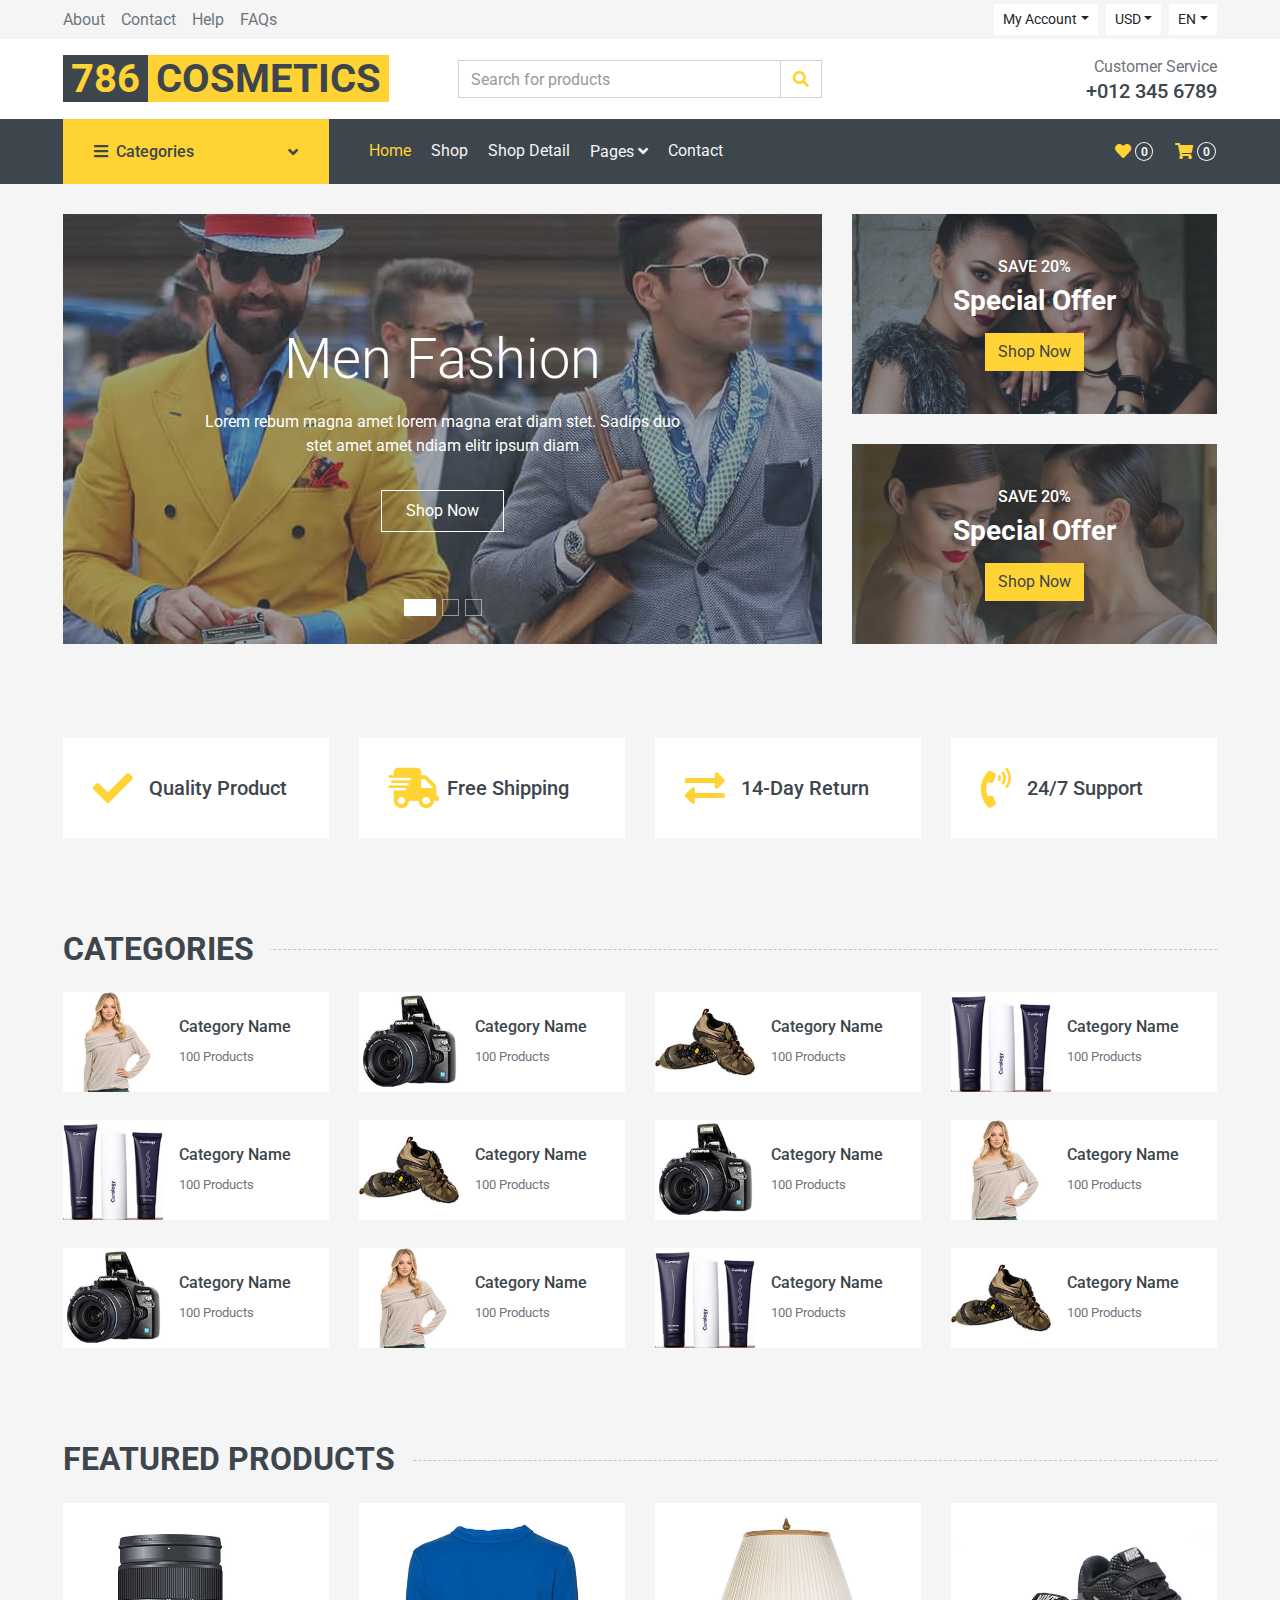
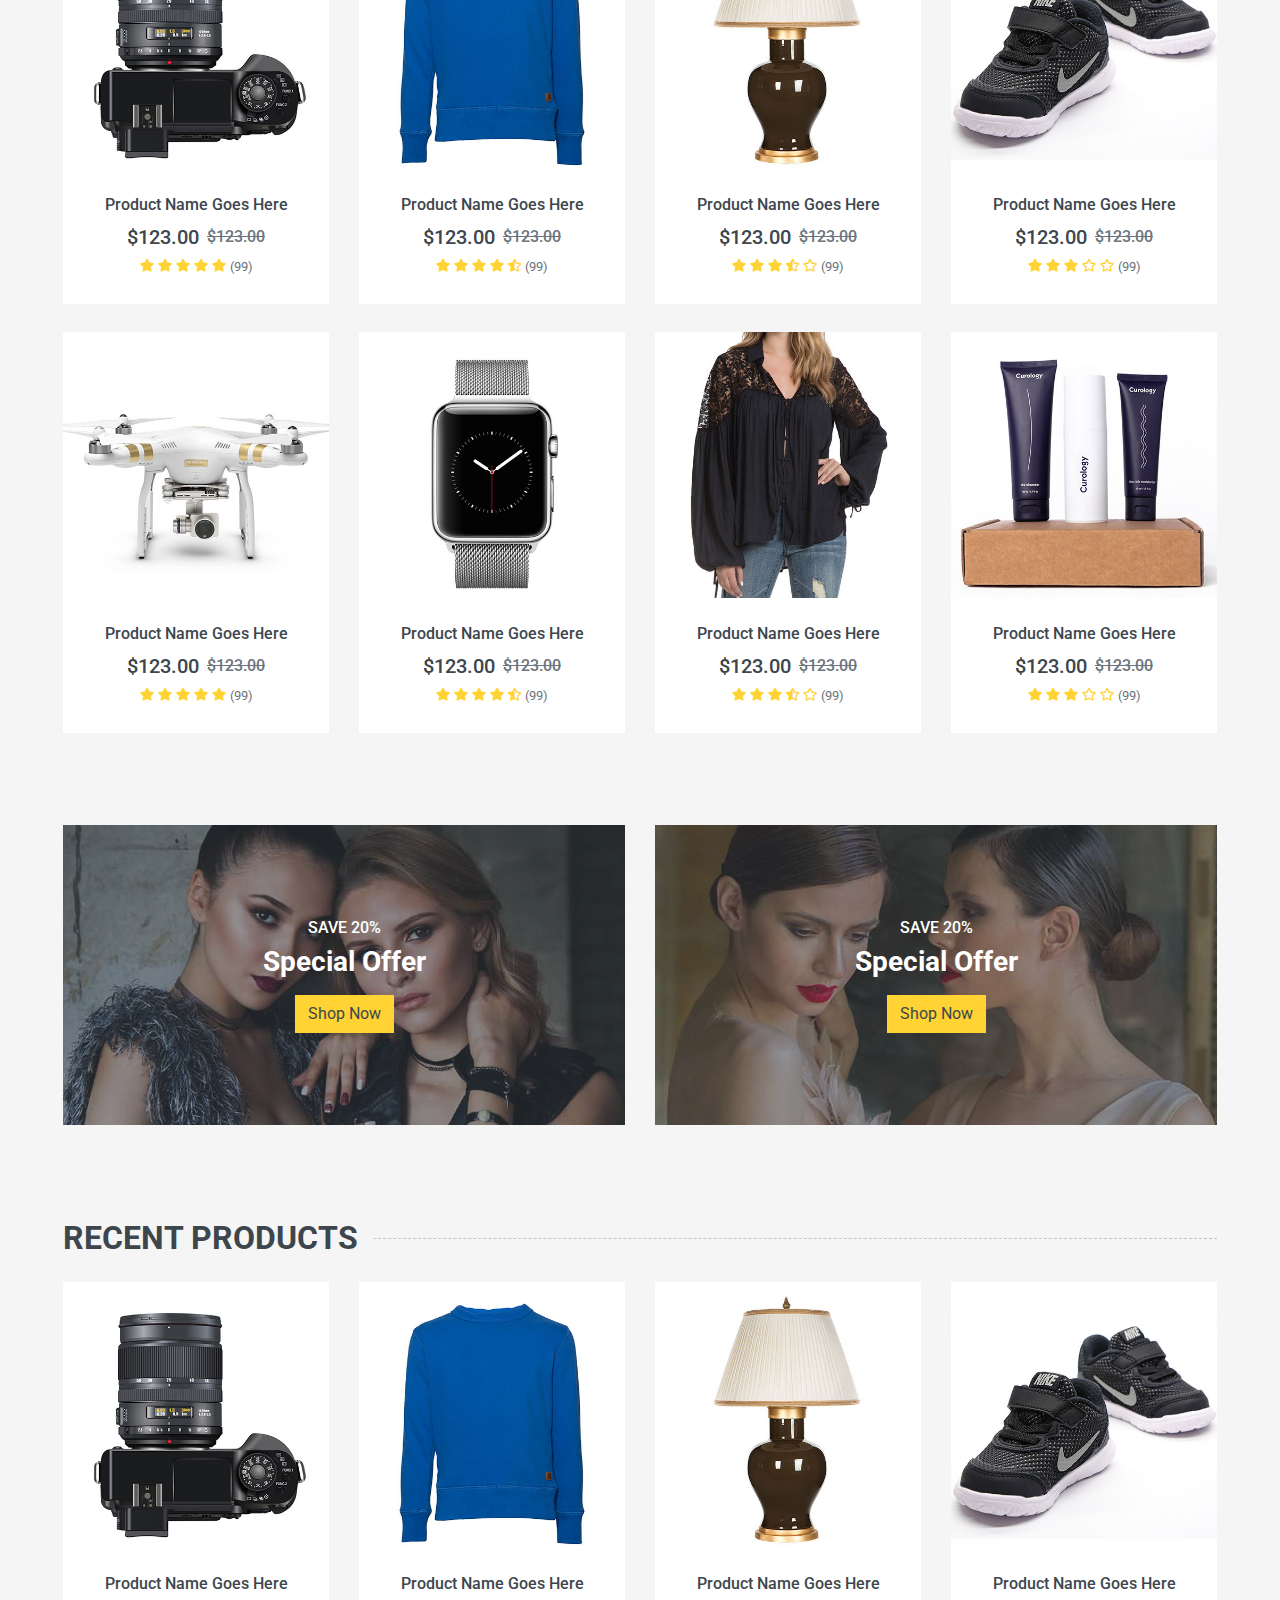
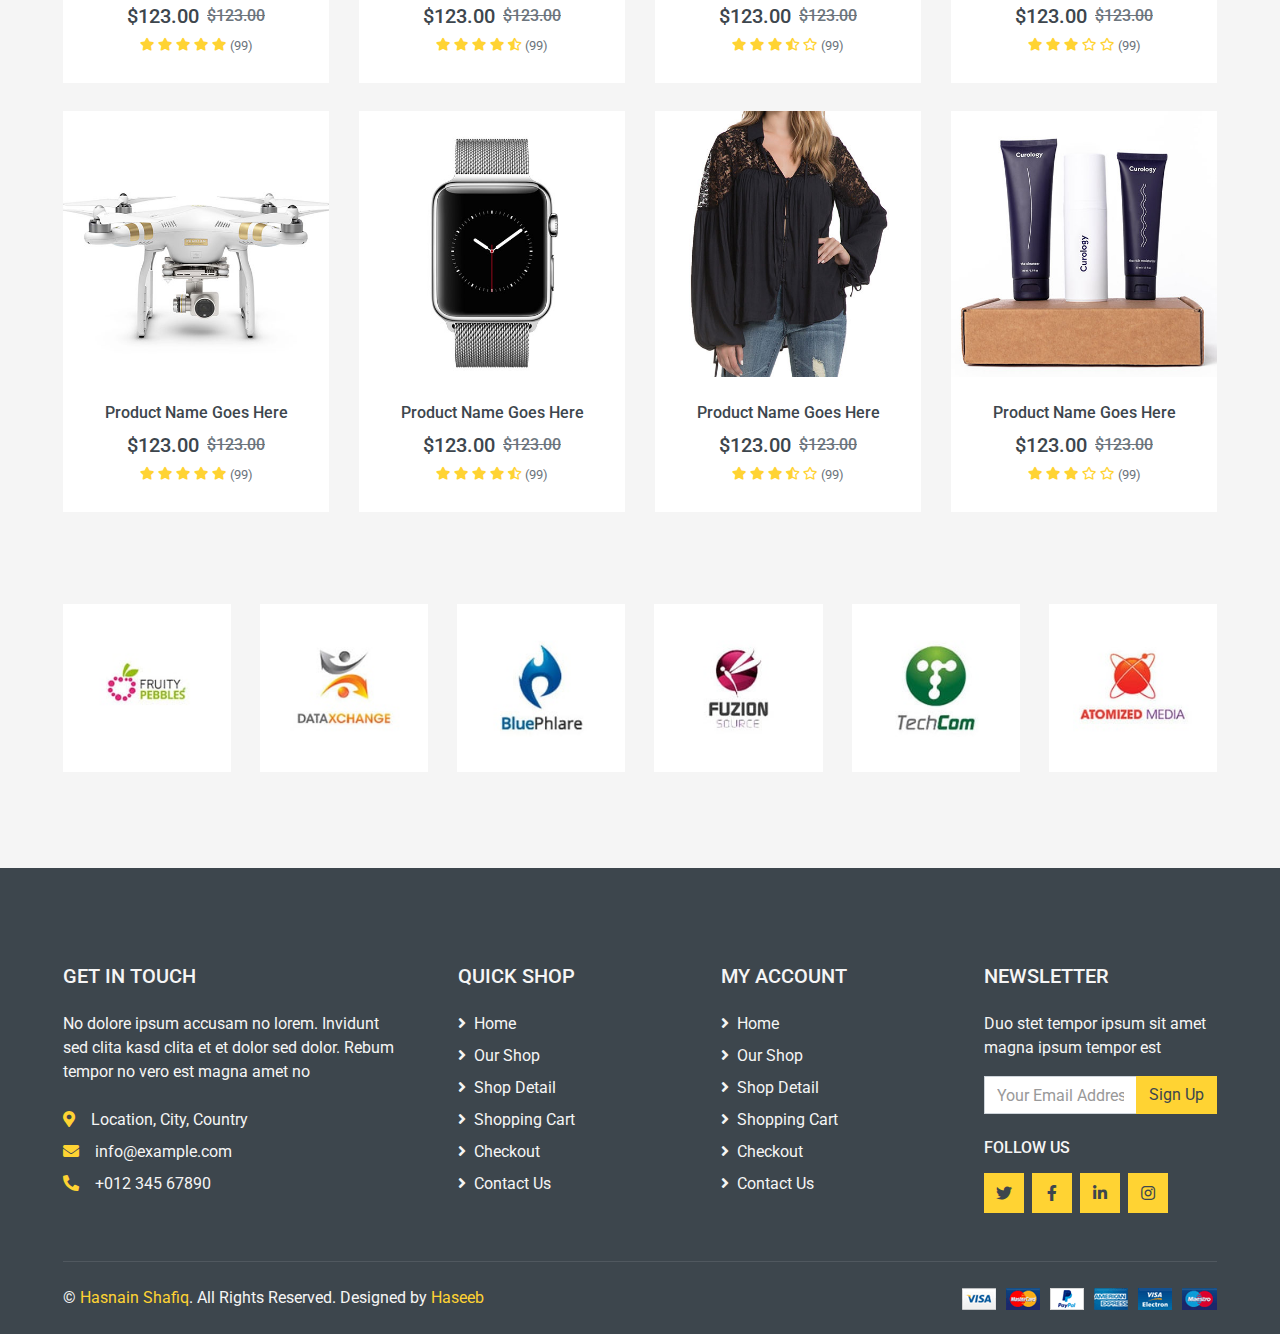
<file: index.html>
<!DOCTYPE html>
<html lang="en">

<head>
    <meta charset="utf-8">
    <title>MultiShop - Online Shop Website Template</title>
    <meta content="width=device-width, initial-scale=1.0" name="viewport">
    <meta content="Free HTML Templates" name="keywords">
    <meta content="Free HTML Templates" name="description">

    <!-- Favicon -->
    <link href="img/favicon.ico" rel="icon">

    <!-- Google Web Fonts -->
    <link rel="preconnect" href="https://fonts.gstatic.com">
    <link href="https://fonts.googleapis.com/css2?family=Roboto:wght@400;500;700&display=swap" rel="stylesheet">  

    <!-- Font Awesome -->
    <link href="https://cdnjs.cloudflare.com/ajax/libs/font-awesome/5.10.0/css/all.min.css" rel="stylesheet">

    <!-- Libraries Stylesheet -->
    <link href="lib/animate/animate.min.css" rel="stylesheet">
    <link href="lib/owlcarousel/assets/owl.carousel.min.css" rel="stylesheet">

    <!-- Customized Bootstrap Stylesheet -->
    <link href="css/style.css" rel="stylesheet">
</head>

<body>
    <!-- Topbar Start -->
    <div class="container-fluid">
        <div class="row bg-secondary py-1 px-xl-5">
            <div class="col-lg-6 d-none d-lg-block">
                <div class="d-inline-flex align-items-center h-100">
                    <a class="text-body mr-3" href="">About</a>
                    <a class="text-body mr-3" href="">Contact</a>
                    <a class="text-body mr-3" href="">Help</a>
                    <a class="text-body mr-3" href="">FAQs</a>
                </div>
            </div>
            <div class="col-lg-6 text-center text-lg-right">
                <div class="d-inline-flex align-items-center">
                    <div class="btn-group">
                        <button type="button" class="btn btn-sm btn-light dropdown-toggle" data-toggle="dropdown">My Account</button>
                        <div class="dropdown-menu dropdown-menu-right">
                            <button class="dropdown-item" type="button">Sign in</button>
                            <button class="dropdown-item" type="button">Sign up</button>
                        </div>
                    </div>
                    <div class="btn-group mx-2">
                        <button type="button" class="btn btn-sm btn-light dropdown-toggle" data-toggle="dropdown">USD</button>
                        <div class="dropdown-menu dropdown-menu-right">
                            <button class="dropdown-item" type="button">EUR</button>
                            <button class="dropdown-item" type="button">GBP</button>
                            <button class="dropdown-item" type="button">CAD</button>
                        </div>
                    </div>
                    <div class="btn-group">
                        <button type="button" class="btn btn-sm btn-light dropdown-toggle" data-toggle="dropdown">EN</button>
                        <div class="dropdown-menu dropdown-menu-right">
                            <button class="dropdown-item" type="button">FR</button>
                            <button class="dropdown-item" type="button">AR</button>
                            <button class="dropdown-item" type="button">RU</button>
                        </div>
                    </div>
                </div>
                <div class="d-inline-flex align-items-center d-block d-lg-none">
                    <a href="" class="btn px-0 ml-2">
                        <i class="fas fa-heart text-dark"></i>
                        <span class="badge text-dark border border-dark rounded-circle" style="padding-bottom: 2px;">0</span>
                    </a>
                    <a href="" class="btn px-0 ml-2">
                        <i class="fas fa-shopping-cart text-dark"></i>
                        <span class="badge text-dark border border-dark rounded-circle" style="padding-bottom: 2px;">0</span>
                    </a>
                </div>
            </div>
        </div>
        <div class="row align-items-center bg-light py-3 px-xl-5 d-none d-lg-flex">
            <div class="col-lg-4">
                <a href="" class="text-decoration-none">
                    <span class="h1 text-uppercase text-primary bg-dark px-2">786</span>
                    <span class="h1 text-uppercase text-dark bg-primary px-2 ml-n1">Cosmetics</span>
                </a>
            </div>
            <div class="col-lg-4 col-6 text-left">
                <form action="">
                    <div class="input-group">
                        <input type="text" class="form-control" placeholder="Search for products">
                        <div class="input-group-append">
                            <span class="input-group-text bg-transparent text-primary">
                                <i class="fa fa-search"></i>
                            </span>
                        </div>
                    </div>
                </form>
            </div>
            <div class="col-lg-4 col-6 text-right">
                <p class="m-0">Customer Service</p>
                <h5 class="m-0">+012 345 6789</h5>
            </div>
        </div>
    </div>
    <!-- Topbar End -->


    <!-- Navbar Start -->
    <div class="container-fluid bg-dark mb-30">
        <div class="row px-xl-5">
            <div class="col-lg-3 d-none d-lg-block">
                <a class="btn d-flex align-items-center justify-content-between bg-primary w-100" data-toggle="collapse" href="#navbar-vertical" style="height: 65px; padding: 0 30px;">
                    <h6 class="text-dark m-0"><i class="fa fa-bars mr-2"></i>Categories</h6>
                    <i class="fa fa-angle-down text-dark"></i>
                </a>
                <nav class="collapse position-absolute navbar navbar-vertical navbar-light align-items-start p-0 bg-light" id="navbar-vertical" style="width: calc(100% - 30px); z-index: 999;">
                    <div class="navbar-nav w-100">
                        <div class="nav-item dropdown dropright">
                            <a href="#" class="nav-link dropdown-toggle" data-toggle="dropdown">Dresses <i class="fa fa-angle-right float-right mt-1"></i></a>
                            <div class="dropdown-menu position-absolute rounded-0 border-0 m-0">
                                <a href="" class="dropdown-item">Men's Dresses</a>
                                <a href="" class="dropdown-item">Women's Dresses</a>
                                <a href="" class="dropdown-item">Baby's Dresses</a>
                            </div>
                        </div>
                        <a href="" class="nav-item nav-link">Shirts</a>
                        <a href="" class="nav-item nav-link">Jeans</a>
                        <a href="" class="nav-item nav-link">Swimwear</a>
                        <a href="" class="nav-item nav-link">Sleepwear</a>
                        <a href="" class="nav-item nav-link">Sportswear</a>
                        <a href="" class="nav-item nav-link">Jumpsuits</a>
                        <a href="" class="nav-item nav-link">Blazers</a>
                        <a href="" class="nav-item nav-link">Jackets</a>
                        <a href="" class="nav-item nav-link">Shoes</a>
                    </div>
                </nav>
            </div>
            <div class="col-lg-9">
                <nav class="navbar navbar-expand-lg bg-dark navbar-dark py-3 py-lg-0 px-0">
                    <a href="" class="text-decoration-none d-block d-lg-none">
                        <span class="h1 text-uppercase text-dark bg-light px-2">Multi</span>
                        <span class="h1 text-uppercase text-light bg-primary px-2 ml-n1">Shop</span>
                    </a>
                    <button type="button" class="navbar-toggler" data-toggle="collapse" data-target="#navbarCollapse">
                        <span class="navbar-toggler-icon"></span>
                    </button>
                    <div class="collapse navbar-collapse justify-content-between" id="navbarCollapse">
                        <div class="navbar-nav mr-auto py-0">
                            <a href="index.html" class="nav-item nav-link active">Home</a>
                            <a href="shop.html" class="nav-item nav-link">Shop</a>
                            <a href="detail.html" class="nav-item nav-link">Shop Detail</a>
                            <div class="nav-item dropdown">
                                <a href="#" class="nav-link dropdown-toggle" data-toggle="dropdown">Pages <i class="fa fa-angle-down mt-1"></i></a>
                                <div class="dropdown-menu bg-primary rounded-0 border-0 m-0">
                                    <a href="cart.html" class="dropdown-item">Shopping Cart</a>
                                    <a href="checkout.html" class="dropdown-item">Checkout</a>
                                </div>
                            </div>
                            <a href="contact.html" class="nav-item nav-link">Contact</a>
                        </div>
                        <div class="navbar-nav ml-auto py-0 d-none d-lg-block">
                            <a href="" class="btn px-0">
                                <i class="fas fa-heart text-primary"></i>
                                <span class="badge text-secondary border border-secondary rounded-circle" style="padding-bottom: 2px;">0</span>
                            </a>
                            <a href="" class="btn px-0 ml-3">
                                <i class="fas fa-shopping-cart text-primary"></i>
                                <span class="badge text-secondary border border-secondary rounded-circle" style="padding-bottom: 2px;">0</span>
                            </a>
                        </div>
                    </div>
                </nav>
            </div>
        </div>
    </div>
    <!-- Navbar End -->


    <!-- Carousel Start -->
    <div class="container-fluid mb-3">
        <div class="row px-xl-5">
            <div class="col-lg-8">
                <div id="header-carousel" class="carousel slide carousel-fade mb-30 mb-lg-0" data-ride="carousel">
                    <ol class="carousel-indicators">
                        <li data-target="#header-carousel" data-slide-to="0" class="active"></li>
                        <li data-target="#header-carousel" data-slide-to="1"></li>
                        <li data-target="#header-carousel" data-slide-to="2"></li>
                    </ol>
                    <div class="carousel-inner">
                        <div class="carousel-item position-relative active" style="height: 430px;">
                            <img class="position-absolute w-100 h-100" src="img/carousel-1.jpg" style="object-fit: cover;">
                            <div class="carousel-caption d-flex flex-column align-items-center justify-content-center">
                                <div class="p-3" style="max-width: 700px;">
                                    <h1 class="display-4 text-white mb-3 animate__animated animate__fadeInDown">Men Fashion</h1>
                                    <p class="mx-md-5 px-5 animate__animated animate__bounceIn">Lorem rebum magna amet lorem magna erat diam stet. Sadips duo stet amet amet ndiam elitr ipsum diam</p>
                                    <a class="btn btn-outline-light py-2 px-4 mt-3 animate__animated animate__fadeInUp" href="#">Shop Now</a>
                                </div>
                            </div>
                        </div>
                        <div class="carousel-item position-relative" style="height: 430px;">
                            <img class="position-absolute w-100 h-100" src="img/carousel-2.jpg" style="object-fit: cover;">
                            <div class="carousel-caption d-flex flex-column align-items-center justify-content-center">
                                <div class="p-3" style="max-width: 700px;">
                                    <h1 class="display-4 text-white mb-3 animate__animated animate__fadeInDown">Women Fashion</h1>
                                    <p class="mx-md-5 px-5 animate__animated animate__bounceIn">Lorem rebum magna amet lorem magna erat diam stet. Sadips duo stet amet amet ndiam elitr ipsum diam</p>
                                    <a class="btn btn-outline-light py-2 px-4 mt-3 animate__animated animate__fadeInUp" href="#">Shop Now</a>
                                </div>
                            </div>
                        </div>
                        <div class="carousel-item position-relative" style="height: 430px;">
                            <img class="position-absolute w-100 h-100" src="img/carousel-3.jpg" style="object-fit: cover;">
                            <div class="carousel-caption d-flex flex-column align-items-center justify-content-center">
                                <div class="p-3" style="max-width: 700px;">
                                    <h1 class="display-4 text-white mb-3 animate__animated animate__fadeInDown">Kids Fashion</h1>
                                    <p class="mx-md-5 px-5 animate__animated animate__bounceIn">Lorem rebum magna amet lorem magna erat diam stet. Sadips duo stet amet amet ndiam elitr ipsum diam</p>
                                    <a class="btn btn-outline-light py-2 px-4 mt-3 animate__animated animate__fadeInUp" href="#">Shop Now</a>
                                </div>
                            </div>
                        </div>
                    </div>
                </div>
            </div>
            <div class="col-lg-4">
                <div class="product-offer mb-30" style="height: 200px;">
                    <img class="img-fluid" src="img/offer-1.jpg" alt="">
                    <div class="offer-text">
                        <h6 class="text-white text-uppercase">Save 20%</h6>
                        <h3 class="text-white mb-3">Special Offer</h3>
                        <a href="" class="btn btn-primary">Shop Now</a>
                    </div>
                </div>
                <div class="product-offer mb-30" style="height: 200px;">
                    <img class="img-fluid" src="img/offer-2.jpg" alt="">
                    <div class="offer-text">
                        <h6 class="text-white text-uppercase">Save 20%</h6>
                        <h3 class="text-white mb-3">Special Offer</h3>
                        <a href="" class="btn btn-primary">Shop Now</a>
                    </div>
                </div>
            </div>
        </div>
    </div>
    <!-- Carousel End -->


    <!-- Featured Start -->
    <div class="container-fluid pt-5">
        <div class="row px-xl-5 pb-3">
            <div class="col-lg-3 col-md-6 col-sm-12 pb-1">
                <div class="d-flex align-items-center bg-light mb-4" style="padding: 30px;">
                    <h1 class="fa fa-check text-primary m-0 mr-3"></h1>
                    <h5 class="font-weight-semi-bold m-0">Quality Product</h5>
                </div>
            </div>
            <div class="col-lg-3 col-md-6 col-sm-12 pb-1">
                <div class="d-flex align-items-center bg-light mb-4" style="padding: 30px;">
                    <h1 class="fa fa-shipping-fast text-primary m-0 mr-2"></h1>
                    <h5 class="font-weight-semi-bold m-0">Free Shipping</h5>
                </div>
            </div>
            <div class="col-lg-3 col-md-6 col-sm-12 pb-1">
                <div class="d-flex align-items-center bg-light mb-4" style="padding: 30px;">
                    <h1 class="fas fa-exchange-alt text-primary m-0 mr-3"></h1>
                    <h5 class="font-weight-semi-bold m-0">14-Day Return</h5>
                </div>
            </div>
            <div class="col-lg-3 col-md-6 col-sm-12 pb-1">
                <div class="d-flex align-items-center bg-light mb-4" style="padding: 30px;">
                    <h1 class="fa fa-phone-volume text-primary m-0 mr-3"></h1>
                    <h5 class="font-weight-semi-bold m-0">24/7 Support</h5>
                </div>
            </div>
        </div>
    </div>
    <!-- Featured End -->


    <!-- Categories Start -->
    <div class="container-fluid pt-5">
        <h2 class="section-title position-relative text-uppercase mx-xl-5 mb-4"><span class="bg-secondary pr-3">Categories</span></h2>
        <div class="row px-xl-5 pb-3">
            <div class="col-lg-3 col-md-4 col-sm-6 pb-1">
                <a class="text-decoration-none" href="">
                    <div class="cat-item d-flex align-items-center mb-4">
                        <div class="overflow-hidden" style="width: 100px; height: 100px;">
                            <img class="img-fluid" src="img/cat-1.jpg" alt="">
                        </div>
                        <div class="flex-fill pl-3">
                            <h6>Category Name</h6>
                            <small class="text-body">100 Products</small>
                        </div>
                    </div>
                </a>
            </div>
            <div class="col-lg-3 col-md-4 col-sm-6 pb-1">
                <a class="text-decoration-none" href="">
                    <div class="cat-item img-zoom d-flex align-items-center mb-4">
                        <div class="overflow-hidden" style="width: 100px; height: 100px;">
                            <img class="img-fluid" src="img/cat-2.jpg" alt="">
                        </div>
                        <div class="flex-fill pl-3">
                            <h6>Category Name</h6>
                            <small class="text-body">100 Products</small>
                        </div>
                    </div>
                </a>
            </div>
            <div class="col-lg-3 col-md-4 col-sm-6 pb-1">
                <a class="text-decoration-none" href="">
                    <div class="cat-item img-zoom d-flex align-items-center mb-4">
                        <div class="overflow-hidden" style="width: 100px; height: 100px;">
                            <img class="img-fluid" src="img/cat-3.jpg" alt="">
                        </div>
                        <div class="flex-fill pl-3">
                            <h6>Category Name</h6>
                            <small class="text-body">100 Products</small>
                        </div>
                    </div>
                </a>
            </div>
            <div class="col-lg-3 col-md-4 col-sm-6 pb-1">
                <a class="text-decoration-none" href="">
                    <div class="cat-item img-zoom d-flex align-items-center mb-4">
                        <div class="overflow-hidden" style="width: 100px; height: 100px;">
                            <img class="img-fluid" src="img/cat-4.jpg" alt="">
                        </div>
                        <div class="flex-fill pl-3">
                            <h6>Category Name</h6>
                            <small class="text-body">100 Products</small>
                        </div>
                    </div>
                </a>
            </div>
            <div class="col-lg-3 col-md-4 col-sm-6 pb-1">
                <a class="text-decoration-none" href="">
                    <div class="cat-item img-zoom d-flex align-items-center mb-4">
                        <div class="overflow-hidden" style="width: 100px; height: 100px;">
                            <img class="img-fluid" src="img/cat-4.jpg" alt="">
                        </div>
                        <div class="flex-fill pl-3">
                            <h6>Category Name</h6>
                            <small class="text-body">100 Products</small>
                        </div>
                    </div>
                </a>
            </div>
            <div class="col-lg-3 col-md-4 col-sm-6 pb-1">
                <a class="text-decoration-none" href="">
                    <div class="cat-item img-zoom d-flex align-items-center mb-4">
                        <div class="overflow-hidden" style="width: 100px; height: 100px;">
                            <img class="img-fluid" src="img/cat-3.jpg" alt="">
                        </div>
                        <div class="flex-fill pl-3">
                            <h6>Category Name</h6>
                            <small class="text-body">100 Products</small>
                        </div>
                    </div>
                </a>
            </div>
            <div class="col-lg-3 col-md-4 col-sm-6 pb-1">
                <a class="text-decoration-none" href="">
                    <div class="cat-item img-zoom d-flex align-items-center mb-4">
                        <div class="overflow-hidden" style="width: 100px; height: 100px;">
                            <img class="img-fluid" src="img/cat-2.jpg" alt="">
                        </div>
                        <div class="flex-fill pl-3">
                            <h6>Category Name</h6>
                            <small class="text-body">100 Products</small>
                        </div>
                    </div>
                </a>
            </div>
            <div class="col-lg-3 col-md-4 col-sm-6 pb-1">
                <a class="text-decoration-none" href="">
                    <div class="cat-item img-zoom d-flex align-items-center mb-4">
                        <div class="overflow-hidden" style="width: 100px; height: 100px;">
                            <img class="img-fluid" src="img/cat-1.jpg" alt="">
                        </div>
                        <div class="flex-fill pl-3">
                            <h6>Category Name</h6>
                            <small class="text-body">100 Products</small>
                        </div>
                    </div>
                </a>
            </div>
            <div class="col-lg-3 col-md-4 col-sm-6 pb-1">
                <a class="text-decoration-none" href="">
                    <div class="cat-item img-zoom d-flex align-items-center mb-4">
                        <div class="overflow-hidden" style="width: 100px; height: 100px;">
                            <img class="img-fluid" src="img/cat-2.jpg" alt="">
                        </div>
                        <div class="flex-fill pl-3">
                            <h6>Category Name</h6>
                            <small class="text-body">100 Products</small>
                        </div>
                    </div>
                </a>
            </div>
            <div class="col-lg-3 col-md-4 col-sm-6 pb-1">
                <a class="text-decoration-none" href="">
                    <div class="cat-item img-zoom d-flex align-items-center mb-4">
                        <div class="overflow-hidden" style="width: 100px; height: 100px;">
                            <img class="img-fluid" src="img/cat-1.jpg" alt="">
                        </div>
                        <div class="flex-fill pl-3">
                            <h6>Category Name</h6>
                            <small class="text-body">100 Products</small>
                        </div>
                    </div>
                </a>
            </div>
            <div class="col-lg-3 col-md-4 col-sm-6 pb-1">
                <a class="text-decoration-none" href="">
                    <div class="cat-item img-zoom d-flex align-items-center mb-4">
                        <div class="overflow-hidden" style="width: 100px; height: 100px;">
                            <img class="img-fluid" src="img/cat-4.jpg" alt="">
                        </div>
                        <div class="flex-fill pl-3">
                            <h6>Category Name</h6>
                            <small class="text-body">100 Products</small>
                        </div>
                    </div>
                </a>
            </div>
            <div class="col-lg-3 col-md-4 col-sm-6 pb-1">
                <a class="text-decoration-none" href="">
                    <div class="cat-item img-zoom d-flex align-items-center mb-4">
                        <div class="overflow-hidden" style="width: 100px; height: 100px;">
                            <img class="img-fluid" src="img/cat-3.jpg" alt="">
                        </div>
                        <div class="flex-fill pl-3">
                            <h6>Category Name</h6>
                            <small class="text-body">100 Products</small>
                        </div>
                    </div>
                </a>
            </div>
        </div>
    </div>
    <!-- Categories End -->


    <!-- Products Start -->
    <div class="container-fluid pt-5 pb-3">
        <h2 class="section-title position-relative text-uppercase mx-xl-5 mb-4"><span class="bg-secondary pr-3">Featured Products</span></h2>
        <div class="row px-xl-5">
            <div class="col-lg-3 col-md-4 col-sm-6 pb-1">
                <div class="product-item bg-light mb-4">
                    <div class="product-img position-relative overflow-hidden">
                        <img class="img-fluid w-100" src="img/product-1.jpg" alt="">
                        <div class="product-action">
                            <a class="btn btn-outline-dark btn-square" href=""><i class="fa fa-shopping-cart"></i></a>
                            <a class="btn btn-outline-dark btn-square" href=""><i class="far fa-heart"></i></a>
                            <a class="btn btn-outline-dark btn-square" href=""><i class="fa fa-sync-alt"></i></a>
                            <a class="btn btn-outline-dark btn-square" href=""><i class="fa fa-search"></i></a>
                        </div>
                    </div>
                    <div class="text-center py-4">
                        <a class="h6 text-decoration-none text-truncate" href="">Product Name Goes Here</a>
                        <div class="d-flex align-items-center justify-content-center mt-2">
                            <h5>$123.00</h5><h6 class="text-muted ml-2"><del>$123.00</del></h6>
                        </div>
                        <div class="d-flex align-items-center justify-content-center mb-1">
                            <small class="fa fa-star text-primary mr-1"></small>
                            <small class="fa fa-star text-primary mr-1"></small>
                            <small class="fa fa-star text-primary mr-1"></small>
                            <small class="fa fa-star text-primary mr-1"></small>
                            <small class="fa fa-star text-primary mr-1"></small>
                            <small>(99)</small>
                        </div>
                    </div>
                </div>
            </div>
            <div class="col-lg-3 col-md-4 col-sm-6 pb-1">
                <div class="product-item bg-light mb-4">
                    <div class="product-img position-relative overflow-hidden">
                        <img class="img-fluid w-100" src="img/product-2.jpg" alt="">
                        <div class="product-action">
                            <a class="btn btn-outline-dark btn-square" href=""><i class="fa fa-shopping-cart"></i></a>
                            <a class="btn btn-outline-dark btn-square" href=""><i class="far fa-heart"></i></a>
                            <a class="btn btn-outline-dark btn-square" href=""><i class="fa fa-sync-alt"></i></a>
                            <a class="btn btn-outline-dark btn-square" href=""><i class="fa fa-search"></i></a>
                        </div>
                    </div>
                    <div class="text-center py-4">
                        <a class="h6 text-decoration-none text-truncate" href="">Product Name Goes Here</a>
                        <div class="d-flex align-items-center justify-content-center mt-2">
                            <h5>$123.00</h5><h6 class="text-muted ml-2"><del>$123.00</del></h6>
                        </div>
                        <div class="d-flex align-items-center justify-content-center mb-1">
                            <small class="fa fa-star text-primary mr-1"></small>
                            <small class="fa fa-star text-primary mr-1"></small>
                            <small class="fa fa-star text-primary mr-1"></small>
                            <small class="fa fa-star text-primary mr-1"></small>
                            <small class="fa fa-star-half-alt text-primary mr-1"></small>
                            <small>(99)</small>
                        </div>
                    </div>
                </div>
            </div>
            <div class="col-lg-3 col-md-4 col-sm-6 pb-1">
                <div class="product-item bg-light mb-4">
                    <div class="product-img position-relative overflow-hidden">
                        <img class="img-fluid w-100" src="img/product-3.jpg" alt="">
                        <div class="product-action">
                            <a class="btn btn-outline-dark btn-square" href=""><i class="fa fa-shopping-cart"></i></a>
                            <a class="btn btn-outline-dark btn-square" href=""><i class="far fa-heart"></i></a>
                            <a class="btn btn-outline-dark btn-square" href=""><i class="fa fa-sync-alt"></i></a>
                            <a class="btn btn-outline-dark btn-square" href=""><i class="fa fa-search"></i></a>
                        </div>
                    </div>
                    <div class="text-center py-4">
                        <a class="h6 text-decoration-none text-truncate" href="">Product Name Goes Here</a>
                        <div class="d-flex align-items-center justify-content-center mt-2">
                            <h5>$123.00</h5><h6 class="text-muted ml-2"><del>$123.00</del></h6>
                        </div>
                        <div class="d-flex align-items-center justify-content-center mb-1">
                            <small class="fa fa-star text-primary mr-1"></small>
                            <small class="fa fa-star text-primary mr-1"></small>
                            <small class="fa fa-star text-primary mr-1"></small>
                            <small class="fa fa-star-half-alt text-primary mr-1"></small>
                            <small class="far fa-star text-primary mr-1"></small>
                            <small>(99)</small>
                        </div>
                    </div>
                </div>
            </div>
            <div class="col-lg-3 col-md-4 col-sm-6 pb-1">
                <div class="product-item bg-light mb-4">
                    <div class="product-img position-relative overflow-hidden">
                        <img class="img-fluid w-100" src="img/product-4.jpg" alt="">
                        <div class="product-action">
                            <a class="btn btn-outline-dark btn-square" href=""><i class="fa fa-shopping-cart"></i></a>
                            <a class="btn btn-outline-dark btn-square" href=""><i class="far fa-heart"></i></a>
                            <a class="btn btn-outline-dark btn-square" href=""><i class="fa fa-sync-alt"></i></a>
                            <a class="btn btn-outline-dark btn-square" href=""><i class="fa fa-search"></i></a>
                        </div>
                    </div>
                    <div class="text-center py-4">
                        <a class="h6 text-decoration-none text-truncate" href="">Product Name Goes Here</a>
                        <div class="d-flex align-items-center justify-content-center mt-2">
                            <h5>$123.00</h5><h6 class="text-muted ml-2"><del>$123.00</del></h6>
                        </div>
                        <div class="d-flex align-items-center justify-content-center mb-1">
                            <small class="fa fa-star text-primary mr-1"></small>
                            <small class="fa fa-star text-primary mr-1"></small>
                            <small class="fa fa-star text-primary mr-1"></small>
                            <small class="far fa-star text-primary mr-1"></small>
                            <small class="far fa-star text-primary mr-1"></small>
                            <small>(99)</small>
                        </div>
                    </div>
                </div>
            </div>
            <div class="col-lg-3 col-md-4 col-sm-6 pb-1">
                <div class="product-item bg-light mb-4">
                    <div class="product-img position-relative overflow-hidden">
                        <img class="img-fluid w-100" src="img/product-5.jpg" alt="">
                        <div class="product-action">
                            <a class="btn btn-outline-dark btn-square" href=""><i class="fa fa-shopping-cart"></i></a>
                            <a class="btn btn-outline-dark btn-square" href=""><i class="far fa-heart"></i></a>
                            <a class="btn btn-outline-dark btn-square" href=""><i class="fa fa-sync-alt"></i></a>
                            <a class="btn btn-outline-dark btn-square" href=""><i class="fa fa-search"></i></a>
                        </div>
                    </div>
                    <div class="text-center py-4">
                        <a class="h6 text-decoration-none text-truncate" href="">Product Name Goes Here</a>
                        <div class="d-flex align-items-center justify-content-center mt-2">
                            <h5>$123.00</h5><h6 class="text-muted ml-2"><del>$123.00</del></h6>
                        </div>
                        <div class="d-flex align-items-center justify-content-center mb-1">
                            <small class="fa fa-star text-primary mr-1"></small>
                            <small class="fa fa-star text-primary mr-1"></small>
                            <small class="fa fa-star text-primary mr-1"></small>
                            <small class="fa fa-star text-primary mr-1"></small>
                            <small class="fa fa-star text-primary mr-1"></small>
                            <small>(99)</small>
                        </div>
                    </div>
                </div>
            </div>
            <div class="col-lg-3 col-md-4 col-sm-6 pb-1">
                <div class="product-item bg-light mb-4">
                    <div class="product-img position-relative overflow-hidden">
                        <img class="img-fluid w-100" src="img/product-6.jpg" alt="">
                        <div class="product-action">
                            <a class="btn btn-outline-dark btn-square" href=""><i class="fa fa-shopping-cart"></i></a>
                            <a class="btn btn-outline-dark btn-square" href=""><i class="far fa-heart"></i></a>
                            <a class="btn btn-outline-dark btn-square" href=""><i class="fa fa-sync-alt"></i></a>
                            <a class="btn btn-outline-dark btn-square" href=""><i class="fa fa-search"></i></a>
                        </div>
                    </div>
                    <div class="text-center py-4">
                        <a class="h6 text-decoration-none text-truncate" href="">Product Name Goes Here</a>
                        <div class="d-flex align-items-center justify-content-center mt-2">
                            <h5>$123.00</h5><h6 class="text-muted ml-2"><del>$123.00</del></h6>
                        </div>
                        <div class="d-flex align-items-center justify-content-center mb-1">
                            <small class="fa fa-star text-primary mr-1"></small>
                            <small class="fa fa-star text-primary mr-1"></small>
                            <small class="fa fa-star text-primary mr-1"></small>
                            <small class="fa fa-star text-primary mr-1"></small>
                            <small class="fa fa-star-half-alt text-primary mr-1"></small>
                            <small>(99)</small>
                        </div>
                    </div>
                </div>
            </div>
            <div class="col-lg-3 col-md-4 col-sm-6 pb-1">
                <div class="product-item bg-light mb-4">
                    <div class="product-img position-relative overflow-hidden">
                        <img class="img-fluid w-100" src="img/product-7.jpg" alt="">
                        <div class="product-action">
                            <a class="btn btn-outline-dark btn-square" href=""><i class="fa fa-shopping-cart"></i></a>
                            <a class="btn btn-outline-dark btn-square" href=""><i class="far fa-heart"></i></a>
                            <a class="btn btn-outline-dark btn-square" href=""><i class="fa fa-sync-alt"></i></a>
                            <a class="btn btn-outline-dark btn-square" href=""><i class="fa fa-search"></i></a>
                        </div>
                    </div>
                    <div class="text-center py-4">
                        <a class="h6 text-decoration-none text-truncate" href="">Product Name Goes Here</a>
                        <div class="d-flex align-items-center justify-content-center mt-2">
                            <h5>$123.00</h5><h6 class="text-muted ml-2"><del>$123.00</del></h6>
                        </div>
                        <div class="d-flex align-items-center justify-content-center mb-1">
                            <small class="fa fa-star text-primary mr-1"></small>
                            <small class="fa fa-star text-primary mr-1"></small>
                            <small class="fa fa-star text-primary mr-1"></small>
                            <small class="fa fa-star-half-alt text-primary mr-1"></small>
                            <small class="far fa-star text-primary mr-1"></small>
                            <small>(99)</small>
                        </div>
                    </div>
                </div>
            </div>
            <div class="col-lg-3 col-md-4 col-sm-6 pb-1">
                <div class="product-item bg-light mb-4">
                    <div class="product-img position-relative overflow-hidden">
                        <img class="img-fluid w-100" src="img/product-8.jpg" alt="">
                        <div class="product-action">
                            <a class="btn btn-outline-dark btn-square" href=""><i class="fa fa-shopping-cart"></i></a>
                            <a class="btn btn-outline-dark btn-square" href=""><i class="far fa-heart"></i></a>
                            <a class="btn btn-outline-dark btn-square" href=""><i class="fa fa-sync-alt"></i></a>
                            <a class="btn btn-outline-dark btn-square" href=""><i class="fa fa-search"></i></a>
                        </div>
                    </div>
                    <div class="text-center py-4">
                        <a class="h6 text-decoration-none text-truncate" href="">Product Name Goes Here</a>
                        <div class="d-flex align-items-center justify-content-center mt-2">
                            <h5>$123.00</h5><h6 class="text-muted ml-2"><del>$123.00</del></h6>
                        </div>
                        <div class="d-flex align-items-center justify-content-center mb-1">
                            <small class="fa fa-star text-primary mr-1"></small>
                            <small class="fa fa-star text-primary mr-1"></small>
                            <small class="fa fa-star text-primary mr-1"></small>
                            <small class="far fa-star text-primary mr-1"></small>
                            <small class="far fa-star text-primary mr-1"></small>
                            <small>(99)</small>
                        </div>
                    </div>
                </div>
            </div>
        </div>
    </div>
    <!-- Products End -->


    <!-- Offer Start -->
    <div class="container-fluid pt-5 pb-3">
        <div class="row px-xl-5">
            <div class="col-md-6">
                <div class="product-offer mb-30" style="height: 300px;">
                    <img class="img-fluid" src="img/offer-1.jpg" alt="">
                    <div class="offer-text">
                        <h6 class="text-white text-uppercase">Save 20%</h6>
                        <h3 class="text-white mb-3">Special Offer</h3>
                        <a href="" class="btn btn-primary">Shop Now</a>
                    </div>
                </div>
            </div>
            <div class="col-md-6">
                <div class="product-offer mb-30" style="height: 300px;">
                    <img class="img-fluid" src="img/offer-2.jpg" alt="">
                    <div class="offer-text">
                        <h6 class="text-white text-uppercase">Save 20%</h6>
                        <h3 class="text-white mb-3">Special Offer</h3>
                        <a href="" class="btn btn-primary">Shop Now</a>
                    </div>
                </div>
            </div>
        </div>
    </div>
    <!-- Offer End -->


    <!-- Products Start -->
    <div class="container-fluid pt-5 pb-3">
        <h2 class="section-title position-relative text-uppercase mx-xl-5 mb-4"><span class="bg-secondary pr-3">Recent Products</span></h2>
        <div class="row px-xl-5">
            <div class="col-lg-3 col-md-4 col-sm-6 pb-1">
                <div class="product-item bg-light mb-4">
                    <div class="product-img position-relative overflow-hidden">
                        <img class="img-fluid w-100" src="img/product-1.jpg" alt="">
                        <div class="product-action">
                            <a class="btn btn-outline-dark btn-square" href=""><i class="fa fa-shopping-cart"></i></a>
                            <a class="btn btn-outline-dark btn-square" href=""><i class="far fa-heart"></i></a>
                            <a class="btn btn-outline-dark btn-square" href=""><i class="fa fa-sync-alt"></i></a>
                            <a class="btn btn-outline-dark btn-square" href=""><i class="fa fa-search"></i></a>
                        </div>
                    </div>
                    <div class="text-center py-4">
                        <a class="h6 text-decoration-none text-truncate" href="">Product Name Goes Here</a>
                        <div class="d-flex align-items-center justify-content-center mt-2">
                            <h5>$123.00</h5><h6 class="text-muted ml-2"><del>$123.00</del></h6>
                        </div>
                        <div class="d-flex align-items-center justify-content-center mb-1">
                            <small class="fa fa-star text-primary mr-1"></small>
                            <small class="fa fa-star text-primary mr-1"></small>
                            <small class="fa fa-star text-primary mr-1"></small>
                            <small class="fa fa-star text-primary mr-1"></small>
                            <small class="fa fa-star text-primary mr-1"></small>
                            <small>(99)</small>
                        </div>
                    </div>
                </div>
            </div>
            <div class="col-lg-3 col-md-4 col-sm-6 pb-1">
                <div class="product-item bg-light mb-4">
                    <div class="product-img position-relative overflow-hidden">
                        <img class="img-fluid w-100" src="img/product-2.jpg" alt="">
                        <div class="product-action">
                            <a class="btn btn-outline-dark btn-square" href=""><i class="fa fa-shopping-cart"></i></a>
                            <a class="btn btn-outline-dark btn-square" href=""><i class="far fa-heart"></i></a>
                            <a class="btn btn-outline-dark btn-square" href=""><i class="fa fa-sync-alt"></i></a>
                            <a class="btn btn-outline-dark btn-square" href=""><i class="fa fa-search"></i></a>
                        </div>
                    </div>
                    <div class="text-center py-4">
                        <a class="h6 text-decoration-none text-truncate" href="">Product Name Goes Here</a>
                        <div class="d-flex align-items-center justify-content-center mt-2">
                            <h5>$123.00</h5><h6 class="text-muted ml-2"><del>$123.00</del></h6>
                        </div>
                        <div class="d-flex align-items-center justify-content-center mb-1">
                            <small class="fa fa-star text-primary mr-1"></small>
                            <small class="fa fa-star text-primary mr-1"></small>
                            <small class="fa fa-star text-primary mr-1"></small>
                            <small class="fa fa-star text-primary mr-1"></small>
                            <small class="fa fa-star-half-alt text-primary mr-1"></small>
                            <small>(99)</small>
                        </div>
                    </div>
                </div>
            </div>
            <div class="col-lg-3 col-md-4 col-sm-6 pb-1">
                <div class="product-item bg-light mb-4">
                    <div class="product-img position-relative overflow-hidden">
                        <img class="img-fluid w-100" src="img/product-3.jpg" alt="">
                        <div class="product-action">
                            <a class="btn btn-outline-dark btn-square" href=""><i class="fa fa-shopping-cart"></i></a>
                            <a class="btn btn-outline-dark btn-square" href=""><i class="far fa-heart"></i></a>
                            <a class="btn btn-outline-dark btn-square" href=""><i class="fa fa-sync-alt"></i></a>
                            <a class="btn btn-outline-dark btn-square" href=""><i class="fa fa-search"></i></a>
                        </div>
                    </div>
                    <div class="text-center py-4">
                        <a class="h6 text-decoration-none text-truncate" href="">Product Name Goes Here</a>
                        <div class="d-flex align-items-center justify-content-center mt-2">
                            <h5>$123.00</h5><h6 class="text-muted ml-2"><del>$123.00</del></h6>
                        </div>
                        <div class="d-flex align-items-center justify-content-center mb-1">
                            <small class="fa fa-star text-primary mr-1"></small>
                            <small class="fa fa-star text-primary mr-1"></small>
                            <small class="fa fa-star text-primary mr-1"></small>
                            <small class="fa fa-star-half-alt text-primary mr-1"></small>
                            <small class="far fa-star text-primary mr-1"></small>
                            <small>(99)</small>
                        </div>
                    </div>
                </div>
            </div>
            <div class="col-lg-3 col-md-4 col-sm-6 pb-1">
                <div class="product-item bg-light mb-4">
                    <div class="product-img position-relative overflow-hidden">
                        <img class="img-fluid w-100" src="img/product-4.jpg" alt="">
                        <div class="product-action">
                            <a class="btn btn-outline-dark btn-square" href=""><i class="fa fa-shopping-cart"></i></a>
                            <a class="btn btn-outline-dark btn-square" href=""><i class="far fa-heart"></i></a>
                            <a class="btn btn-outline-dark btn-square" href=""><i class="fa fa-sync-alt"></i></a>
                            <a class="btn btn-outline-dark btn-square" href=""><i class="fa fa-search"></i></a>
                        </div>
                    </div>
                    <div class="text-center py-4">
                        <a class="h6 text-decoration-none text-truncate" href="">Product Name Goes Here</a>
                        <div class="d-flex align-items-center justify-content-center mt-2">
                            <h5>$123.00</h5><h6 class="text-muted ml-2"><del>$123.00</del></h6>
                        </div>
                        <div class="d-flex align-items-center justify-content-center mb-1">
                            <small class="fa fa-star text-primary mr-1"></small>
                            <small class="fa fa-star text-primary mr-1"></small>
                            <small class="fa fa-star text-primary mr-1"></small>
                            <small class="far fa-star text-primary mr-1"></small>
                            <small class="far fa-star text-primary mr-1"></small>
                            <small>(99)</small>
                        </div>
                    </div>
                </div>
            </div>
            <div class="col-lg-3 col-md-4 col-sm-6 pb-1">
                <div class="product-item bg-light mb-4">
                    <div class="product-img position-relative overflow-hidden">
                        <img class="img-fluid w-100" src="img/product-5.jpg" alt="">
                        <div class="product-action">
                            <a class="btn btn-outline-dark btn-square" href=""><i class="fa fa-shopping-cart"></i></a>
                            <a class="btn btn-outline-dark btn-square" href=""><i class="far fa-heart"></i></a>
                            <a class="btn btn-outline-dark btn-square" href=""><i class="fa fa-sync-alt"></i></a>
                            <a class="btn btn-outline-dark btn-square" href=""><i class="fa fa-search"></i></a>
                        </div>
                    </div>
                    <div class="text-center py-4">
                        <a class="h6 text-decoration-none text-truncate" href="">Product Name Goes Here</a>
                        <div class="d-flex align-items-center justify-content-center mt-2">
                            <h5>$123.00</h5><h6 class="text-muted ml-2"><del>$123.00</del></h6>
                        </div>
                        <div class="d-flex align-items-center justify-content-center mb-1">
                            <small class="fa fa-star text-primary mr-1"></small>
                            <small class="fa fa-star text-primary mr-1"></small>
                            <small class="fa fa-star text-primary mr-1"></small>
                            <small class="fa fa-star text-primary mr-1"></small>
                            <small class="fa fa-star text-primary mr-1"></small>
                            <small>(99)</small>
                        </div>
                    </div>
                </div>
            </div>
            <div class="col-lg-3 col-md-4 col-sm-6 pb-1">
                <div class="product-item bg-light mb-4">
                    <div class="product-img position-relative overflow-hidden">
                        <img class="img-fluid w-100" src="img/product-6.jpg" alt="">
                        <div class="product-action">
                            <a class="btn btn-outline-dark btn-square" href=""><i class="fa fa-shopping-cart"></i></a>
                            <a class="btn btn-outline-dark btn-square" href=""><i class="far fa-heart"></i></a>
                            <a class="btn btn-outline-dark btn-square" href=""><i class="fa fa-sync-alt"></i></a>
                            <a class="btn btn-outline-dark btn-square" href=""><i class="fa fa-search"></i></a>
                        </div>
                    </div>
                    <div class="text-center py-4">
                        <a class="h6 text-decoration-none text-truncate" href="">Product Name Goes Here</a>
                        <div class="d-flex align-items-center justify-content-center mt-2">
                            <h5>$123.00</h5><h6 class="text-muted ml-2"><del>$123.00</del></h6>
                        </div>
                        <div class="d-flex align-items-center justify-content-center mb-1">
                            <small class="fa fa-star text-primary mr-1"></small>
                            <small class="fa fa-star text-primary mr-1"></small>
                            <small class="fa fa-star text-primary mr-1"></small>
                            <small class="fa fa-star text-primary mr-1"></small>
                            <small class="fa fa-star-half-alt text-primary mr-1"></small>
                            <small>(99)</small>
                        </div>
                    </div>
                </div>
            </div>
            <div class="col-lg-3 col-md-4 col-sm-6 pb-1">
                <div class="product-item bg-light mb-4">
                    <div class="product-img position-relative overflow-hidden">
                        <img class="img-fluid w-100" src="img/product-7.jpg" alt="">
                        <div class="product-action">
                            <a class="btn btn-outline-dark btn-square" href=""><i class="fa fa-shopping-cart"></i></a>
                            <a class="btn btn-outline-dark btn-square" href=""><i class="far fa-heart"></i></a>
                            <a class="btn btn-outline-dark btn-square" href=""><i class="fa fa-sync-alt"></i></a>
                            <a class="btn btn-outline-dark btn-square" href=""><i class="fa fa-search"></i></a>
                        </div>
                    </div>
                    <div class="text-center py-4">
                        <a class="h6 text-decoration-none text-truncate" href="">Product Name Goes Here</a>
                        <div class="d-flex align-items-center justify-content-center mt-2">
                            <h5>$123.00</h5><h6 class="text-muted ml-2"><del>$123.00</del></h6>
                        </div>
                        <div class="d-flex align-items-center justify-content-center mb-1">
                            <small class="fa fa-star text-primary mr-1"></small>
                            <small class="fa fa-star text-primary mr-1"></small>
                            <small class="fa fa-star text-primary mr-1"></small>
                            <small class="fa fa-star-half-alt text-primary mr-1"></small>
                            <small class="far fa-star text-primary mr-1"></small>
                            <small>(99)</small>
                        </div>
                    </div>
                </div>
            </div>
            <div class="col-lg-3 col-md-4 col-sm-6 pb-1">
                <div class="product-item bg-light mb-4">
                    <div class="product-img position-relative overflow-hidden">
                        <img class="img-fluid w-100" src="img/product-8.jpg" alt="">
                        <div class="product-action">
                            <a class="btn btn-outline-dark btn-square" href=""><i class="fa fa-shopping-cart"></i></a>
                            <a class="btn btn-outline-dark btn-square" href=""><i class="far fa-heart"></i></a>
                            <a class="btn btn-outline-dark btn-square" href=""><i class="fa fa-sync-alt"></i></a>
                            <a class="btn btn-outline-dark btn-square" href=""><i class="fa fa-search"></i></a>
                        </div>
                    </div>
                    <div class="text-center py-4">
                        <a class="h6 text-decoration-none text-truncate" href="">Product Name Goes Here</a>
                        <div class="d-flex align-items-center justify-content-center mt-2">
                            <h5>$123.00</h5><h6 class="text-muted ml-2"><del>$123.00</del></h6>
                        </div>
                        <div class="d-flex align-items-center justify-content-center mb-1">
                            <small class="fa fa-star text-primary mr-1"></small>
                            <small class="fa fa-star text-primary mr-1"></small>
                            <small class="fa fa-star text-primary mr-1"></small>
                            <small class="far fa-star text-primary mr-1"></small>
                            <small class="far fa-star text-primary mr-1"></small>
                            <small>(99)</small>
                        </div>
                    </div>
                </div>
            </div>
        </div>
    </div>
    <!-- Products End -->


    <!-- Vendor Start -->
    <div class="container-fluid py-5">
        <div class="row px-xl-5">
            <div class="col">
                <div class="owl-carousel vendor-carousel">
                    <div class="bg-light p-4">
                        <img src="img/vendor-1.jpg" alt="">
                    </div>
                    <div class="bg-light p-4">
                        <img src="img/vendor-2.jpg" alt="">
                    </div>
                    <div class="bg-light p-4">
                        <img src="img/vendor-3.jpg" alt="">
                    </div>
                    <div class="bg-light p-4">
                        <img src="img/vendor-4.jpg" alt="">
                    </div>
                    <div class="bg-light p-4">
                        <img src="img/vendor-5.jpg" alt="">
                    </div>
                    <div class="bg-light p-4">
                        <img src="img/vendor-6.jpg" alt="">
                    </div>
                    <div class="bg-light p-4">
                        <img src="img/vendor-7.jpg" alt="">
                    </div>
                    <div class="bg-light p-4">
                        <img src="img/vendor-8.jpg" alt="">
                    </div>
                </div>
            </div>
        </div>
    </div>
    <!-- Vendor End -->


    <!-- Footer Start -->
    <div class="container-fluid bg-dark text-secondary mt-5 pt-5">
        <div class="row px-xl-5 pt-5">
            <div class="col-lg-4 col-md-12 mb-5 pr-3 pr-xl-5">
                <h5 class="text-secondary text-uppercase mb-4">Get In Touch</h5>
                <p class="mb-4">No dolore ipsum accusam no lorem. Invidunt sed clita kasd clita et et dolor sed dolor. Rebum tempor no vero est magna amet no</p>
                <p class="mb-2"><i class="fa fa-map-marker-alt text-primary mr-3"></i>Location, City, Country</p>
                <p class="mb-2"><i class="fa fa-envelope text-primary mr-3"></i>info@example.com</p>
                <p class="mb-0"><i class="fa fa-phone-alt text-primary mr-3"></i>+012 345 67890</p>
            </div>
            <div class="col-lg-8 col-md-12">
                <div class="row">
                    <div class="col-md-4 mb-5">
                        <h5 class="text-secondary text-uppercase mb-4">Quick Shop</h5>
                        <div class="d-flex flex-column justify-content-start">
                            <a class="text-secondary mb-2" href="#"><i class="fa fa-angle-right mr-2"></i>Home</a>
                            <a class="text-secondary mb-2" href="#"><i class="fa fa-angle-right mr-2"></i>Our Shop</a>
                            <a class="text-secondary mb-2" href="#"><i class="fa fa-angle-right mr-2"></i>Shop Detail</a>
                            <a class="text-secondary mb-2" href="#"><i class="fa fa-angle-right mr-2"></i>Shopping Cart</a>
                            <a class="text-secondary mb-2" href="#"><i class="fa fa-angle-right mr-2"></i>Checkout</a>
                            <a class="text-secondary" href="#"><i class="fa fa-angle-right mr-2"></i>Contact Us</a>
                        </div>
                    </div>
                    <div class="col-md-4 mb-5">
                        <h5 class="text-secondary text-uppercase mb-4">My Account</h5>
                        <div class="d-flex flex-column justify-content-start">
                            <a class="text-secondary mb-2" href="#"><i class="fa fa-angle-right mr-2"></i>Home</a>
                            <a class="text-secondary mb-2" href="#"><i class="fa fa-angle-right mr-2"></i>Our Shop</a>
                            <a class="text-secondary mb-2" href="#"><i class="fa fa-angle-right mr-2"></i>Shop Detail</a>
                            <a class="text-secondary mb-2" href="#"><i class="fa fa-angle-right mr-2"></i>Shopping Cart</a>
                            <a class="text-secondary mb-2" href="#"><i class="fa fa-angle-right mr-2"></i>Checkout</a>
                            <a class="text-secondary" href="#"><i class="fa fa-angle-right mr-2"></i>Contact Us</a>
                        </div>
                    </div>
                    <div class="col-md-4 mb-5">
                        <h5 class="text-secondary text-uppercase mb-4">Newsletter</h5>
                        <p>Duo stet tempor ipsum sit amet magna ipsum tempor est</p>
                        <form action="">
                            <div class="input-group">
                                <input type="text" class="form-control" placeholder="Your Email Address">
                                <div class="input-group-append">
                                    <button class="btn btn-primary">Sign Up</button>
                                </div>
                            </div>
                        </form>
                        <h6 class="text-secondary text-uppercase mt-4 mb-3">Follow Us</h6>
                        <div class="d-flex">
                            <a class="btn btn-primary btn-square mr-2" href="#"><i class="fab fa-twitter"></i></a>
                            <a class="btn btn-primary btn-square mr-2" href="#"><i class="fab fa-facebook-f"></i></a>
                            <a class="btn btn-primary btn-square mr-2" href="#"><i class="fab fa-linkedin-in"></i></a>
                            <a class="btn btn-primary btn-square" href="#"><i class="fab fa-instagram"></i></a>
                        </div>
                    </div>
                </div>
            </div>
        </div>
        <div class="row border-top mx-xl-5 py-4" style="border-color: rgba(256, 256, 256, .1) !important;">
            <div class="col-md-6 px-xl-0">
                <p class="mb-md-0 text-center text-md-left text-secondary">
                    &copy; <a class="text-primary" href="#">Hasnain Shafiq</a>. All Rights Reserved. Designed
                    by
                    <a class="text-primary" href="https://freewebsitecode.com">Haseeb</a>
                </p>
            </div>
            <div class="col-md-6 px-xl-0 text-center text-md-right">
                <img class="img-fluid" src="img/payments.png" alt="">
            </div>
        </div>
    </div>
    <!-- Footer End -->


    <!-- Back to Top -->
    <a href="#" class="btn btn-primary back-to-top"><i class="fa fa-angle-double-up"></i></a>


    <!-- JavaScript Libraries -->
    <script src="https://code.jquery.com/jquery-3.4.1.min.js"></script>
    <script src="https://stackpath.bootstrapcdn.com/bootstrap/4.4.1/js/bootstrap.bundle.min.js"></script>
    <script src="lib/easing/easing.min.js"></script>
    <script src="lib/owlcarousel/owl.carousel.min.js"></script>

    <!-- Contact Javascript File -->
    <script src="mail/jqBootstrapValidation.min.js"></script>
    <script src="mail/contact.js"></script>

    <!-- Template Javascript -->
    <script src="js/main.js"></script>
</body>

</html>
</file>
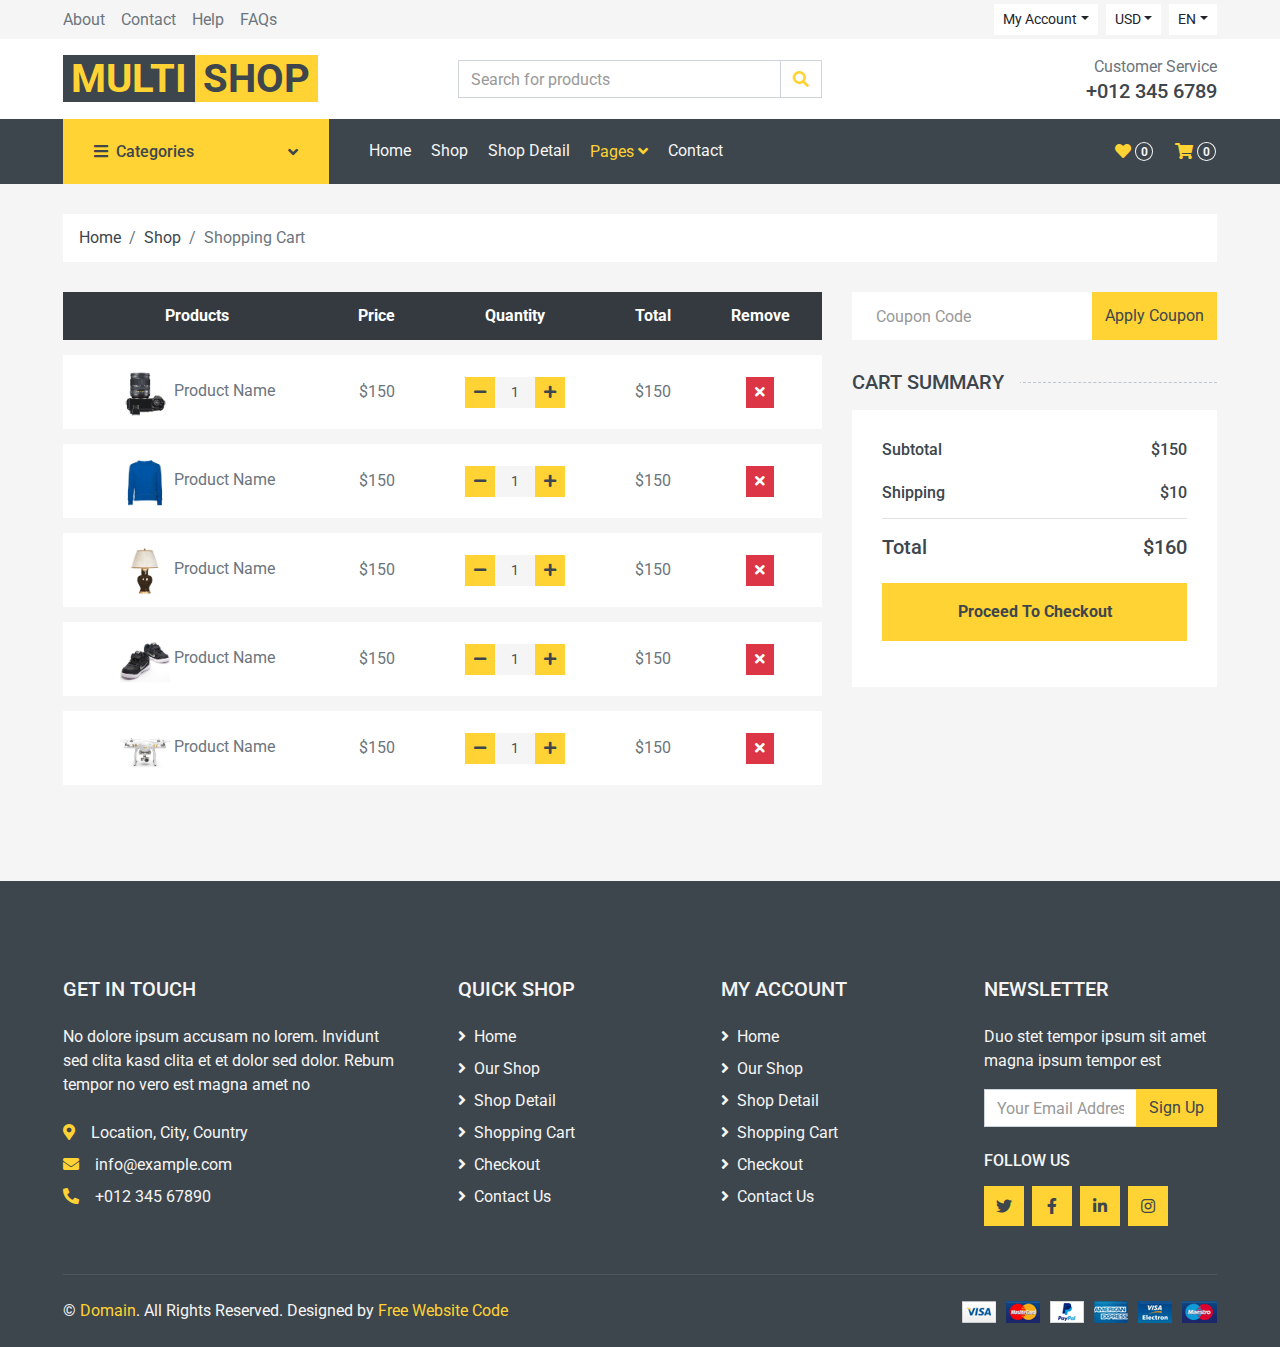
<file: cart.html>
<!DOCTYPE html>
<html lang="en">

<head>
    <meta charset="utf-8">
    <title>MultiShop - Online Shop Website Template</title>
    <meta content="width=device-width, initial-scale=1.0" name="viewport">
    <meta content="Free HTML Templates" name="keywords">
    <meta content="Free HTML Templates" name="description">

    <!-- Favicon -->
    <link href="img/favicon.ico" rel="icon">

    <!-- Google Web Fonts -->
    <link rel="preconnect" href="https://fonts.gstatic.com">
    <link href="https://fonts.googleapis.com/css2?family=Roboto:wght@400;500;700&display=swap" rel="stylesheet">  

    <!-- Font Awesome -->
    <link href="https://cdnjs.cloudflare.com/ajax/libs/font-awesome/5.10.0/css/all.min.css" rel="stylesheet">

    <!-- Libraries Stylesheet -->
    <link href="lib/animate/animate.min.css" rel="stylesheet">
    <link href="lib/owlcarousel/assets/owl.carousel.min.css" rel="stylesheet">

    <!-- Customized Bootstrap Stylesheet -->
    <link href="css/style.css" rel="stylesheet">
</head>

<body>
    <!-- Topbar Start -->
    <div class="container-fluid">
        <div class="row bg-secondary py-1 px-xl-5">
            <div class="col-lg-6 d-none d-lg-block">
                <div class="d-inline-flex align-items-center h-100">
                    <a class="text-body mr-3" href="">About</a>
                    <a class="text-body mr-3" href="">Contact</a>
                    <a class="text-body mr-3" href="">Help</a>
                    <a class="text-body mr-3" href="">FAQs</a>
                </div>
            </div>
            <div class="col-lg-6 text-center text-lg-right">
                <div class="d-inline-flex align-items-center">
                    <div class="btn-group">
                        <button type="button" class="btn btn-sm btn-light dropdown-toggle" data-toggle="dropdown">My Account</button>
                        <div class="dropdown-menu dropdown-menu-right">
                            <button class="dropdown-item" type="button">Sign in</button>
                            <button class="dropdown-item" type="button">Sign up</button>
                        </div>
                    </div>
                    <div class="btn-group mx-2">
                        <button type="button" class="btn btn-sm btn-light dropdown-toggle" data-toggle="dropdown">USD</button>
                        <div class="dropdown-menu dropdown-menu-right">
                            <button class="dropdown-item" type="button">EUR</button>
                            <button class="dropdown-item" type="button">GBP</button>
                            <button class="dropdown-item" type="button">CAD</button>
                        </div>
                    </div>
                    <div class="btn-group">
                        <button type="button" class="btn btn-sm btn-light dropdown-toggle" data-toggle="dropdown">EN</button>
                        <div class="dropdown-menu dropdown-menu-right">
                            <button class="dropdown-item" type="button">FR</button>
                            <button class="dropdown-item" type="button">AR</button>
                            <button class="dropdown-item" type="button">RU</button>
                        </div>
                    </div>
                </div>
                <div class="d-inline-flex align-items-center d-block d-lg-none">
                    <a href="" class="btn px-0 ml-2">
                        <i class="fas fa-heart text-dark"></i>
                        <span class="badge text-dark border border-dark rounded-circle" style="padding-bottom: 2px;">0</span>
                    </a>
                    <a href="" class="btn px-0 ml-2">
                        <i class="fas fa-shopping-cart text-dark"></i>
                        <span class="badge text-dark border border-dark rounded-circle" style="padding-bottom: 2px;">0</span>
                    </a>
                </div>
            </div>
        </div>
        <div class="row align-items-center bg-light py-3 px-xl-5 d-none d-lg-flex">
            <div class="col-lg-4">
                <a href="" class="text-decoration-none">
                    <span class="h1 text-uppercase text-primary bg-dark px-2">Multi</span>
                    <span class="h1 text-uppercase text-dark bg-primary px-2 ml-n1">Shop</span>
                </a>
            </div>
            <div class="col-lg-4 col-6 text-left">
                <form action="">
                    <div class="input-group">
                        <input type="text" class="form-control" placeholder="Search for products">
                        <div class="input-group-append">
                            <span class="input-group-text bg-transparent text-primary">
                                <i class="fa fa-search"></i>
                            </span>
                        </div>
                    </div>
                </form>
            </div>
            <div class="col-lg-4 col-6 text-right">
                <p class="m-0">Customer Service</p>
                <h5 class="m-0">+012 345 6789</h5>
            </div>
        </div>
    </div>
    <!-- Topbar End -->


    <!-- Navbar Start -->
    <div class="container-fluid bg-dark mb-30">
        <div class="row px-xl-5">
            <div class="col-lg-3 d-none d-lg-block">
                <a class="btn d-flex align-items-center justify-content-between bg-primary w-100" data-toggle="collapse" href="#navbar-vertical" style="height: 65px; padding: 0 30px;">
                    <h6 class="text-dark m-0"><i class="fa fa-bars mr-2"></i>Categories</h6>
                    <i class="fa fa-angle-down text-dark"></i>
                </a>
                <nav class="collapse position-absolute navbar navbar-vertical navbar-light align-items-start p-0 bg-light" id="navbar-vertical" style="width: calc(100% - 30px); z-index: 999;">
                    <div class="navbar-nav w-100">
                        <div class="nav-item dropdown dropright">
                            <a href="#" class="nav-link dropdown-toggle" data-toggle="dropdown">Dresses <i class="fa fa-angle-right float-right mt-1"></i></a>
                            <div class="dropdown-menu position-absolute rounded-0 border-0 m-0">
                                <a href="" class="dropdown-item">Men's Dresses</a>
                                <a href="" class="dropdown-item">Women's Dresses</a>
                                <a href="" class="dropdown-item">Baby's Dresses</a>
                            </div>
                        </div>
                        <a href="" class="nav-item nav-link">Shirts</a>
                        <a href="" class="nav-item nav-link">Jeans</a>
                        <a href="" class="nav-item nav-link">Swimwear</a>
                        <a href="" class="nav-item nav-link">Sleepwear</a>
                        <a href="" class="nav-item nav-link">Sportswear</a>
                        <a href="" class="nav-item nav-link">Jumpsuits</a>
                        <a href="" class="nav-item nav-link">Blazers</a>
                        <a href="" class="nav-item nav-link">Jackets</a>
                        <a href="" class="nav-item nav-link">Shoes</a>
                    </div>
                </nav>
            </div>
            <div class="col-lg-9">
                <nav class="navbar navbar-expand-lg bg-dark navbar-dark py-3 py-lg-0 px-0">
                    <a href="" class="text-decoration-none d-block d-lg-none">
                        <span class="h1 text-uppercase text-dark bg-light px-2">Multi</span>
                        <span class="h1 text-uppercase text-light bg-primary px-2 ml-n1">Shop</span>
                    </a>
                    <button type="button" class="navbar-toggler" data-toggle="collapse" data-target="#navbarCollapse">
                        <span class="navbar-toggler-icon"></span>
                    </button>
                    <div class="collapse navbar-collapse justify-content-between" id="navbarCollapse">
                        <div class="navbar-nav mr-auto py-0">
                            <a href="index.html" class="nav-item nav-link">Home</a>
                            <a href="shop.html" class="nav-item nav-link">Shop</a>
                            <a href="detail.html" class="nav-item nav-link">Shop Detail</a>
                            <div class="nav-item dropdown">
                                <a href="#" class="nav-link dropdown-toggle active" data-toggle="dropdown">Pages <i class="fa fa-angle-down mt-1"></i></a>
                                <div class="dropdown-menu bg-primary rounded-0 border-0 m-0">
                                    <a href="cart.html" class="dropdown-item active">Shopping Cart</a>
                                    <a href="checkout.html" class="dropdown-item">Checkout</a>
                                </div>
                            </div>
                            <a href="contact.html" class="nav-item nav-link">Contact</a>
                        </div>
                        <div class="navbar-nav ml-auto py-0 d-none d-lg-block">
                            <a href="" class="btn px-0">
                                <i class="fas fa-heart text-primary"></i>
                                <span class="badge text-secondary border border-secondary rounded-circle" style="padding-bottom: 2px;">0</span>
                            </a>
                            <a href="" class="btn px-0 ml-3">
                                <i class="fas fa-shopping-cart text-primary"></i>
                                <span class="badge text-secondary border border-secondary rounded-circle" style="padding-bottom: 2px;">0</span>
                            </a>
                        </div>
                    </div>
                </nav>
            </div>
        </div>
    </div>
    <!-- Navbar End -->


    <!-- Breadcrumb Start -->
    <div class="container-fluid">
        <div class="row px-xl-5">
            <div class="col-12">
                <nav class="breadcrumb bg-light mb-30">
                    <a class="breadcrumb-item text-dark" href="#">Home</a>
                    <a class="breadcrumb-item text-dark" href="#">Shop</a>
                    <span class="breadcrumb-item active">Shopping Cart</span>
                </nav>
            </div>
        </div>
    </div>
    <!-- Breadcrumb End -->


    <!-- Cart Start -->
    <div class="container-fluid">
        <div class="row px-xl-5">
            <div class="col-lg-8 table-responsive mb-5">
                <table class="table table-light table-borderless table-hover text-center mb-0">
                    <thead class="thead-dark">
                        <tr>
                            <th>Products</th>
                            <th>Price</th>
                            <th>Quantity</th>
                            <th>Total</th>
                            <th>Remove</th>
                        </tr>
                    </thead>
                    <tbody class="align-middle">
                        <tr>
                            <td class="align-middle"><img src="img/product-1.jpg" alt="" style="width: 50px;"> Product Name</td>
                            <td class="align-middle">$150</td>
                            <td class="align-middle">
                                <div class="input-group quantity mx-auto" style="width: 100px;">
                                    <div class="input-group-btn">
                                        <button class="btn btn-sm btn-primary btn-minus" >
                                        <i class="fa fa-minus"></i>
                                        </button>
                                    </div>
                                    <input type="text" class="form-control form-control-sm bg-secondary border-0 text-center" value="1">
                                    <div class="input-group-btn">
                                        <button class="btn btn-sm btn-primary btn-plus">
                                            <i class="fa fa-plus"></i>
                                        </button>
                                    </div>
                                </div>
                            </td>
                            <td class="align-middle">$150</td>
                            <td class="align-middle"><button class="btn btn-sm btn-danger"><i class="fa fa-times"></i></button></td>
                        </tr>
                        <tr>
                            <td class="align-middle"><img src="img/product-2.jpg" alt="" style="width: 50px;"> Product Name</td>
                            <td class="align-middle">$150</td>
                            <td class="align-middle">
                                <div class="input-group quantity mx-auto" style="width: 100px;">
                                    <div class="input-group-btn">
                                        <button class="btn btn-sm btn-primary btn-minus" >
                                        <i class="fa fa-minus"></i>
                                        </button>
                                    </div>
                                    <input type="text" class="form-control form-control-sm bg-secondary border-0 text-center" value="1">
                                    <div class="input-group-btn">
                                        <button class="btn btn-sm btn-primary btn-plus">
                                            <i class="fa fa-plus"></i>
                                        </button>
                                    </div>
                                </div>
                            </td>
                            <td class="align-middle">$150</td>
                            <td class="align-middle"><button class="btn btn-sm btn-danger"><i class="fa fa-times"></i></button></td>
                        </tr>
                        <tr>
                            <td class="align-middle"><img src="img/product-3.jpg" alt="" style="width: 50px;"> Product Name</td>
                            <td class="align-middle">$150</td>
                            <td class="align-middle">
                                <div class="input-group quantity mx-auto" style="width: 100px;">
                                    <div class="input-group-btn">
                                        <button class="btn btn-sm btn-primary btn-minus" >
                                        <i class="fa fa-minus"></i>
                                        </button>
                                    </div>
                                    <input type="text" class="form-control form-control-sm bg-secondary border-0 text-center" value="1">
                                    <div class="input-group-btn">
                                        <button class="btn btn-sm btn-primary btn-plus">
                                            <i class="fa fa-plus"></i>
                                        </button>
                                    </div>
                                </div>
                            </td>
                            <td class="align-middle">$150</td>
                            <td class="align-middle"><button class="btn btn-sm btn-danger"><i class="fa fa-times"></i></button></td>
                        </tr>
                        <tr>
                            <td class="align-middle"><img src="img/product-4.jpg" alt="" style="width: 50px;"> Product Name</td>
                            <td class="align-middle">$150</td>
                            <td class="align-middle">
                                <div class="input-group quantity mx-auto" style="width: 100px;">
                                    <div class="input-group-btn">
                                        <button class="btn btn-sm btn-primary btn-minus" >
                                        <i class="fa fa-minus"></i>
                                        </button>
                                    </div>
                                    <input type="text" class="form-control form-control-sm bg-secondary border-0 text-center" value="1">
                                    <div class="input-group-btn">
                                        <button class="btn btn-sm btn-primary btn-plus">
                                            <i class="fa fa-plus"></i>
                                        </button>
                                    </div>
                                </div>
                            </td>
                            <td class="align-middle">$150</td>
                            <td class="align-middle"><button class="btn btn-sm btn-danger"><i class="fa fa-times"></i></button></td>
                        </tr>
                        <tr>
                            <td class="align-middle"><img src="img/product-5.jpg" alt="" style="width: 50px;"> Product Name</td>
                            <td class="align-middle">$150</td>
                            <td class="align-middle">
                                <div class="input-group quantity mx-auto" style="width: 100px;">
                                    <div class="input-group-btn">
                                        <button class="btn btn-sm btn-primary btn-minus" >
                                        <i class="fa fa-minus"></i>
                                        </button>
                                    </div>
                                    <input type="text" class="form-control form-control-sm bg-secondary border-0 text-center" value="1">
                                    <div class="input-group-btn">
                                        <button class="btn btn-sm btn-primary btn-plus">
                                            <i class="fa fa-plus"></i>
                                        </button>
                                    </div>
                                </div>
                            </td>
                            <td class="align-middle">$150</td>
                            <td class="align-middle"><button class="btn btn-sm btn-danger"><i class="fa fa-times"></i></button></td>
                        </tr>
                    </tbody>
                </table>
            </div>
            <div class="col-lg-4">
                <form class="mb-30" action="">
                    <div class="input-group">
                        <input type="text" class="form-control border-0 p-4" placeholder="Coupon Code">
                        <div class="input-group-append">
                            <button class="btn btn-primary">Apply Coupon</button>
                        </div>
                    </div>
                </form>
                <h5 class="section-title position-relative text-uppercase mb-3"><span class="bg-secondary pr-3">Cart Summary</span></h5>
                <div class="bg-light p-30 mb-5">
                    <div class="border-bottom pb-2">
                        <div class="d-flex justify-content-between mb-3">
                            <h6>Subtotal</h6>
                            <h6>$150</h6>
                        </div>
                        <div class="d-flex justify-content-between">
                            <h6 class="font-weight-medium">Shipping</h6>
                            <h6 class="font-weight-medium">$10</h6>
                        </div>
                    </div>
                    <div class="pt-2">
                        <div class="d-flex justify-content-between mt-2">
                            <h5>Total</h5>
                            <h5>$160</h5>
                        </div>
                        <button class="btn btn-block btn-primary font-weight-bold my-3 py-3">Proceed To Checkout</button>
                    </div>
                </div>
            </div>
        </div>
    </div>
    <!-- Cart End -->


    <!-- Footer Start -->
    <div class="container-fluid bg-dark text-secondary mt-5 pt-5">
        <div class="row px-xl-5 pt-5">
            <div class="col-lg-4 col-md-12 mb-5 pr-3 pr-xl-5">
                <h5 class="text-secondary text-uppercase mb-4">Get In Touch</h5>
                <p class="mb-4">No dolore ipsum accusam no lorem. Invidunt sed clita kasd clita et et dolor sed dolor. Rebum tempor no vero est magna amet no</p>
                <p class="mb-2"><i class="fa fa-map-marker-alt text-primary mr-3"></i>Location, City, Country</p>
                <p class="mb-2"><i class="fa fa-envelope text-primary mr-3"></i>info@example.com</p>
                <p class="mb-0"><i class="fa fa-phone-alt text-primary mr-3"></i>+012 345 67890</p>
            </div>
            <div class="col-lg-8 col-md-12">
                <div class="row">
                    <div class="col-md-4 mb-5">
                        <h5 class="text-secondary text-uppercase mb-4">Quick Shop</h5>
                        <div class="d-flex flex-column justify-content-start">
                            <a class="text-secondary mb-2" href="#"><i class="fa fa-angle-right mr-2"></i>Home</a>
                            <a class="text-secondary mb-2" href="#"><i class="fa fa-angle-right mr-2"></i>Our Shop</a>
                            <a class="text-secondary mb-2" href="#"><i class="fa fa-angle-right mr-2"></i>Shop Detail</a>
                            <a class="text-secondary mb-2" href="#"><i class="fa fa-angle-right mr-2"></i>Shopping Cart</a>
                            <a class="text-secondary mb-2" href="#"><i class="fa fa-angle-right mr-2"></i>Checkout</a>
                            <a class="text-secondary" href="#"><i class="fa fa-angle-right mr-2"></i>Contact Us</a>
                        </div>
                    </div>
                    <div class="col-md-4 mb-5">
                        <h5 class="text-secondary text-uppercase mb-4">My Account</h5>
                        <div class="d-flex flex-column justify-content-start">
                            <a class="text-secondary mb-2" href="#"><i class="fa fa-angle-right mr-2"></i>Home</a>
                            <a class="text-secondary mb-2" href="#"><i class="fa fa-angle-right mr-2"></i>Our Shop</a>
                            <a class="text-secondary mb-2" href="#"><i class="fa fa-angle-right mr-2"></i>Shop Detail</a>
                            <a class="text-secondary mb-2" href="#"><i class="fa fa-angle-right mr-2"></i>Shopping Cart</a>
                            <a class="text-secondary mb-2" href="#"><i class="fa fa-angle-right mr-2"></i>Checkout</a>
                            <a class="text-secondary" href="#"><i class="fa fa-angle-right mr-2"></i>Contact Us</a>
                        </div>
                    </div>
                    <div class="col-md-4 mb-5">
                        <h5 class="text-secondary text-uppercase mb-4">Newsletter</h5>
                        <p>Duo stet tempor ipsum sit amet magna ipsum tempor est</p>
                        <form action="">
                            <div class="input-group">
                                <input type="text" class="form-control" placeholder="Your Email Address">
                                <div class="input-group-append">
                                    <button class="btn btn-primary">Sign Up</button>
                                </div>
                            </div>
                        </form>
                        <h6 class="text-secondary text-uppercase mt-4 mb-3">Follow Us</h6>
                        <div class="d-flex">
                            <a class="btn btn-primary btn-square mr-2" href="#"><i class="fab fa-twitter"></i></a>
                            <a class="btn btn-primary btn-square mr-2" href="#"><i class="fab fa-facebook-f"></i></a>
                            <a class="btn btn-primary btn-square mr-2" href="#"><i class="fab fa-linkedin-in"></i></a>
                            <a class="btn btn-primary btn-square" href="#"><i class="fab fa-instagram"></i></a>
                        </div>
                    </div>
                </div>
            </div>
        </div>
        <div class="row border-top mx-xl-5 py-4" style="border-color: rgba(256, 256, 256, .1) !important;">
            <div class="col-md-6 px-xl-0">
                <p class="mb-md-0 text-center text-md-left text-secondary">
                    &copy; <a class="text-primary" href="#">Domain</a>. All Rights Reserved. Designed
                    by
                    <a class="text-primary" href="https://freewebsitecode.com">Free Website Code</a>
                </p>
            </div>
            <div class="col-md-6 px-xl-0 text-center text-md-right">
                <img class="img-fluid" src="img/payments.png" alt="">
            </div>
        </div>
    </div>
    <!-- Footer End -->


    <!-- Back to Top -->
    <a href="#" class="btn btn-primary back-to-top"><i class="fa fa-angle-double-up"></i></a>


    <!-- JavaScript Libraries -->
    <script src="https://code.jquery.com/jquery-3.4.1.min.js"></script>
    <script src="https://stackpath.bootstrapcdn.com/bootstrap/4.4.1/js/bootstrap.bundle.min.js"></script>
    <script src="lib/easing/easing.min.js"></script>
    <script src="lib/owlcarousel/owl.carousel.min.js"></script>

    <!-- Contact Javascript File -->
    <script src="mail/jqBootstrapValidation.min.js"></script>
    <script src="mail/contact.js"></script>

    <!-- Template Javascript -->
    <script src="js/main.js"></script>
</body>

</html>
</file>
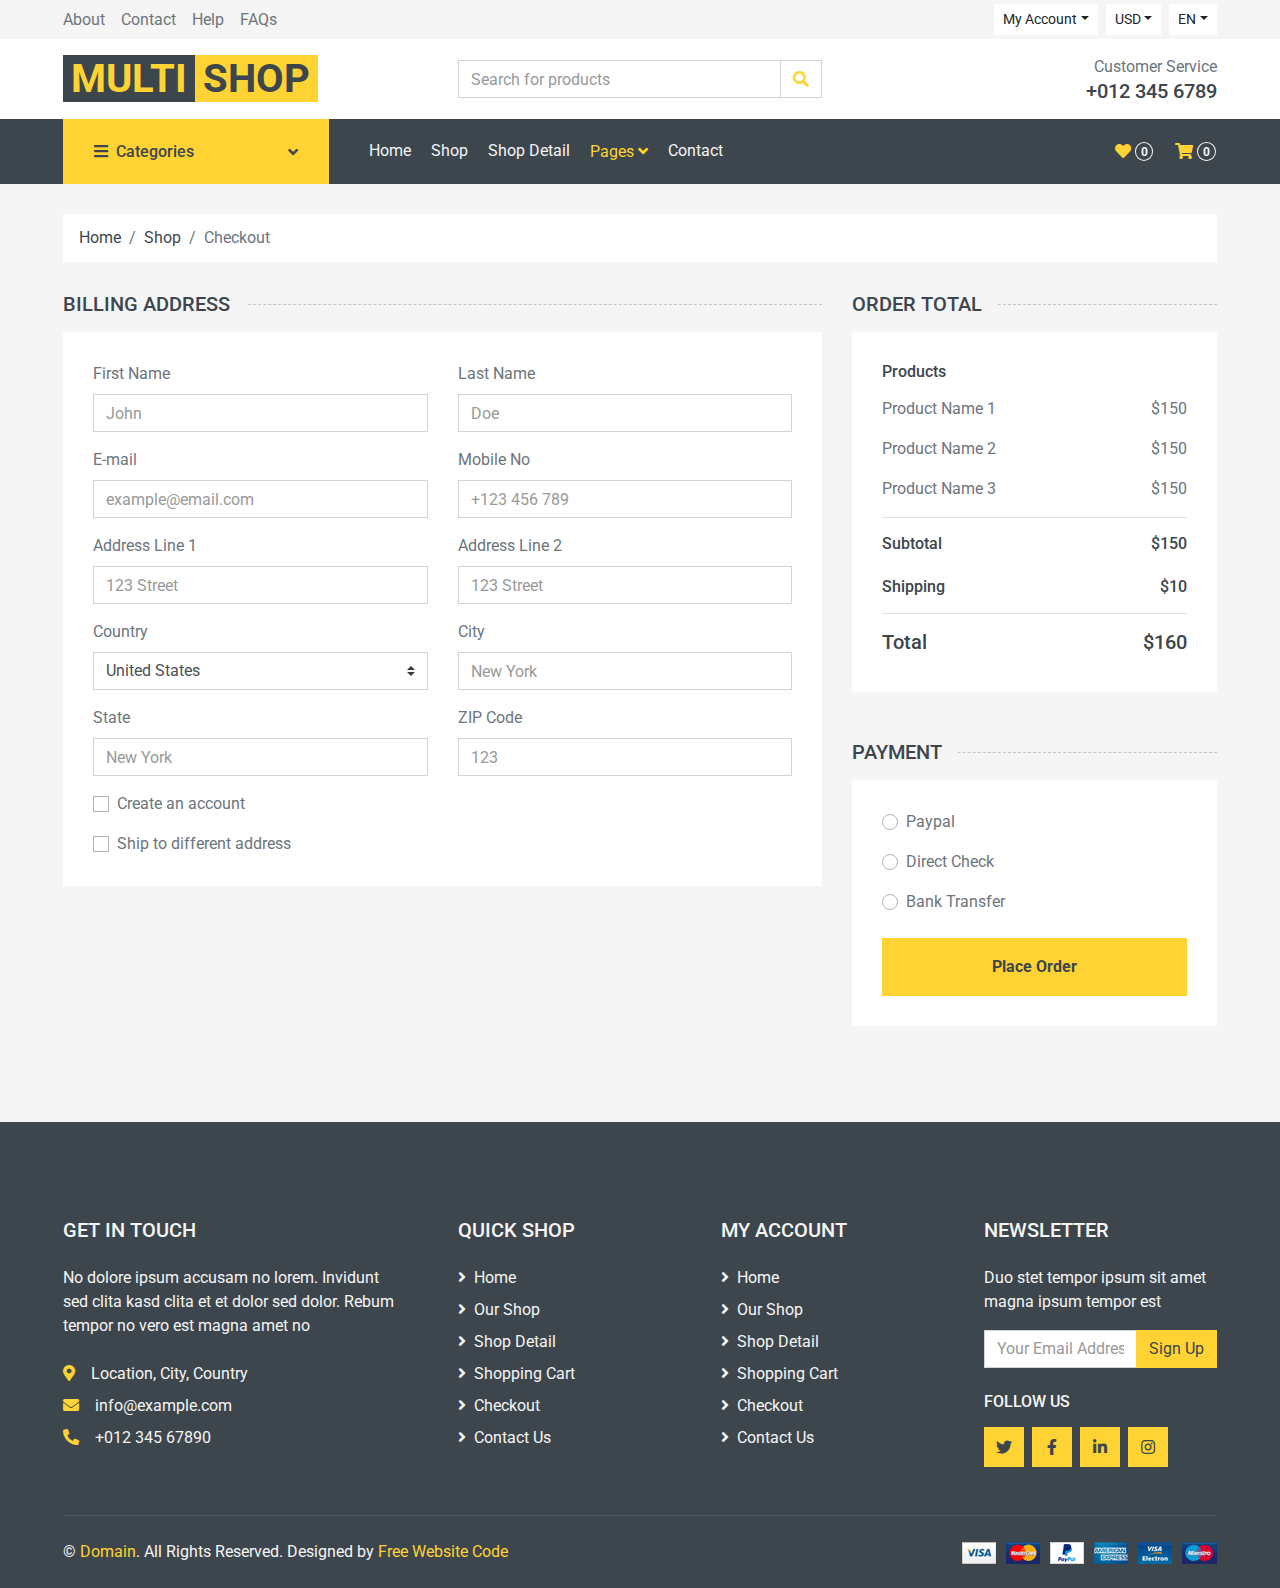
<file: checkout.html>
<!DOCTYPE html>
<html lang="en">

<head>
    <meta charset="utf-8">
    <title>MultiShop - Online Shop Website Template</title>
    <meta content="width=device-width, initial-scale=1.0" name="viewport">
    <meta content="Free HTML Templates" name="keywords">
    <meta content="Free HTML Templates" name="description">

    <!-- Favicon -->
    <link href="img/favicon.ico" rel="icon">

    <!-- Google Web Fonts -->
    <link rel="preconnect" href="https://fonts.gstatic.com">
    <link href="https://fonts.googleapis.com/css2?family=Roboto:wght@400;500;700&display=swap" rel="stylesheet">  

    <!-- Font Awesome -->
    <link href="https://cdnjs.cloudflare.com/ajax/libs/font-awesome/5.10.0/css/all.min.css" rel="stylesheet">

    <!-- Libraries Stylesheet -->
    <link href="lib/animate/animate.min.css" rel="stylesheet">
    <link href="lib/owlcarousel/assets/owl.carousel.min.css" rel="stylesheet">

    <!-- Customized Bootstrap Stylesheet -->
    <link href="css/style.css" rel="stylesheet">
</head>

<body>
    <!-- Topbar Start -->
    <div class="container-fluid">
        <div class="row bg-secondary py-1 px-xl-5">
            <div class="col-lg-6 d-none d-lg-block">
                <div class="d-inline-flex align-items-center h-100">
                    <a class="text-body mr-3" href="">About</a>
                    <a class="text-body mr-3" href="">Contact</a>
                    <a class="text-body mr-3" href="">Help</a>
                    <a class="text-body mr-3" href="">FAQs</a>
                </div>
            </div>
            <div class="col-lg-6 text-center text-lg-right">
                <div class="d-inline-flex align-items-center">
                    <div class="btn-group">
                        <button type="button" class="btn btn-sm btn-light dropdown-toggle" data-toggle="dropdown">My Account</button>
                        <div class="dropdown-menu dropdown-menu-right">
                            <button class="dropdown-item" type="button">Sign in</button>
                            <button class="dropdown-item" type="button">Sign up</button>
                        </div>
                    </div>
                    <div class="btn-group mx-2">
                        <button type="button" class="btn btn-sm btn-light dropdown-toggle" data-toggle="dropdown">USD</button>
                        <div class="dropdown-menu dropdown-menu-right">
                            <button class="dropdown-item" type="button">EUR</button>
                            <button class="dropdown-item" type="button">GBP</button>
                            <button class="dropdown-item" type="button">CAD</button>
                        </div>
                    </div>
                    <div class="btn-group">
                        <button type="button" class="btn btn-sm btn-light dropdown-toggle" data-toggle="dropdown">EN</button>
                        <div class="dropdown-menu dropdown-menu-right">
                            <button class="dropdown-item" type="button">FR</button>
                            <button class="dropdown-item" type="button">AR</button>
                            <button class="dropdown-item" type="button">RU</button>
                        </div>
                    </div>
                </div>
                <div class="d-inline-flex align-items-center d-block d-lg-none">
                    <a href="" class="btn px-0 ml-2">
                        <i class="fas fa-heart text-dark"></i>
                        <span class="badge text-dark border border-dark rounded-circle" style="padding-bottom: 2px;">0</span>
                    </a>
                    <a href="" class="btn px-0 ml-2">
                        <i class="fas fa-shopping-cart text-dark"></i>
                        <span class="badge text-dark border border-dark rounded-circle" style="padding-bottom: 2px;">0</span>
                    </a>
                </div>
            </div>
        </div>
        <div class="row align-items-center bg-light py-3 px-xl-5 d-none d-lg-flex">
            <div class="col-lg-4">
                <a href="" class="text-decoration-none">
                    <span class="h1 text-uppercase text-primary bg-dark px-2">Multi</span>
                    <span class="h1 text-uppercase text-dark bg-primary px-2 ml-n1">Shop</span>
                </a>
            </div>
            <div class="col-lg-4 col-6 text-left">
                <form action="">
                    <div class="input-group">
                        <input type="text" class="form-control" placeholder="Search for products">
                        <div class="input-group-append">
                            <span class="input-group-text bg-transparent text-primary">
                                <i class="fa fa-search"></i>
                            </span>
                        </div>
                    </div>
                </form>
            </div>
            <div class="col-lg-4 col-6 text-right">
                <p class="m-0">Customer Service</p>
                <h5 class="m-0">+012 345 6789</h5>
            </div>
        </div>
    </div>
    <!-- Topbar End -->


    <!-- Navbar Start -->
    <div class="container-fluid bg-dark mb-30">
        <div class="row px-xl-5">
            <div class="col-lg-3 d-none d-lg-block">
                <a class="btn d-flex align-items-center justify-content-between bg-primary w-100" data-toggle="collapse" href="#navbar-vertical" style="height: 65px; padding: 0 30px;">
                    <h6 class="text-dark m-0"><i class="fa fa-bars mr-2"></i>Categories</h6>
                    <i class="fa fa-angle-down text-dark"></i>
                </a>
                <nav class="collapse position-absolute navbar navbar-vertical navbar-light align-items-start p-0 bg-light" id="navbar-vertical" style="width: calc(100% - 30px); z-index: 999;">
                    <div class="navbar-nav w-100">
                        <div class="nav-item dropdown dropright">
                            <a href="#" class="nav-link dropdown-toggle" data-toggle="dropdown">Dresses <i class="fa fa-angle-right float-right mt-1"></i></a>
                            <div class="dropdown-menu position-absolute rounded-0 border-0 m-0">
                                <a href="" class="dropdown-item">Men's Dresses</a>
                                <a href="" class="dropdown-item">Women's Dresses</a>
                                <a href="" class="dropdown-item">Baby's Dresses</a>
                            </div>
                        </div>
                        <a href="" class="nav-item nav-link">Shirts</a>
                        <a href="" class="nav-item nav-link">Jeans</a>
                        <a href="" class="nav-item nav-link">Swimwear</a>
                        <a href="" class="nav-item nav-link">Sleepwear</a>
                        <a href="" class="nav-item nav-link">Sportswear</a>
                        <a href="" class="nav-item nav-link">Jumpsuits</a>
                        <a href="" class="nav-item nav-link">Blazers</a>
                        <a href="" class="nav-item nav-link">Jackets</a>
                        <a href="" class="nav-item nav-link">Shoes</a>
                    </div>
                </nav>
            </div>
            <div class="col-lg-9">
                <nav class="navbar navbar-expand-lg bg-dark navbar-dark py-3 py-lg-0 px-0">
                    <a href="" class="text-decoration-none d-block d-lg-none">
                        <span class="h1 text-uppercase text-dark bg-light px-2">Multi</span>
                        <span class="h1 text-uppercase text-light bg-primary px-2 ml-n1">Shop</span>
                    </a>
                    <button type="button" class="navbar-toggler" data-toggle="collapse" data-target="#navbarCollapse">
                        <span class="navbar-toggler-icon"></span>
                    </button>
                    <div class="collapse navbar-collapse justify-content-between" id="navbarCollapse">
                        <div class="navbar-nav mr-auto py-0">
                            <a href="index.html" class="nav-item nav-link">Home</a>
                            <a href="shop.html" class="nav-item nav-link">Shop</a>
                            <a href="detail.html" class="nav-item nav-link">Shop Detail</a>
                            <div class="nav-item dropdown">
                                <a href="#" class="nav-link dropdown-toggle active" data-toggle="dropdown">Pages <i class="fa fa-angle-down mt-1"></i></a>
                                <div class="dropdown-menu bg-primary rounded-0 border-0 m-0">
                                    <a href="cart.html" class="dropdown-item">Shopping Cart</a>
                                    <a href="checkout.html" class="dropdown-item active">Checkout</a>
                                </div>
                            </div>
                            <a href="contact.html" class="nav-item nav-link">Contact</a>
                        </div>
                        <div class="navbar-nav ml-auto py-0 d-none d-lg-block">
                            <a href="" class="btn px-0">
                                <i class="fas fa-heart text-primary"></i>
                                <span class="badge text-secondary border border-secondary rounded-circle" style="padding-bottom: 2px;">0</span>
                            </a>
                            <a href="" class="btn px-0 ml-3">
                                <i class="fas fa-shopping-cart text-primary"></i>
                                <span class="badge text-secondary border border-secondary rounded-circle" style="padding-bottom: 2px;">0</span>
                            </a>
                        </div>
                    </div>
                </nav>
            </div>
        </div>
    </div>
    <!-- Navbar End -->


    <!-- Breadcrumb Start -->
    <div class="container-fluid">
        <div class="row px-xl-5">
            <div class="col-12">
                <nav class="breadcrumb bg-light mb-30">
                    <a class="breadcrumb-item text-dark" href="#">Home</a>
                    <a class="breadcrumb-item text-dark" href="#">Shop</a>
                    <span class="breadcrumb-item active">Checkout</span>
                </nav>
            </div>
        </div>
    </div>
    <!-- Breadcrumb End -->


    <!-- Checkout Start -->
    <div class="container-fluid">
        <div class="row px-xl-5">
            <div class="col-lg-8">
                <h5 class="section-title position-relative text-uppercase mb-3"><span class="bg-secondary pr-3">Billing Address</span></h5>
                <div class="bg-light p-30 mb-5">
                    <div class="row">
                        <div class="col-md-6 form-group">
                            <label>First Name</label>
                            <input class="form-control" type="text" placeholder="John">
                        </div>
                        <div class="col-md-6 form-group">
                            <label>Last Name</label>
                            <input class="form-control" type="text" placeholder="Doe">
                        </div>
                        <div class="col-md-6 form-group">
                            <label>E-mail</label>
                            <input class="form-control" type="text" placeholder="example@email.com">
                        </div>
                        <div class="col-md-6 form-group">
                            <label>Mobile No</label>
                            <input class="form-control" type="text" placeholder="+123 456 789">
                        </div>
                        <div class="col-md-6 form-group">
                            <label>Address Line 1</label>
                            <input class="form-control" type="text" placeholder="123 Street">
                        </div>
                        <div class="col-md-6 form-group">
                            <label>Address Line 2</label>
                            <input class="form-control" type="text" placeholder="123 Street">
                        </div>
                        <div class="col-md-6 form-group">
                            <label>Country</label>
                            <select class="custom-select">
                                <option selected>United States</option>
                                <option>Afghanistan</option>
                                <option>Albania</option>
                                <option>Algeria</option>
                            </select>
                        </div>
                        <div class="col-md-6 form-group">
                            <label>City</label>
                            <input class="form-control" type="text" placeholder="New York">
                        </div>
                        <div class="col-md-6 form-group">
                            <label>State</label>
                            <input class="form-control" type="text" placeholder="New York">
                        </div>
                        <div class="col-md-6 form-group">
                            <label>ZIP Code</label>
                            <input class="form-control" type="text" placeholder="123">
                        </div>
                        <div class="col-md-12 form-group">
                            <div class="custom-control custom-checkbox">
                                <input type="checkbox" class="custom-control-input" id="newaccount">
                                <label class="custom-control-label" for="newaccount">Create an account</label>
                            </div>
                        </div>
                        <div class="col-md-12">
                            <div class="custom-control custom-checkbox">
                                <input type="checkbox" class="custom-control-input" id="shipto">
                                <label class="custom-control-label" for="shipto"  data-toggle="collapse" data-target="#shipping-address">Ship to different address</label>
                            </div>
                        </div>
                    </div>
                </div>
                <div class="collapse mb-5" id="shipping-address">
                    <h5 class="section-title position-relative text-uppercase mb-3"><span class="bg-secondary pr-3">Shipping Address</span></h5>
                    <div class="bg-light p-30">
                        <div class="row">
                            <div class="col-md-6 form-group">
                                <label>First Name</label>
                                <input class="form-control" type="text" placeholder="John">
                            </div>
                            <div class="col-md-6 form-group">
                                <label>Last Name</label>
                                <input class="form-control" type="text" placeholder="Doe">
                            </div>
                            <div class="col-md-6 form-group">
                                <label>E-mail</label>
                                <input class="form-control" type="text" placeholder="example@email.com">
                            </div>
                            <div class="col-md-6 form-group">
                                <label>Mobile No</label>
                                <input class="form-control" type="text" placeholder="+123 456 789">
                            </div>
                            <div class="col-md-6 form-group">
                                <label>Address Line 1</label>
                                <input class="form-control" type="text" placeholder="123 Street">
                            </div>
                            <div class="col-md-6 form-group">
                                <label>Address Line 2</label>
                                <input class="form-control" type="text" placeholder="123 Street">
                            </div>
                            <div class="col-md-6 form-group">
                                <label>Country</label>
                                <select class="custom-select">
                                    <option selected>United States</option>
                                    <option>Afghanistan</option>
                                    <option>Albania</option>
                                    <option>Algeria</option>
                                </select>
                            </div>
                            <div class="col-md-6 form-group">
                                <label>City</label>
                                <input class="form-control" type="text" placeholder="New York">
                            </div>
                            <div class="col-md-6 form-group">
                                <label>State</label>
                                <input class="form-control" type="text" placeholder="New York">
                            </div>
                            <div class="col-md-6 form-group">
                                <label>ZIP Code</label>
                                <input class="form-control" type="text" placeholder="123">
                            </div>
                        </div>
                    </div>
                </div>
            </div>
            <div class="col-lg-4">
                <h5 class="section-title position-relative text-uppercase mb-3"><span class="bg-secondary pr-3">Order Total</span></h5>
                <div class="bg-light p-30 mb-5">
                    <div class="border-bottom">
                        <h6 class="mb-3">Products</h6>
                        <div class="d-flex justify-content-between">
                            <p>Product Name 1</p>
                            <p>$150</p>
                        </div>
                        <div class="d-flex justify-content-between">
                            <p>Product Name 2</p>
                            <p>$150</p>
                        </div>
                        <div class="d-flex justify-content-between">
                            <p>Product Name 3</p>
                            <p>$150</p>
                        </div>
                    </div>
                    <div class="border-bottom pt-3 pb-2">
                        <div class="d-flex justify-content-between mb-3">
                            <h6>Subtotal</h6>
                            <h6>$150</h6>
                        </div>
                        <div class="d-flex justify-content-between">
                            <h6 class="font-weight-medium">Shipping</h6>
                            <h6 class="font-weight-medium">$10</h6>
                        </div>
                    </div>
                    <div class="pt-2">
                        <div class="d-flex justify-content-between mt-2">
                            <h5>Total</h5>
                            <h5>$160</h5>
                        </div>
                    </div>
                </div>
                <div class="mb-5">
                    <h5 class="section-title position-relative text-uppercase mb-3"><span class="bg-secondary pr-3">Payment</span></h5>
                    <div class="bg-light p-30">
                        <div class="form-group">
                            <div class="custom-control custom-radio">
                                <input type="radio" class="custom-control-input" name="payment" id="paypal">
                                <label class="custom-control-label" for="paypal">Paypal</label>
                            </div>
                        </div>
                        <div class="form-group">
                            <div class="custom-control custom-radio">
                                <input type="radio" class="custom-control-input" name="payment" id="directcheck">
                                <label class="custom-control-label" for="directcheck">Direct Check</label>
                            </div>
                        </div>
                        <div class="form-group mb-4">
                            <div class="custom-control custom-radio">
                                <input type="radio" class="custom-control-input" name="payment" id="banktransfer">
                                <label class="custom-control-label" for="banktransfer">Bank Transfer</label>
                            </div>
                        </div>
                        <button class="btn btn-block btn-primary font-weight-bold py-3">Place Order</button>
                    </div>
                </div>
            </div>
        </div>
    </div>
    <!-- Checkout End -->


    <!-- Footer Start -->
    <div class="container-fluid bg-dark text-secondary mt-5 pt-5">
        <div class="row px-xl-5 pt-5">
            <div class="col-lg-4 col-md-12 mb-5 pr-3 pr-xl-5">
                <h5 class="text-secondary text-uppercase mb-4">Get In Touch</h5>
                <p class="mb-4">No dolore ipsum accusam no lorem. Invidunt sed clita kasd clita et et dolor sed dolor. Rebum tempor no vero est magna amet no</p>
                <p class="mb-2"><i class="fa fa-map-marker-alt text-primary mr-3"></i>Location, City, Country</p>
                <p class="mb-2"><i class="fa fa-envelope text-primary mr-3"></i>info@example.com</p>
                <p class="mb-0"><i class="fa fa-phone-alt text-primary mr-3"></i>+012 345 67890</p>
            </div>
            <div class="col-lg-8 col-md-12">
                <div class="row">
                    <div class="col-md-4 mb-5">
                        <h5 class="text-secondary text-uppercase mb-4">Quick Shop</h5>
                        <div class="d-flex flex-column justify-content-start">
                            <a class="text-secondary mb-2" href="#"><i class="fa fa-angle-right mr-2"></i>Home</a>
                            <a class="text-secondary mb-2" href="#"><i class="fa fa-angle-right mr-2"></i>Our Shop</a>
                            <a class="text-secondary mb-2" href="#"><i class="fa fa-angle-right mr-2"></i>Shop Detail</a>
                            <a class="text-secondary mb-2" href="#"><i class="fa fa-angle-right mr-2"></i>Shopping Cart</a>
                            <a class="text-secondary mb-2" href="#"><i class="fa fa-angle-right mr-2"></i>Checkout</a>
                            <a class="text-secondary" href="#"><i class="fa fa-angle-right mr-2"></i>Contact Us</a>
                        </div>
                    </div>
                    <div class="col-md-4 mb-5">
                        <h5 class="text-secondary text-uppercase mb-4">My Account</h5>
                        <div class="d-flex flex-column justify-content-start">
                            <a class="text-secondary mb-2" href="#"><i class="fa fa-angle-right mr-2"></i>Home</a>
                            <a class="text-secondary mb-2" href="#"><i class="fa fa-angle-right mr-2"></i>Our Shop</a>
                            <a class="text-secondary mb-2" href="#"><i class="fa fa-angle-right mr-2"></i>Shop Detail</a>
                            <a class="text-secondary mb-2" href="#"><i class="fa fa-angle-right mr-2"></i>Shopping Cart</a>
                            <a class="text-secondary mb-2" href="#"><i class="fa fa-angle-right mr-2"></i>Checkout</a>
                            <a class="text-secondary" href="#"><i class="fa fa-angle-right mr-2"></i>Contact Us</a>
                        </div>
                    </div>
                    <div class="col-md-4 mb-5">
                        <h5 class="text-secondary text-uppercase mb-4">Newsletter</h5>
                        <p>Duo stet tempor ipsum sit amet magna ipsum tempor est</p>
                        <form action="">
                            <div class="input-group">
                                <input type="text" class="form-control" placeholder="Your Email Address">
                                <div class="input-group-append">
                                    <button class="btn btn-primary">Sign Up</button>
                                </div>
                            </div>
                        </form>
                        <h6 class="text-secondary text-uppercase mt-4 mb-3">Follow Us</h6>
                        <div class="d-flex">
                            <a class="btn btn-primary btn-square mr-2" href="#"><i class="fab fa-twitter"></i></a>
                            <a class="btn btn-primary btn-square mr-2" href="#"><i class="fab fa-facebook-f"></i></a>
                            <a class="btn btn-primary btn-square mr-2" href="#"><i class="fab fa-linkedin-in"></i></a>
                            <a class="btn btn-primary btn-square" href="#"><i class="fab fa-instagram"></i></a>
                        </div>
                    </div>
                </div>
            </div>
        </div>
        <div class="row border-top mx-xl-5 py-4" style="border-color: rgba(256, 256, 256, .1) !important;">
            <div class="col-md-6 px-xl-0">
                <p class="mb-md-0 text-center text-md-left text-secondary">
                    &copy; <a class="text-primary" href="#">Domain</a>. All Rights Reserved. Designed
                    by
                    <a class="text-primary" href="https://freewebsitecode.com">Free Website Code</a>
                </p>
            </div>
            <div class="col-md-6 px-xl-0 text-center text-md-right">
                <img class="img-fluid" src="img/payments.png" alt="">
            </div>
        </div>
    </div>
    <!-- Footer End -->


    <!-- Back to Top -->
    <a href="#" class="btn btn-primary back-to-top"><i class="fa fa-angle-double-up"></i></a>


    <!-- JavaScript Libraries -->
    <script src="https://code.jquery.com/jquery-3.4.1.min.js"></script>
    <script src="https://stackpath.bootstrapcdn.com/bootstrap/4.4.1/js/bootstrap.bundle.min.js"></script>
    <script src="lib/easing/easing.min.js"></script>
    <script src="lib/owlcarousel/owl.carousel.min.js"></script>

    <!-- Contact Javascript File -->
    <script src="mail/jqBootstrapValidation.min.js"></script>
    <script src="mail/contact.js"></script>

    <!-- Template Javascript -->
    <script src="js/main.js"></script>
</body>

</html>
</file>
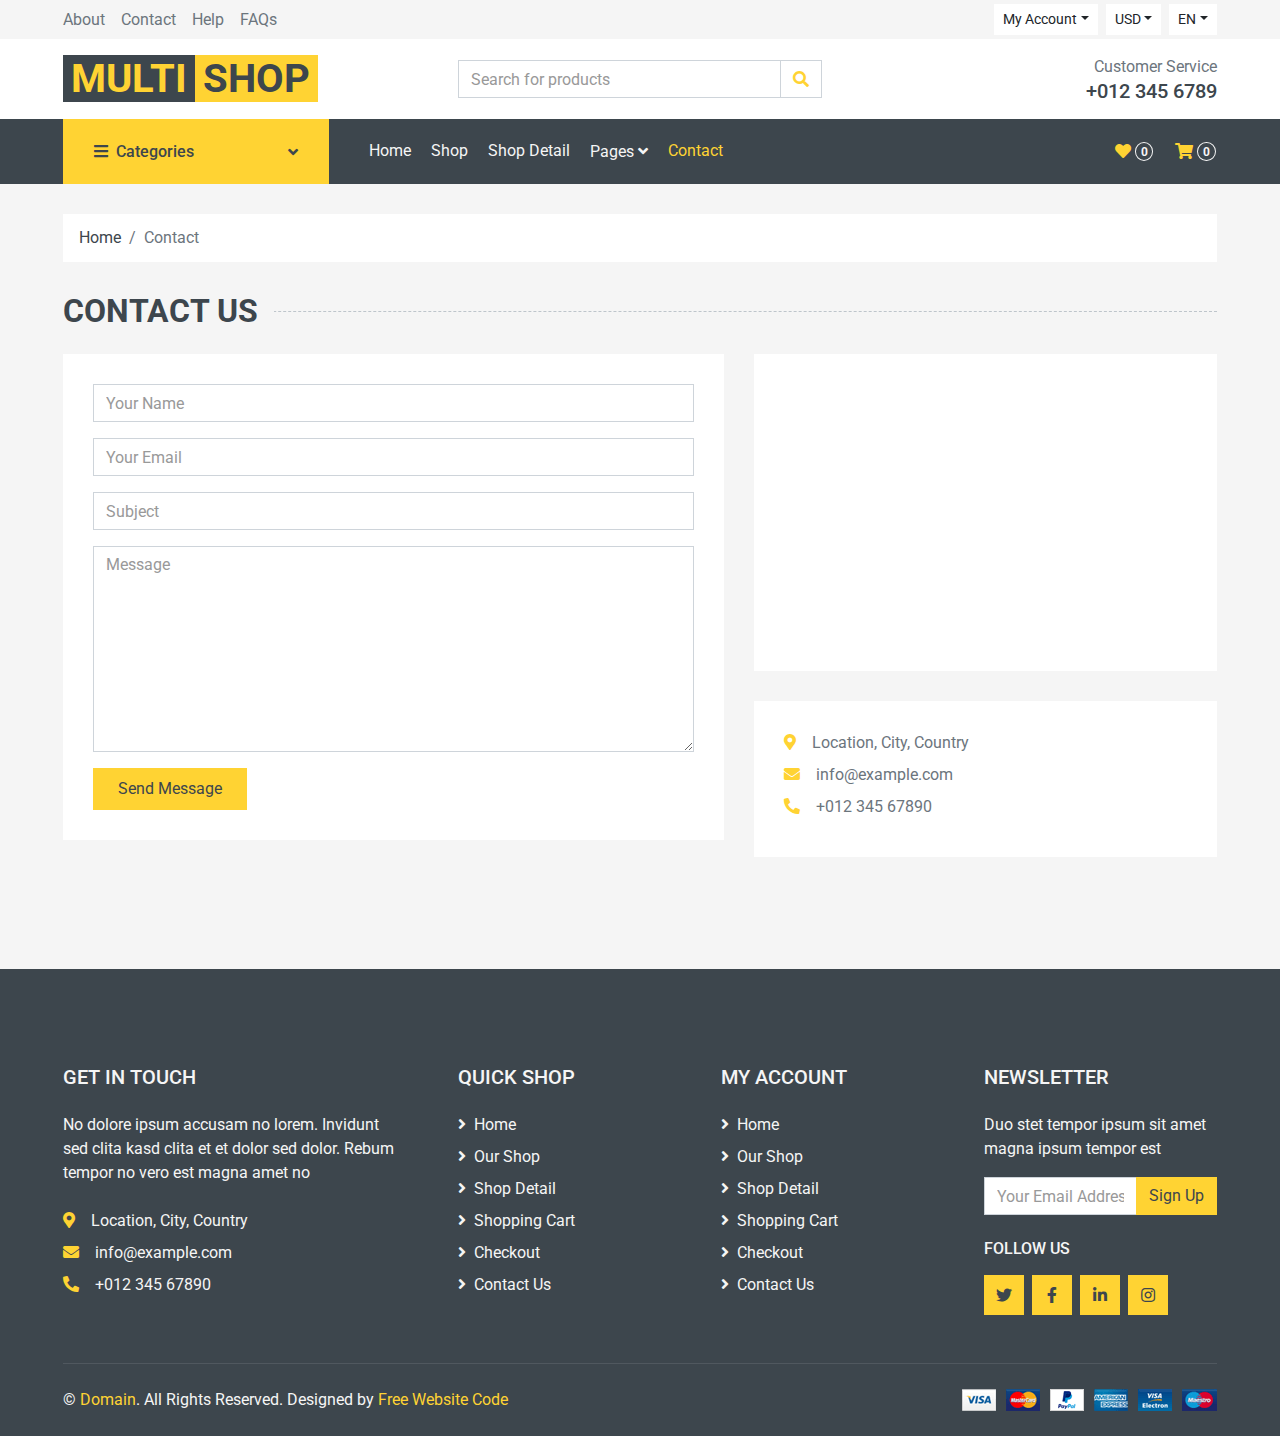
<file: contact.html>
<!DOCTYPE html>
<html lang="en">

<head>
    <meta charset="utf-8">
    <title>MultiShop - Online Shop Website Template</title>
    <meta content="width=device-width, initial-scale=1.0" name="viewport">
    <meta content="Free HTML Templates" name="keywords">
    <meta content="Free HTML Templates" name="description">

    <!-- Favicon -->
    <link href="img/favicon.ico" rel="icon">

    <!-- Google Web Fonts -->
    <link rel="preconnect" href="https://fonts.gstatic.com">
    <link href="https://fonts.googleapis.com/css2?family=Roboto:wght@400;500;700&display=swap" rel="stylesheet">  

    <!-- Font Awesome -->
    <link href="https://cdnjs.cloudflare.com/ajax/libs/font-awesome/5.10.0/css/all.min.css" rel="stylesheet">

    <!-- Libraries Stylesheet -->
    <link href="lib/animate/animate.min.css" rel="stylesheet">
    <link href="lib/owlcarousel/assets/owl.carousel.min.css" rel="stylesheet">

    <!-- Customized Bootstrap Stylesheet -->
    <link href="css/style.css" rel="stylesheet">
</head>

<body>
    <!-- Topbar Start -->
    <div class="container-fluid">
        <div class="row bg-secondary py-1 px-xl-5">
            <div class="col-lg-6 d-none d-lg-block">
                <div class="d-inline-flex align-items-center h-100">
                    <a class="text-body mr-3" href="">About</a>
                    <a class="text-body mr-3" href="">Contact</a>
                    <a class="text-body mr-3" href="">Help</a>
                    <a class="text-body mr-3" href="">FAQs</a>
                </div>
            </div>
            <div class="col-lg-6 text-center text-lg-right">
                <div class="d-inline-flex align-items-center">
                    <div class="btn-group">
                        <button type="button" class="btn btn-sm btn-light dropdown-toggle" data-toggle="dropdown">My Account</button>
                        <div class="dropdown-menu dropdown-menu-right">
                            <button class="dropdown-item" type="button">Sign in</button>
                            <button class="dropdown-item" type="button">Sign up</button>
                        </div>
                    </div>
                    <div class="btn-group mx-2">
                        <button type="button" class="btn btn-sm btn-light dropdown-toggle" data-toggle="dropdown">USD</button>
                        <div class="dropdown-menu dropdown-menu-right">
                            <button class="dropdown-item" type="button">EUR</button>
                            <button class="dropdown-item" type="button">GBP</button>
                            <button class="dropdown-item" type="button">CAD</button>
                        </div>
                    </div>
                    <div class="btn-group">
                        <button type="button" class="btn btn-sm btn-light dropdown-toggle" data-toggle="dropdown">EN</button>
                        <div class="dropdown-menu dropdown-menu-right">
                            <button class="dropdown-item" type="button">FR</button>
                            <button class="dropdown-item" type="button">AR</button>
                            <button class="dropdown-item" type="button">RU</button>
                        </div>
                    </div>
                </div>
                <div class="d-inline-flex align-items-center d-block d-lg-none">
                    <a href="" class="btn px-0 ml-2">
                        <i class="fas fa-heart text-dark"></i>
                        <span class="badge text-dark border border-dark rounded-circle" style="padding-bottom: 2px;">0</span>
                    </a>
                    <a href="" class="btn px-0 ml-2">
                        <i class="fas fa-shopping-cart text-dark"></i>
                        <span class="badge text-dark border border-dark rounded-circle" style="padding-bottom: 2px;">0</span>
                    </a>
                </div>
            </div>
        </div>
        <div class="row align-items-center bg-light py-3 px-xl-5 d-none d-lg-flex">
            <div class="col-lg-4">
                <a href="" class="text-decoration-none">
                    <span class="h1 text-uppercase text-primary bg-dark px-2">Multi</span>
                    <span class="h1 text-uppercase text-dark bg-primary px-2 ml-n1">Shop</span>
                </a>
            </div>
            <div class="col-lg-4 col-6 text-left">
                <form action="">
                    <div class="input-group">
                        <input type="text" class="form-control" placeholder="Search for products">
                        <div class="input-group-append">
                            <span class="input-group-text bg-transparent text-primary">
                                <i class="fa fa-search"></i>
                            </span>
                        </div>
                    </div>
                </form>
            </div>
            <div class="col-lg-4 col-6 text-right">
                <p class="m-0">Customer Service</p>
                <h5 class="m-0">+012 345 6789</h5>
            </div>
        </div>
    </div>
    <!-- Topbar End -->


    <!-- Navbar Start -->
    <div class="container-fluid bg-dark mb-30">
        <div class="row px-xl-5">
            <div class="col-lg-3 d-none d-lg-block">
                <a class="btn d-flex align-items-center justify-content-between bg-primary w-100" data-toggle="collapse" href="#navbar-vertical" style="height: 65px; padding: 0 30px;">
                    <h6 class="text-dark m-0"><i class="fa fa-bars mr-2"></i>Categories</h6>
                    <i class="fa fa-angle-down text-dark"></i>
                </a>
                <nav class="collapse position-absolute navbar navbar-vertical navbar-light align-items-start p-0 bg-light" id="navbar-vertical" style="width: calc(100% - 30px); z-index: 999;">
                    <div class="navbar-nav w-100">
                        <div class="nav-item dropdown dropright">
                            <a href="#" class="nav-link dropdown-toggle" data-toggle="dropdown">Dresses <i class="fa fa-angle-right float-right mt-1"></i></a>
                            <div class="dropdown-menu position-absolute rounded-0 border-0 m-0">
                                <a href="" class="dropdown-item">Men's Dresses</a>
                                <a href="" class="dropdown-item">Women's Dresses</a>
                                <a href="" class="dropdown-item">Baby's Dresses</a>
                            </div>
                        </div>
                        <a href="" class="nav-item nav-link">Shirts</a>
                        <a href="" class="nav-item nav-link">Jeans</a>
                        <a href="" class="nav-item nav-link">Swimwear</a>
                        <a href="" class="nav-item nav-link">Sleepwear</a>
                        <a href="" class="nav-item nav-link">Sportswear</a>
                        <a href="" class="nav-item nav-link">Jumpsuits</a>
                        <a href="" class="nav-item nav-link">Blazers</a>
                        <a href="" class="nav-item nav-link">Jackets</a>
                        <a href="" class="nav-item nav-link">Shoes</a>
                    </div>
                </nav>
            </div>
            <div class="col-lg-9">
                <nav class="navbar navbar-expand-lg bg-dark navbar-dark py-3 py-lg-0 px-0">
                    <a href="" class="text-decoration-none d-block d-lg-none">
                        <span class="h1 text-uppercase text-dark bg-light px-2">Multi</span>
                        <span class="h1 text-uppercase text-light bg-primary px-2 ml-n1">Shop</span>
                    </a>
                    <button type="button" class="navbar-toggler" data-toggle="collapse" data-target="#navbarCollapse">
                        <span class="navbar-toggler-icon"></span>
                    </button>
                    <div class="collapse navbar-collapse justify-content-between" id="navbarCollapse">
                        <div class="navbar-nav mr-auto py-0">
                            <a href="index.html" class="nav-item nav-link">Home</a>
                            <a href="shop.html" class="nav-item nav-link">Shop</a>
                            <a href="detail.html" class="nav-item nav-link">Shop Detail</a>
                            <div class="nav-item dropdown">
                                <a href="#" class="nav-link dropdown-toggle" data-toggle="dropdown">Pages <i class="fa fa-angle-down mt-1"></i></a>
                                <div class="dropdown-menu bg-primary rounded-0 border-0 m-0">
                                    <a href="cart.html" class="dropdown-item">Shopping Cart</a>
                                    <a href="checkout.html" class="dropdown-item">Checkout</a>
                                </div>
                            </div>
                            <a href="contact.html" class="nav-item nav-link active">Contact</a>
                        </div>
                        <div class="navbar-nav ml-auto py-0 d-none d-lg-block">
                            <a href="" class="btn px-0">
                                <i class="fas fa-heart text-primary"></i>
                                <span class="badge text-secondary border border-secondary rounded-circle" style="padding-bottom: 2px;">0</span>
                            </a>
                            <a href="" class="btn px-0 ml-3">
                                <i class="fas fa-shopping-cart text-primary"></i>
                                <span class="badge text-secondary border border-secondary rounded-circle" style="padding-bottom: 2px;">0</span>
                            </a>
                        </div>
                    </div>
                </nav>
            </div>
        </div>
    </div>
    <!-- Navbar End -->


    <!-- Breadcrumb Start -->
    <div class="container-fluid">
        <div class="row px-xl-5">
            <div class="col-12">
                <nav class="breadcrumb bg-light mb-30">
                    <a class="breadcrumb-item text-dark" href="#">Home</a>
                    <span class="breadcrumb-item active">Contact</span>
                </nav>
            </div>
        </div>
    </div>
    <!-- Breadcrumb End -->


    <!-- Contact Start -->
    <div class="container-fluid">
        <h2 class="section-title position-relative text-uppercase mx-xl-5 mb-4"><span class="bg-secondary pr-3">Contact Us</span></h2>
        <div class="row px-xl-5">
            <div class="col-lg-7 mb-5">
                <div class="contact-form bg-light p-30">
                    <div id="success"></div>
                    <form name="sentMessage" id="contactForm" novalidate="novalidate">
                        <div class="control-group">
                            <input type="text" class="form-control" id="name" placeholder="Your Name"
                                required="required" data-validation-required-message="Please enter your name" />
                            <p class="help-block text-danger"></p>
                        </div>
                        <div class="control-group">
                            <input type="email" class="form-control" id="email" placeholder="Your Email"
                                required="required" data-validation-required-message="Please enter your email" />
                            <p class="help-block text-danger"></p>
                        </div>
                        <div class="control-group">
                            <input type="text" class="form-control" id="subject" placeholder="Subject"
                                required="required" data-validation-required-message="Please enter a subject" />
                            <p class="help-block text-danger"></p>
                        </div>
                        <div class="control-group">
                            <textarea class="form-control" rows="8" id="message" placeholder="Message"
                                required="required"
                                data-validation-required-message="Please enter your message"></textarea>
                            <p class="help-block text-danger"></p>
                        </div>
                        <div>
                            <button class="btn btn-primary py-2 px-4" type="submit" id="sendMessageButton">Send
                                Message</button>
                        </div>
                    </form>
                </div>
            </div>
            <div class="col-lg-5 mb-5">
                <div class="bg-light p-30 mb-30">
                    <iframe style="width: 100%; height: 250px;"
                    src="https://www.google.com/maps/embed?pb=!1m18!1m12!1m3!1d3001156.4288297426!2d-78.01371936852176!3d42.72876761954724!2m3!1f0!2f0!3f0!3m2!1i1024!2i768!4f13.1!3m3!1m2!1s0x4ccc4bf0f123a5a9%3A0xddcfc6c1de189567!2sNew%20York%2C%20USA!5e0!3m2!1sen!2sbd!4v1603794290143!5m2!1sen!2sbd"
                    frameborder="0" style="border:0;" allowfullscreen="" aria-hidden="false" tabindex="0"></iframe>
                </div>
                <div class="bg-light p-30 mb-3">
                    <p class="mb-2"><i class="fa fa-map-marker-alt text-primary mr-3"></i>Location, City, Country</p>
                    <p class="mb-2"><i class="fa fa-envelope text-primary mr-3"></i>info@example.com</p>
                    <p class="mb-2"><i class="fa fa-phone-alt text-primary mr-3"></i>+012 345 67890</p>
                </div>
            </div>
        </div>
    </div>
    <!-- Contact End -->


    <!-- Footer Start -->
    <div class="container-fluid bg-dark text-secondary mt-5 pt-5">
        <div class="row px-xl-5 pt-5">
            <div class="col-lg-4 col-md-12 mb-5 pr-3 pr-xl-5">
                <h5 class="text-secondary text-uppercase mb-4">Get In Touch</h5>
                <p class="mb-4">No dolore ipsum accusam no lorem. Invidunt sed clita kasd clita et et dolor sed dolor. Rebum tempor no vero est magna amet no</p>
                <p class="mb-2"><i class="fa fa-map-marker-alt text-primary mr-3"></i>Location, City, Country</p>
                <p class="mb-2"><i class="fa fa-envelope text-primary mr-3"></i>info@example.com</p>
                <p class="mb-0"><i class="fa fa-phone-alt text-primary mr-3"></i>+012 345 67890</p>
            </div>
            <div class="col-lg-8 col-md-12">
                <div class="row">
                    <div class="col-md-4 mb-5">
                        <h5 class="text-secondary text-uppercase mb-4">Quick Shop</h5>
                        <div class="d-flex flex-column justify-content-start">
                            <a class="text-secondary mb-2" href="#"><i class="fa fa-angle-right mr-2"></i>Home</a>
                            <a class="text-secondary mb-2" href="#"><i class="fa fa-angle-right mr-2"></i>Our Shop</a>
                            <a class="text-secondary mb-2" href="#"><i class="fa fa-angle-right mr-2"></i>Shop Detail</a>
                            <a class="text-secondary mb-2" href="#"><i class="fa fa-angle-right mr-2"></i>Shopping Cart</a>
                            <a class="text-secondary mb-2" href="#"><i class="fa fa-angle-right mr-2"></i>Checkout</a>
                            <a class="text-secondary" href="#"><i class="fa fa-angle-right mr-2"></i>Contact Us</a>
                        </div>
                    </div>
                    <div class="col-md-4 mb-5">
                        <h5 class="text-secondary text-uppercase mb-4">My Account</h5>
                        <div class="d-flex flex-column justify-content-start">
                            <a class="text-secondary mb-2" href="#"><i class="fa fa-angle-right mr-2"></i>Home</a>
                            <a class="text-secondary mb-2" href="#"><i class="fa fa-angle-right mr-2"></i>Our Shop</a>
                            <a class="text-secondary mb-2" href="#"><i class="fa fa-angle-right mr-2"></i>Shop Detail</a>
                            <a class="text-secondary mb-2" href="#"><i class="fa fa-angle-right mr-2"></i>Shopping Cart</a>
                            <a class="text-secondary mb-2" href="#"><i class="fa fa-angle-right mr-2"></i>Checkout</a>
                            <a class="text-secondary" href="#"><i class="fa fa-angle-right mr-2"></i>Contact Us</a>
                        </div>
                    </div>
                    <div class="col-md-4 mb-5">
                        <h5 class="text-secondary text-uppercase mb-4">Newsletter</h5>
                        <p>Duo stet tempor ipsum sit amet magna ipsum tempor est</p>
                        <form action="">
                            <div class="input-group">
                                <input type="text" class="form-control" placeholder="Your Email Address">
                                <div class="input-group-append">
                                    <button class="btn btn-primary">Sign Up</button>
                                </div>
                            </div>
                        </form>
                        <h6 class="text-secondary text-uppercase mt-4 mb-3">Follow Us</h6>
                        <div class="d-flex">
                            <a class="btn btn-primary btn-square mr-2" href="#"><i class="fab fa-twitter"></i></a>
                            <a class="btn btn-primary btn-square mr-2" href="#"><i class="fab fa-facebook-f"></i></a>
                            <a class="btn btn-primary btn-square mr-2" href="#"><i class="fab fa-linkedin-in"></i></a>
                            <a class="btn btn-primary btn-square" href="#"><i class="fab fa-instagram"></i></a>
                        </div>
                    </div>
                </div>
            </div>
        </div>
        <div class="row border-top mx-xl-5 py-4" style="border-color: rgba(256, 256, 256, .1) !important;">
            <div class="col-md-6 px-xl-0">
                <p class="mb-md-0 text-center text-md-left text-secondary">
                    &copy; <a class="text-primary" href="#">Domain</a>. All Rights Reserved. Designed
                    by
                    <a class="text-primary" href="https://freewebsitecode.com">Free Website Code</a>
                </p>
            </div>
            <div class="col-md-6 px-xl-0 text-center text-md-right">
                <img class="img-fluid" src="img/payments.png" alt="">
            </div>
        </div>
    </div>
    <!-- Footer End -->


    <!-- Back to Top -->
    <a href="#" class="btn btn-primary back-to-top"><i class="fa fa-angle-double-up"></i></a>


    <!-- JavaScript Libraries -->
    <script src="https://code.jquery.com/jquery-3.4.1.min.js"></script>
    <script src="https://stackpath.bootstrapcdn.com/bootstrap/4.4.1/js/bootstrap.bundle.min.js"></script>
    <script src="lib/easing/easing.min.js"></script>
    <script src="lib/owlcarousel/owl.carousel.min.js"></script>

    <!-- Contact Javascript File -->
    <script src="mail/jqBootstrapValidation.min.js"></script>
    <script src="mail/contact.js"></script>

    <!-- Template Javascript -->
    <script src="js/main.js"></script>
</body>

</html>
</file>
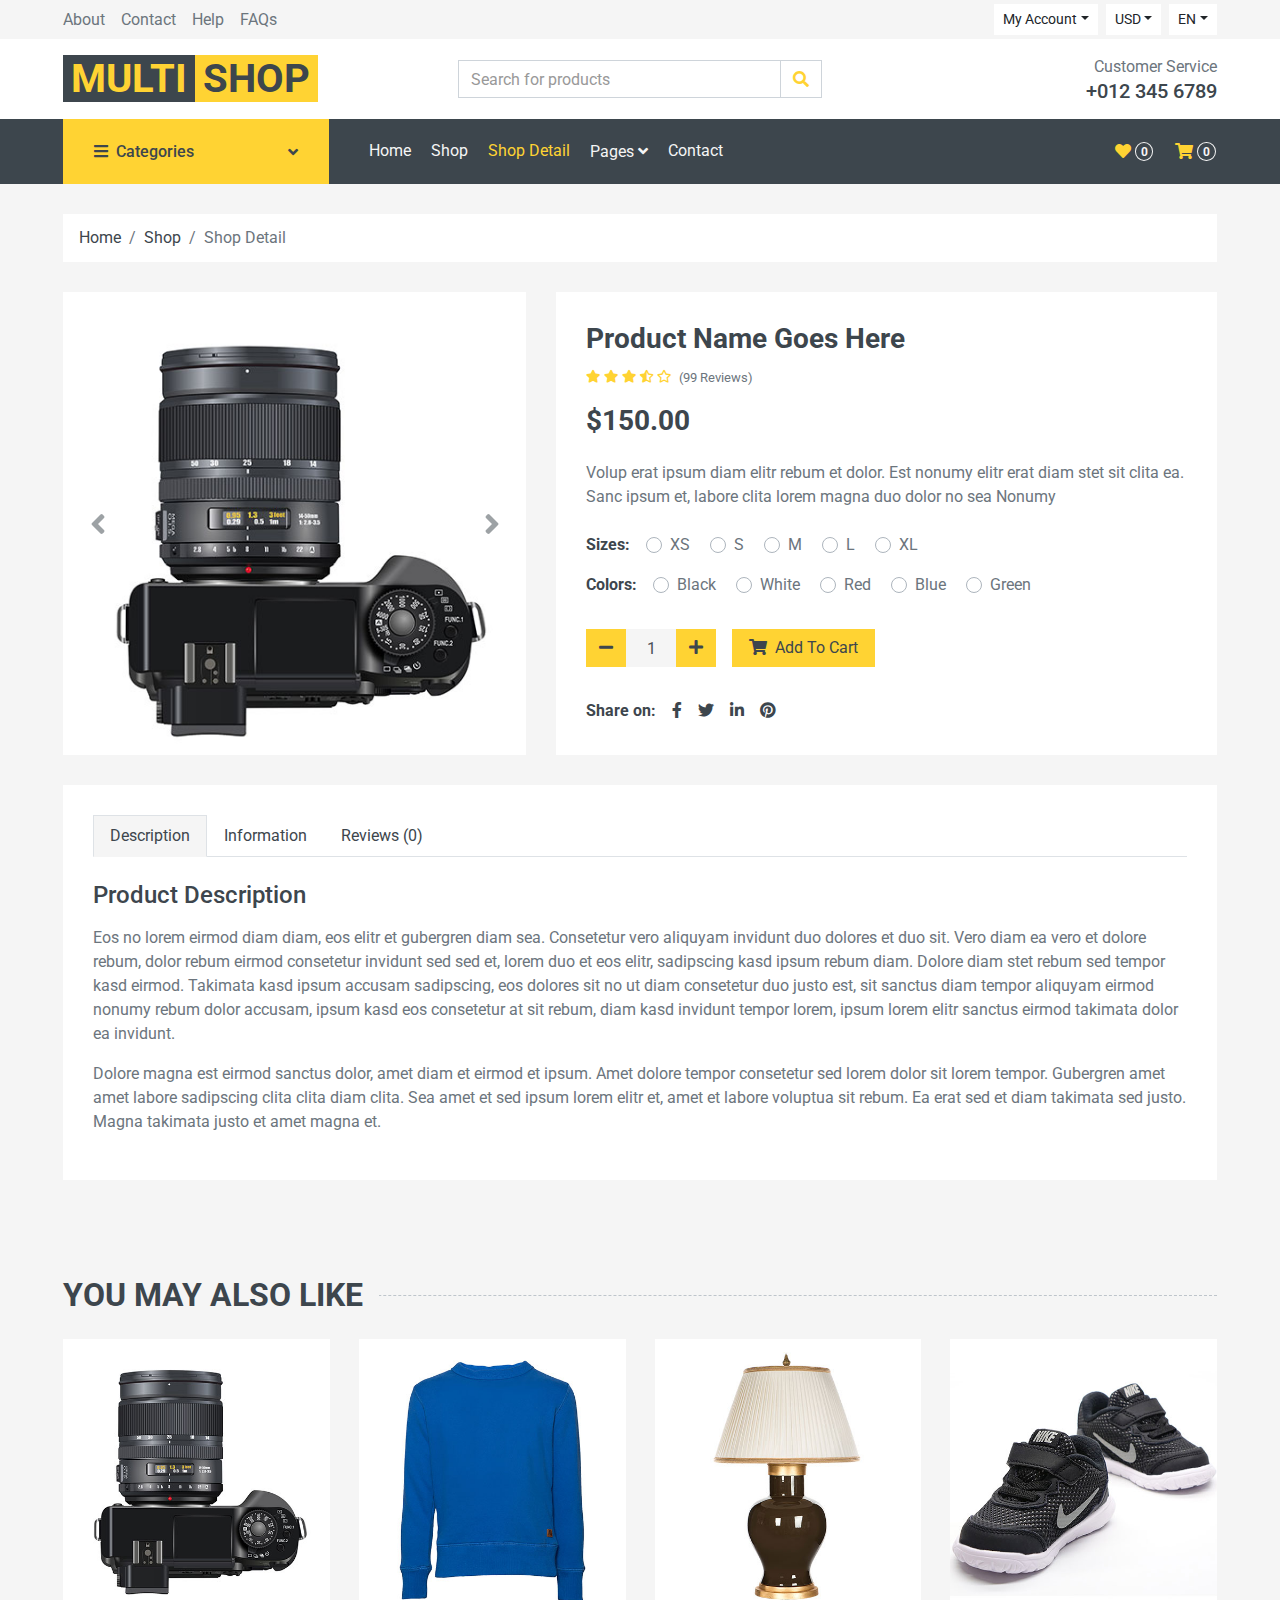
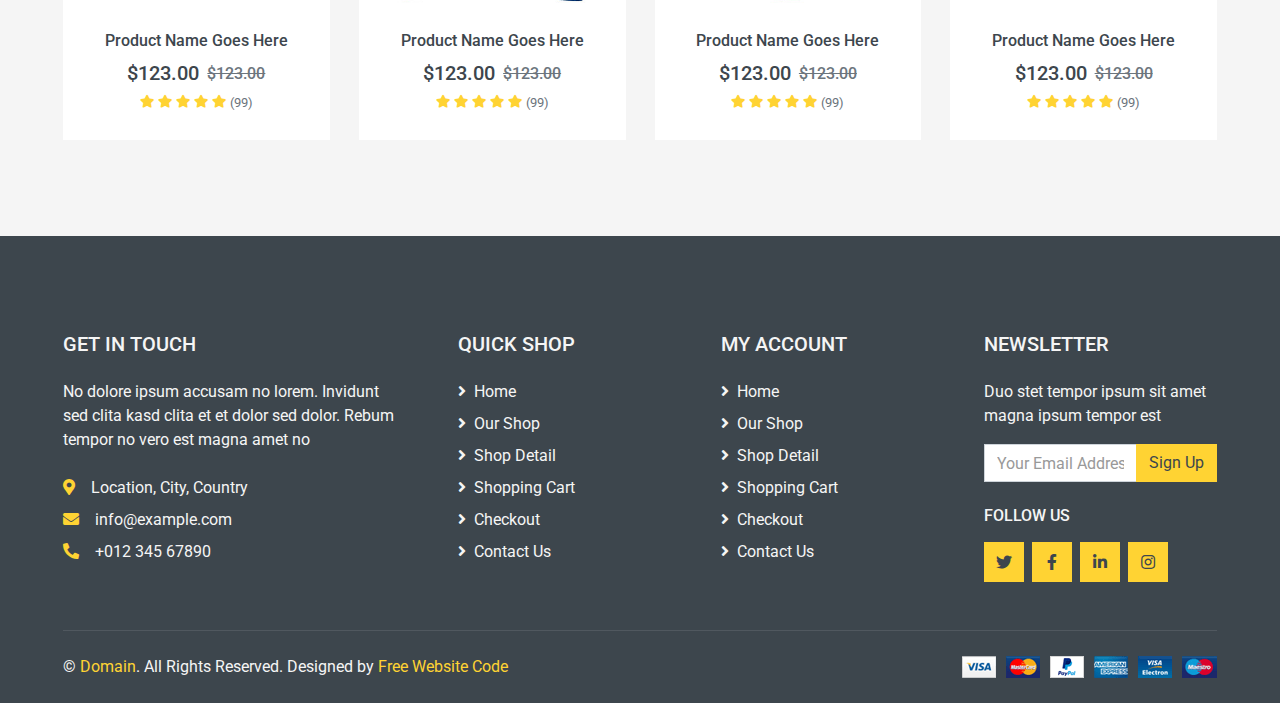
<file: detail.html>
<!DOCTYPE html>
<html lang="en">

<head>
    <meta charset="utf-8">
    <title>MultiShop - Online Shop Website Template</title>
    <meta content="width=device-width, initial-scale=1.0" name="viewport">
    <meta content="Free HTML Templates" name="keywords">
    <meta content="Free HTML Templates" name="description">

    <!-- Favicon -->
    <link href="img/favicon.ico" rel="icon">

    <!-- Google Web Fonts -->
    <link rel="preconnect" href="https://fonts.gstatic.com">
    <link href="https://fonts.googleapis.com/css2?family=Roboto:wght@400;500;700&display=swap" rel="stylesheet">  

    <!-- Font Awesome -->
    <link href="https://cdnjs.cloudflare.com/ajax/libs/font-awesome/5.10.0/css/all.min.css" rel="stylesheet">

    <!-- Libraries Stylesheet -->
    <link href="lib/animate/animate.min.css" rel="stylesheet">
    <link href="lib/owlcarousel/assets/owl.carousel.min.css" rel="stylesheet">

    <!-- Customized Bootstrap Stylesheet -->
    <link href="css/style.css" rel="stylesheet">
</head>

<body>
    <!-- Topbar Start -->
    <div class="container-fluid">
        <div class="row bg-secondary py-1 px-xl-5">
            <div class="col-lg-6 d-none d-lg-block">
                <div class="d-inline-flex align-items-center h-100">
                    <a class="text-body mr-3" href="">About</a>
                    <a class="text-body mr-3" href="">Contact</a>
                    <a class="text-body mr-3" href="">Help</a>
                    <a class="text-body mr-3" href="">FAQs</a>
                </div>
            </div>
            <div class="col-lg-6 text-center text-lg-right">
                <div class="d-inline-flex align-items-center">
                    <div class="btn-group">
                        <button type="button" class="btn btn-sm btn-light dropdown-toggle" data-toggle="dropdown">My Account</button>
                        <div class="dropdown-menu dropdown-menu-right">
                            <button class="dropdown-item" type="button">Sign in</button>
                            <button class="dropdown-item" type="button">Sign up</button>
                        </div>
                    </div>
                    <div class="btn-group mx-2">
                        <button type="button" class="btn btn-sm btn-light dropdown-toggle" data-toggle="dropdown">USD</button>
                        <div class="dropdown-menu dropdown-menu-right">
                            <button class="dropdown-item" type="button">EUR</button>
                            <button class="dropdown-item" type="button">GBP</button>
                            <button class="dropdown-item" type="button">CAD</button>
                        </div>
                    </div>
                    <div class="btn-group">
                        <button type="button" class="btn btn-sm btn-light dropdown-toggle" data-toggle="dropdown">EN</button>
                        <div class="dropdown-menu dropdown-menu-right">
                            <button class="dropdown-item" type="button">FR</button>
                            <button class="dropdown-item" type="button">AR</button>
                            <button class="dropdown-item" type="button">RU</button>
                        </div>
                    </div>
                </div>
                <div class="d-inline-flex align-items-center d-block d-lg-none">
                    <a href="" class="btn px-0 ml-2">
                        <i class="fas fa-heart text-dark"></i>
                        <span class="badge text-dark border border-dark rounded-circle" style="padding-bottom: 2px;">0</span>
                    </a>
                    <a href="" class="btn px-0 ml-2">
                        <i class="fas fa-shopping-cart text-dark"></i>
                        <span class="badge text-dark border border-dark rounded-circle" style="padding-bottom: 2px;">0</span>
                    </a>
                </div>
            </div>
        </div>
        <div class="row align-items-center bg-light py-3 px-xl-5 d-none d-lg-flex">
            <div class="col-lg-4">
                <a href="" class="text-decoration-none">
                    <span class="h1 text-uppercase text-primary bg-dark px-2">Multi</span>
                    <span class="h1 text-uppercase text-dark bg-primary px-2 ml-n1">Shop</span>
                </a>
            </div>
            <div class="col-lg-4 col-6 text-left">
                <form action="">
                    <div class="input-group">
                        <input type="text" class="form-control" placeholder="Search for products">
                        <div class="input-group-append">
                            <span class="input-group-text bg-transparent text-primary">
                                <i class="fa fa-search"></i>
                            </span>
                        </div>
                    </div>
                </form>
            </div>
            <div class="col-lg-4 col-6 text-right">
                <p class="m-0">Customer Service</p>
                <h5 class="m-0">+012 345 6789</h5>
            </div>
        </div>
    </div>
    <!-- Topbar End -->


    <!-- Navbar Start -->
    <div class="container-fluid bg-dark mb-30">
        <div class="row px-xl-5">
            <div class="col-lg-3 d-none d-lg-block">
                <a class="btn d-flex align-items-center justify-content-between bg-primary w-100" data-toggle="collapse" href="#navbar-vertical" style="height: 65px; padding: 0 30px;">
                    <h6 class="text-dark m-0"><i class="fa fa-bars mr-2"></i>Categories</h6>
                    <i class="fa fa-angle-down text-dark"></i>
                </a>
                <nav class="collapse position-absolute navbar navbar-vertical navbar-light align-items-start p-0 bg-light" id="navbar-vertical" style="width: calc(100% - 30px); z-index: 999;">
                    <div class="navbar-nav w-100">
                        <div class="nav-item dropdown dropright">
                            <a href="#" class="nav-link dropdown-toggle" data-toggle="dropdown">Dresses <i class="fa fa-angle-right float-right mt-1"></i></a>
                            <div class="dropdown-menu position-absolute rounded-0 border-0 m-0">
                                <a href="" class="dropdown-item">Men's Dresses</a>
                                <a href="" class="dropdown-item">Women's Dresses</a>
                                <a href="" class="dropdown-item">Baby's Dresses</a>
                            </div>
                        </div>
                        <a href="" class="nav-item nav-link">Shirts</a>
                        <a href="" class="nav-item nav-link">Jeans</a>
                        <a href="" class="nav-item nav-link">Swimwear</a>
                        <a href="" class="nav-item nav-link">Sleepwear</a>
                        <a href="" class="nav-item nav-link">Sportswear</a>
                        <a href="" class="nav-item nav-link">Jumpsuits</a>
                        <a href="" class="nav-item nav-link">Blazers</a>
                        <a href="" class="nav-item nav-link">Jackets</a>
                        <a href="" class="nav-item nav-link">Shoes</a>
                    </div>
                </nav>
            </div>
            <div class="col-lg-9">
                <nav class="navbar navbar-expand-lg bg-dark navbar-dark py-3 py-lg-0 px-0">
                    <a href="" class="text-decoration-none d-block d-lg-none">
                        <span class="h1 text-uppercase text-dark bg-light px-2">Multi</span>
                        <span class="h1 text-uppercase text-light bg-primary px-2 ml-n1">Shop</span>
                    </a>
                    <button type="button" class="navbar-toggler" data-toggle="collapse" data-target="#navbarCollapse">
                        <span class="navbar-toggler-icon"></span>
                    </button>
                    <div class="collapse navbar-collapse justify-content-between" id="navbarCollapse">
                        <div class="navbar-nav mr-auto py-0">
                            <a href="index.html" class="nav-item nav-link">Home</a>
                            <a href="shop.html" class="nav-item nav-link">Shop</a>
                            <a href="detail.html" class="nav-item nav-link active">Shop Detail</a>
                            <div class="nav-item dropdown">
                                <a href="#" class="nav-link dropdown-toggle" data-toggle="dropdown">Pages <i class="fa fa-angle-down mt-1"></i></a>
                                <div class="dropdown-menu bg-primary rounded-0 border-0 m-0">
                                    <a href="cart.html" class="dropdown-item">Shopping Cart</a>
                                    <a href="checkout.html" class="dropdown-item">Checkout</a>
                                </div>
                            </div>
                            <a href="contact.html" class="nav-item nav-link">Contact</a>
                        </div>
                        <div class="navbar-nav ml-auto py-0 d-none d-lg-block">
                            <a href="" class="btn px-0">
                                <i class="fas fa-heart text-primary"></i>
                                <span class="badge text-secondary border border-secondary rounded-circle" style="padding-bottom: 2px;">0</span>
                            </a>
                            <a href="" class="btn px-0 ml-3">
                                <i class="fas fa-shopping-cart text-primary"></i>
                                <span class="badge text-secondary border border-secondary rounded-circle" style="padding-bottom: 2px;">0</span>
                            </a>
                        </div>
                    </div>
                </nav>
            </div>
        </div>
    </div>
    <!-- Navbar End -->


    <!-- Breadcrumb Start -->
    <div class="container-fluid">
        <div class="row px-xl-5">
            <div class="col-12">
                <nav class="breadcrumb bg-light mb-30">
                    <a class="breadcrumb-item text-dark" href="#">Home</a>
                    <a class="breadcrumb-item text-dark" href="#">Shop</a>
                    <span class="breadcrumb-item active">Shop Detail</span>
                </nav>
            </div>
        </div>
    </div>
    <!-- Breadcrumb End -->


    <!-- Shop Detail Start -->
    <div class="container-fluid pb-5">
        <div class="row px-xl-5">
            <div class="col-lg-5 mb-30">
                <div id="product-carousel" class="carousel slide" data-ride="carousel">
                    <div class="carousel-inner bg-light">
                        <div class="carousel-item active">
                            <img class="w-100 h-100" src="img/product-1.jpg" alt="Image">
                        </div>
                        <div class="carousel-item">
                            <img class="w-100 h-100" src="img/product-2.jpg" alt="Image">
                        </div>
                        <div class="carousel-item">
                            <img class="w-100 h-100" src="img/product-3.jpg" alt="Image">
                        </div>
                        <div class="carousel-item">
                            <img class="w-100 h-100" src="img/product-4.jpg" alt="Image">
                        </div>
                    </div>
                    <a class="carousel-control-prev" href="#product-carousel" data-slide="prev">
                        <i class="fa fa-2x fa-angle-left text-dark"></i>
                    </a>
                    <a class="carousel-control-next" href="#product-carousel" data-slide="next">
                        <i class="fa fa-2x fa-angle-right text-dark"></i>
                    </a>
                </div>
            </div>

            <div class="col-lg-7 h-auto mb-30">
                <div class="h-100 bg-light p-30">
                    <h3>Product Name Goes Here</h3>
                    <div class="d-flex mb-3">
                        <div class="text-primary mr-2">
                            <small class="fas fa-star"></small>
                            <small class="fas fa-star"></small>
                            <small class="fas fa-star"></small>
                            <small class="fas fa-star-half-alt"></small>
                            <small class="far fa-star"></small>
                        </div>
                        <small class="pt-1">(99 Reviews)</small>
                    </div>
                    <h3 class="font-weight-semi-bold mb-4">$150.00</h3>
                    <p class="mb-4">Volup erat ipsum diam elitr rebum et dolor. Est nonumy elitr erat diam stet sit
                        clita ea. Sanc ipsum et, labore clita lorem magna duo dolor no sea
                        Nonumy</p>
                    <div class="d-flex mb-3">
                        <strong class="text-dark mr-3">Sizes:</strong>
                        <form>
                            <div class="custom-control custom-radio custom-control-inline">
                                <input type="radio" class="custom-control-input" id="size-1" name="size">
                                <label class="custom-control-label" for="size-1">XS</label>
                            </div>
                            <div class="custom-control custom-radio custom-control-inline">
                                <input type="radio" class="custom-control-input" id="size-2" name="size">
                                <label class="custom-control-label" for="size-2">S</label>
                            </div>
                            <div class="custom-control custom-radio custom-control-inline">
                                <input type="radio" class="custom-control-input" id="size-3" name="size">
                                <label class="custom-control-label" for="size-3">M</label>
                            </div>
                            <div class="custom-control custom-radio custom-control-inline">
                                <input type="radio" class="custom-control-input" id="size-4" name="size">
                                <label class="custom-control-label" for="size-4">L</label>
                            </div>
                            <div class="custom-control custom-radio custom-control-inline">
                                <input type="radio" class="custom-control-input" id="size-5" name="size">
                                <label class="custom-control-label" for="size-5">XL</label>
                            </div>
                        </form>
                    </div>
                    <div class="d-flex mb-4">
                        <strong class="text-dark mr-3">Colors:</strong>
                        <form>
                            <div class="custom-control custom-radio custom-control-inline">
                                <input type="radio" class="custom-control-input" id="color-1" name="color">
                                <label class="custom-control-label" for="color-1">Black</label>
                            </div>
                            <div class="custom-control custom-radio custom-control-inline">
                                <input type="radio" class="custom-control-input" id="color-2" name="color">
                                <label class="custom-control-label" for="color-2">White</label>
                            </div>
                            <div class="custom-control custom-radio custom-control-inline">
                                <input type="radio" class="custom-control-input" id="color-3" name="color">
                                <label class="custom-control-label" for="color-3">Red</label>
                            </div>
                            <div class="custom-control custom-radio custom-control-inline">
                                <input type="radio" class="custom-control-input" id="color-4" name="color">
                                <label class="custom-control-label" for="color-4">Blue</label>
                            </div>
                            <div class="custom-control custom-radio custom-control-inline">
                                <input type="radio" class="custom-control-input" id="color-5" name="color">
                                <label class="custom-control-label" for="color-5">Green</label>
                            </div>
                        </form>
                    </div>
                    <div class="d-flex align-items-center mb-4 pt-2">
                        <div class="input-group quantity mr-3" style="width: 130px;">
                            <div class="input-group-btn">
                                <button class="btn btn-primary btn-minus">
                                    <i class="fa fa-minus"></i>
                                </button>
                            </div>
                            <input type="text" class="form-control bg-secondary border-0 text-center" value="1">
                            <div class="input-group-btn">
                                <button class="btn btn-primary btn-plus">
                                    <i class="fa fa-plus"></i>
                                </button>
                            </div>
                        </div>
                        <button class="btn btn-primary px-3"><i class="fa fa-shopping-cart mr-1"></i> Add To
                            Cart</button>
                    </div>
                    <div class="d-flex pt-2">
                        <strong class="text-dark mr-2">Share on:</strong>
                        <div class="d-inline-flex">
                            <a class="text-dark px-2" href="">
                                <i class="fab fa-facebook-f"></i>
                            </a>
                            <a class="text-dark px-2" href="">
                                <i class="fab fa-twitter"></i>
                            </a>
                            <a class="text-dark px-2" href="">
                                <i class="fab fa-linkedin-in"></i>
                            </a>
                            <a class="text-dark px-2" href="">
                                <i class="fab fa-pinterest"></i>
                            </a>
                        </div>
                    </div>
                </div>
            </div>
        </div>
        <div class="row px-xl-5">
            <div class="col">
                <div class="bg-light p-30">
                    <div class="nav nav-tabs mb-4">
                        <a class="nav-item nav-link text-dark active" data-toggle="tab" href="#tab-pane-1">Description</a>
                        <a class="nav-item nav-link text-dark" data-toggle="tab" href="#tab-pane-2">Information</a>
                        <a class="nav-item nav-link text-dark" data-toggle="tab" href="#tab-pane-3">Reviews (0)</a>
                    </div>
                    <div class="tab-content">
                        <div class="tab-pane fade show active" id="tab-pane-1">
                            <h4 class="mb-3">Product Description</h4>
                            <p>Eos no lorem eirmod diam diam, eos elitr et gubergren diam sea. Consetetur vero aliquyam invidunt duo dolores et duo sit. Vero diam ea vero et dolore rebum, dolor rebum eirmod consetetur invidunt sed sed et, lorem duo et eos elitr, sadipscing kasd ipsum rebum diam. Dolore diam stet rebum sed tempor kasd eirmod. Takimata kasd ipsum accusam sadipscing, eos dolores sit no ut diam consetetur duo justo est, sit sanctus diam tempor aliquyam eirmod nonumy rebum dolor accusam, ipsum kasd eos consetetur at sit rebum, diam kasd invidunt tempor lorem, ipsum lorem elitr sanctus eirmod takimata dolor ea invidunt.</p>
                            <p>Dolore magna est eirmod sanctus dolor, amet diam et eirmod et ipsum. Amet dolore tempor consetetur sed lorem dolor sit lorem tempor. Gubergren amet amet labore sadipscing clita clita diam clita. Sea amet et sed ipsum lorem elitr et, amet et labore voluptua sit rebum. Ea erat sed et diam takimata sed justo. Magna takimata justo et amet magna et.</p>
                        </div>
                        <div class="tab-pane fade" id="tab-pane-2">
                            <h4 class="mb-3">Additional Information</h4>
                            <p>Eos no lorem eirmod diam diam, eos elitr et gubergren diam sea. Consetetur vero aliquyam invidunt duo dolores et duo sit. Vero diam ea vero et dolore rebum, dolor rebum eirmod consetetur invidunt sed sed et, lorem duo et eos elitr, sadipscing kasd ipsum rebum diam. Dolore diam stet rebum sed tempor kasd eirmod. Takimata kasd ipsum accusam sadipscing, eos dolores sit no ut diam consetetur duo justo est, sit sanctus diam tempor aliquyam eirmod nonumy rebum dolor accusam, ipsum kasd eos consetetur at sit rebum, diam kasd invidunt tempor lorem, ipsum lorem elitr sanctus eirmod takimata dolor ea invidunt.</p>
                            <div class="row">
                                <div class="col-md-6">
                                    <ul class="list-group list-group-flush">
                                        <li class="list-group-item px-0">
                                            Sit erat duo lorem duo ea consetetur, et eirmod takimata.
                                        </li>
                                        <li class="list-group-item px-0">
                                            Amet kasd gubergren sit sanctus et lorem eos sadipscing at.
                                        </li>
                                        <li class="list-group-item px-0">
                                            Duo amet accusam eirmod nonumy stet et et stet eirmod.
                                        </li>
                                        <li class="list-group-item px-0">
                                            Takimata ea clita labore amet ipsum erat justo voluptua. Nonumy.
                                        </li>
                                      </ul> 
                                </div>
                                <div class="col-md-6">
                                    <ul class="list-group list-group-flush">
                                        <li class="list-group-item px-0">
                                            Sit erat duo lorem duo ea consetetur, et eirmod takimata.
                                        </li>
                                        <li class="list-group-item px-0">
                                            Amet kasd gubergren sit sanctus et lorem eos sadipscing at.
                                        </li>
                                        <li class="list-group-item px-0">
                                            Duo amet accusam eirmod nonumy stet et et stet eirmod.
                                        </li>
                                        <li class="list-group-item px-0">
                                            Takimata ea clita labore amet ipsum erat justo voluptua. Nonumy.
                                        </li>
                                      </ul> 
                                </div>
                            </div>
                        </div>
                        <div class="tab-pane fade" id="tab-pane-3">
                            <div class="row">
                                <div class="col-md-6">
                                    <h4 class="mb-4">1 review for "Product Name"</h4>
                                    <div class="media mb-4">
                                        <img src="img/user.jpg" alt="Image" class="img-fluid mr-3 mt-1" style="width: 45px;">
                                        <div class="media-body">
                                            <h6>John Doe<small> - <i>01 Jan 2045</i></small></h6>
                                            <div class="text-primary mb-2">
                                                <i class="fas fa-star"></i>
                                                <i class="fas fa-star"></i>
                                                <i class="fas fa-star"></i>
                                                <i class="fas fa-star-half-alt"></i>
                                                <i class="far fa-star"></i>
                                            </div>
                                            <p>Diam amet duo labore stet elitr ea clita ipsum, tempor labore accusam ipsum et no at. Kasd diam tempor rebum magna dolores sed sed eirmod ipsum.</p>
                                        </div>
                                    </div>
                                </div>
                                <div class="col-md-6">
                                    <h4 class="mb-4">Leave a review</h4>
                                    <small>Your email address will not be published. Required fields are marked *</small>
                                    <div class="d-flex my-3">
                                        <p class="mb-0 mr-2">Your Rating * :</p>
                                        <div class="text-primary">
                                            <i class="far fa-star"></i>
                                            <i class="far fa-star"></i>
                                            <i class="far fa-star"></i>
                                            <i class="far fa-star"></i>
                                            <i class="far fa-star"></i>
                                        </div>
                                    </div>
                                    <form>
                                        <div class="form-group">
                                            <label for="message">Your Review *</label>
                                            <textarea id="message" cols="30" rows="5" class="form-control"></textarea>
                                        </div>
                                        <div class="form-group">
                                            <label for="name">Your Name *</label>
                                            <input type="text" class="form-control" id="name">
                                        </div>
                                        <div class="form-group">
                                            <label for="email">Your Email *</label>
                                            <input type="email" class="form-control" id="email">
                                        </div>
                                        <div class="form-group mb-0">
                                            <input type="submit" value="Leave Your Review" class="btn btn-primary px-3">
                                        </div>
                                    </form>
                                </div>
                            </div>
                        </div>
                    </div>
                </div>
            </div>
        </div>
    </div>
    <!-- Shop Detail End -->


    <!-- Products Start -->
    <div class="container-fluid py-5">
        <h2 class="section-title position-relative text-uppercase mx-xl-5 mb-4"><span class="bg-secondary pr-3">You May Also Like</span></h2>
        <div class="row px-xl-5">
            <div class="col">
                <div class="owl-carousel related-carousel">
                    <div class="product-item bg-light">
                        <div class="product-img position-relative overflow-hidden">
                            <img class="img-fluid w-100" src="img/product-1.jpg" alt="">
                            <div class="product-action">
                                <a class="btn btn-outline-dark btn-square" href=""><i class="fa fa-shopping-cart"></i></a>
                                <a class="btn btn-outline-dark btn-square" href=""><i class="far fa-heart"></i></a>
                                <a class="btn btn-outline-dark btn-square" href=""><i class="fa fa-sync-alt"></i></a>
                                <a class="btn btn-outline-dark btn-square" href=""><i class="fa fa-search"></i></a>
                            </div>
                        </div>
                        <div class="text-center py-4">
                            <a class="h6 text-decoration-none text-truncate" href="">Product Name Goes Here</a>
                            <div class="d-flex align-items-center justify-content-center mt-2">
                                <h5>$123.00</h5><h6 class="text-muted ml-2"><del>$123.00</del></h6>
                            </div>
                            <div class="d-flex align-items-center justify-content-center mb-1">
                                <small class="fa fa-star text-primary mr-1"></small>
                                <small class="fa fa-star text-primary mr-1"></small>
                                <small class="fa fa-star text-primary mr-1"></small>
                                <small class="fa fa-star text-primary mr-1"></small>
                                <small class="fa fa-star text-primary mr-1"></small>
                                <small>(99)</small>
                            </div>
                        </div>
                    </div>
                    <div class="product-item bg-light">
                        <div class="product-img position-relative overflow-hidden">
                            <img class="img-fluid w-100" src="img/product-2.jpg" alt="">
                            <div class="product-action">
                                <a class="btn btn-outline-dark btn-square" href=""><i class="fa fa-shopping-cart"></i></a>
                                <a class="btn btn-outline-dark btn-square" href=""><i class="far fa-heart"></i></a>
                                <a class="btn btn-outline-dark btn-square" href=""><i class="fa fa-sync-alt"></i></a>
                                <a class="btn btn-outline-dark btn-square" href=""><i class="fa fa-search"></i></a>
                            </div>
                        </div>
                        <div class="text-center py-4">
                            <a class="h6 text-decoration-none text-truncate" href="">Product Name Goes Here</a>
                            <div class="d-flex align-items-center justify-content-center mt-2">
                                <h5>$123.00</h5><h6 class="text-muted ml-2"><del>$123.00</del></h6>
                            </div>
                            <div class="d-flex align-items-center justify-content-center mb-1">
                                <small class="fa fa-star text-primary mr-1"></small>
                                <small class="fa fa-star text-primary mr-1"></small>
                                <small class="fa fa-star text-primary mr-1"></small>
                                <small class="fa fa-star text-primary mr-1"></small>
                                <small class="fa fa-star text-primary mr-1"></small>
                                <small>(99)</small>
                            </div>
                        </div>
                    </div>
                    <div class="product-item bg-light">
                        <div class="product-img position-relative overflow-hidden">
                            <img class="img-fluid w-100" src="img/product-3.jpg" alt="">
                            <div class="product-action">
                                <a class="btn btn-outline-dark btn-square" href=""><i class="fa fa-shopping-cart"></i></a>
                                <a class="btn btn-outline-dark btn-square" href=""><i class="far fa-heart"></i></a>
                                <a class="btn btn-outline-dark btn-square" href=""><i class="fa fa-sync-alt"></i></a>
                                <a class="btn btn-outline-dark btn-square" href=""><i class="fa fa-search"></i></a>
                            </div>
                        </div>
                        <div class="text-center py-4">
                            <a class="h6 text-decoration-none text-truncate" href="">Product Name Goes Here</a>
                            <div class="d-flex align-items-center justify-content-center mt-2">
                                <h5>$123.00</h5><h6 class="text-muted ml-2"><del>$123.00</del></h6>
                            </div>
                            <div class="d-flex align-items-center justify-content-center mb-1">
                                <small class="fa fa-star text-primary mr-1"></small>
                                <small class="fa fa-star text-primary mr-1"></small>
                                <small class="fa fa-star text-primary mr-1"></small>
                                <small class="fa fa-star text-primary mr-1"></small>
                                <small class="fa fa-star text-primary mr-1"></small>
                                <small>(99)</small>
                            </div>
                        </div>
                    </div>
                    <div class="product-item bg-light">
                        <div class="product-img position-relative overflow-hidden">
                            <img class="img-fluid w-100" src="img/product-4.jpg" alt="">
                            <div class="product-action">
                                <a class="btn btn-outline-dark btn-square" href=""><i class="fa fa-shopping-cart"></i></a>
                                <a class="btn btn-outline-dark btn-square" href=""><i class="far fa-heart"></i></a>
                                <a class="btn btn-outline-dark btn-square" href=""><i class="fa fa-sync-alt"></i></a>
                                <a class="btn btn-outline-dark btn-square" href=""><i class="fa fa-search"></i></a>
                            </div>
                        </div>
                        <div class="text-center py-4">
                            <a class="h6 text-decoration-none text-truncate" href="">Product Name Goes Here</a>
                            <div class="d-flex align-items-center justify-content-center mt-2">
                                <h5>$123.00</h5><h6 class="text-muted ml-2"><del>$123.00</del></h6>
                            </div>
                            <div class="d-flex align-items-center justify-content-center mb-1">
                                <small class="fa fa-star text-primary mr-1"></small>
                                <small class="fa fa-star text-primary mr-1"></small>
                                <small class="fa fa-star text-primary mr-1"></small>
                                <small class="fa fa-star text-primary mr-1"></small>
                                <small class="fa fa-star text-primary mr-1"></small>
                                <small>(99)</small>
                            </div>
                        </div>
                    </div>
                    <div class="product-item bg-light">
                        <div class="product-img position-relative overflow-hidden">
                            <img class="img-fluid w-100" src="img/product-5.jpg" alt="">
                            <div class="product-action">
                                <a class="btn btn-outline-dark btn-square" href=""><i class="fa fa-shopping-cart"></i></a>
                                <a class="btn btn-outline-dark btn-square" href=""><i class="far fa-heart"></i></a>
                                <a class="btn btn-outline-dark btn-square" href=""><i class="fa fa-sync-alt"></i></a>
                                <a class="btn btn-outline-dark btn-square" href=""><i class="fa fa-search"></i></a>
                            </div>
                        </div>
                        <div class="text-center py-4">
                            <a class="h6 text-decoration-none text-truncate" href="">Product Name Goes Here</a>
                            <div class="d-flex align-items-center justify-content-center mt-2">
                                <h5>$123.00</h5><h6 class="text-muted ml-2"><del>$123.00</del></h6>
                            </div>
                            <div class="d-flex align-items-center justify-content-center mb-1">
                                <small class="fa fa-star text-primary mr-1"></small>
                                <small class="fa fa-star text-primary mr-1"></small>
                                <small class="fa fa-star text-primary mr-1"></small>
                                <small class="fa fa-star text-primary mr-1"></small>
                                <small class="fa fa-star text-primary mr-1"></small>
                                <small>(99)</small>
                            </div>
                        </div>
                    </div>
                </div>
            </div>
        </div>
    </div>
    <!-- Products End -->


    <!-- Footer Start -->
    <div class="container-fluid bg-dark text-secondary mt-5 pt-5">
        <div class="row px-xl-5 pt-5">
            <div class="col-lg-4 col-md-12 mb-5 pr-3 pr-xl-5">
                <h5 class="text-secondary text-uppercase mb-4">Get In Touch</h5>
                <p class="mb-4">No dolore ipsum accusam no lorem. Invidunt sed clita kasd clita et et dolor sed dolor. Rebum tempor no vero est magna amet no</p>
                <p class="mb-2"><i class="fa fa-map-marker-alt text-primary mr-3"></i>Location, City, Country</p>
                <p class="mb-2"><i class="fa fa-envelope text-primary mr-3"></i>info@example.com</p>
                <p class="mb-0"><i class="fa fa-phone-alt text-primary mr-3"></i>+012 345 67890</p>
            </div>
            <div class="col-lg-8 col-md-12">
                <div class="row">
                    <div class="col-md-4 mb-5">
                        <h5 class="text-secondary text-uppercase mb-4">Quick Shop</h5>
                        <div class="d-flex flex-column justify-content-start">
                            <a class="text-secondary mb-2" href="#"><i class="fa fa-angle-right mr-2"></i>Home</a>
                            <a class="text-secondary mb-2" href="#"><i class="fa fa-angle-right mr-2"></i>Our Shop</a>
                            <a class="text-secondary mb-2" href="#"><i class="fa fa-angle-right mr-2"></i>Shop Detail</a>
                            <a class="text-secondary mb-2" href="#"><i class="fa fa-angle-right mr-2"></i>Shopping Cart</a>
                            <a class="text-secondary mb-2" href="#"><i class="fa fa-angle-right mr-2"></i>Checkout</a>
                            <a class="text-secondary" href="#"><i class="fa fa-angle-right mr-2"></i>Contact Us</a>
                        </div>
                    </div>
                    <div class="col-md-4 mb-5">
                        <h5 class="text-secondary text-uppercase mb-4">My Account</h5>
                        <div class="d-flex flex-column justify-content-start">
                            <a class="text-secondary mb-2" href="#"><i class="fa fa-angle-right mr-2"></i>Home</a>
                            <a class="text-secondary mb-2" href="#"><i class="fa fa-angle-right mr-2"></i>Our Shop</a>
                            <a class="text-secondary mb-2" href="#"><i class="fa fa-angle-right mr-2"></i>Shop Detail</a>
                            <a class="text-secondary mb-2" href="#"><i class="fa fa-angle-right mr-2"></i>Shopping Cart</a>
                            <a class="text-secondary mb-2" href="#"><i class="fa fa-angle-right mr-2"></i>Checkout</a>
                            <a class="text-secondary" href="#"><i class="fa fa-angle-right mr-2"></i>Contact Us</a>
                        </div>
                    </div>
                    <div class="col-md-4 mb-5">
                        <h5 class="text-secondary text-uppercase mb-4">Newsletter</h5>
                        <p>Duo stet tempor ipsum sit amet magna ipsum tempor est</p>
                        <form action="">
                            <div class="input-group">
                                <input type="text" class="form-control" placeholder="Your Email Address">
                                <div class="input-group-append">
                                    <button class="btn btn-primary">Sign Up</button>
                                </div>
                            </div>
                        </form>
                        <h6 class="text-secondary text-uppercase mt-4 mb-3">Follow Us</h6>
                        <div class="d-flex">
                            <a class="btn btn-primary btn-square mr-2" href="#"><i class="fab fa-twitter"></i></a>
                            <a class="btn btn-primary btn-square mr-2" href="#"><i class="fab fa-facebook-f"></i></a>
                            <a class="btn btn-primary btn-square mr-2" href="#"><i class="fab fa-linkedin-in"></i></a>
                            <a class="btn btn-primary btn-square" href="#"><i class="fab fa-instagram"></i></a>
                        </div>
                    </div>
                </div>
            </div>
        </div>
        <div class="row border-top mx-xl-5 py-4" style="border-color: rgba(256, 256, 256, .1) !important;">
            <div class="col-md-6 px-xl-0">
                <p class="mb-md-0 text-center text-md-left text-secondary">
                    &copy; <a class="text-primary" href="#">Domain</a>. All Rights Reserved. Designed
                    by
                    <a class="text-primary" href="https://freewebsitecode.com">Free Website Code</a>
                </p>
            </div>
            <div class="col-md-6 px-xl-0 text-center text-md-right">
                <img class="img-fluid" src="img/payments.png" alt="">
            </div>
        </div>
    </div>
    <!-- Footer End -->


    <!-- Back to Top -->
    <a href="#" class="btn btn-primary back-to-top"><i class="fa fa-angle-double-up"></i></a>


    <!-- JavaScript Libraries -->
    <script src="https://code.jquery.com/jquery-3.4.1.min.js"></script>
    <script src="https://stackpath.bootstrapcdn.com/bootstrap/4.4.1/js/bootstrap.bundle.min.js"></script>
    <script src="lib/easing/easing.min.js"></script>
    <script src="lib/owlcarousel/owl.carousel.min.js"></script>

    <!-- Contact Javascript File -->
    <script src="mail/jqBootstrapValidation.min.js"></script>
    <script src="mail/contact.js"></script>

    <!-- Template Javascript -->
    <script src="js/main.js"></script>
</body>

</html>
</file>
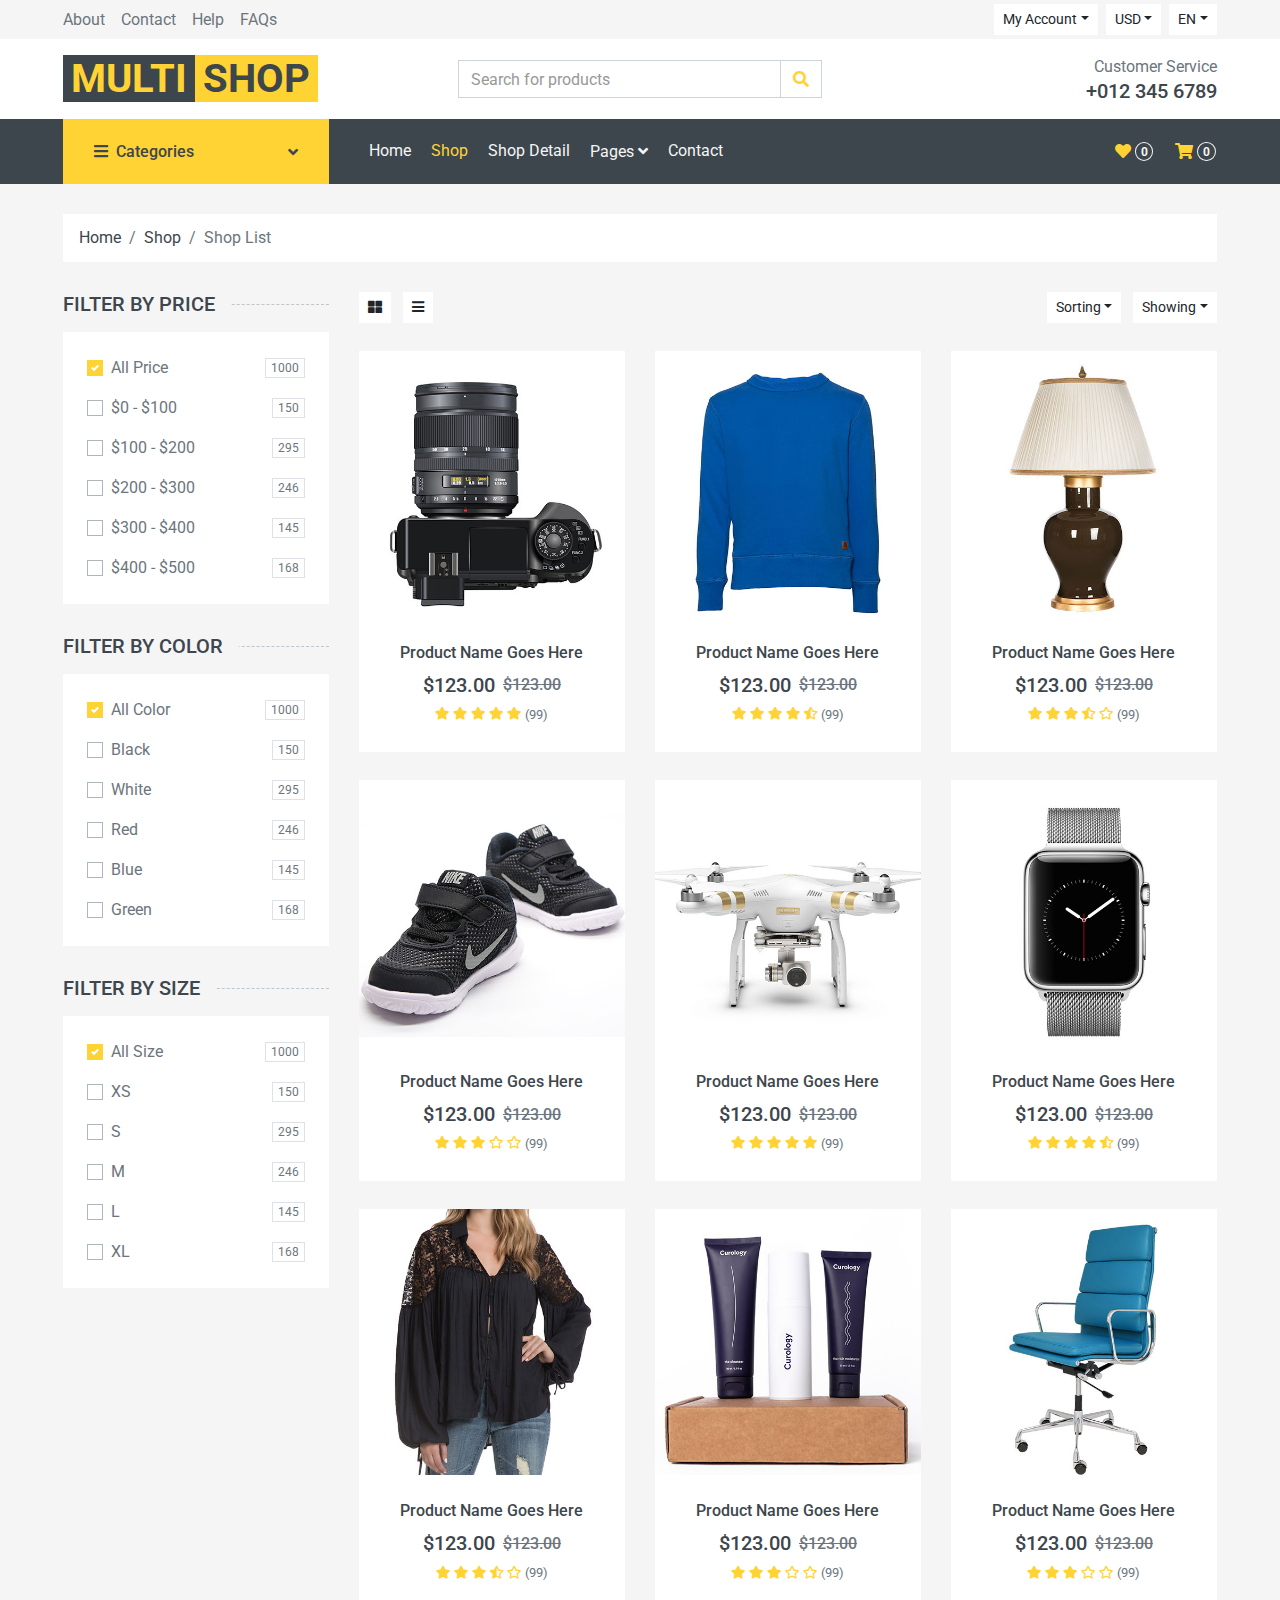
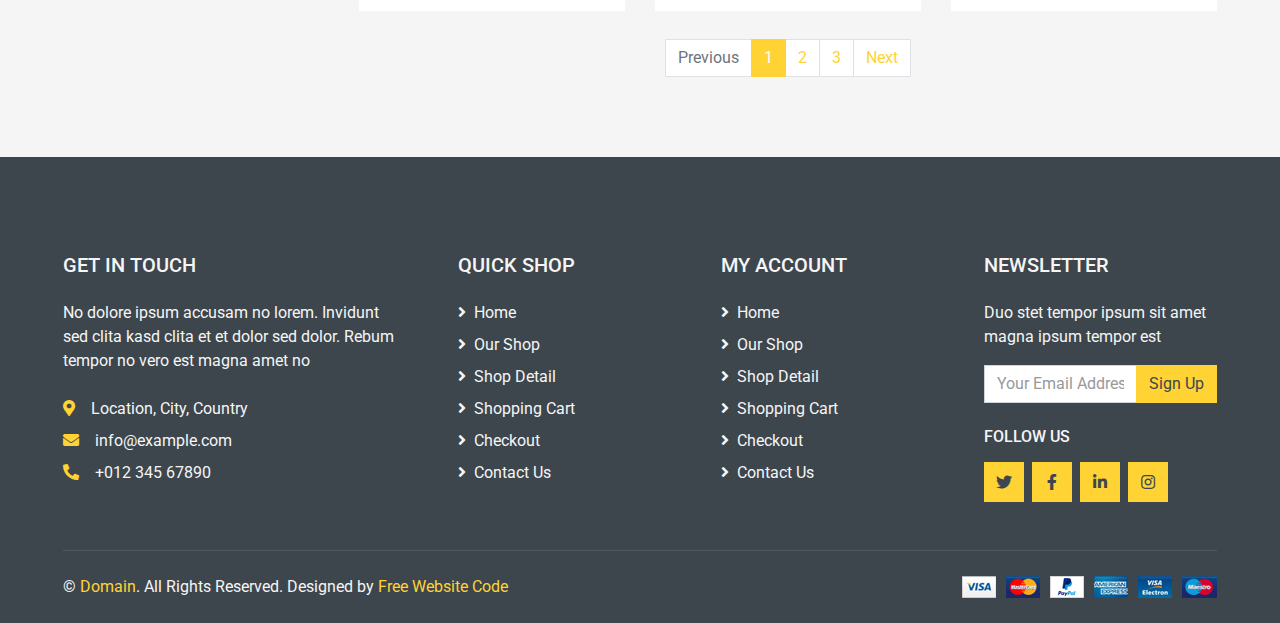
<file: shop.html>
<!DOCTYPE html>
<html lang="en">

<head>
    <meta charset="utf-8">
    <title>MultiShop - Online Shop Website Template</title>
    <meta content="width=device-width, initial-scale=1.0" name="viewport">
    <meta content="Free HTML Templates" name="keywords">
    <meta content="Free HTML Templates" name="description">

    <!-- Favicon -->
    <link href="img/favicon.ico" rel="icon">

    <!-- Google Web Fonts -->
    <link rel="preconnect" href="https://fonts.gstatic.com">
    <link href="https://fonts.googleapis.com/css2?family=Roboto:wght@400;500;700&display=swap" rel="stylesheet">  

    <!-- Font Awesome -->
    <link href="https://cdnjs.cloudflare.com/ajax/libs/font-awesome/5.10.0/css/all.min.css" rel="stylesheet">

    <!-- Libraries Stylesheet -->
    <link href="lib/animate/animate.min.css" rel="stylesheet">
    <link href="lib/owlcarousel/assets/owl.carousel.min.css" rel="stylesheet">

    <!-- Customized Bootstrap Stylesheet -->
    <link href="css/style.css" rel="stylesheet">
</head>

<body>
    <!-- Topbar Start -->
    <div class="container-fluid">
        <div class="row bg-secondary py-1 px-xl-5">
            <div class="col-lg-6 d-none d-lg-block">
                <div class="d-inline-flex align-items-center h-100">
                    <a class="text-body mr-3" href="">About</a>
                    <a class="text-body mr-3" href="">Contact</a>
                    <a class="text-body mr-3" href="">Help</a>
                    <a class="text-body mr-3" href="">FAQs</a>
                </div>
            </div>
            <div class="col-lg-6 text-center text-lg-right">
                <div class="d-inline-flex align-items-center">
                    <div class="btn-group">
                        <button type="button" class="btn btn-sm btn-light dropdown-toggle" data-toggle="dropdown">My Account</button>
                        <div class="dropdown-menu dropdown-menu-right">
                            <button class="dropdown-item" type="button">Sign in</button>
                            <button class="dropdown-item" type="button">Sign up</button>
                        </div>
                    </div>
                    <div class="btn-group mx-2">
                        <button type="button" class="btn btn-sm btn-light dropdown-toggle" data-toggle="dropdown">USD</button>
                        <div class="dropdown-menu dropdown-menu-right">
                            <button class="dropdown-item" type="button">EUR</button>
                            <button class="dropdown-item" type="button">GBP</button>
                            <button class="dropdown-item" type="button">CAD</button>
                        </div>
                    </div>
                    <div class="btn-group">
                        <button type="button" class="btn btn-sm btn-light dropdown-toggle" data-toggle="dropdown">EN</button>
                        <div class="dropdown-menu dropdown-menu-right">
                            <button class="dropdown-item" type="button">FR</button>
                            <button class="dropdown-item" type="button">AR</button>
                            <button class="dropdown-item" type="button">RU</button>
                        </div>
                    </div>
                </div>
                <div class="d-inline-flex align-items-center d-block d-lg-none">
                    <a href="" class="btn px-0 ml-2">
                        <i class="fas fa-heart text-dark"></i>
                        <span class="badge text-dark border border-dark rounded-circle" style="padding-bottom: 2px;">0</span>
                    </a>
                    <a href="" class="btn px-0 ml-2">
                        <i class="fas fa-shopping-cart text-dark"></i>
                        <span class="badge text-dark border border-dark rounded-circle" style="padding-bottom: 2px;">0</span>
                    </a>
                </div>
            </div>
        </div>
        <div class="row align-items-center bg-light py-3 px-xl-5 d-none d-lg-flex">
            <div class="col-lg-4">
                <a href="" class="text-decoration-none">
                    <span class="h1 text-uppercase text-primary bg-dark px-2">Multi</span>
                    <span class="h1 text-uppercase text-dark bg-primary px-2 ml-n1">Shop</span>
                </a>
            </div>
            <div class="col-lg-4 col-6 text-left">
                <form action="">
                    <div class="input-group">
                        <input type="text" class="form-control" placeholder="Search for products">
                        <div class="input-group-append">
                            <span class="input-group-text bg-transparent text-primary">
                                <i class="fa fa-search"></i>
                            </span>
                        </div>
                    </div>
                </form>
            </div>
            <div class="col-lg-4 col-6 text-right">
                <p class="m-0">Customer Service</p>
                <h5 class="m-0">+012 345 6789</h5>
            </div>
        </div>
    </div>
    <!-- Topbar End -->


    <!-- Navbar Start -->
    <div class="container-fluid bg-dark mb-30">
        <div class="row px-xl-5">
            <div class="col-lg-3 d-none d-lg-block">
                <a class="btn d-flex align-items-center justify-content-between bg-primary w-100" data-toggle="collapse" href="#navbar-vertical" style="height: 65px; padding: 0 30px;">
                    <h6 class="text-dark m-0"><i class="fa fa-bars mr-2"></i>Categories</h6>
                    <i class="fa fa-angle-down text-dark"></i>
                </a>
                <nav class="collapse position-absolute navbar navbar-vertical navbar-light align-items-start p-0 bg-light" id="navbar-vertical" style="width: calc(100% - 30px); z-index: 999;">
                    <div class="navbar-nav w-100">
                        <div class="nav-item dropdown dropright">
                            <a href="#" class="nav-link dropdown-toggle" data-toggle="dropdown">Dresses <i class="fa fa-angle-right float-right mt-1"></i></a>
                            <div class="dropdown-menu position-absolute rounded-0 border-0 m-0">
                                <a href="" class="dropdown-item">Men's Dresses</a>
                                <a href="" class="dropdown-item">Women's Dresses</a>
                                <a href="" class="dropdown-item">Baby's Dresses</a>
                            </div>
                        </div>
                        <a href="" class="nav-item nav-link">Shirts</a>
                        <a href="" class="nav-item nav-link">Jeans</a>
                        <a href="" class="nav-item nav-link">Swimwear</a>
                        <a href="" class="nav-item nav-link">Sleepwear</a>
                        <a href="" class="nav-item nav-link">Sportswear</a>
                        <a href="" class="nav-item nav-link">Jumpsuits</a>
                        <a href="" class="nav-item nav-link">Blazers</a>
                        <a href="" class="nav-item nav-link">Jackets</a>
                        <a href="" class="nav-item nav-link">Shoes</a>
                    </div>
                </nav>
            </div>
            <div class="col-lg-9">
                <nav class="navbar navbar-expand-lg bg-dark navbar-dark py-3 py-lg-0 px-0">
                    <a href="" class="text-decoration-none d-block d-lg-none">
                        <span class="h1 text-uppercase text-dark bg-light px-2">Multi</span>
                        <span class="h1 text-uppercase text-light bg-primary px-2 ml-n1">Shop</span>
                    </a>
                    <button type="button" class="navbar-toggler" data-toggle="collapse" data-target="#navbarCollapse">
                        <span class="navbar-toggler-icon"></span>
                    </button>
                    <div class="collapse navbar-collapse justify-content-between" id="navbarCollapse">
                        <div class="navbar-nav mr-auto py-0">
                            <a href="index.html" class="nav-item nav-link">Home</a>
                            <a href="shop.html" class="nav-item nav-link active">Shop</a>
                            <a href="detail.html" class="nav-item nav-link">Shop Detail</a>
                            <div class="nav-item dropdown">
                                <a href="#" class="nav-link dropdown-toggle" data-toggle="dropdown">Pages <i class="fa fa-angle-down mt-1"></i></a>
                                <div class="dropdown-menu bg-primary rounded-0 border-0 m-0">
                                    <a href="cart.html" class="dropdown-item">Shopping Cart</a>
                                    <a href="checkout.html" class="dropdown-item">Checkout</a>
                                </div>
                            </div>
                            <a href="contact.html" class="nav-item nav-link">Contact</a>
                        </div>
                        <div class="navbar-nav ml-auto py-0 d-none d-lg-block">
                            <a href="" class="btn px-0">
                                <i class="fas fa-heart text-primary"></i>
                                <span class="badge text-secondary border border-secondary rounded-circle" style="padding-bottom: 2px;">0</span>
                            </a>
                            <a href="" class="btn px-0 ml-3">
                                <i class="fas fa-shopping-cart text-primary"></i>
                                <span class="badge text-secondary border border-secondary rounded-circle" style="padding-bottom: 2px;">0</span>
                            </a>
                        </div>
                    </div>
                </nav>
            </div>
        </div>
    </div>
    <!-- Navbar End -->


    <!-- Breadcrumb Start -->
    <div class="container-fluid">
        <div class="row px-xl-5">
            <div class="col-12">
                <nav class="breadcrumb bg-light mb-30">
                    <a class="breadcrumb-item text-dark" href="#">Home</a>
                    <a class="breadcrumb-item text-dark" href="#">Shop</a>
                    <span class="breadcrumb-item active">Shop List</span>
                </nav>
            </div>
        </div>
    </div>
    <!-- Breadcrumb End -->


    <!-- Shop Start -->
    <div class="container-fluid">
        <div class="row px-xl-5">
            <!-- Shop Sidebar Start -->
            <div class="col-lg-3 col-md-4">
                <!-- Price Start -->
                <h5 class="section-title position-relative text-uppercase mb-3"><span class="bg-secondary pr-3">Filter by price</span></h5>
                <div class="bg-light p-4 mb-30">
                    <form>
                        <div class="custom-control custom-checkbox d-flex align-items-center justify-content-between mb-3">
                            <input type="checkbox" class="custom-control-input" checked id="price-all">
                            <label class="custom-control-label" for="price-all">All Price</label>
                            <span class="badge border font-weight-normal">1000</span>
                        </div>
                        <div class="custom-control custom-checkbox d-flex align-items-center justify-content-between mb-3">
                            <input type="checkbox" class="custom-control-input" id="price-1">
                            <label class="custom-control-label" for="price-1">$0 - $100</label>
                            <span class="badge border font-weight-normal">150</span>
                        </div>
                        <div class="custom-control custom-checkbox d-flex align-items-center justify-content-between mb-3">
                            <input type="checkbox" class="custom-control-input" id="price-2">
                            <label class="custom-control-label" for="price-2">$100 - $200</label>
                            <span class="badge border font-weight-normal">295</span>
                        </div>
                        <div class="custom-control custom-checkbox d-flex align-items-center justify-content-between mb-3">
                            <input type="checkbox" class="custom-control-input" id="price-3">
                            <label class="custom-control-label" for="price-3">$200 - $300</label>
                            <span class="badge border font-weight-normal">246</span>
                        </div>
                        <div class="custom-control custom-checkbox d-flex align-items-center justify-content-between mb-3">
                            <input type="checkbox" class="custom-control-input" id="price-4">
                            <label class="custom-control-label" for="price-4">$300 - $400</label>
                            <span class="badge border font-weight-normal">145</span>
                        </div>
                        <div class="custom-control custom-checkbox d-flex align-items-center justify-content-between">
                            <input type="checkbox" class="custom-control-input" id="price-5">
                            <label class="custom-control-label" for="price-5">$400 - $500</label>
                            <span class="badge border font-weight-normal">168</span>
                        </div>
                    </form>
                </div>
                <!-- Price End -->
                
                <!-- Color Start -->
                <h5 class="section-title position-relative text-uppercase mb-3"><span class="bg-secondary pr-3">Filter by color</span></h5>
                <div class="bg-light p-4 mb-30">
                    <form>
                        <div class="custom-control custom-checkbox d-flex align-items-center justify-content-between mb-3">
                            <input type="checkbox" class="custom-control-input" checked id="color-all">
                            <label class="custom-control-label" for="price-all">All Color</label>
                            <span class="badge border font-weight-normal">1000</span>
                        </div>
                        <div class="custom-control custom-checkbox d-flex align-items-center justify-content-between mb-3">
                            <input type="checkbox" class="custom-control-input" id="color-1">
                            <label class="custom-control-label" for="color-1">Black</label>
                            <span class="badge border font-weight-normal">150</span>
                        </div>
                        <div class="custom-control custom-checkbox d-flex align-items-center justify-content-between mb-3">
                            <input type="checkbox" class="custom-control-input" id="color-2">
                            <label class="custom-control-label" for="color-2">White</label>
                            <span class="badge border font-weight-normal">295</span>
                        </div>
                        <div class="custom-control custom-checkbox d-flex align-items-center justify-content-between mb-3">
                            <input type="checkbox" class="custom-control-input" id="color-3">
                            <label class="custom-control-label" for="color-3">Red</label>
                            <span class="badge border font-weight-normal">246</span>
                        </div>
                        <div class="custom-control custom-checkbox d-flex align-items-center justify-content-between mb-3">
                            <input type="checkbox" class="custom-control-input" id="color-4">
                            <label class="custom-control-label" for="color-4">Blue</label>
                            <span class="badge border font-weight-normal">145</span>
                        </div>
                        <div class="custom-control custom-checkbox d-flex align-items-center justify-content-between">
                            <input type="checkbox" class="custom-control-input" id="color-5">
                            <label class="custom-control-label" for="color-5">Green</label>
                            <span class="badge border font-weight-normal">168</span>
                        </div>
                    </form>
                </div>
                <!-- Color End -->

                <!-- Size Start -->
                <h5 class="section-title position-relative text-uppercase mb-3"><span class="bg-secondary pr-3">Filter by size</span></h5>
                <div class="bg-light p-4 mb-30">
                    <form>
                        <div class="custom-control custom-checkbox d-flex align-items-center justify-content-between mb-3">
                            <input type="checkbox" class="custom-control-input" checked id="size-all">
                            <label class="custom-control-label" for="size-all">All Size</label>
                            <span class="badge border font-weight-normal">1000</span>
                        </div>
                        <div class="custom-control custom-checkbox d-flex align-items-center justify-content-between mb-3">
                            <input type="checkbox" class="custom-control-input" id="size-1">
                            <label class="custom-control-label" for="size-1">XS</label>
                            <span class="badge border font-weight-normal">150</span>
                        </div>
                        <div class="custom-control custom-checkbox d-flex align-items-center justify-content-between mb-3">
                            <input type="checkbox" class="custom-control-input" id="size-2">
                            <label class="custom-control-label" for="size-2">S</label>
                            <span class="badge border font-weight-normal">295</span>
                        </div>
                        <div class="custom-control custom-checkbox d-flex align-items-center justify-content-between mb-3">
                            <input type="checkbox" class="custom-control-input" id="size-3">
                            <label class="custom-control-label" for="size-3">M</label>
                            <span class="badge border font-weight-normal">246</span>
                        </div>
                        <div class="custom-control custom-checkbox d-flex align-items-center justify-content-between mb-3">
                            <input type="checkbox" class="custom-control-input" id="size-4">
                            <label class="custom-control-label" for="size-4">L</label>
                            <span class="badge border font-weight-normal">145</span>
                        </div>
                        <div class="custom-control custom-checkbox d-flex align-items-center justify-content-between">
                            <input type="checkbox" class="custom-control-input" id="size-5">
                            <label class="custom-control-label" for="size-5">XL</label>
                            <span class="badge border font-weight-normal">168</span>
                        </div>
                    </form>
                </div>
                <!-- Size End -->
            </div>
            <!-- Shop Sidebar End -->


            <!-- Shop Product Start -->
            <div class="col-lg-9 col-md-8">
                <div class="row pb-3">
                    <div class="col-12 pb-1">
                        <div class="d-flex align-items-center justify-content-between mb-4">
                            <div>
                                <button class="btn btn-sm btn-light"><i class="fa fa-th-large"></i></button>
                                <button class="btn btn-sm btn-light ml-2"><i class="fa fa-bars"></i></button>
                            </div>
                            <div class="ml-2">
                                <div class="btn-group">
                                    <button type="button" class="btn btn-sm btn-light dropdown-toggle" data-toggle="dropdown">Sorting</button>
                                    <div class="dropdown-menu dropdown-menu-right">
                                        <a class="dropdown-item" href="#">Latest</a>
                                        <a class="dropdown-item" href="#">Popularity</a>
                                        <a class="dropdown-item" href="#">Best Rating</a>
                                    </div>
                                </div>
                                <div class="btn-group ml-2">
                                    <button type="button" class="btn btn-sm btn-light dropdown-toggle" data-toggle="dropdown">Showing</button>
                                    <div class="dropdown-menu dropdown-menu-right">
                                        <a class="dropdown-item" href="#">10</a>
                                        <a class="dropdown-item" href="#">20</a>
                                        <a class="dropdown-item" href="#">30</a>
                                    </div>
                                </div>
                            </div>
                        </div>
                    </div>
                    <div class="col-lg-4 col-md-6 col-sm-6 pb-1">
                        <div class="product-item bg-light mb-4">
                            <div class="product-img position-relative overflow-hidden">
                                <img class="img-fluid w-100" src="img/product-1.jpg" alt="">
                                <div class="product-action">
                                    <a class="btn btn-outline-dark btn-square" href=""><i class="fa fa-shopping-cart"></i></a>
                                    <a class="btn btn-outline-dark btn-square" href=""><i class="far fa-heart"></i></a>
                                    <a class="btn btn-outline-dark btn-square" href=""><i class="fa fa-sync-alt"></i></a>
                                    <a class="btn btn-outline-dark btn-square" href=""><i class="fa fa-search"></i></a>
                                </div>
                            </div>
                            <div class="text-center py-4">
                                <a class="h6 text-decoration-none text-truncate" href="">Product Name Goes Here</a>
                                <div class="d-flex align-items-center justify-content-center mt-2">
                                    <h5>$123.00</h5><h6 class="text-muted ml-2"><del>$123.00</del></h6>
                                </div>
                                <div class="d-flex align-items-center justify-content-center mb-1">
                                    <small class="fa fa-star text-primary mr-1"></small>
                                    <small class="fa fa-star text-primary mr-1"></small>
                                    <small class="fa fa-star text-primary mr-1"></small>
                                    <small class="fa fa-star text-primary mr-1"></small>
                                    <small class="fa fa-star text-primary mr-1"></small>
                                    <small>(99)</small>
                                </div>
                            </div>
                        </div>
                    </div>
                    <div class="col-lg-4 col-md-6 col-sm-6 pb-1">
                        <div class="product-item bg-light mb-4">
                            <div class="product-img position-relative overflow-hidden">
                                <img class="img-fluid w-100" src="img/product-2.jpg" alt="">
                                <div class="product-action">
                                    <a class="btn btn-outline-dark btn-square" href=""><i class="fa fa-shopping-cart"></i></a>
                                    <a class="btn btn-outline-dark btn-square" href=""><i class="far fa-heart"></i></a>
                                    <a class="btn btn-outline-dark btn-square" href=""><i class="fa fa-sync-alt"></i></a>
                                    <a class="btn btn-outline-dark btn-square" href=""><i class="fa fa-search"></i></a>
                                </div>
                            </div>
                            <div class="text-center py-4">
                                <a class="h6 text-decoration-none text-truncate" href="">Product Name Goes Here</a>
                                <div class="d-flex align-items-center justify-content-center mt-2">
                                    <h5>$123.00</h5><h6 class="text-muted ml-2"><del>$123.00</del></h6>
                                </div>
                                <div class="d-flex align-items-center justify-content-center mb-1">
                                    <small class="fa fa-star text-primary mr-1"></small>
                                    <small class="fa fa-star text-primary mr-1"></small>
                                    <small class="fa fa-star text-primary mr-1"></small>
                                    <small class="fa fa-star text-primary mr-1"></small>
                                    <small class="fa fa-star-half-alt text-primary mr-1"></small>
                                    <small>(99)</small>
                                </div>
                            </div>
                        </div>
                    </div>
                    <div class="col-lg-4 col-md-6 col-sm-6 pb-1">
                        <div class="product-item bg-light mb-4">
                            <div class="product-img position-relative overflow-hidden">
                                <img class="img-fluid w-100" src="img/product-3.jpg" alt="">
                                <div class="product-action">
                                    <a class="btn btn-outline-dark btn-square" href=""><i class="fa fa-shopping-cart"></i></a>
                                    <a class="btn btn-outline-dark btn-square" href=""><i class="far fa-heart"></i></a>
                                    <a class="btn btn-outline-dark btn-square" href=""><i class="fa fa-sync-alt"></i></a>
                                    <a class="btn btn-outline-dark btn-square" href=""><i class="fa fa-search"></i></a>
                                </div>
                            </div>
                            <div class="text-center py-4">
                                <a class="h6 text-decoration-none text-truncate" href="">Product Name Goes Here</a>
                                <div class="d-flex align-items-center justify-content-center mt-2">
                                    <h5>$123.00</h5><h6 class="text-muted ml-2"><del>$123.00</del></h6>
                                </div>
                                <div class="d-flex align-items-center justify-content-center mb-1">
                                    <small class="fa fa-star text-primary mr-1"></small>
                                    <small class="fa fa-star text-primary mr-1"></small>
                                    <small class="fa fa-star text-primary mr-1"></small>
                                    <small class="fa fa-star-half-alt text-primary mr-1"></small>
                                    <small class="far fa-star text-primary mr-1"></small>
                                    <small>(99)</small>
                                </div>
                            </div>
                        </div>
                    </div>
                    <div class="col-lg-4 col-md-6 col-sm-6 pb-1">
                        <div class="product-item bg-light mb-4">
                            <div class="product-img position-relative overflow-hidden">
                                <img class="img-fluid w-100" src="img/product-4.jpg" alt="">
                                <div class="product-action">
                                    <a class="btn btn-outline-dark btn-square" href=""><i class="fa fa-shopping-cart"></i></a>
                                    <a class="btn btn-outline-dark btn-square" href=""><i class="far fa-heart"></i></a>
                                    <a class="btn btn-outline-dark btn-square" href=""><i class="fa fa-sync-alt"></i></a>
                                    <a class="btn btn-outline-dark btn-square" href=""><i class="fa fa-search"></i></a>
                                </div>
                            </div>
                            <div class="text-center py-4">
                                <a class="h6 text-decoration-none text-truncate" href="">Product Name Goes Here</a>
                                <div class="d-flex align-items-center justify-content-center mt-2">
                                    <h5>$123.00</h5><h6 class="text-muted ml-2"><del>$123.00</del></h6>
                                </div>
                                <div class="d-flex align-items-center justify-content-center mb-1">
                                    <small class="fa fa-star text-primary mr-1"></small>
                                    <small class="fa fa-star text-primary mr-1"></small>
                                    <small class="fa fa-star text-primary mr-1"></small>
                                    <small class="far fa-star text-primary mr-1"></small>
                                    <small class="far fa-star text-primary mr-1"></small>
                                    <small>(99)</small>
                                </div>
                            </div>
                        </div>
                    </div>
                    <div class="col-lg-4 col-md-6 col-sm-6 pb-1">
                        <div class="product-item bg-light mb-4">
                            <div class="product-img position-relative overflow-hidden">
                                <img class="img-fluid w-100" src="img/product-5.jpg" alt="">
                                <div class="product-action">
                                    <a class="btn btn-outline-dark btn-square" href=""><i class="fa fa-shopping-cart"></i></a>
                                    <a class="btn btn-outline-dark btn-square" href=""><i class="far fa-heart"></i></a>
                                    <a class="btn btn-outline-dark btn-square" href=""><i class="fa fa-sync-alt"></i></a>
                                    <a class="btn btn-outline-dark btn-square" href=""><i class="fa fa-search"></i></a>
                                </div>
                            </div>
                            <div class="text-center py-4">
                                <a class="h6 text-decoration-none text-truncate" href="">Product Name Goes Here</a>
                                <div class="d-flex align-items-center justify-content-center mt-2">
                                    <h5>$123.00</h5><h6 class="text-muted ml-2"><del>$123.00</del></h6>
                                </div>
                                <div class="d-flex align-items-center justify-content-center mb-1">
                                    <small class="fa fa-star text-primary mr-1"></small>
                                    <small class="fa fa-star text-primary mr-1"></small>
                                    <small class="fa fa-star text-primary mr-1"></small>
                                    <small class="fa fa-star text-primary mr-1"></small>
                                    <small class="fa fa-star text-primary mr-1"></small>
                                    <small>(99)</small>
                                </div>
                            </div>
                        </div>
                    </div>
                    <div class="col-lg-4 col-md-6 col-sm-6 pb-1">
                        <div class="product-item bg-light mb-4">
                            <div class="product-img position-relative overflow-hidden">
                                <img class="img-fluid w-100" src="img/product-6.jpg" alt="">
                                <div class="product-action">
                                    <a class="btn btn-outline-dark btn-square" href=""><i class="fa fa-shopping-cart"></i></a>
                                    <a class="btn btn-outline-dark btn-square" href=""><i class="far fa-heart"></i></a>
                                    <a class="btn btn-outline-dark btn-square" href=""><i class="fa fa-sync-alt"></i></a>
                                    <a class="btn btn-outline-dark btn-square" href=""><i class="fa fa-search"></i></a>
                                </div>
                            </div>
                            <div class="text-center py-4">
                                <a class="h6 text-decoration-none text-truncate" href="">Product Name Goes Here</a>
                                <div class="d-flex align-items-center justify-content-center mt-2">
                                    <h5>$123.00</h5><h6 class="text-muted ml-2"><del>$123.00</del></h6>
                                </div>
                                <div class="d-flex align-items-center justify-content-center mb-1">
                                    <small class="fa fa-star text-primary mr-1"></small>
                                    <small class="fa fa-star text-primary mr-1"></small>
                                    <small class="fa fa-star text-primary mr-1"></small>
                                    <small class="fa fa-star text-primary mr-1"></small>
                                    <small class="fa fa-star-half-alt text-primary mr-1"></small>
                                    <small>(99)</small>
                                </div>
                            </div>
                        </div>
                    </div>
                    <div class="col-lg-4 col-md-6 col-sm-6 pb-1">
                        <div class="product-item bg-light mb-4">
                            <div class="product-img position-relative overflow-hidden">
                                <img class="img-fluid w-100" src="img/product-7.jpg" alt="">
                                <div class="product-action">
                                    <a class="btn btn-outline-dark btn-square" href=""><i class="fa fa-shopping-cart"></i></a>
                                    <a class="btn btn-outline-dark btn-square" href=""><i class="far fa-heart"></i></a>
                                    <a class="btn btn-outline-dark btn-square" href=""><i class="fa fa-sync-alt"></i></a>
                                    <a class="btn btn-outline-dark btn-square" href=""><i class="fa fa-search"></i></a>
                                </div>
                            </div>
                            <div class="text-center py-4">
                                <a class="h6 text-decoration-none text-truncate" href="">Product Name Goes Here</a>
                                <div class="d-flex align-items-center justify-content-center mt-2">
                                    <h5>$123.00</h5><h6 class="text-muted ml-2"><del>$123.00</del></h6>
                                </div>
                                <div class="d-flex align-items-center justify-content-center mb-1">
                                    <small class="fa fa-star text-primary mr-1"></small>
                                    <small class="fa fa-star text-primary mr-1"></small>
                                    <small class="fa fa-star text-primary mr-1"></small>
                                    <small class="fa fa-star-half-alt text-primary mr-1"></small>
                                    <small class="far fa-star text-primary mr-1"></small>
                                    <small>(99)</small>
                                </div>
                            </div>
                        </div>
                    </div>
                    <div class="col-lg-4 col-md-6 col-sm-6 pb-1">
                        <div class="product-item bg-light mb-4">
                            <div class="product-img position-relative overflow-hidden">
                                <img class="img-fluid w-100" src="img/product-8.jpg" alt="">
                                <div class="product-action">
                                    <a class="btn btn-outline-dark btn-square" href=""><i class="fa fa-shopping-cart"></i></a>
                                    <a class="btn btn-outline-dark btn-square" href=""><i class="far fa-heart"></i></a>
                                    <a class="btn btn-outline-dark btn-square" href=""><i class="fa fa-sync-alt"></i></a>
                                    <a class="btn btn-outline-dark btn-square" href=""><i class="fa fa-search"></i></a>
                                </div>
                            </div>
                            <div class="text-center py-4">
                                <a class="h6 text-decoration-none text-truncate" href="">Product Name Goes Here</a>
                                <div class="d-flex align-items-center justify-content-center mt-2">
                                    <h5>$123.00</h5><h6 class="text-muted ml-2"><del>$123.00</del></h6>
                                </div>
                                <div class="d-flex align-items-center justify-content-center mb-1">
                                    <small class="fa fa-star text-primary mr-1"></small>
                                    <small class="fa fa-star text-primary mr-1"></small>
                                    <small class="fa fa-star text-primary mr-1"></small>
                                    <small class="far fa-star text-primary mr-1"></small>
                                    <small class="far fa-star text-primary mr-1"></small>
                                    <small>(99)</small>
                                </div>
                            </div>
                        </div>
                    </div>
                    <div class="col-lg-4 col-md-6 col-sm-6 pb-1">
                        <div class="product-item bg-light mb-4">
                            <div class="product-img position-relative overflow-hidden">
                                <img class="img-fluid w-100" src="img/product-9.jpg" alt="">
                                <div class="product-action">
                                    <a class="btn btn-outline-dark btn-square" href=""><i class="fa fa-shopping-cart"></i></a>
                                    <a class="btn btn-outline-dark btn-square" href=""><i class="far fa-heart"></i></a>
                                    <a class="btn btn-outline-dark btn-square" href=""><i class="fa fa-sync-alt"></i></a>
                                    <a class="btn btn-outline-dark btn-square" href=""><i class="fa fa-search"></i></a>
                                </div>
                            </div>
                            <div class="text-center py-4">
                                <a class="h6 text-decoration-none text-truncate" href="">Product Name Goes Here</a>
                                <div class="d-flex align-items-center justify-content-center mt-2">
                                    <h5>$123.00</h5><h6 class="text-muted ml-2"><del>$123.00</del></h6>
                                </div>
                                <div class="d-flex align-items-center justify-content-center mb-1">
                                    <small class="fa fa-star text-primary mr-1"></small>
                                    <small class="fa fa-star text-primary mr-1"></small>
                                    <small class="fa fa-star text-primary mr-1"></small>
                                    <small class="far fa-star text-primary mr-1"></small>
                                    <small class="far fa-star text-primary mr-1"></small>
                                    <small>(99)</small>
                                </div>
                            </div>
                        </div>
                    </div>
                    <div class="col-12">
                        <nav>
                          <ul class="pagination justify-content-center">
                            <li class="page-item disabled"><a class="page-link" href="#">Previous</span></a></li>
                            <li class="page-item active"><a class="page-link" href="#">1</a></li>
                            <li class="page-item"><a class="page-link" href="#">2</a></li>
                            <li class="page-item"><a class="page-link" href="#">3</a></li>
                            <li class="page-item"><a class="page-link" href="#">Next</a></li>
                          </ul>
                        </nav>
                    </div>
                </div>
            </div>
            <!-- Shop Product End -->
        </div>
    </div>
    <!-- Shop End -->


    <!-- Footer Start -->
    <div class="container-fluid bg-dark text-secondary mt-5 pt-5">
        <div class="row px-xl-5 pt-5">
            <div class="col-lg-4 col-md-12 mb-5 pr-3 pr-xl-5">
                <h5 class="text-secondary text-uppercase mb-4">Get In Touch</h5>
                <p class="mb-4">No dolore ipsum accusam no lorem. Invidunt sed clita kasd clita et et dolor sed dolor. Rebum tempor no vero est magna amet no</p>
                <p class="mb-2"><i class="fa fa-map-marker-alt text-primary mr-3"></i>Location, City, Country</p>
                <p class="mb-2"><i class="fa fa-envelope text-primary mr-3"></i>info@example.com</p>
                <p class="mb-0"><i class="fa fa-phone-alt text-primary mr-3"></i>+012 345 67890</p>
            </div>
            <div class="col-lg-8 col-md-12">
                <div class="row">
                    <div class="col-md-4 mb-5">
                        <h5 class="text-secondary text-uppercase mb-4">Quick Shop</h5>
                        <div class="d-flex flex-column justify-content-start">
                            <a class="text-secondary mb-2" href="#"><i class="fa fa-angle-right mr-2"></i>Home</a>
                            <a class="text-secondary mb-2" href="#"><i class="fa fa-angle-right mr-2"></i>Our Shop</a>
                            <a class="text-secondary mb-2" href="#"><i class="fa fa-angle-right mr-2"></i>Shop Detail</a>
                            <a class="text-secondary mb-2" href="#"><i class="fa fa-angle-right mr-2"></i>Shopping Cart</a>
                            <a class="text-secondary mb-2" href="#"><i class="fa fa-angle-right mr-2"></i>Checkout</a>
                            <a class="text-secondary" href="#"><i class="fa fa-angle-right mr-2"></i>Contact Us</a>
                        </div>
                    </div>
                    <div class="col-md-4 mb-5">
                        <h5 class="text-secondary text-uppercase mb-4">My Account</h5>
                        <div class="d-flex flex-column justify-content-start">
                            <a class="text-secondary mb-2" href="#"><i class="fa fa-angle-right mr-2"></i>Home</a>
                            <a class="text-secondary mb-2" href="#"><i class="fa fa-angle-right mr-2"></i>Our Shop</a>
                            <a class="text-secondary mb-2" href="#"><i class="fa fa-angle-right mr-2"></i>Shop Detail</a>
                            <a class="text-secondary mb-2" href="#"><i class="fa fa-angle-right mr-2"></i>Shopping Cart</a>
                            <a class="text-secondary mb-2" href="#"><i class="fa fa-angle-right mr-2"></i>Checkout</a>
                            <a class="text-secondary" href="#"><i class="fa fa-angle-right mr-2"></i>Contact Us</a>
                        </div>
                    </div>
                    <div class="col-md-4 mb-5">
                        <h5 class="text-secondary text-uppercase mb-4">Newsletter</h5>
                        <p>Duo stet tempor ipsum sit amet magna ipsum tempor est</p>
                        <form action="">
                            <div class="input-group">
                                <input type="text" class="form-control" placeholder="Your Email Address">
                                <div class="input-group-append">
                                    <button class="btn btn-primary">Sign Up</button>
                                </div>
                            </div>
                        </form>
                        <h6 class="text-secondary text-uppercase mt-4 mb-3">Follow Us</h6>
                        <div class="d-flex">
                            <a class="btn btn-primary btn-square mr-2" href="#"><i class="fab fa-twitter"></i></a>
                            <a class="btn btn-primary btn-square mr-2" href="#"><i class="fab fa-facebook-f"></i></a>
                            <a class="btn btn-primary btn-square mr-2" href="#"><i class="fab fa-linkedin-in"></i></a>
                            <a class="btn btn-primary btn-square" href="#"><i class="fab fa-instagram"></i></a>
                        </div>
                    </div>
                </div>
            </div>
        </div>
        <div class="row border-top mx-xl-5 py-4" style="border-color: rgba(256, 256, 256, .1) !important;">
            <div class="col-md-6 px-xl-0">
                <p class="mb-md-0 text-center text-md-left text-secondary">
                    &copy; <a class="text-primary" href="#">Domain</a>. All Rights Reserved. Designed
                    by
                    <a class="text-primary" href="https://freewebsitecode.com">Free Website Code</a>
                </p>
            </div>
            <div class="col-md-6 px-xl-0 text-center text-md-right">
                <img class="img-fluid" src="img/payments.png" alt="">
            </div>
        </div>
    </div>
    <!-- Footer End -->


    <!-- Back to Top -->
    <a href="#" class="btn btn-primary back-to-top"><i class="fa fa-angle-double-up"></i></a>


    <!-- JavaScript Libraries -->
    <script src="https://code.jquery.com/jquery-3.4.1.min.js"></script>
    <script src="https://stackpath.bootstrapcdn.com/bootstrap/4.4.1/js/bootstrap.bundle.min.js"></script>
    <script src="lib/easing/easing.min.js"></script>
    <script src="lib/owlcarousel/owl.carousel.min.js"></script>

    <!-- Contact Javascript File -->
    <script src="mail/jqBootstrapValidation.min.js"></script>
    <script src="mail/contact.js"></script>

    <!-- Template Javascript -->
    <script src="js/main.js"></script>
</body>

</html>
</file>
<file: css/style.css>
/******* Bootstrap Theming ********/
/*!
 * Bootstrap v4.5.3 (https://getbootstrap.com/)
 * Copyright 2011-2020 The Bootstrap Authors
 * Copyright 2011-2020 Twitter, Inc.
 * Licensed under MIT (https://github.com/twbs/bootstrap/blob/main/LICENSE)
 */
:root {
  --blue: #007bff;
  --indigo: #6610f2;
  --purple: #6f42c1;
  --pink: #e83e8c;
  --red: #dc3545;
  --orange: #fd7e14;
  --yellow: #ffc107;
  --green: #28a745;
  --teal: #20c997;
  --cyan: #17a2b8;
  --white: #fff;
  --gray: #6c757d;
  --gray-dark: #343a40;
  --primary: #FFD333;
  --secondary: #F5F5F5;
  --success: #28a745;
  --info: #17a2b8;
  --warning: #ffc107;
  --danger: #dc3545;
  --light: #FFFFFF;
  --dark: #3D464D;
  --breakpoint-xs: 0;
  --breakpoint-sm: 576px;
  --breakpoint-md: 768px;
  --breakpoint-lg: 992px;
  --breakpoint-xl: 1200px;
  --font-family-sans-serif: "Roboto", sans-serif;
  --font-family-monospace: SFMono-Regular, Menlo, Monaco, Consolas, "Liberation Mono", "Courier New", monospace;
}

*,
*::before,
*::after {
  box-sizing: border-box;
}

html {
  font-family: sans-serif;
  line-height: 1.15;
  -webkit-text-size-adjust: 100%;
  -webkit-tap-highlight-color: rgba(0, 0, 0, 0);
}

article, aside, figcaption, figure, footer, header, hgroup, main, nav, section {
  display: block;
}

body {
  margin: 0;
  font-family: "Roboto", sans-serif;
  font-size: 1rem;
  font-weight: 400;
  line-height: 1.5;
  color: #6C757D;
  text-align: left;
  background-color: #F5F5F5;
}

[tabindex="-1"]:focus:not(:focus-visible) {
  outline: 0 !important;
}

hr {
  box-sizing: content-box;
  height: 0;
  overflow: visible;
}

h1, h2, h3, h4, h5, h6 {
  margin-top: 0;
  margin-bottom: 0.5rem;
}

p {
  margin-top: 0;
  margin-bottom: 1rem;
}

abbr[title],
abbr[data-original-title] {
  text-decoration: underline;
  text-decoration: underline dotted;
  cursor: help;
  border-bottom: 0;
  text-decoration-skip-ink: none;
}

address {
  margin-bottom: 1rem;
  font-style: normal;
  line-height: inherit;
}

ol,
ul,
dl {
  margin-top: 0;
  margin-bottom: 1rem;
}

ol ol,
ul ul,
ol ul,
ul ol {
  margin-bottom: 0;
}

dt {
  font-weight: 700;
}

dd {
  margin-bottom: .5rem;
  margin-left: 0;
}

blockquote {
  margin: 0 0 1rem;
}

b,
strong {
  font-weight: bolder;
}

small {
  font-size: 80%;
}

sub,
sup {
  position: relative;
  font-size: 75%;
  line-height: 0;
  vertical-align: baseline;
}

sub {
  bottom: -.25em;
}

sup {
  top: -.5em;
}

a {
  color: #FFD333;
  text-decoration: none;
  background-color: transparent;
}

a:hover {
  color: #e6b400;
  text-decoration: underline;
}

a:not([href]):not([class]) {
  color: inherit;
  text-decoration: none;
}

a:not([href]):not([class]):hover {
  color: inherit;
  text-decoration: none;
}

pre,
code,
kbd,
samp {
  font-family: SFMono-Regular, Menlo, Monaco, Consolas, "Liberation Mono", "Courier New", monospace;
  font-size: 1em;
}

pre {
  margin-top: 0;
  margin-bottom: 1rem;
  overflow: auto;
  -ms-overflow-style: scrollbar;
}

figure {
  margin: 0 0 1rem;
}

img {
  vertical-align: middle;
  border-style: none;
}

svg {
  overflow: hidden;
  vertical-align: middle;
}

table {
  border-collapse: collapse;
}

caption {
  padding-top: 0.75rem;
  padding-bottom: 0.75rem;
  color: #6c757d;
  text-align: left;
  caption-side: bottom;
}

th {
  text-align: inherit;
  text-align: -webkit-match-parent;
}

label {
  display: inline-block;
  margin-bottom: 0.5rem;
}

button {
  border-radius: 0;
}

button:focus {
  outline: 1px dotted;
  outline: 5px auto -webkit-focus-ring-color;
}

input,
button,
select,
optgroup,
textarea {
  margin: 0;
  font-family: inherit;
  font-size: inherit;
  line-height: inherit;
}

button,
input {
  overflow: visible;
}

button,
select {
  text-transform: none;
}

[role="button"] {
  cursor: pointer;
}

select {
  word-wrap: normal;
}

button,
[type="button"],
[type="reset"],
[type="submit"] {
  -webkit-appearance: button;
}

button:not(:disabled),
[type="button"]:not(:disabled),
[type="reset"]:not(:disabled),
[type="submit"]:not(:disabled) {
  cursor: pointer;
}

button::-moz-focus-inner,
[type="button"]::-moz-focus-inner,
[type="reset"]::-moz-focus-inner,
[type="submit"]::-moz-focus-inner {
  padding: 0;
  border-style: none;
}

input[type="radio"],
input[type="checkbox"] {
  box-sizing: border-box;
  padding: 0;
}

textarea {
  overflow: auto;
  resize: vertical;
}

fieldset {
  min-width: 0;
  padding: 0;
  margin: 0;
  border: 0;
}

legend {
  display: block;
  width: 100%;
  max-width: 100%;
  padding: 0;
  margin-bottom: .5rem;
  font-size: 1.5rem;
  line-height: inherit;
  color: inherit;
  white-space: normal;
}

@media (max-width: 1200px) {
  legend {
    font-size: calc(1.275rem + 0.3vw) ;
  }
}

progress {
  vertical-align: baseline;
}

[type="number"]::-webkit-inner-spin-button,
[type="number"]::-webkit-outer-spin-button {
  height: auto;
}

[type="search"] {
  outline-offset: -2px;
  -webkit-appearance: none;
}

[type="search"]::-webkit-search-decoration {
  -webkit-appearance: none;
}

::-webkit-file-upload-button {
  font: inherit;
  -webkit-appearance: button;
}

output {
  display: inline-block;
}

summary {
  display: list-item;
  cursor: pointer;
}

template {
  display: none;
}

[hidden] {
  display: none !important;
}

h1, h2, h3, h4, h5, h6,
.h1, .h2, .h3, .h4, .h5, .h6 {
  margin-bottom: 0.5rem;
  font-weight: 500;
  line-height: 1.2;
  color: #3D464D;
}

h1, .h1 {
  font-size: 2.5rem;
}

@media (max-width: 1200px) {
  h1, .h1 {
    font-size: calc(1.375rem + 1.5vw) ;
  }
}

h2, .h2 {
  font-size: 2rem;
}

@media (max-width: 1200px) {
  h2, .h2 {
    font-size: calc(1.325rem + 0.9vw) ;
  }
}

h3, .h3 {
  font-size: 1.75rem;
}

@media (max-width: 1200px) {
  h3, .h3 {
    font-size: calc(1.3rem + 0.6vw) ;
  }
}

h4, .h4 {
  font-size: 1.5rem;
}

@media (max-width: 1200px) {
  h4, .h4 {
    font-size: calc(1.275rem + 0.3vw) ;
  }
}

h5, .h5 {
  font-size: 1.25rem;
}

h6, .h6 {
  font-size: 1rem;
}

.lead {
  font-size: 1.25rem;
  font-weight: 300;
}

.display-1 {
  font-size: 6rem;
  font-weight: 300;
  line-height: 1.2;
}

@media (max-width: 1200px) {
  .display-1 {
    font-size: calc(1.725rem + 5.7vw) ;
  }
}

.display-2 {
  font-size: 5.5rem;
  font-weight: 300;
  line-height: 1.2;
}

@media (max-width: 1200px) {
  .display-2 {
    font-size: calc(1.675rem + 5.1vw) ;
  }
}

.display-3 {
  font-size: 4.5rem;
  font-weight: 300;
  line-height: 1.2;
}

@media (max-width: 1200px) {
  .display-3 {
    font-size: calc(1.575rem + 3.9vw) ;
  }
}

.display-4 {
  font-size: 3.5rem;
  font-weight: 300;
  line-height: 1.2;
}

@media (max-width: 1200px) {
  .display-4 {
    font-size: calc(1.475rem + 2.7vw) ;
  }
}

hr {
  margin-top: 1rem;
  margin-bottom: 1rem;
  border: 0;
  border-top: 1px solid rgba(0, 0, 0, 0.1);
}

small,
.small {
  font-size: 80%;
  font-weight: 400;
}

mark,
.mark {
  padding: 0.2em;
  background-color: #fcf8e3;
}

.list-unstyled {
  padding-left: 0;
  list-style: none;
}

.list-inline {
  padding-left: 0;
  list-style: none;
}

.list-inline-item {
  display: inline-block;
}

.list-inline-item:not(:last-child) {
  margin-right: 0.5rem;
}

.initialism {
  font-size: 90%;
  text-transform: uppercase;
}

.blockquote {
  margin-bottom: 1rem;
  font-size: 1.25rem;
}

.blockquote-footer {
  display: block;
  font-size: 80%;
  color: #6c757d;
}

.blockquote-footer::before {
  content: "\2014\00A0";
}

.img-fluid {
  max-width: 100%;
  height: auto;
}

.img-thumbnail {
  padding: 0.25rem;
  background-color: #F5F5F5;
  border: 1px solid #dee2e6;
  max-width: 100%;
  height: auto;
}

.figure {
  display: inline-block;
}

.figure-img {
  margin-bottom: 0.5rem;
  line-height: 1;
}

.figure-caption {
  font-size: 90%;
  color: #6c757d;
}

code {
  font-size: 87.5%;
  color: #e83e8c;
  word-wrap: break-word;
}

a > code {
  color: inherit;
}

kbd {
  padding: 0.2rem 0.4rem;
  font-size: 87.5%;
  color: #fff;
  background-color: #212529;
}

kbd kbd {
  padding: 0;
  font-size: 100%;
  font-weight: 700;
}

pre {
  display: block;
  font-size: 87.5%;
  color: #212529;
}

pre code {
  font-size: inherit;
  color: inherit;
  word-break: normal;
}

.pre-scrollable {
  max-height: 340px;
  overflow-y: scroll;
}

.container,
.container-fluid,
.container-sm,
.container-md,
.container-lg,
.container-xl {
  width: 100%;
  padding-right: 15px;
  padding-left: 15px;
  margin-right: auto;
  margin-left: auto;
}

@media (min-width: 576px) {
  .container, .container-sm {
    max-width: 540px;
  }
}

@media (min-width: 768px) {
  .container, .container-sm, .container-md {
    max-width: 720px;
  }
}

@media (min-width: 992px) {
  .container, .container-sm, .container-md, .container-lg {
    max-width: 960px;
  }
}

@media (min-width: 1200px) {
  .container, .container-sm, .container-md, .container-lg, .container-xl {
    max-width: 1140px;
  }
}

.row {
  display: flex;
  flex-wrap: wrap;
  margin-right: -15px;
  margin-left: -15px;
}

.no-gutters {
  margin-right: 0;
  margin-left: 0;
}

.no-gutters > .col,
.no-gutters > [class*="col-"] {
  padding-right: 0;
  padding-left: 0;
}

.col-1, .col-2, .col-3, .col-4, .col-5, .col-6, .col-7, .col-8, .col-9, .col-10, .col-11, .col-12, .col,
.col-auto, .col-sm-1, .col-sm-2, .col-sm-3, .col-sm-4, .col-sm-5, .col-sm-6, .col-sm-7, .col-sm-8, .col-sm-9, .col-sm-10, .col-sm-11, .col-sm-12, .col-sm,
.col-sm-auto, .col-md-1, .col-md-2, .col-md-3, .col-md-4, .col-md-5, .col-md-6, .col-md-7, .col-md-8, .col-md-9, .col-md-10, .col-md-11, .col-md-12, .col-md,
.col-md-auto, .col-lg-1, .col-lg-2, .col-lg-3, .col-lg-4, .col-lg-5, .col-lg-6, .col-lg-7, .col-lg-8, .col-lg-9, .col-lg-10, .col-lg-11, .col-lg-12, .col-lg,
.col-lg-auto, .col-xl-1, .col-xl-2, .col-xl-3, .col-xl-4, .col-xl-5, .col-xl-6, .col-xl-7, .col-xl-8, .col-xl-9, .col-xl-10, .col-xl-11, .col-xl-12, .col-xl,
.col-xl-auto {
  position: relative;
  width: 100%;
  padding-right: 15px;
  padding-left: 15px;
}

.col {
  flex-basis: 0;
  flex-grow: 1;
  max-width: 100%;
}

.row-cols-1 > * {
  flex: 0 0 100%;
  max-width: 100%;
}

.row-cols-2 > * {
  flex: 0 0 50%;
  max-width: 50%;
}

.row-cols-3 > * {
  flex: 0 0 33.33333%;
  max-width: 33.33333%;
}

.row-cols-4 > * {
  flex: 0 0 25%;
  max-width: 25%;
}

.row-cols-5 > * {
  flex: 0 0 20%;
  max-width: 20%;
}

.row-cols-6 > * {
  flex: 0 0 16.66667%;
  max-width: 16.66667%;
}

.col-auto {
  flex: 0 0 auto;
  width: auto;
  max-width: 100%;
}

.col-1 {
  flex: 0 0 8.33333%;
  max-width: 8.33333%;
}

.col-2 {
  flex: 0 0 16.66667%;
  max-width: 16.66667%;
}

.col-3 {
  flex: 0 0 25%;
  max-width: 25%;
}

.col-4 {
  flex: 0 0 33.33333%;
  max-width: 33.33333%;
}

.col-5 {
  flex: 0 0 41.66667%;
  max-width: 41.66667%;
}

.col-6 {
  flex: 0 0 50%;
  max-width: 50%;
}

.col-7 {
  flex: 0 0 58.33333%;
  max-width: 58.33333%;
}

.col-8 {
  flex: 0 0 66.66667%;
  max-width: 66.66667%;
}

.col-9 {
  flex: 0 0 75%;
  max-width: 75%;
}

.col-10 {
  flex: 0 0 83.33333%;
  max-width: 83.33333%;
}

.col-11 {
  flex: 0 0 91.66667%;
  max-width: 91.66667%;
}

.col-12 {
  flex: 0 0 100%;
  max-width: 100%;
}

.order-first {
  order: -1;
}

.order-last {
  order: 13;
}

.order-0 {
  order: 0;
}

.order-1 {
  order: 1;
}

.order-2 {
  order: 2;
}

.order-3 {
  order: 3;
}

.order-4 {
  order: 4;
}

.order-5 {
  order: 5;
}

.order-6 {
  order: 6;
}

.order-7 {
  order: 7;
}

.order-8 {
  order: 8;
}

.order-9 {
  order: 9;
}

.order-10 {
  order: 10;
}

.order-11 {
  order: 11;
}

.order-12 {
  order: 12;
}

.offset-1 {
  margin-left: 8.33333%;
}

.offset-2 {
  margin-left: 16.66667%;
}

.offset-3 {
  margin-left: 25%;
}

.offset-4 {
  margin-left: 33.33333%;
}

.offset-5 {
  margin-left: 41.66667%;
}

.offset-6 {
  margin-left: 50%;
}

.offset-7 {
  margin-left: 58.33333%;
}

.offset-8 {
  margin-left: 66.66667%;
}

.offset-9 {
  margin-left: 75%;
}

.offset-10 {
  margin-left: 83.33333%;
}

.offset-11 {
  margin-left: 91.66667%;
}

@media (min-width: 576px) {
  .col-sm {
    flex-basis: 0;
    flex-grow: 1;
    max-width: 100%;
  }
  .row-cols-sm-1 > * {
    flex: 0 0 100%;
    max-width: 100%;
  }
  .row-cols-sm-2 > * {
    flex: 0 0 50%;
    max-width: 50%;
  }
  .row-cols-sm-3 > * {
    flex: 0 0 33.33333%;
    max-width: 33.33333%;
  }
  .row-cols-sm-4 > * {
    flex: 0 0 25%;
    max-width: 25%;
  }
  .row-cols-sm-5 > * {
    flex: 0 0 20%;
    max-width: 20%;
  }
  .row-cols-sm-6 > * {
    flex: 0 0 16.66667%;
    max-width: 16.66667%;
  }
  .col-sm-auto {
    flex: 0 0 auto;
    width: auto;
    max-width: 100%;
  }
  .col-sm-1 {
    flex: 0 0 8.33333%;
    max-width: 8.33333%;
  }
  .col-sm-2 {
    flex: 0 0 16.66667%;
    max-width: 16.66667%;
  }
  .col-sm-3 {
    flex: 0 0 25%;
    max-width: 25%;
  }
  .col-sm-4 {
    flex: 0 0 33.33333%;
    max-width: 33.33333%;
  }
  .col-sm-5 {
    flex: 0 0 41.66667%;
    max-width: 41.66667%;
  }
  .col-sm-6 {
    flex: 0 0 50%;
    max-width: 50%;
  }
  .col-sm-7 {
    flex: 0 0 58.33333%;
    max-width: 58.33333%;
  }
  .col-sm-8 {
    flex: 0 0 66.66667%;
    max-width: 66.66667%;
  }
  .col-sm-9 {
    flex: 0 0 75%;
    max-width: 75%;
  }
  .col-sm-10 {
    flex: 0 0 83.33333%;
    max-width: 83.33333%;
  }
  .col-sm-11 {
    flex: 0 0 91.66667%;
    max-width: 91.66667%;
  }
  .col-sm-12 {
    flex: 0 0 100%;
    max-width: 100%;
  }
  .order-sm-first {
    order: -1;
  }
  .order-sm-last {
    order: 13;
  }
  .order-sm-0 {
    order: 0;
  }
  .order-sm-1 {
    order: 1;
  }
  .order-sm-2 {
    order: 2;
  }
  .order-sm-3 {
    order: 3;
  }
  .order-sm-4 {
    order: 4;
  }
  .order-sm-5 {
    order: 5;
  }
  .order-sm-6 {
    order: 6;
  }
  .order-sm-7 {
    order: 7;
  }
  .order-sm-8 {
    order: 8;
  }
  .order-sm-9 {
    order: 9;
  }
  .order-sm-10 {
    order: 10;
  }
  .order-sm-11 {
    order: 11;
  }
  .order-sm-12 {
    order: 12;
  }
  .offset-sm-0 {
    margin-left: 0;
  }
  .offset-sm-1 {
    margin-left: 8.33333%;
  }
  .offset-sm-2 {
    margin-left: 16.66667%;
  }
  .offset-sm-3 {
    margin-left: 25%;
  }
  .offset-sm-4 {
    margin-left: 33.33333%;
  }
  .offset-sm-5 {
    margin-left: 41.66667%;
  }
  .offset-sm-6 {
    margin-left: 50%;
  }
  .offset-sm-7 {
    margin-left: 58.33333%;
  }
  .offset-sm-8 {
    margin-left: 66.66667%;
  }
  .offset-sm-9 {
    margin-left: 75%;
  }
  .offset-sm-10 {
    margin-left: 83.33333%;
  }
  .offset-sm-11 {
    margin-left: 91.66667%;
  }
}

@media (min-width: 768px) {
  .col-md {
    flex-basis: 0;
    flex-grow: 1;
    max-width: 100%;
  }
  .row-cols-md-1 > * {
    flex: 0 0 100%;
    max-width: 100%;
  }
  .row-cols-md-2 > * {
    flex: 0 0 50%;
    max-width: 50%;
  }
  .row-cols-md-3 > * {
    flex: 0 0 33.33333%;
    max-width: 33.33333%;
  }
  .row-cols-md-4 > * {
    flex: 0 0 25%;
    max-width: 25%;
  }
  .row-cols-md-5 > * {
    flex: 0 0 20%;
    max-width: 20%;
  }
  .row-cols-md-6 > * {
    flex: 0 0 16.66667%;
    max-width: 16.66667%;
  }
  .col-md-auto {
    flex: 0 0 auto;
    width: auto;
    max-width: 100%;
  }
  .col-md-1 {
    flex: 0 0 8.33333%;
    max-width: 8.33333%;
  }
  .col-md-2 {
    flex: 0 0 16.66667%;
    max-width: 16.66667%;
  }
  .col-md-3 {
    flex: 0 0 25%;
    max-width: 25%;
  }
  .col-md-4 {
    flex: 0 0 33.33333%;
    max-width: 33.33333%;
  }
  .col-md-5 {
    flex: 0 0 41.66667%;
    max-width: 41.66667%;
  }
  .col-md-6 {
    flex: 0 0 50%;
    max-width: 50%;
  }
  .col-md-7 {
    flex: 0 0 58.33333%;
    max-width: 58.33333%;
  }
  .col-md-8 {
    flex: 0 0 66.66667%;
    max-width: 66.66667%;
  }
  .col-md-9 {
    flex: 0 0 75%;
    max-width: 75%;
  }
  .col-md-10 {
    flex: 0 0 83.33333%;
    max-width: 83.33333%;
  }
  .col-md-11 {
    flex: 0 0 91.66667%;
    max-width: 91.66667%;
  }
  .col-md-12 {
    flex: 0 0 100%;
    max-width: 100%;
  }
  .order-md-first {
    order: -1;
  }
  .order-md-last {
    order: 13;
  }
  .order-md-0 {
    order: 0;
  }
  .order-md-1 {
    order: 1;
  }
  .order-md-2 {
    order: 2;
  }
  .order-md-3 {
    order: 3;
  }
  .order-md-4 {
    order: 4;
  }
  .order-md-5 {
    order: 5;
  }
  .order-md-6 {
    order: 6;
  }
  .order-md-7 {
    order: 7;
  }
  .order-md-8 {
    order: 8;
  }
  .order-md-9 {
    order: 9;
  }
  .order-md-10 {
    order: 10;
  }
  .order-md-11 {
    order: 11;
  }
  .order-md-12 {
    order: 12;
  }
  .offset-md-0 {
    margin-left: 0;
  }
  .offset-md-1 {
    margin-left: 8.33333%;
  }
  .offset-md-2 {
    margin-left: 16.66667%;
  }
  .offset-md-3 {
    margin-left: 25%;
  }
  .offset-md-4 {
    margin-left: 33.33333%;
  }
  .offset-md-5 {
    margin-left: 41.66667%;
  }
  .offset-md-6 {
    margin-left: 50%;
  }
  .offset-md-7 {
    margin-left: 58.33333%;
  }
  .offset-md-8 {
    margin-left: 66.66667%;
  }
  .offset-md-9 {
    margin-left: 75%;
  }
  .offset-md-10 {
    margin-left: 83.33333%;
  }
  .offset-md-11 {
    margin-left: 91.66667%;
  }
}

@media (min-width: 992px) {
  .col-lg {
    flex-basis: 0;
    flex-grow: 1;
    max-width: 100%;
  }
  .row-cols-lg-1 > * {
    flex: 0 0 100%;
    max-width: 100%;
  }
  .row-cols-lg-2 > * {
    flex: 0 0 50%;
    max-width: 50%;
  }
  .row-cols-lg-3 > * {
    flex: 0 0 33.33333%;
    max-width: 33.33333%;
  }
  .row-cols-lg-4 > * {
    flex: 0 0 25%;
    max-width: 25%;
  }
  .row-cols-lg-5 > * {
    flex: 0 0 20%;
    max-width: 20%;
  }
  .row-cols-lg-6 > * {
    flex: 0 0 16.66667%;
    max-width: 16.66667%;
  }
  .col-lg-auto {
    flex: 0 0 auto;
    width: auto;
    max-width: 100%;
  }
  .col-lg-1 {
    flex: 0 0 8.33333%;
    max-width: 8.33333%;
  }
  .col-lg-2 {
    flex: 0 0 16.66667%;
    max-width: 16.66667%;
  }
  .col-lg-3 {
    flex: 0 0 25%;
    max-width: 25%;
  }
  .col-lg-4 {
    flex: 0 0 33.33333%;
    max-width: 33.33333%;
  }
  .col-lg-5 {
    flex: 0 0 41.66667%;
    max-width: 41.66667%;
  }
  .col-lg-6 {
    flex: 0 0 50%;
    max-width: 50%;
  }
  .col-lg-7 {
    flex: 0 0 58.33333%;
    max-width: 58.33333%;
  }
  .col-lg-8 {
    flex: 0 0 66.66667%;
    max-width: 66.66667%;
  }
  .col-lg-9 {
    flex: 0 0 75%;
    max-width: 75%;
  }
  .col-lg-10 {
    flex: 0 0 83.33333%;
    max-width: 83.33333%;
  }
  .col-lg-11 {
    flex: 0 0 91.66667%;
    max-width: 91.66667%;
  }
  .col-lg-12 {
    flex: 0 0 100%;
    max-width: 100%;
  }
  .order-lg-first {
    order: -1;
  }
  .order-lg-last {
    order: 13;
  }
  .order-lg-0 {
    order: 0;
  }
  .order-lg-1 {
    order: 1;
  }
  .order-lg-2 {
    order: 2;
  }
  .order-lg-3 {
    order: 3;
  }
  .order-lg-4 {
    order: 4;
  }
  .order-lg-5 {
    order: 5;
  }
  .order-lg-6 {
    order: 6;
  }
  .order-lg-7 {
    order: 7;
  }
  .order-lg-8 {
    order: 8;
  }
  .order-lg-9 {
    order: 9;
  }
  .order-lg-10 {
    order: 10;
  }
  .order-lg-11 {
    order: 11;
  }
  .order-lg-12 {
    order: 12;
  }
  .offset-lg-0 {
    margin-left: 0;
  }
  .offset-lg-1 {
    margin-left: 8.33333%;
  }
  .offset-lg-2 {
    margin-left: 16.66667%;
  }
  .offset-lg-3 {
    margin-left: 25%;
  }
  .offset-lg-4 {
    margin-left: 33.33333%;
  }
  .offset-lg-5 {
    margin-left: 41.66667%;
  }
  .offset-lg-6 {
    margin-left: 50%;
  }
  .offset-lg-7 {
    margin-left: 58.33333%;
  }
  .offset-lg-8 {
    margin-left: 66.66667%;
  }
  .offset-lg-9 {
    margin-left: 75%;
  }
  .offset-lg-10 {
    margin-left: 83.33333%;
  }
  .offset-lg-11 {
    margin-left: 91.66667%;
  }
}

@media (min-width: 1200px) {
  .col-xl {
    flex-basis: 0;
    flex-grow: 1;
    max-width: 100%;
  }
  .row-cols-xl-1 > * {
    flex: 0 0 100%;
    max-width: 100%;
  }
  .row-cols-xl-2 > * {
    flex: 0 0 50%;
    max-width: 50%;
  }
  .row-cols-xl-3 > * {
    flex: 0 0 33.33333%;
    max-width: 33.33333%;
  }
  .row-cols-xl-4 > * {
    flex: 0 0 25%;
    max-width: 25%;
  }
  .row-cols-xl-5 > * {
    flex: 0 0 20%;
    max-width: 20%;
  }
  .row-cols-xl-6 > * {
    flex: 0 0 16.66667%;
    max-width: 16.66667%;
  }
  .col-xl-auto {
    flex: 0 0 auto;
    width: auto;
    max-width: 100%;
  }
  .col-xl-1 {
    flex: 0 0 8.33333%;
    max-width: 8.33333%;
  }
  .col-xl-2 {
    flex: 0 0 16.66667%;
    max-width: 16.66667%;
  }
  .col-xl-3 {
    flex: 0 0 25%;
    max-width: 25%;
  }
  .col-xl-4 {
    flex: 0 0 33.33333%;
    max-width: 33.33333%;
  }
  .col-xl-5 {
    flex: 0 0 41.66667%;
    max-width: 41.66667%;
  }
  .col-xl-6 {
    flex: 0 0 50%;
    max-width: 50%;
  }
  .col-xl-7 {
    flex: 0 0 58.33333%;
    max-width: 58.33333%;
  }
  .col-xl-8 {
    flex: 0 0 66.66667%;
    max-width: 66.66667%;
  }
  .col-xl-9 {
    flex: 0 0 75%;
    max-width: 75%;
  }
  .col-xl-10 {
    flex: 0 0 83.33333%;
    max-width: 83.33333%;
  }
  .col-xl-11 {
    flex: 0 0 91.66667%;
    max-width: 91.66667%;
  }
  .col-xl-12 {
    flex: 0 0 100%;
    max-width: 100%;
  }
  .order-xl-first {
    order: -1;
  }
  .order-xl-last {
    order: 13;
  }
  .order-xl-0 {
    order: 0;
  }
  .order-xl-1 {
    order: 1;
  }
  .order-xl-2 {
    order: 2;
  }
  .order-xl-3 {
    order: 3;
  }
  .order-xl-4 {
    order: 4;
  }
  .order-xl-5 {
    order: 5;
  }
  .order-xl-6 {
    order: 6;
  }
  .order-xl-7 {
    order: 7;
  }
  .order-xl-8 {
    order: 8;
  }
  .order-xl-9 {
    order: 9;
  }
  .order-xl-10 {
    order: 10;
  }
  .order-xl-11 {
    order: 11;
  }
  .order-xl-12 {
    order: 12;
  }
  .offset-xl-0 {
    margin-left: 0;
  }
  .offset-xl-1 {
    margin-left: 8.33333%;
  }
  .offset-xl-2 {
    margin-left: 16.66667%;
  }
  .offset-xl-3 {
    margin-left: 25%;
  }
  .offset-xl-4 {
    margin-left: 33.33333%;
  }
  .offset-xl-5 {
    margin-left: 41.66667%;
  }
  .offset-xl-6 {
    margin-left: 50%;
  }
  .offset-xl-7 {
    margin-left: 58.33333%;
  }
  .offset-xl-8 {
    margin-left: 66.66667%;
  }
  .offset-xl-9 {
    margin-left: 75%;
  }
  .offset-xl-10 {
    margin-left: 83.33333%;
  }
  .offset-xl-11 {
    margin-left: 91.66667%;
  }
}

.table {
  width: 100%;
  margin-bottom: 1rem;
  color: #6C757D;
}

.table th,
.table td {
  padding: 0.75rem;
  vertical-align: top;
  border-top: 1px solid #dee2e6;
}

.table thead th {
  vertical-align: bottom;
  border-bottom: 2px solid #dee2e6;
}

.table tbody + tbody {
  border-top: 2px solid #dee2e6;
}

.table-sm th,
.table-sm td {
  padding: 0.3rem;
}

.table-bordered {
  border: 1px solid #dee2e6;
}

.table-bordered th,
.table-bordered td {
  border: 1px solid #dee2e6;
}

.table-bordered thead th,
.table-bordered thead td {
  border-bottom-width: 2px;
}

.table-borderless th,
.table-borderless td,
.table-borderless thead th,
.table-borderless tbody + tbody {
  border: 0;
}

.table-striped tbody tr:nth-of-type(odd) {
  background-color: rgba(0, 0, 0, 0.05);
}

.table-hover tbody tr:hover {
  color: #6C757D;
  background-color: rgba(0, 0, 0, 0.075);
}

.table-primary,
.table-primary > th,
.table-primary > td {
  background-color: #fff3c6;
}

.table-primary th,
.table-primary td,
.table-primary thead th,
.table-primary tbody + tbody {
  border-color: #ffe895;
}

.table-hover .table-primary:hover {
  background-color: #ffeead;
}

.table-hover .table-primary:hover > td,
.table-hover .table-primary:hover > th {
  background-color: #ffeead;
}

.table-secondary,
.table-secondary > th,
.table-secondary > td {
  background-color: #fcfcfc;
}

.table-secondary th,
.table-secondary td,
.table-secondary thead th,
.table-secondary tbody + tbody {
  border-color: #fafafa;
}

.table-hover .table-secondary:hover {
  background-color: #efefef;
}

.table-hover .table-secondary:hover > td,
.table-hover .table-secondary:hover > th {
  background-color: #efefef;
}

.table-success,
.table-success > th,
.table-success > td {
  background-color: #c3e6cb;
}

.table-success th,
.table-success td,
.table-success thead th,
.table-success tbody + tbody {
  border-color: #8fd19e;
}

.table-hover .table-success:hover {
  background-color: #b1dfbb;
}

.table-hover .table-success:hover > td,
.table-hover .table-success:hover > th {
  background-color: #b1dfbb;
}

.table-info,
.table-info > th,
.table-info > td {
  background-color: #bee5eb;
}

.table-info th,
.table-info td,
.table-info thead th,
.table-info tbody + tbody {
  border-color: #86cfda;
}

.table-hover .table-info:hover {
  background-color: #abdde5;
}

.table-hover .table-info:hover > td,
.table-hover .table-info:hover > th {
  background-color: #abdde5;
}

.table-warning,
.table-warning > th,
.table-warning > td {
  background-color: #ffeeba;
}

.table-warning th,
.table-warning td,
.table-warning thead th,
.table-warning tbody + tbody {
  border-color: #ffdf7e;
}

.table-hover .table-warning:hover {
  background-color: #ffe8a1;
}

.table-hover .table-warning:hover > td,
.table-hover .table-warning:hover > th {
  background-color: #ffe8a1;
}

.table-danger,
.table-danger > th,
.table-danger > td {
  background-color: #f5c6cb;
}

.table-danger th,
.table-danger td,
.table-danger thead th,
.table-danger tbody + tbody {
  border-color: #ed969e;
}

.table-hover .table-danger:hover {
  background-color: #f1b0b7;
}

.table-hover .table-danger:hover > td,
.table-hover .table-danger:hover > th {
  background-color: #f1b0b7;
}

.table-light,
.table-light > th,
.table-light > td {
  background-color: white;
}

.table-light th,
.table-light td,
.table-light thead th,
.table-light tbody + tbody {
  border-color: white;
}

.table-hover .table-light:hover {
  background-color: #f2f2f2;
}

.table-hover .table-light:hover > td,
.table-hover .table-light:hover > th {
  background-color: #f2f2f2;
}

.table-dark,
.table-dark > th,
.table-dark > td {
  background-color: #c9cbcd;
}

.table-dark th,
.table-dark td,
.table-dark thead th,
.table-dark tbody + tbody {
  border-color: #9a9fa2;
}

.table-hover .table-dark:hover {
  background-color: #bcbec1;
}

.table-hover .table-dark:hover > td,
.table-hover .table-dark:hover > th {
  background-color: #bcbec1;
}

.table-active,
.table-active > th,
.table-active > td {
  background-color: rgba(0, 0, 0, 0.075);
}

.table-hover .table-active:hover {
  background-color: rgba(0, 0, 0, 0.075);
}

.table-hover .table-active:hover > td,
.table-hover .table-active:hover > th {
  background-color: rgba(0, 0, 0, 0.075);
}

.table .thead-dark th {
  color: #fff;
  background-color: #343a40;
  border-color: #454d55;
}

.table .thead-light th {
  color: #495057;
  background-color: #e9ecef;
  border-color: #dee2e6;
}

.table-dark {
  color: #fff;
  background-color: #343a40;
}

.table-dark th,
.table-dark td,
.table-dark thead th {
  border-color: #454d55;
}

.table-dark.table-bordered {
  border: 0;
}

.table-dark.table-striped tbody tr:nth-of-type(odd) {
  background-color: rgba(255, 255, 255, 0.05);
}

.table-dark.table-hover tbody tr:hover {
  color: #fff;
  background-color: rgba(255, 255, 255, 0.075);
}

@media (max-width: 575.98px) {
  .table-responsive-sm {
    display: block;
    width: 100%;
    overflow-x: auto;
    -webkit-overflow-scrolling: touch;
  }
  .table-responsive-sm > .table-bordered {
    border: 0;
  }
}

@media (max-width: 767.98px) {
  .table-responsive-md {
    display: block;
    width: 100%;
    overflow-x: auto;
    -webkit-overflow-scrolling: touch;
  }
  .table-responsive-md > .table-bordered {
    border: 0;
  }
}

@media (max-width: 991.98px) {
  .table-responsive-lg {
    display: block;
    width: 100%;
    overflow-x: auto;
    -webkit-overflow-scrolling: touch;
  }
  .table-responsive-lg > .table-bordered {
    border: 0;
  }
}

@media (max-width: 1199.98px) {
  .table-responsive-xl {
    display: block;
    width: 100%;
    overflow-x: auto;
    -webkit-overflow-scrolling: touch;
  }
  .table-responsive-xl > .table-bordered {
    border: 0;
  }
}

.table-responsive {
  display: block;
  width: 100%;
  overflow-x: auto;
  -webkit-overflow-scrolling: touch;
}

.table-responsive > .table-bordered {
  border: 0;
}

.form-control {
  display: block;
  width: 100%;
  height: calc(1.5em + 0.75rem + 2px);
  padding: 0.375rem 0.75rem;
  font-size: 1rem;
  font-weight: 400;
  line-height: 1.5;
  color: #495057;
  background-color: #fff;
  background-clip: padding-box;
  border: 1px solid #ced4da;
  border-radius: 0;
  transition: border-color 0.15s ease-in-out, box-shadow 0.15s ease-in-out;
}

@media (prefers-reduced-motion: reduce) {
  .form-control {
    transition: none;
  }
}

.form-control::-ms-expand {
  background-color: transparent;
  border: 0;
}

.form-control:-moz-focusring {
  color: transparent;
  text-shadow: 0 0 0 #495057;
}

.form-control:focus {
  color: #495057;
  background-color: #fff;
  border-color: #ffefb3;
  outline: 0;
  box-shadow: none;
}

.form-control::placeholder {
  color: #999999;
  opacity: 1;
}

.form-control:disabled, .form-control[readonly] {
  background-color: #e9ecef;
  opacity: 1;
}

input[type="date"].form-control,
input[type="time"].form-control,
input[type="datetime-local"].form-control,
input[type="month"].form-control {
  appearance: none;
}

select.form-control:focus::-ms-value {
  color: #495057;
  background-color: #fff;
}

.form-control-file,
.form-control-range {
  display: block;
  width: 100%;
}

.col-form-label {
  padding-top: calc(0.375rem + 1px);
  padding-bottom: calc(0.375rem + 1px);
  margin-bottom: 0;
  font-size: inherit;
  line-height: 1.5;
}

.col-form-label-lg {
  padding-top: calc(0.5rem + 1px);
  padding-bottom: calc(0.5rem + 1px);
  font-size: 1.25rem;
  line-height: 1.5;
}

.col-form-label-sm {
  padding-top: calc(0.25rem + 1px);
  padding-bottom: calc(0.25rem + 1px);
  font-size: 0.875rem;
  line-height: 1.5;
}

.form-control-plaintext {
  display: block;
  width: 100%;
  padding: 0.375rem 0;
  margin-bottom: 0;
  font-size: 1rem;
  line-height: 1.5;
  color: #6C757D;
  background-color: transparent;
  border: solid transparent;
  border-width: 1px 0;
}

.form-control-plaintext.form-control-sm, .form-control-plaintext.form-control-lg {
  padding-right: 0;
  padding-left: 0;
}

.form-control-sm {
  height: calc(1.5em + 0.5rem + 2px);
  padding: 0.25rem 0.5rem;
  font-size: 0.875rem;
  line-height: 1.5;
}

.form-control-lg {
  height: calc(1.5em + 1rem + 2px);
  padding: 0.5rem 1rem;
  font-size: 1.25rem;
  line-height: 1.5;
}

select.form-control[size], select.form-control[multiple] {
  height: auto;
}

textarea.form-control {
  height: auto;
}

.form-group {
  margin-bottom: 1rem;
}

.form-text {
  display: block;
  margin-top: 0.25rem;
}

.form-row {
  display: flex;
  flex-wrap: wrap;
  margin-right: -5px;
  margin-left: -5px;
}

.form-row > .col,
.form-row > [class*="col-"] {
  padding-right: 5px;
  padding-left: 5px;
}

.form-check {
  position: relative;
  display: block;
  padding-left: 1.25rem;
}

.form-check-input {
  position: absolute;
  margin-top: 0.3rem;
  margin-left: -1.25rem;
}

.form-check-input[disabled] ~ .form-check-label,
.form-check-input:disabled ~ .form-check-label {
  color: #6c757d;
}

.form-check-label {
  margin-bottom: 0;
}

.form-check-inline {
  display: inline-flex;
  align-items: center;
  padding-left: 0;
  margin-right: 0.75rem;
}

.form-check-inline .form-check-input {
  position: static;
  margin-top: 0;
  margin-right: 0.3125rem;
  margin-left: 0;
}

.valid-feedback {
  display: none;
  width: 100%;
  margin-top: 0.25rem;
  font-size: 80%;
  color: #28a745;
}

.valid-tooltip {
  position: absolute;
  top: 100%;
  left: 0;
  z-index: 5;
  display: none;
  max-width: 100%;
  padding: 0.25rem 0.5rem;
  margin-top: .1rem;
  font-size: 0.875rem;
  line-height: 1.5;
  color: #fff;
  background-color: rgba(40, 167, 69, 0.9);
}

.was-validated :valid ~ .valid-feedback,
.was-validated :valid ~ .valid-tooltip,
.is-valid ~ .valid-feedback,
.is-valid ~ .valid-tooltip {
  display: block;
}

.was-validated .form-control:valid, .form-control.is-valid {
  border-color: #28a745;
  padding-right: calc(1.5em + 0.75rem);
  background-image: url("data:image/svg+xml,%3csvg xmlns='http://www.w3.org/2000/svg' width='8' height='8' viewBox='0 0 8 8'%3e%3cpath fill='%2328a745' d='M2.3 6.73L.6 4.53c-.4-1.04.46-1.4 1.1-.8l1.1 1.4 3.4-3.8c.6-.63 1.6-.27 1.2.7l-4 4.6c-.43.5-.8.4-1.1.1z'/%3e%3c/svg%3e");
  background-repeat: no-repeat;
  background-position: right calc(0.375em + 0.1875rem) center;
  background-size: calc(0.75em + 0.375rem) calc(0.75em + 0.375rem);
}

.was-validated .form-control:valid:focus, .form-control.is-valid:focus {
  border-color: #28a745;
  box-shadow: 0 0 0 0.2rem rgba(40, 167, 69, 0.25);
}

.was-validated textarea.form-control:valid, textarea.form-control.is-valid {
  padding-right: calc(1.5em + 0.75rem);
  background-position: top calc(0.375em + 0.1875rem) right calc(0.375em + 0.1875rem);
}

.was-validated .custom-select:valid, .custom-select.is-valid {
  border-color: #28a745;
  padding-right: calc(0.75em + 2.3125rem);
  background: url("data:image/svg+xml,%3csvg xmlns='http://www.w3.org/2000/svg' width='4' height='5' viewBox='0 0 4 5'%3e%3cpath fill='%23343a40' d='M2 0L0 2h4zm0 5L0 3h4z'/%3e%3c/svg%3e") no-repeat right 0.75rem center/8px 10px, url("data:image/svg+xml,%3csvg xmlns='http://www.w3.org/2000/svg' width='8' height='8' viewBox='0 0 8 8'%3e%3cpath fill='%2328a745' d='M2.3 6.73L.6 4.53c-.4-1.04.46-1.4 1.1-.8l1.1 1.4 3.4-3.8c.6-.63 1.6-.27 1.2.7l-4 4.6c-.43.5-.8.4-1.1.1z'/%3e%3c/svg%3e") #fff no-repeat center right 1.75rem/calc(0.75em + 0.375rem) calc(0.75em + 0.375rem);
}

.was-validated .custom-select:valid:focus, .custom-select.is-valid:focus {
  border-color: #28a745;
  box-shadow: 0 0 0 0.2rem rgba(40, 167, 69, 0.25);
}

.was-validated .form-check-input:valid ~ .form-check-label, .form-check-input.is-valid ~ .form-check-label {
  color: #28a745;
}

.was-validated .form-check-input:valid ~ .valid-feedback,
.was-validated .form-check-input:valid ~ .valid-tooltip, .form-check-input.is-valid ~ .valid-feedback,
.form-check-input.is-valid ~ .valid-tooltip {
  display: block;
}

.was-validated .custom-control-input:valid ~ .custom-control-label, .custom-control-input.is-valid ~ .custom-control-label {
  color: #28a745;
}

.was-validated .custom-control-input:valid ~ .custom-control-label::before, .custom-control-input.is-valid ~ .custom-control-label::before {
  border-color: #28a745;
}

.was-validated .custom-control-input:valid:checked ~ .custom-control-label::before, .custom-control-input.is-valid:checked ~ .custom-control-label::before {
  border-color: #34ce57;
  background-color: #34ce57;
}

.was-validated .custom-control-input:valid:focus ~ .custom-control-label::before, .custom-control-input.is-valid:focus ~ .custom-control-label::before {
  box-shadow: 0 0 0 0.2rem rgba(40, 167, 69, 0.25);
}

.was-validated .custom-control-input:valid:focus:not(:checked) ~ .custom-control-label::before, .custom-control-input.is-valid:focus:not(:checked) ~ .custom-control-label::before {
  border-color: #28a745;
}

.was-validated .custom-file-input:valid ~ .custom-file-label, .custom-file-input.is-valid ~ .custom-file-label {
  border-color: #28a745;
}

.was-validated .custom-file-input:valid:focus ~ .custom-file-label, .custom-file-input.is-valid:focus ~ .custom-file-label {
  border-color: #28a745;
  box-shadow: 0 0 0 0.2rem rgba(40, 167, 69, 0.25);
}

.invalid-feedback {
  display: none;
  width: 100%;
  margin-top: 0.25rem;
  font-size: 80%;
  color: #dc3545;
}

.invalid-tooltip {
  position: absolute;
  top: 100%;
  left: 0;
  z-index: 5;
  display: none;
  max-width: 100%;
  padding: 0.25rem 0.5rem;
  margin-top: .1rem;
  font-size: 0.875rem;
  line-height: 1.5;
  color: #fff;
  background-color: rgba(220, 53, 69, 0.9);
}

.was-validated :invalid ~ .invalid-feedback,
.was-validated :invalid ~ .invalid-tooltip,
.is-invalid ~ .invalid-feedback,
.is-invalid ~ .invalid-tooltip {
  display: block;
}

.was-validated .form-control:invalid, .form-control.is-invalid {
  border-color: #dc3545;
  padding-right: calc(1.5em + 0.75rem);
  background-image: url("data:image/svg+xml,%3csvg xmlns='http://www.w3.org/2000/svg' width='12' height='12' fill='none' stroke='%23dc3545' viewBox='0 0 12 12'%3e%3ccircle cx='6' cy='6' r='4.5'/%3e%3cpath stroke-linejoin='round' d='M5.8 3.6h.4L6 6.5z'/%3e%3ccircle cx='6' cy='8.2' r='.6' fill='%23dc3545' stroke='none'/%3e%3c/svg%3e");
  background-repeat: no-repeat;
  background-position: right calc(0.375em + 0.1875rem) center;
  background-size: calc(0.75em + 0.375rem) calc(0.75em + 0.375rem);
}

.was-validated .form-control:invalid:focus, .form-control.is-invalid:focus {
  border-color: #dc3545;
  box-shadow: 0 0 0 0.2rem rgba(220, 53, 69, 0.25);
}

.was-validated textarea.form-control:invalid, textarea.form-control.is-invalid {
  padding-right: calc(1.5em + 0.75rem);
  background-position: top calc(0.375em + 0.1875rem) right calc(0.375em + 0.1875rem);
}

.was-validated .custom-select:invalid, .custom-select.is-invalid {
  border-color: #dc3545;
  padding-right: calc(0.75em + 2.3125rem);
  background: url("data:image/svg+xml,%3csvg xmlns='http://www.w3.org/2000/svg' width='4' height='5' viewBox='0 0 4 5'%3e%3cpath fill='%23343a40' d='M2 0L0 2h4zm0 5L0 3h4z'/%3e%3c/svg%3e") no-repeat right 0.75rem center/8px 10px, url("data:image/svg+xml,%3csvg xmlns='http://www.w3.org/2000/svg' width='12' height='12' fill='none' stroke='%23dc3545' viewBox='0 0 12 12'%3e%3ccircle cx='6' cy='6' r='4.5'/%3e%3cpath stroke-linejoin='round' d='M5.8 3.6h.4L6 6.5z'/%3e%3ccircle cx='6' cy='8.2' r='.6' fill='%23dc3545' stroke='none'/%3e%3c/svg%3e") #fff no-repeat center right 1.75rem/calc(0.75em + 0.375rem) calc(0.75em + 0.375rem);
}

.was-validated .custom-select:invalid:focus, .custom-select.is-invalid:focus {
  border-color: #dc3545;
  box-shadow: 0 0 0 0.2rem rgba(220, 53, 69, 0.25);
}

.was-validated .form-check-input:invalid ~ .form-check-label, .form-check-input.is-invalid ~ .form-check-label {
  color: #dc3545;
}

.was-validated .form-check-input:invalid ~ .invalid-feedback,
.was-validated .form-check-input:invalid ~ .invalid-tooltip, .form-check-input.is-invalid ~ .invalid-feedback,
.form-check-input.is-invalid ~ .invalid-tooltip {
  display: block;
}

.was-validated .custom-control-input:invalid ~ .custom-control-label, .custom-control-input.is-invalid ~ .custom-control-label {
  color: #dc3545;
}

.was-validated .custom-control-input:invalid ~ .custom-control-label::before, .custom-control-input.is-invalid ~ .custom-control-label::before {
  border-color: #dc3545;
}

.was-validated .custom-control-input:invalid:checked ~ .custom-control-label::before, .custom-control-input.is-invalid:checked ~ .custom-control-label::before {
  border-color: #e4606d;
  background-color: #e4606d;
}

.was-validated .custom-control-input:invalid:focus ~ .custom-control-label::before, .custom-control-input.is-invalid:focus ~ .custom-control-label::before {
  box-shadow: 0 0 0 0.2rem rgba(220, 53, 69, 0.25);
}

.was-validated .custom-control-input:invalid:focus:not(:checked) ~ .custom-control-label::before, .custom-control-input.is-invalid:focus:not(:checked) ~ .custom-control-label::before {
  border-color: #dc3545;
}

.was-validated .custom-file-input:invalid ~ .custom-file-label, .custom-file-input.is-invalid ~ .custom-file-label {
  border-color: #dc3545;
}

.was-validated .custom-file-input:invalid:focus ~ .custom-file-label, .custom-file-input.is-invalid:focus ~ .custom-file-label {
  border-color: #dc3545;
  box-shadow: 0 0 0 0.2rem rgba(220, 53, 69, 0.25);
}

.form-inline {
  display: flex;
  flex-flow: row wrap;
  align-items: center;
}

.form-inline .form-check {
  width: 100%;
}

@media (min-width: 576px) {
  .form-inline label {
    display: flex;
    align-items: center;
    justify-content: center;
    margin-bottom: 0;
  }
  .form-inline .form-group {
    display: flex;
    flex: 0 0 auto;
    flex-flow: row wrap;
    align-items: center;
    margin-bottom: 0;
  }
  .form-inline .form-control {
    display: inline-block;
    width: auto;
    vertical-align: middle;
  }
  .form-inline .form-control-plaintext {
    display: inline-block;
  }
  .form-inline .input-group,
  .form-inline .custom-select {
    width: auto;
  }
  .form-inline .form-check {
    display: flex;
    align-items: center;
    justify-content: center;
    width: auto;
    padding-left: 0;
  }
  .form-inline .form-check-input {
    position: relative;
    flex-shrink: 0;
    margin-top: 0;
    margin-right: 0.25rem;
    margin-left: 0;
  }
  .form-inline .custom-control {
    align-items: center;
    justify-content: center;
  }
  .form-inline .custom-control-label {
    margin-bottom: 0;
  }
}

.btn {
  display: inline-block;
  font-weight: 400;
  color: #6C757D;
  text-align: center;
  vertical-align: middle;
  user-select: none;
  background-color: transparent;
  border: 1px solid transparent;
  padding: 0.375rem 0.75rem;
  font-size: 1rem;
  line-height: 1.5;
  border-radius: 0;
  transition: color 0.15s ease-in-out, background-color 0.15s ease-in-out, border-color 0.15s ease-in-out, box-shadow 0.15s ease-in-out;
}

@media (prefers-reduced-motion: reduce) {
  .btn {
    transition: none;
  }
}

.btn:hover {
  color: #6C757D;
  text-decoration: none;
}

.btn:focus, .btn.focus {
  outline: 0;
  box-shadow: none;
}

.btn.disabled, .btn:disabled {
  opacity: 0.65;
}

.btn:not(:disabled):not(.disabled) {
  cursor: pointer;
}

a.btn.disabled,
fieldset:disabled a.btn {
  pointer-events: none;
}

.btn-primary {
  color: #212529;
  background-color: #FFD333;
  border-color: #FFD333;
}

.btn-primary:hover {
  color: #212529;
  background-color: #ffcb0d;
  border-color: #ffc800;
}

.btn-primary:focus, .btn-primary.focus {
  color: #212529;
  background-color: #ffcb0d;
  border-color: #ffc800;
  box-shadow: 0 0 0 0.2rem rgba(222, 185, 50, 0.5);
}

.btn-primary.disabled, .btn-primary:disabled {
  color: #212529;
  background-color: #FFD333;
  border-color: #FFD333;
}

.btn-primary:not(:disabled):not(.disabled):active, .btn-primary:not(:disabled):not(.disabled).active,
.show > .btn-primary.dropdown-toggle {
  color: #212529;
  background-color: #ffc800;
  border-color: #f2be00;
}

.btn-primary:not(:disabled):not(.disabled):active:focus, .btn-primary:not(:disabled):not(.disabled).active:focus,
.show > .btn-primary.dropdown-toggle:focus {
  box-shadow: 0 0 0 0.2rem rgba(222, 185, 50, 0.5);
}

.btn-secondary {
  color: #212529;
  background-color: #F5F5F5;
  border-color: #F5F5F5;
}

.btn-secondary:hover {
  color: #212529;
  background-color: #e2e2e2;
  border-color: gainsboro;
}

.btn-secondary:focus, .btn-secondary.focus {
  color: #212529;
  background-color: #e2e2e2;
  border-color: gainsboro;
  box-shadow: 0 0 0 0.2rem rgba(213, 214, 214, 0.5);
}

.btn-secondary.disabled, .btn-secondary:disabled {
  color: #212529;
  background-color: #F5F5F5;
  border-color: #F5F5F5;
}

.btn-secondary:not(:disabled):not(.disabled):active, .btn-secondary:not(:disabled):not(.disabled).active,
.show > .btn-secondary.dropdown-toggle {
  color: #212529;
  background-color: gainsboro;
  border-color: #d5d5d5;
}

.btn-secondary:not(:disabled):not(.disabled):active:focus, .btn-secondary:not(:disabled):not(.disabled).active:focus,
.show > .btn-secondary.dropdown-toggle:focus {
  box-shadow: 0 0 0 0.2rem rgba(213, 214, 214, 0.5);
}

.btn-success {
  color: #fff;
  background-color: #28a745;
  border-color: #28a745;
}

.btn-success:hover {
  color: #fff;
  background-color: #218838;
  border-color: #1e7e34;
}

.btn-success:focus, .btn-success.focus {
  color: #fff;
  background-color: #218838;
  border-color: #1e7e34;
  box-shadow: 0 0 0 0.2rem rgba(72, 180, 97, 0.5);
}

.btn-success.disabled, .btn-success:disabled {
  color: #fff;
  background-color: #28a745;
  border-color: #28a745;
}

.btn-success:not(:disabled):not(.disabled):active, .btn-success:not(:disabled):not(.disabled).active,
.show > .btn-success.dropdown-toggle {
  color: #fff;
  background-color: #1e7e34;
  border-color: #1c7430;
}

.btn-success:not(:disabled):not(.disabled):active:focus, .btn-success:not(:disabled):not(.disabled).active:focus,
.show > .btn-success.dropdown-toggle:focus {
  box-shadow: 0 0 0 0.2rem rgba(72, 180, 97, 0.5);
}

.btn-info {
  color: #fff;
  background-color: #17a2b8;
  border-color: #17a2b8;
}

.btn-info:hover {
  color: #fff;
  background-color: #138496;
  border-color: #117a8b;
}

.btn-info:focus, .btn-info.focus {
  color: #fff;
  background-color: #138496;
  border-color: #117a8b;
  box-shadow: 0 0 0 0.2rem rgba(58, 176, 195, 0.5);
}

.btn-info.disabled, .btn-info:disabled {
  color: #fff;
  background-color: #17a2b8;
  border-color: #17a2b8;
}

.btn-info:not(:disabled):not(.disabled):active, .btn-info:not(:disabled):not(.disabled).active,
.show > .btn-info.dropdown-toggle {
  color: #fff;
  background-color: #117a8b;
  border-color: #10707f;
}

.btn-info:not(:disabled):not(.disabled):active:focus, .btn-info:not(:disabled):not(.disabled).active:focus,
.show > .btn-info.dropdown-toggle:focus {
  box-shadow: 0 0 0 0.2rem rgba(58, 176, 195, 0.5);
}

.btn-warning {
  color: #212529;
  background-color: #ffc107;
  border-color: #ffc107;
}

.btn-warning:hover {
  color: #212529;
  background-color: #e0a800;
  border-color: #d39e00;
}

.btn-warning:focus, .btn-warning.focus {
  color: #212529;
  background-color: #e0a800;
  border-color: #d39e00;
  box-shadow: 0 0 0 0.2rem rgba(222, 170, 12, 0.5);
}

.btn-warning.disabled, .btn-warning:disabled {
  color: #212529;
  background-color: #ffc107;
  border-color: #ffc107;
}

.btn-warning:not(:disabled):not(.disabled):active, .btn-warning:not(:disabled):not(.disabled).active,
.show > .btn-warning.dropdown-toggle {
  color: #212529;
  background-color: #d39e00;
  border-color: #c69500;
}

.btn-warning:not(:disabled):not(.disabled):active:focus, .btn-warning:not(:disabled):not(.disabled).active:focus,
.show > .btn-warning.dropdown-toggle:focus {
  box-shadow: 0 0 0 0.2rem rgba(222, 170, 12, 0.5);
}

.btn-danger {
  color: #fff;
  background-color: #dc3545;
  border-color: #dc3545;
}

.btn-danger:hover {
  color: #fff;
  background-color: #c82333;
  border-color: #bd2130;
}

.btn-danger:focus, .btn-danger.focus {
  color: #fff;
  background-color: #c82333;
  border-color: #bd2130;
  box-shadow: 0 0 0 0.2rem rgba(225, 83, 97, 0.5);
}

.btn-danger.disabled, .btn-danger:disabled {
  color: #fff;
  background-color: #dc3545;
  border-color: #dc3545;
}

.btn-danger:not(:disabled):not(.disabled):active, .btn-danger:not(:disabled):not(.disabled).active,
.show > .btn-danger.dropdown-toggle {
  color: #fff;
  background-color: #bd2130;
  border-color: #b21f2d;
}

.btn-danger:not(:disabled):not(.disabled):active:focus, .btn-danger:not(:disabled):not(.disabled).active:focus,
.show > .btn-danger.dropdown-toggle:focus {
  box-shadow: 0 0 0 0.2rem rgba(225, 83, 97, 0.5);
}

.btn-light {
  color: #212529;
  background-color: #FFFFFF;
  border-color: #FFFFFF;
}

.btn-light:hover {
  color: #212529;
  background-color: #ececec;
  border-color: #e6e6e6;
}

.btn-light:focus, .btn-light.focus {
  color: #212529;
  background-color: #ececec;
  border-color: #e6e6e6;
  box-shadow: 0 0 0 0.2rem rgba(222, 222, 223, 0.5);
}

.btn-light.disabled, .btn-light:disabled {
  color: #212529;
  background-color: #FFFFFF;
  border-color: #FFFFFF;
}

.btn-light:not(:disabled):not(.disabled):active, .btn-light:not(:disabled):not(.disabled).active,
.show > .btn-light.dropdown-toggle {
  color: #212529;
  background-color: #e6e6e6;
  border-color: #dfdfdf;
}

.btn-light:not(:disabled):not(.disabled):active:focus, .btn-light:not(:disabled):not(.disabled).active:focus,
.show > .btn-light.dropdown-toggle:focus {
  box-shadow: 0 0 0 0.2rem rgba(222, 222, 223, 0.5);
}

.btn-dark {
  color: #fff;
  background-color: #3D464D;
  border-color: #3D464D;
}

.btn-dark:hover {
  color: #fff;
  background-color: #2c3338;
  border-color: #262c31;
}

.btn-dark:focus, .btn-dark.focus {
  color: #fff;
  background-color: #2c3338;
  border-color: #262c31;
  box-shadow: 0 0 0 0.2rem rgba(90, 98, 104, 0.5);
}

.btn-dark.disabled, .btn-dark:disabled {
  color: #fff;
  background-color: #3D464D;
  border-color: #3D464D;
}

.btn-dark:not(:disabled):not(.disabled):active, .btn-dark:not(:disabled):not(.disabled).active,
.show > .btn-dark.dropdown-toggle {
  color: #fff;
  background-color: #262c31;
  border-color: #212629;
}

.btn-dark:not(:disabled):not(.disabled):active:focus, .btn-dark:not(:disabled):not(.disabled).active:focus,
.show > .btn-dark.dropdown-toggle:focus {
  box-shadow: 0 0 0 0.2rem rgba(90, 98, 104, 0.5);
}

.btn-outline-primary {
  color: #FFD333;
  border-color: #FFD333;
}

.btn-outline-primary:hover {
  color: #212529;
  background-color: #FFD333;
  border-color: #FFD333;
}

.btn-outline-primary:focus, .btn-outline-primary.focus {
  box-shadow: 0 0 0 0.2rem rgba(255, 211, 51, 0.5);
}

.btn-outline-primary.disabled, .btn-outline-primary:disabled {
  color: #FFD333;
  background-color: transparent;
}

.btn-outline-primary:not(:disabled):not(.disabled):active, .btn-outline-primary:not(:disabled):not(.disabled).active,
.show > .btn-outline-primary.dropdown-toggle {
  color: #212529;
  background-color: #FFD333;
  border-color: #FFD333;
}

.btn-outline-primary:not(:disabled):not(.disabled):active:focus, .btn-outline-primary:not(:disabled):not(.disabled).active:focus,
.show > .btn-outline-primary.dropdown-toggle:focus {
  box-shadow: 0 0 0 0.2rem rgba(255, 211, 51, 0.5);
}

.btn-outline-secondary {
  color: #F5F5F5;
  border-color: #F5F5F5;
}

.btn-outline-secondary:hover {
  color: #212529;
  background-color: #F5F5F5;
  border-color: #F5F5F5;
}

.btn-outline-secondary:focus, .btn-outline-secondary.focus {
  box-shadow: 0 0 0 0.2rem rgba(245, 245, 245, 0.5);
}

.btn-outline-secondary.disabled, .btn-outline-secondary:disabled {
  color: #F5F5F5;
  background-color: transparent;
}

.btn-outline-secondary:not(:disabled):not(.disabled):active, .btn-outline-secondary:not(:disabled):not(.disabled).active,
.show > .btn-outline-secondary.dropdown-toggle {
  color: #212529;
  background-color: #F5F5F5;
  border-color: #F5F5F5;
}

.btn-outline-secondary:not(:disabled):not(.disabled):active:focus, .btn-outline-secondary:not(:disabled):not(.disabled).active:focus,
.show > .btn-outline-secondary.dropdown-toggle:focus {
  box-shadow: 0 0 0 0.2rem rgba(245, 245, 245, 0.5);
}

.btn-outline-success {
  color: #28a745;
  border-color: #28a745;
}

.btn-outline-success:hover {
  color: #fff;
  background-color: #28a745;
  border-color: #28a745;
}

.btn-outline-success:focus, .btn-outline-success.focus {
  box-shadow: 0 0 0 0.2rem rgba(40, 167, 69, 0.5);
}

.btn-outline-success.disabled, .btn-outline-success:disabled {
  color: #28a745;
  background-color: transparent;
}

.btn-outline-success:not(:disabled):not(.disabled):active, .btn-outline-success:not(:disabled):not(.disabled).active,
.show > .btn-outline-success.dropdown-toggle {
  color: #fff;
  background-color: #28a745;
  border-color: #28a745;
}

.btn-outline-success:not(:disabled):not(.disabled):active:focus, .btn-outline-success:not(:disabled):not(.disabled).active:focus,
.show > .btn-outline-success.dropdown-toggle:focus {
  box-shadow: 0 0 0 0.2rem rgba(40, 167, 69, 0.5);
}

.btn-outline-info {
  color: #17a2b8;
  border-color: #17a2b8;
}

.btn-outline-info:hover {
  color: #fff;
  background-color: #17a2b8;
  border-color: #17a2b8;
}

.btn-outline-info:focus, .btn-outline-info.focus {
  box-shadow: 0 0 0 0.2rem rgba(23, 162, 184, 0.5);
}

.btn-outline-info.disabled, .btn-outline-info:disabled {
  color: #17a2b8;
  background-color: transparent;
}

.btn-outline-info:not(:disabled):not(.disabled):active, .btn-outline-info:not(:disabled):not(.disabled).active,
.show > .btn-outline-info.dropdown-toggle {
  color: #fff;
  background-color: #17a2b8;
  border-color: #17a2b8;
}

.btn-outline-info:not(:disabled):not(.disabled):active:focus, .btn-outline-info:not(:disabled):not(.disabled).active:focus,
.show > .btn-outline-info.dropdown-toggle:focus {
  box-shadow: 0 0 0 0.2rem rgba(23, 162, 184, 0.5);
}

.btn-outline-warning {
  color: #ffc107;
  border-color: #ffc107;
}

.btn-outline-warning:hover {
  color: #212529;
  background-color: #ffc107;
  border-color: #ffc107;
}

.btn-outline-warning:focus, .btn-outline-warning.focus {
  box-shadow: 0 0 0 0.2rem rgba(255, 193, 7, 0.5);
}

.btn-outline-warning.disabled, .btn-outline-warning:disabled {
  color: #ffc107;
  background-color: transparent;
}

.btn-outline-warning:not(:disabled):not(.disabled):active, .btn-outline-warning:not(:disabled):not(.disabled).active,
.show > .btn-outline-warning.dropdown-toggle {
  color: #212529;
  background-color: #ffc107;
  border-color: #ffc107;
}

.btn-outline-warning:not(:disabled):not(.disabled):active:focus, .btn-outline-warning:not(:disabled):not(.disabled).active:focus,
.show > .btn-outline-warning.dropdown-toggle:focus {
  box-shadow: 0 0 0 0.2rem rgba(255, 193, 7, 0.5);
}

.btn-outline-danger {
  color: #dc3545;
  border-color: #dc3545;
}

.btn-outline-danger:hover {
  color: #fff;
  background-color: #dc3545;
  border-color: #dc3545;
}

.btn-outline-danger:focus, .btn-outline-danger.focus {
  box-shadow: 0 0 0 0.2rem rgba(220, 53, 69, 0.5);
}

.btn-outline-danger.disabled, .btn-outline-danger:disabled {
  color: #dc3545;
  background-color: transparent;
}

.btn-outline-danger:not(:disabled):not(.disabled):active, .btn-outline-danger:not(:disabled):not(.disabled).active,
.show > .btn-outline-danger.dropdown-toggle {
  color: #fff;
  background-color: #dc3545;
  border-color: #dc3545;
}

.btn-outline-danger:not(:disabled):not(.disabled):active:focus, .btn-outline-danger:not(:disabled):not(.disabled).active:focus,
.show > .btn-outline-danger.dropdown-toggle:focus {
  box-shadow: 0 0 0 0.2rem rgba(220, 53, 69, 0.5);
}

.btn-outline-light {
  color: #FFFFFF;
  border-color: #FFFFFF;
}

.btn-outline-light:hover {
  color: #212529;
  background-color: #FFFFFF;
  border-color: #FFFFFF;
}

.btn-outline-light:focus, .btn-outline-light.focus {
  box-shadow: 0 0 0 0.2rem rgba(255, 255, 255, 0.5);
}

.btn-outline-light.disabled, .btn-outline-light:disabled {
  color: #FFFFFF;
  background-color: transparent;
}

.btn-outline-light:not(:disabled):not(.disabled):active, .btn-outline-light:not(:disabled):not(.disabled).active,
.show > .btn-outline-light.dropdown-toggle {
  color: #212529;
  background-color: #FFFFFF;
  border-color: #FFFFFF;
}

.btn-outline-light:not(:disabled):not(.disabled):active:focus, .btn-outline-light:not(:disabled):not(.disabled).active:focus,
.show > .btn-outline-light.dropdown-toggle:focus {
  box-shadow: 0 0 0 0.2rem rgba(255, 255, 255, 0.5);
}

.btn-outline-dark {
  color: #3D464D;
  border-color: #3D464D;
}

.btn-outline-dark:hover {
  color: #fff;
  background-color: #3D464D;
  border-color: #3D464D;
}

.btn-outline-dark:focus, .btn-outline-dark.focus {
  box-shadow: 0 0 0 0.2rem rgba(61, 70, 77, 0.5);
}

.btn-outline-dark.disabled, .btn-outline-dark:disabled {
  color: #3D464D;
  background-color: transparent;
}

.btn-outline-dark:not(:disabled):not(.disabled):active, .btn-outline-dark:not(:disabled):not(.disabled).active,
.show > .btn-outline-dark.dropdown-toggle {
  color: #fff;
  background-color: #3D464D;
  border-color: #3D464D;
}

.btn-outline-dark:not(:disabled):not(.disabled):active:focus, .btn-outline-dark:not(:disabled):not(.disabled).active:focus,
.show > .btn-outline-dark.dropdown-toggle:focus {
  box-shadow: 0 0 0 0.2rem rgba(61, 70, 77, 0.5);
}

.btn-link {
  font-weight: 400;
  color: #FFD333;
  text-decoration: none;
}

.btn-link:hover {
  color: #e6b400;
  text-decoration: underline;
}

.btn-link:focus, .btn-link.focus {
  text-decoration: underline;
}

.btn-link:disabled, .btn-link.disabled {
  color: #6c757d;
  pointer-events: none;
}

.btn-lg, .btn-group-lg > .btn {
  padding: 0.5rem 1rem;
  font-size: 1.25rem;
  line-height: 1.5;
  border-radius: 0;
}

.btn-sm, .btn-group-sm > .btn {
  padding: 0.25rem 0.5rem;
  font-size: 0.875rem;
  line-height: 1.5;
  border-radius: 0;
}

.btn-block {
  display: block;
  width: 100%;
}

.btn-block + .btn-block {
  margin-top: 0.5rem;
}

input[type="submit"].btn-block,
input[type="reset"].btn-block,
input[type="button"].btn-block {
  width: 100%;
}

.fade {
  transition: opacity 0.15s linear;
}

@media (prefers-reduced-motion: reduce) {
  .fade {
    transition: none;
  }
}

.fade:not(.show) {
  opacity: 0;
}

.collapse:not(.show) {
  display: none;
}

.collapsing {
  position: relative;
  height: 0;
  overflow: hidden;
  transition: height 0.35s ease;
}

@media (prefers-reduced-motion: reduce) {
  .collapsing {
    transition: none;
  }
}

.dropup,
.dropright,
.dropdown,
.dropleft {
  position: relative;
}

.dropdown-toggle {
  white-space: nowrap;
}

.dropdown-toggle::after {
  display: inline-block;
  margin-left: 0.255em;
  vertical-align: 0.255em;
  content: "";
  border-top: 0.3em solid;
  border-right: 0.3em solid transparent;
  border-bottom: 0;
  border-left: 0.3em solid transparent;
}

.dropdown-toggle:empty::after {
  margin-left: 0;
}

.dropdown-menu {
  position: absolute;
  top: 100%;
  left: 0;
  z-index: 1000;
  display: none;
  float: left;
  min-width: 10rem;
  padding: 0.5rem 0;
  margin: 0.125rem 0 0;
  font-size: 1rem;
  color: #6C757D;
  text-align: left;
  list-style: none;
  background-color: #fff;
  background-clip: padding-box;
  border: 1px solid rgba(0, 0, 0, 0.15);
}

.dropdown-menu-left {
  right: auto;
  left: 0;
}

.dropdown-menu-right {
  right: 0;
  left: auto;
}

@media (min-width: 576px) {
  .dropdown-menu-sm-left {
    right: auto;
    left: 0;
  }
  .dropdown-menu-sm-right {
    right: 0;
    left: auto;
  }
}

@media (min-width: 768px) {
  .dropdown-menu-md-left {
    right: auto;
    left: 0;
  }
  .dropdown-menu-md-right {
    right: 0;
    left: auto;
  }
}

@media (min-width: 992px) {
  .dropdown-menu-lg-left {
    right: auto;
    left: 0;
  }
  .dropdown-menu-lg-right {
    right: 0;
    left: auto;
  }
}

@media (min-width: 1200px) {
  .dropdown-menu-xl-left {
    right: auto;
    left: 0;
  }
  .dropdown-menu-xl-right {
    right: 0;
    left: auto;
  }
}

.dropup .dropdown-menu {
  top: auto;
  bottom: 100%;
  margin-top: 0;
  margin-bottom: 0.125rem;
}

.dropup .dropdown-toggle::after {
  display: inline-block;
  margin-left: 0.255em;
  vertical-align: 0.255em;
  content: "";
  border-top: 0;
  border-right: 0.3em solid transparent;
  border-bottom: 0.3em solid;
  border-left: 0.3em solid transparent;
}

.dropup .dropdown-toggle:empty::after {
  margin-left: 0;
}

.dropright .dropdown-menu {
  top: 0;
  right: auto;
  left: 100%;
  margin-top: 0;
  margin-left: 0.125rem;
}

.dropright .dropdown-toggle::after {
  display: inline-block;
  margin-left: 0.255em;
  vertical-align: 0.255em;
  content: "";
  border-top: 0.3em solid transparent;
  border-right: 0;
  border-bottom: 0.3em solid transparent;
  border-left: 0.3em solid;
}

.dropright .dropdown-toggle:empty::after {
  margin-left: 0;
}

.dropright .dropdown-toggle::after {
  vertical-align: 0;
}

.dropleft .dropdown-menu {
  top: 0;
  right: 100%;
  left: auto;
  margin-top: 0;
  margin-right: 0.125rem;
}

.dropleft .dropdown-toggle::after {
  display: inline-block;
  margin-left: 0.255em;
  vertical-align: 0.255em;
  content: "";
}

.dropleft .dropdown-toggle::after {
  display: none;
}

.dropleft .dropdown-toggle::before {
  display: inline-block;
  margin-right: 0.255em;
  vertical-align: 0.255em;
  content: "";
  border-top: 0.3em solid transparent;
  border-right: 0.3em solid;
  border-bottom: 0.3em solid transparent;
}

.dropleft .dropdown-toggle:empty::after {
  margin-left: 0;
}

.dropleft .dropdown-toggle::before {
  vertical-align: 0;
}

.dropdown-menu[x-placement^="top"], .dropdown-menu[x-placement^="right"], .dropdown-menu[x-placement^="bottom"], .dropdown-menu[x-placement^="left"] {
  right: auto;
  bottom: auto;
}

.dropdown-divider {
  height: 0;
  margin: 0.5rem 0;
  overflow: hidden;
  border-top: 1px solid #e9ecef;
}

.dropdown-item {
  display: block;
  width: 100%;
  padding: 0.25rem 1.5rem;
  clear: both;
  font-weight: 400;
  color: #212529;
  text-align: inherit;
  white-space: nowrap;
  background-color: transparent;
  border: 0;
}

.dropdown-item:hover, .dropdown-item:focus {
  color: #16181b;
  text-decoration: none;
  background-color: #f8f9fa;
}

.dropdown-item.active, .dropdown-item:active {
  color: #fff;
  text-decoration: none;
  background-color: #FFD333;
}

.dropdown-item.disabled, .dropdown-item:disabled {
  color: #6c757d;
  pointer-events: none;
  background-color: transparent;
}

.dropdown-menu.show {
  display: block;
}

.dropdown-header {
  display: block;
  padding: 0.5rem 1.5rem;
  margin-bottom: 0;
  font-size: 0.875rem;
  color: #6c757d;
  white-space: nowrap;
}

.dropdown-item-text {
  display: block;
  padding: 0.25rem 1.5rem;
  color: #212529;
}

.btn-group,
.btn-group-vertical {
  position: relative;
  display: inline-flex;
  vertical-align: middle;
}

.btn-group > .btn,
.btn-group-vertical > .btn {
  position: relative;
  flex: 1 1 auto;
}

.btn-group > .btn:hover,
.btn-group-vertical > .btn:hover {
  z-index: 1;
}

.btn-group > .btn:focus, .btn-group > .btn:active, .btn-group > .btn.active,
.btn-group-vertical > .btn:focus,
.btn-group-vertical > .btn:active,
.btn-group-vertical > .btn.active {
  z-index: 1;
}

.btn-toolbar {
  display: flex;
  flex-wrap: wrap;
  justify-content: flex-start;
}

.btn-toolbar .input-group {
  width: auto;
}

.btn-group > .btn:not(:first-child),
.btn-group > .btn-group:not(:first-child) {
  margin-left: -1px;
}

.dropdown-toggle-split {
  padding-right: 0.5625rem;
  padding-left: 0.5625rem;
}

.dropdown-toggle-split::after,
.dropup .dropdown-toggle-split::after,
.dropright .dropdown-toggle-split::after {
  margin-left: 0;
}

.dropleft .dropdown-toggle-split::before {
  margin-right: 0;
}

.btn-sm + .dropdown-toggle-split, .btn-group-sm > .btn + .dropdown-toggle-split {
  padding-right: 0.375rem;
  padding-left: 0.375rem;
}

.btn-lg + .dropdown-toggle-split, .btn-group-lg > .btn + .dropdown-toggle-split {
  padding-right: 0.75rem;
  padding-left: 0.75rem;
}

.btn-group-vertical {
  flex-direction: column;
  align-items: flex-start;
  justify-content: center;
}

.btn-group-vertical > .btn,
.btn-group-vertical > .btn-group {
  width: 100%;
}

.btn-group-vertical > .btn:not(:first-child),
.btn-group-vertical > .btn-group:not(:first-child) {
  margin-top: -1px;
}

.btn-group-toggle > .btn,
.btn-group-toggle > .btn-group > .btn {
  margin-bottom: 0;
}

.btn-group-toggle > .btn input[type="radio"],
.btn-group-toggle > .btn input[type="checkbox"],
.btn-group-toggle > .btn-group > .btn input[type="radio"],
.btn-group-toggle > .btn-group > .btn input[type="checkbox"] {
  position: absolute;
  clip: rect(0, 0, 0, 0);
  pointer-events: none;
}

.input-group {
  position: relative;
  display: flex;
  flex-wrap: wrap;
  align-items: stretch;
  width: 100%;
}

.input-group > .form-control,
.input-group > .form-control-plaintext,
.input-group > .custom-select,
.input-group > .custom-file {
  position: relative;
  flex: 1 1 auto;
  width: 1%;
  min-width: 0;
  margin-bottom: 0;
}

.input-group > .form-control + .form-control,
.input-group > .form-control + .custom-select,
.input-group > .form-control + .custom-file,
.input-group > .form-control-plaintext + .form-control,
.input-group > .form-control-plaintext + .custom-select,
.input-group > .form-control-plaintext + .custom-file,
.input-group > .custom-select + .form-control,
.input-group > .custom-select + .custom-select,
.input-group > .custom-select + .custom-file,
.input-group > .custom-file + .form-control,
.input-group > .custom-file + .custom-select,
.input-group > .custom-file + .custom-file {
  margin-left: -1px;
}

.input-group > .form-control:focus,
.input-group > .custom-select:focus,
.input-group > .custom-file .custom-file-input:focus ~ .custom-file-label {
  z-index: 3;
}

.input-group > .custom-file .custom-file-input:focus {
  z-index: 4;
}

.input-group > .custom-file {
  display: flex;
  align-items: center;
}

.input-group-prepend,
.input-group-append {
  display: flex;
}

.input-group-prepend .btn,
.input-group-append .btn {
  position: relative;
  z-index: 2;
}

.input-group-prepend .btn:focus,
.input-group-append .btn:focus {
  z-index: 3;
}

.input-group-prepend .btn + .btn,
.input-group-prepend .btn + .input-group-text,
.input-group-prepend .input-group-text + .input-group-text,
.input-group-prepend .input-group-text + .btn,
.input-group-append .btn + .btn,
.input-group-append .btn + .input-group-text,
.input-group-append .input-group-text + .input-group-text,
.input-group-append .input-group-text + .btn {
  margin-left: -1px;
}

.input-group-prepend {
  margin-right: -1px;
}

.input-group-append {
  margin-left: -1px;
}

.input-group-text {
  display: flex;
  align-items: center;
  padding: 0.375rem 0.75rem;
  margin-bottom: 0;
  font-size: 1rem;
  font-weight: 400;
  line-height: 1.5;
  color: #495057;
  text-align: center;
  white-space: nowrap;
  background-color: #e9ecef;
  border: 1px solid #ced4da;
}

.input-group-text input[type="radio"],
.input-group-text input[type="checkbox"] {
  margin-top: 0;
}

.input-group-lg > .form-control:not(textarea),
.input-group-lg > .custom-select {
  height: calc(1.5em + 1rem + 2px);
}

.input-group-lg > .form-control,
.input-group-lg > .custom-select,
.input-group-lg > .input-group-prepend > .input-group-text,
.input-group-lg > .input-group-append > .input-group-text,
.input-group-lg > .input-group-prepend > .btn,
.input-group-lg > .input-group-append > .btn {
  padding: 0.5rem 1rem;
  font-size: 1.25rem;
  line-height: 1.5;
}

.input-group-sm > .form-control:not(textarea),
.input-group-sm > .custom-select {
  height: calc(1.5em + 0.5rem + 2px);
}

.input-group-sm > .form-control,
.input-group-sm > .custom-select,
.input-group-sm > .input-group-prepend > .input-group-text,
.input-group-sm > .input-group-append > .input-group-text,
.input-group-sm > .input-group-prepend > .btn,
.input-group-sm > .input-group-append > .btn {
  padding: 0.25rem 0.5rem;
  font-size: 0.875rem;
  line-height: 1.5;
}

.input-group-lg > .custom-select,
.input-group-sm > .custom-select {
  padding-right: 1.75rem;
}

.custom-control {
  position: relative;
  z-index: 1;
  display: block;
  min-height: 1.5rem;
  padding-left: 1.5rem;
  color-adjust: exact;
}

.custom-control-inline {
  display: inline-flex;
  margin-right: 1rem;
}

.custom-control-input {
  position: absolute;
  left: 0;
  z-index: -1;
  width: 1rem;
  height: 1.25rem;
  opacity: 0;
}

.custom-control-input:checked ~ .custom-control-label::before {
  color: #fff;
  border-color: #FFD333;
  background-color: #FFD333;
}

.custom-control-input:focus ~ .custom-control-label::before {
  box-shadow: none;
}

.custom-control-input:focus:not(:checked) ~ .custom-control-label::before {
  border-color: #ffefb3;
}

.custom-control-input:not(:disabled):active ~ .custom-control-label::before {
  color: #fff;
  background-color: #fffae6;
  border-color: #fffae6;
}

.custom-control-input[disabled] ~ .custom-control-label, .custom-control-input:disabled ~ .custom-control-label {
  color: #6c757d;
}

.custom-control-input[disabled] ~ .custom-control-label::before, .custom-control-input:disabled ~ .custom-control-label::before {
  background-color: #e9ecef;
}

.custom-control-label {
  position: relative;
  margin-bottom: 0;
  vertical-align: top;
}

.custom-control-label::before {
  position: absolute;
  top: 0.25rem;
  left: -1.5rem;
  display: block;
  width: 1rem;
  height: 1rem;
  pointer-events: none;
  content: "";
  background-color: #fff;
  border: #adb5bd solid 1px;
}

.custom-control-label::after {
  position: absolute;
  top: 0.25rem;
  left: -1.5rem;
  display: block;
  width: 1rem;
  height: 1rem;
  content: "";
  background: no-repeat 50% / 50% 50%;
}

.custom-checkbox .custom-control-input:checked ~ .custom-control-label::after {
  background-image: url("data:image/svg+xml,%3csvg xmlns='http://www.w3.org/2000/svg' width='8' height='8' viewBox='0 0 8 8'%3e%3cpath fill='%23fff' d='M6.564.75l-3.59 3.612-1.538-1.55L0 4.26l2.974 2.99L8 2.193z'/%3e%3c/svg%3e");
}

.custom-checkbox .custom-control-input:indeterminate ~ .custom-control-label::before {
  border-color: #FFD333;
  background-color: #FFD333;
}

.custom-checkbox .custom-control-input:indeterminate ~ .custom-control-label::after {
  background-image: url("data:image/svg+xml,%3csvg xmlns='http://www.w3.org/2000/svg' width='4' height='4' viewBox='0 0 4 4'%3e%3cpath stroke='%23fff' d='M0 2h4'/%3e%3c/svg%3e");
}

.custom-checkbox .custom-control-input:disabled:checked ~ .custom-control-label::before {
  background-color: rgba(255, 211, 51, 0.5);
}

.custom-checkbox .custom-control-input:disabled:indeterminate ~ .custom-control-label::before {
  background-color: rgba(255, 211, 51, 0.5);
}

.custom-radio .custom-control-label::before {
  border-radius: 50%;
}

.custom-radio .custom-control-input:checked ~ .custom-control-label::after {
  background-image: url("data:image/svg+xml,%3csvg xmlns='http://www.w3.org/2000/svg' width='12' height='12' viewBox='-4 -4 8 8'%3e%3ccircle r='3' fill='%23fff'/%3e%3c/svg%3e");
}

.custom-radio .custom-control-input:disabled:checked ~ .custom-control-label::before {
  background-color: rgba(255, 211, 51, 0.5);
}

.custom-switch {
  padding-left: 2.25rem;
}

.custom-switch .custom-control-label::before {
  left: -2.25rem;
  width: 1.75rem;
  pointer-events: all;
  border-radius: 0.5rem;
}

.custom-switch .custom-control-label::after {
  top: calc(0.25rem + 2px);
  left: calc(-2.25rem + 2px);
  width: calc(1rem - 4px);
  height: calc(1rem - 4px);
  background-color: #adb5bd;
  border-radius: 0.5rem;
  transition: transform 0.15s ease-in-out, background-color 0.15s ease-in-out, border-color 0.15s ease-in-out, box-shadow 0.15s ease-in-out;
}

@media (prefers-reduced-motion: reduce) {
  .custom-switch .custom-control-label::after {
    transition: none;
  }
}

.custom-switch .custom-control-input:checked ~ .custom-control-label::after {
  background-color: #fff;
  transform: translateX(0.75rem);
}

.custom-switch .custom-control-input:disabled:checked ~ .custom-control-label::before {
  background-color: rgba(255, 211, 51, 0.5);
}

.custom-select {
  display: inline-block;
  width: 100%;
  height: calc(1.5em + 0.75rem + 2px);
  padding: 0.375rem 1.75rem 0.375rem 0.75rem;
  font-size: 1rem;
  font-weight: 400;
  line-height: 1.5;
  color: #495057;
  vertical-align: middle;
  background: #fff url("data:image/svg+xml,%3csvg xmlns='http://www.w3.org/2000/svg' width='4' height='5' viewBox='0 0 4 5'%3e%3cpath fill='%23343a40' d='M2 0L0 2h4zm0 5L0 3h4z'/%3e%3c/svg%3e") no-repeat right 0.75rem center/8px 10px;
  border: 1px solid #ced4da;
  border-radius: 0;
  appearance: none;
}

.custom-select:focus {
  border-color: #ffefb3;
  outline: 0;
  box-shadow: 0 0 0 0.2rem rgba(255, 211, 51, 0.25);
}

.custom-select:focus::-ms-value {
  color: #495057;
  background-color: #fff;
}

.custom-select[multiple], .custom-select[size]:not([size="1"]) {
  height: auto;
  padding-right: 0.75rem;
  background-image: none;
}

.custom-select:disabled {
  color: #6c757d;
  background-color: #e9ecef;
}

.custom-select::-ms-expand {
  display: none;
}

.custom-select:-moz-focusring {
  color: transparent;
  text-shadow: 0 0 0 #495057;
}

.custom-select-sm {
  height: calc(1.5em + 0.5rem + 2px);
  padding-top: 0.25rem;
  padding-bottom: 0.25rem;
  padding-left: 0.5rem;
  font-size: 0.875rem;
}

.custom-select-lg {
  height: calc(1.5em + 1rem + 2px);
  padding-top: 0.5rem;
  padding-bottom: 0.5rem;
  padding-left: 1rem;
  font-size: 1.25rem;
}

.custom-file {
  position: relative;
  display: inline-block;
  width: 100%;
  height: calc(1.5em + 0.75rem + 2px);
  margin-bottom: 0;
}

.custom-file-input {
  position: relative;
  z-index: 2;
  width: 100%;
  height: calc(1.5em + 0.75rem + 2px);
  margin: 0;
  opacity: 0;
}

.custom-file-input:focus ~ .custom-file-label {
  border-color: #ffefb3;
  box-shadow: none;
}

.custom-file-input[disabled] ~ .custom-file-label,
.custom-file-input:disabled ~ .custom-file-label {
  background-color: #e9ecef;
}

.custom-file-input:lang(en) ~ .custom-file-label::after {
  content: "Browse";
}

.custom-file-input ~ .custom-file-label[data-browse]::after {
  content: attr(data-browse);
}

.custom-file-label {
  position: absolute;
  top: 0;
  right: 0;
  left: 0;
  z-index: 1;
  height: calc(1.5em + 0.75rem + 2px);
  padding: 0.375rem 0.75rem;
  font-weight: 400;
  line-height: 1.5;
  color: #495057;
  background-color: #fff;
  border: 1px solid #ced4da;
}

.custom-file-label::after {
  position: absolute;
  top: 0;
  right: 0;
  bottom: 0;
  z-index: 3;
  display: block;
  height: calc(1.5em + 0.75rem);
  padding: 0.375rem 0.75rem;
  line-height: 1.5;
  color: #495057;
  content: "Browse";
  background-color: #e9ecef;
  border-left: inherit;
}

.custom-range {
  width: 100%;
  height: 1.4rem;
  padding: 0;
  background-color: transparent;
  appearance: none;
}

.custom-range:focus {
  outline: none;
}

.custom-range:focus::-webkit-slider-thumb {
  box-shadow: 0 0 0 1px #F5F5F5, none;
}

.custom-range:focus::-moz-range-thumb {
  box-shadow: 0 0 0 1px #F5F5F5, none;
}

.custom-range:focus::-ms-thumb {
  box-shadow: 0 0 0 1px #F5F5F5, none;
}

.custom-range::-moz-focus-outer {
  border: 0;
}

.custom-range::-webkit-slider-thumb {
  width: 1rem;
  height: 1rem;
  margin-top: -0.25rem;
  background-color: #FFD333;
  border: 0;
  transition: background-color 0.15s ease-in-out, border-color 0.15s ease-in-out, box-shadow 0.15s ease-in-out;
  appearance: none;
}

@media (prefers-reduced-motion: reduce) {
  .custom-range::-webkit-slider-thumb {
    transition: none;
  }
}

.custom-range::-webkit-slider-thumb:active {
  background-color: #fffae6;
}

.custom-range::-webkit-slider-runnable-track {
  width: 100%;
  height: 0.5rem;
  color: transparent;
  cursor: pointer;
  background-color: #dee2e6;
  border-color: transparent;
}

.custom-range::-moz-range-thumb {
  width: 1rem;
  height: 1rem;
  background-color: #FFD333;
  border: 0;
  transition: background-color 0.15s ease-in-out, border-color 0.15s ease-in-out, box-shadow 0.15s ease-in-out;
  appearance: none;
}

@media (prefers-reduced-motion: reduce) {
  .custom-range::-moz-range-thumb {
    transition: none;
  }
}

.custom-range::-moz-range-thumb:active {
  background-color: #fffae6;
}

.custom-range::-moz-range-track {
  width: 100%;
  height: 0.5rem;
  color: transparent;
  cursor: pointer;
  background-color: #dee2e6;
  border-color: transparent;
}

.custom-range::-ms-thumb {
  width: 1rem;
  height: 1rem;
  margin-top: 0;
  margin-right: 0.2rem;
  margin-left: 0.2rem;
  background-color: #FFD333;
  border: 0;
  transition: background-color 0.15s ease-in-out, border-color 0.15s ease-in-out, box-shadow 0.15s ease-in-out;
  appearance: none;
}

@media (prefers-reduced-motion: reduce) {
  .custom-range::-ms-thumb {
    transition: none;
  }
}

.custom-range::-ms-thumb:active {
  background-color: #fffae6;
}

.custom-range::-ms-track {
  width: 100%;
  height: 0.5rem;
  color: transparent;
  cursor: pointer;
  background-color: transparent;
  border-color: transparent;
  border-width: 0.5rem;
}

.custom-range::-ms-fill-lower {
  background-color: #dee2e6;
}

.custom-range::-ms-fill-upper {
  margin-right: 15px;
  background-color: #dee2e6;
}

.custom-range:disabled::-webkit-slider-thumb {
  background-color: #adb5bd;
}

.custom-range:disabled::-webkit-slider-runnable-track {
  cursor: default;
}

.custom-range:disabled::-moz-range-thumb {
  background-color: #adb5bd;
}

.custom-range:disabled::-moz-range-track {
  cursor: default;
}

.custom-range:disabled::-ms-thumb {
  background-color: #adb5bd;
}

.custom-control-label::before,
.custom-file-label,
.custom-select {
  transition: background-color 0.15s ease-in-out, border-color 0.15s ease-in-out, box-shadow 0.15s ease-in-out;
}

@media (prefers-reduced-motion: reduce) {
  .custom-control-label::before,
  .custom-file-label,
  .custom-select {
    transition: none;
  }
}

.nav {
  display: flex;
  flex-wrap: wrap;
  padding-left: 0;
  margin-bottom: 0;
  list-style: none;
}

.nav-link {
  display: block;
  padding: 0.5rem 1rem;
}

.nav-link:hover, .nav-link:focus {
  text-decoration: none;
}

.nav-link.disabled {
  color: #6c757d;
  pointer-events: none;
  cursor: default;
}

.nav-tabs {
  border-bottom: 1px solid #dee2e6;
}

.nav-tabs .nav-item {
  margin-bottom: -1px;
}

.nav-tabs .nav-link {
  border: 1px solid transparent;
}

.nav-tabs .nav-link:hover, .nav-tabs .nav-link:focus {
  border-color: #e9ecef #e9ecef #dee2e6;
}

.nav-tabs .nav-link.disabled {
  color: #6c757d;
  background-color: transparent;
  border-color: transparent;
}

.nav-tabs .nav-link.active,
.nav-tabs .nav-item.show .nav-link {
  color: #495057;
  background-color: #F5F5F5;
  border-color: #dee2e6 #dee2e6 #F5F5F5;
}

.nav-tabs .dropdown-menu {
  margin-top: -1px;
}

.nav-pills .nav-link.active,
.nav-pills .show > .nav-link {
  color: #fff;
  background-color: #FFD333;
}

.nav-fill > .nav-link,
.nav-fill .nav-item {
  flex: 1 1 auto;
  text-align: center;
}

.nav-justified > .nav-link,
.nav-justified .nav-item {
  flex-basis: 0;
  flex-grow: 1;
  text-align: center;
}

.tab-content > .tab-pane {
  display: none;
}

.tab-content > .active {
  display: block;
}

.navbar {
  position: relative;
  display: flex;
  flex-wrap: wrap;
  align-items: center;
  justify-content: space-between;
  padding: 0.5rem 1rem;
}

.navbar .container,
.navbar .container-fluid, .navbar .container-sm, .navbar .container-md, .navbar .container-lg, .navbar .container-xl {
  display: flex;
  flex-wrap: wrap;
  align-items: center;
  justify-content: space-between;
}

.navbar-brand {
  display: inline-block;
  padding-top: 0.3125rem;
  padding-bottom: 0.3125rem;
  margin-right: 1rem;
  font-size: 1.25rem;
  line-height: inherit;
  white-space: nowrap;
}

.navbar-brand:hover, .navbar-brand:focus {
  text-decoration: none;
}

.navbar-nav {
  display: flex;
  flex-direction: column;
  padding-left: 0;
  margin-bottom: 0;
  list-style: none;
}

.navbar-nav .nav-link {
  padding-right: 0;
  padding-left: 0;
}

.navbar-nav .dropdown-menu {
  position: static;
  float: none;
}

.navbar-text {
  display: inline-block;
  padding-top: 0.5rem;
  padding-bottom: 0.5rem;
}

.navbar-collapse {
  flex-basis: 100%;
  flex-grow: 1;
  align-items: center;
}

.navbar-toggler {
  padding: 0.25rem 0.75rem;
  font-size: 1.25rem;
  line-height: 1;
  background-color: transparent;
  border: 1px solid transparent;
}

.navbar-toggler:hover, .navbar-toggler:focus {
  text-decoration: none;
}

.navbar-toggler-icon {
  display: inline-block;
  width: 1.5em;
  height: 1.5em;
  vertical-align: middle;
  content: "";
  background: no-repeat center center;
  background-size: 100% 100%;
}

@media (max-width: 575.98px) {
  .navbar-expand-sm > .container,
  .navbar-expand-sm > .container-fluid, .navbar-expand-sm > .container-sm, .navbar-expand-sm > .container-md, .navbar-expand-sm > .container-lg, .navbar-expand-sm > .container-xl {
    padding-right: 0;
    padding-left: 0;
  }
}

@media (min-width: 576px) {
  .navbar-expand-sm {
    flex-flow: row nowrap;
    justify-content: flex-start;
  }
  .navbar-expand-sm .navbar-nav {
    flex-direction: row;
  }
  .navbar-expand-sm .navbar-nav .dropdown-menu {
    position: absolute;
  }
  .navbar-expand-sm .navbar-nav .nav-link {
    padding-right: 0.5rem;
    padding-left: 0.5rem;
  }
  .navbar-expand-sm > .container,
  .navbar-expand-sm > .container-fluid, .navbar-expand-sm > .container-sm, .navbar-expand-sm > .container-md, .navbar-expand-sm > .container-lg, .navbar-expand-sm > .container-xl {
    flex-wrap: nowrap;
  }
  .navbar-expand-sm .navbar-collapse {
    display: flex !important;
    flex-basis: auto;
  }
  .navbar-expand-sm .navbar-toggler {
    display: none;
  }
}

@media (max-width: 767.98px) {
  .navbar-expand-md > .container,
  .navbar-expand-md > .container-fluid, .navbar-expand-md > .container-sm, .navbar-expand-md > .container-md, .navbar-expand-md > .container-lg, .navbar-expand-md > .container-xl {
    padding-right: 0;
    padding-left: 0;
  }
}

@media (min-width: 768px) {
  .navbar-expand-md {
    flex-flow: row nowrap;
    justify-content: flex-start;
  }
  .navbar-expand-md .navbar-nav {
    flex-direction: row;
  }
  .navbar-expand-md .navbar-nav .dropdown-menu {
    position: absolute;
  }
  .navbar-expand-md .navbar-nav .nav-link {
    padding-right: 0.5rem;
    padding-left: 0.5rem;
  }
  .navbar-expand-md > .container,
  .navbar-expand-md > .container-fluid, .navbar-expand-md > .container-sm, .navbar-expand-md > .container-md, .navbar-expand-md > .container-lg, .navbar-expand-md > .container-xl {
    flex-wrap: nowrap;
  }
  .navbar-expand-md .navbar-collapse {
    display: flex !important;
    flex-basis: auto;
  }
  .navbar-expand-md .navbar-toggler {
    display: none;
  }
}

@media (max-width: 991.98px) {
  .navbar-expand-lg > .container,
  .navbar-expand-lg > .container-fluid, .navbar-expand-lg > .container-sm, .navbar-expand-lg > .container-md, .navbar-expand-lg > .container-lg, .navbar-expand-lg > .container-xl {
    padding-right: 0;
    padding-left: 0;
  }
}

@media (min-width: 992px) {
  .navbar-expand-lg {
    flex-flow: row nowrap;
    justify-content: flex-start;
  }
  .navbar-expand-lg .navbar-nav {
    flex-direction: row;
  }
  .navbar-expand-lg .navbar-nav .dropdown-menu {
    position: absolute;
  }
  .navbar-expand-lg .navbar-nav .nav-link {
    padding-right: 0.5rem;
    padding-left: 0.5rem;
  }
  .navbar-expand-lg > .container,
  .navbar-expand-lg > .container-fluid, .navbar-expand-lg > .container-sm, .navbar-expand-lg > .container-md, .navbar-expand-lg > .container-lg, .navbar-expand-lg > .container-xl {
    flex-wrap: nowrap;
  }
  .navbar-expand-lg .navbar-collapse {
    display: flex !important;
    flex-basis: auto;
  }
  .navbar-expand-lg .navbar-toggler {
    display: none;
  }
}

@media (max-width: 1199.98px) {
  .navbar-expand-xl > .container,
  .navbar-expand-xl > .container-fluid, .navbar-expand-xl > .container-sm, .navbar-expand-xl > .container-md, .navbar-expand-xl > .container-lg, .navbar-expand-xl > .container-xl {
    padding-right: 0;
    padding-left: 0;
  }
}

@media (min-width: 1200px) {
  .navbar-expand-xl {
    flex-flow: row nowrap;
    justify-content: flex-start;
  }
  .navbar-expand-xl .navbar-nav {
    flex-direction: row;
  }
  .navbar-expand-xl .navbar-nav .dropdown-menu {
    position: absolute;
  }
  .navbar-expand-xl .navbar-nav .nav-link {
    padding-right: 0.5rem;
    padding-left: 0.5rem;
  }
  .navbar-expand-xl > .container,
  .navbar-expand-xl > .container-fluid, .navbar-expand-xl > .container-sm, .navbar-expand-xl > .container-md, .navbar-expand-xl > .container-lg, .navbar-expand-xl > .container-xl {
    flex-wrap: nowrap;
  }
  .navbar-expand-xl .navbar-collapse {
    display: flex !important;
    flex-basis: auto;
  }
  .navbar-expand-xl .navbar-toggler {
    display: none;
  }
}

.navbar-expand {
  flex-flow: row nowrap;
  justify-content: flex-start;
}

.navbar-expand > .container,
.navbar-expand > .container-fluid, .navbar-expand > .container-sm, .navbar-expand > .container-md, .navbar-expand > .container-lg, .navbar-expand > .container-xl {
  padding-right: 0;
  padding-left: 0;
}

.navbar-expand .navbar-nav {
  flex-direction: row;
}

.navbar-expand .navbar-nav .dropdown-menu {
  position: absolute;
}

.navbar-expand .navbar-nav .nav-link {
  padding-right: 0.5rem;
  padding-left: 0.5rem;
}

.navbar-expand > .container,
.navbar-expand > .container-fluid, .navbar-expand > .container-sm, .navbar-expand > .container-md, .navbar-expand > .container-lg, .navbar-expand > .container-xl {
  flex-wrap: nowrap;
}

.navbar-expand .navbar-collapse {
  display: flex !important;
  flex-basis: auto;
}

.navbar-expand .navbar-toggler {
  display: none;
}

.navbar-light .navbar-brand {
  color: rgba(0, 0, 0, 0.9);
}

.navbar-light .navbar-brand:hover, .navbar-light .navbar-brand:focus {
  color: rgba(0, 0, 0, 0.9);
}

.navbar-light .navbar-nav .nav-link {
  color: rgba(0, 0, 0, 0.5);
}

.navbar-light .navbar-nav .nav-link:hover, .navbar-light .navbar-nav .nav-link:focus {
  color: rgba(0, 0, 0, 0.7);
}

.navbar-light .navbar-nav .nav-link.disabled {
  color: rgba(0, 0, 0, 0.3);
}

.navbar-light .navbar-nav .show > .nav-link,
.navbar-light .navbar-nav .active > .nav-link,
.navbar-light .navbar-nav .nav-link.show,
.navbar-light .navbar-nav .nav-link.active {
  color: rgba(0, 0, 0, 0.9);
}

.navbar-light .navbar-toggler {
  color: rgba(0, 0, 0, 0.5);
  border-color: rgba(0, 0, 0, 0.1);
}

.navbar-light .navbar-toggler-icon {
  background-image: url("data:image/svg+xml,%3csvg xmlns='http://www.w3.org/2000/svg' width='30' height='30' viewBox='0 0 30 30'%3e%3cpath stroke='rgba%280, 0, 0, 0.5%29' stroke-linecap='round' stroke-miterlimit='10' stroke-width='2' d='M4 7h22M4 15h22M4 23h22'/%3e%3c/svg%3e");
}

.navbar-light .navbar-text {
  color: rgba(0, 0, 0, 0.5);
}

.navbar-light .navbar-text a {
  color: rgba(0, 0, 0, 0.9);
}

.navbar-light .navbar-text a:hover, .navbar-light .navbar-text a:focus {
  color: rgba(0, 0, 0, 0.9);
}

.navbar-dark .navbar-brand {
  color: #fff;
}

.navbar-dark .navbar-brand:hover, .navbar-dark .navbar-brand:focus {
  color: #fff;
}

.navbar-dark .navbar-nav .nav-link {
  color: rgba(255, 255, 255, 0.5);
}

.navbar-dark .navbar-nav .nav-link:hover, .navbar-dark .navbar-nav .nav-link:focus {
  color: rgba(255, 255, 255, 0.75);
}

.navbar-dark .navbar-nav .nav-link.disabled {
  color: rgba(255, 255, 255, 0.25);
}

.navbar-dark .navbar-nav .show > .nav-link,
.navbar-dark .navbar-nav .active > .nav-link,
.navbar-dark .navbar-nav .nav-link.show,
.navbar-dark .navbar-nav .nav-link.active {
  color: #fff;
}

.navbar-dark .navbar-toggler {
  color: rgba(255, 255, 255, 0.5);
  border-color: rgba(255, 255, 255, 0.1);
}

.navbar-dark .navbar-toggler-icon {
  background-image: url("data:image/svg+xml,%3csvg xmlns='http://www.w3.org/2000/svg' width='30' height='30' viewBox='0 0 30 30'%3e%3cpath stroke='rgba%28255, 255, 255, 0.5%29' stroke-linecap='round' stroke-miterlimit='10' stroke-width='2' d='M4 7h22M4 15h22M4 23h22'/%3e%3c/svg%3e");
}

.navbar-dark .navbar-text {
  color: rgba(255, 255, 255, 0.5);
}

.navbar-dark .navbar-text a {
  color: #fff;
}

.navbar-dark .navbar-text a:hover, .navbar-dark .navbar-text a:focus {
  color: #fff;
}

.card {
  position: relative;
  display: flex;
  flex-direction: column;
  min-width: 0;
  word-wrap: break-word;
  background-color: #fff;
  background-clip: border-box;
  border: 1px solid rgba(0, 0, 0, 0.125);
}

.card > hr {
  margin-right: 0;
  margin-left: 0;
}

.card > .list-group {
  border-top: inherit;
  border-bottom: inherit;
}

.card > .list-group:first-child {
  border-top-width: 0;
}

.card > .list-group:last-child {
  border-bottom-width: 0;
}

.card > .card-header + .list-group,
.card > .list-group + .card-footer {
  border-top: 0;
}

.card-body {
  flex: 1 1 auto;
  min-height: 1px;
  padding: 1.25rem;
}

.card-title {
  margin-bottom: 0.75rem;
}

.card-subtitle {
  margin-top: -0.375rem;
  margin-bottom: 0;
}

.card-text:last-child {
  margin-bottom: 0;
}

.card-link:hover {
  text-decoration: none;
}

.card-link + .card-link {
  margin-left: 1.25rem;
}

.card-header {
  padding: 0.75rem 1.25rem;
  margin-bottom: 0;
  background-color: rgba(0, 0, 0, 0.03);
  border-bottom: 1px solid rgba(0, 0, 0, 0.125);
}

.card-footer {
  padding: 0.75rem 1.25rem;
  background-color: rgba(0, 0, 0, 0.03);
  border-top: 1px solid rgba(0, 0, 0, 0.125);
}

.card-header-tabs {
  margin-right: -0.625rem;
  margin-bottom: -0.75rem;
  margin-left: -0.625rem;
  border-bottom: 0;
}

.card-header-pills {
  margin-right: -0.625rem;
  margin-left: -0.625rem;
}

.card-img-overlay {
  position: absolute;
  top: 0;
  right: 0;
  bottom: 0;
  left: 0;
  padding: 1.25rem;
}

.card-img,
.card-img-top,
.card-img-bottom {
  flex-shrink: 0;
  width: 100%;
}

.card-deck .card {
  margin-bottom: 15px;
}

@media (min-width: 576px) {
  .card-deck {
    display: flex;
    flex-flow: row wrap;
    margin-right: -15px;
    margin-left: -15px;
  }
  .card-deck .card {
    flex: 1 0 0%;
    margin-right: 15px;
    margin-bottom: 0;
    margin-left: 15px;
  }
}

.card-group > .card {
  margin-bottom: 15px;
}

@media (min-width: 576px) {
  .card-group {
    display: flex;
    flex-flow: row wrap;
  }
  .card-group > .card {
    flex: 1 0 0%;
    margin-bottom: 0;
  }
  .card-group > .card + .card {
    margin-left: 0;
    border-left: 0;
  }
}

.card-columns .card {
  margin-bottom: 0.75rem;
}

@media (min-width: 576px) {
  .card-columns {
    column-count: 3;
    column-gap: 1.25rem;
    orphans: 1;
    widows: 1;
  }
  .card-columns .card {
    display: inline-block;
    width: 100%;
  }
}

.accordion {
  overflow-anchor: none;
}

.accordion > .card {
  overflow: hidden;
}

.accordion > .card:not(:last-of-type) {
  border-bottom: 0;
}

.accordion > .card > .card-header {
  margin-bottom: -1px;
}

.breadcrumb {
  display: flex;
  flex-wrap: wrap;
  padding: 0.75rem 1rem;
  margin-bottom: 1rem;
  list-style: none;
  background-color: #e9ecef;
}

.breadcrumb-item {
  display: flex;
}

.breadcrumb-item + .breadcrumb-item {
  padding-left: 0.5rem;
}

.breadcrumb-item + .breadcrumb-item::before {
  display: inline-block;
  padding-right: 0.5rem;
  color: #6c757d;
  content: "/";
}

.breadcrumb-item + .breadcrumb-item:hover::before {
  text-decoration: underline;
}

.breadcrumb-item + .breadcrumb-item:hover::before {
  text-decoration: none;
}

.breadcrumb-item.active {
  color: #6c757d;
}

.pagination {
  display: flex;
  padding-left: 0;
  list-style: none;
}

.page-link {
  position: relative;
  display: block;
  padding: 0.5rem 0.75rem;
  margin-left: -1px;
  line-height: 1.25;
  color: #FFD333;
  background-color: #fff;
  border: 1px solid #dee2e6;
}

.page-link:hover {
  z-index: 2;
  color: #e6b400;
  text-decoration: none;
  background-color: #e9ecef;
  border-color: #dee2e6;
}

.page-link:focus {
  z-index: 3;
  outline: 0;
  box-shadow: none;
}

.page-item:first-child .page-link {
  margin-left: 0;
}

.page-item.active .page-link {
  z-index: 3;
  color: #fff;
  background-color: #FFD333;
  border-color: #FFD333;
}

.page-item.disabled .page-link {
  color: #6c757d;
  pointer-events: none;
  cursor: auto;
  background-color: #fff;
  border-color: #dee2e6;
}

.pagination-lg .page-link {
  padding: 0.75rem 1.5rem;
  font-size: 1.25rem;
  line-height: 1.5;
}

.pagination-sm .page-link {
  padding: 0.25rem 0.5rem;
  font-size: 0.875rem;
  line-height: 1.5;
}

.badge {
  display: inline-block;
  padding: 0.25em 0.4em;
  font-size: 75%;
  font-weight: 700;
  line-height: 1;
  text-align: center;
  white-space: nowrap;
  vertical-align: baseline;
  transition: color 0.15s ease-in-out, background-color 0.15s ease-in-out, border-color 0.15s ease-in-out, box-shadow 0.15s ease-in-out;
}

@media (prefers-reduced-motion: reduce) {
  .badge {
    transition: none;
  }
}

a.badge:hover, a.badge:focus {
  text-decoration: none;
}

.badge:empty {
  display: none;
}

.btn .badge {
  position: relative;
  top: -1px;
}

.badge-pill {
  padding-right: 0.6em;
  padding-left: 0.6em;
}

.badge-primary {
  color: #212529;
  background-color: #FFD333;
}

a.badge-primary:hover, a.badge-primary:focus {
  color: #212529;
  background-color: #ffc800;
}

a.badge-primary:focus, a.badge-primary.focus {
  outline: 0;
  box-shadow: 0 0 0 0.2rem rgba(255, 211, 51, 0.5);
}

.badge-secondary {
  color: #212529;
  background-color: #F5F5F5;
}

a.badge-secondary:hover, a.badge-secondary:focus {
  color: #212529;
  background-color: gainsboro;
}

a.badge-secondary:focus, a.badge-secondary.focus {
  outline: 0;
  box-shadow: 0 0 0 0.2rem rgba(245, 245, 245, 0.5);
}

.badge-success {
  color: #fff;
  background-color: #28a745;
}

a.badge-success:hover, a.badge-success:focus {
  color: #fff;
  background-color: #1e7e34;
}

a.badge-success:focus, a.badge-success.focus {
  outline: 0;
  box-shadow: 0 0 0 0.2rem rgba(40, 167, 69, 0.5);
}

.badge-info {
  color: #fff;
  background-color: #17a2b8;
}

a.badge-info:hover, a.badge-info:focus {
  color: #fff;
  background-color: #117a8b;
}

a.badge-info:focus, a.badge-info.focus {
  outline: 0;
  box-shadow: 0 0 0 0.2rem rgba(23, 162, 184, 0.5);
}

.badge-warning {
  color: #212529;
  background-color: #ffc107;
}

a.badge-warning:hover, a.badge-warning:focus {
  color: #212529;
  background-color: #d39e00;
}

a.badge-warning:focus, a.badge-warning.focus {
  outline: 0;
  box-shadow: 0 0 0 0.2rem rgba(255, 193, 7, 0.5);
}

.badge-danger {
  color: #fff;
  background-color: #dc3545;
}

a.badge-danger:hover, a.badge-danger:focus {
  color: #fff;
  background-color: #bd2130;
}

a.badge-danger:focus, a.badge-danger.focus {
  outline: 0;
  box-shadow: 0 0 0 0.2rem rgba(220, 53, 69, 0.5);
}

.badge-light {
  color: #212529;
  background-color: #FFFFFF;
}

a.badge-light:hover, a.badge-light:focus {
  color: #212529;
  background-color: #e6e6e6;
}

a.badge-light:focus, a.badge-light.focus {
  outline: 0;
  box-shadow: 0 0 0 0.2rem rgba(255, 255, 255, 0.5);
}

.badge-dark {
  color: #fff;
  background-color: #3D464D;
}

a.badge-dark:hover, a.badge-dark:focus {
  color: #fff;
  background-color: #262c31;
}

a.badge-dark:focus, a.badge-dark.focus {
  outline: 0;
  box-shadow: 0 0 0 0.2rem rgba(61, 70, 77, 0.5);
}

.jumbotron {
  padding: 2rem 1rem;
  margin-bottom: 2rem;
  background-color: #e9ecef;
}

@media (min-width: 576px) {
  .jumbotron {
    padding: 4rem 2rem;
  }
}

.jumbotron-fluid {
  padding-right: 0;
  padding-left: 0;
}

.alert {
  position: relative;
  padding: 0.75rem 1.25rem;
  margin-bottom: 1rem;
  border: 1px solid transparent;
}

.alert-heading {
  color: inherit;
}

.alert-link {
  font-weight: 700;
}

.alert-dismissible {
  padding-right: 4rem;
}

.alert-dismissible .close {
  position: absolute;
  top: 0;
  right: 0;
  z-index: 2;
  padding: 0.75rem 1.25rem;
  color: inherit;
}

.alert-primary {
  color: #856e1b;
  background-color: #fff6d6;
  border-color: #fff3c6;
}

.alert-primary hr {
  border-top-color: #ffeead;
}

.alert-primary .alert-link {
  color: #5b4b12;
}

.alert-secondary {
  color: #7f7f7f;
  background-color: #fdfdfd;
  border-color: #fcfcfc;
}

.alert-secondary hr {
  border-top-color: #efefef;
}

.alert-secondary .alert-link {
  color: #666666;
}

.alert-success {
  color: #155724;
  background-color: #d4edda;
  border-color: #c3e6cb;
}

.alert-success hr {
  border-top-color: #b1dfbb;
}

.alert-success .alert-link {
  color: #0b2e13;
}

.alert-info {
  color: #0c5460;
  background-color: #d1ecf1;
  border-color: #bee5eb;
}

.alert-info hr {
  border-top-color: #abdde5;
}

.alert-info .alert-link {
  color: #062c33;
}

.alert-warning {
  color: #856404;
  background-color: #fff3cd;
  border-color: #ffeeba;
}

.alert-warning hr {
  border-top-color: #ffe8a1;
}

.alert-warning .alert-link {
  color: #533f03;
}

.alert-danger {
  color: #721c24;
  background-color: #f8d7da;
  border-color: #f5c6cb;
}

.alert-danger hr {
  border-top-color: #f1b0b7;
}

.alert-danger .alert-link {
  color: #491217;
}

.alert-light {
  color: #858585;
  background-color: white;
  border-color: white;
}

.alert-light hr {
  border-top-color: #f2f2f2;
}

.alert-light .alert-link {
  color: #6c6c6c;
}

.alert-dark {
  color: #202428;
  background-color: #d8dadb;
  border-color: #c9cbcd;
}

.alert-dark hr {
  border-top-color: #bcbec1;
}

.alert-dark .alert-link {
  color: #090b0c;
}

@keyframes progress-bar-stripes {
  from {
    background-position: 1rem 0;
  }
  to {
    background-position: 0 0;
  }
}

.progress {
  display: flex;
  height: 1rem;
  overflow: hidden;
  line-height: 0;
  font-size: 0.75rem;
  background-color: #e9ecef;
}

.progress-bar {
  display: flex;
  flex-direction: column;
  justify-content: center;
  overflow: hidden;
  color: #fff;
  text-align: center;
  white-space: nowrap;
  background-color: #FFD333;
  transition: width 0.6s ease;
}

@media (prefers-reduced-motion: reduce) {
  .progress-bar {
    transition: none;
  }
}

.progress-bar-striped {
  background-image: linear-gradient(45deg, rgba(255, 255, 255, 0.15) 25%, transparent 25%, transparent 50%, rgba(255, 255, 255, 0.15) 50%, rgba(255, 255, 255, 0.15) 75%, transparent 75%, transparent);
  background-size: 1rem 1rem;
}

.progress-bar-animated {
  animation: progress-bar-stripes 1s linear infinite;
}

@media (prefers-reduced-motion: reduce) {
  .progress-bar-animated {
    animation: none;
  }
}

.media {
  display: flex;
  align-items: flex-start;
}

.media-body {
  flex: 1;
}

.list-group {
  display: flex;
  flex-direction: column;
  padding-left: 0;
  margin-bottom: 0;
}

.list-group-item-action {
  width: 100%;
  color: #495057;
  text-align: inherit;
}

.list-group-item-action:hover, .list-group-item-action:focus {
  z-index: 1;
  color: #495057;
  text-decoration: none;
  background-color: #f8f9fa;
}

.list-group-item-action:active {
  color: #6C757D;
  background-color: #e9ecef;
}

.list-group-item {
  position: relative;
  display: block;
  padding: 0.75rem 1.25rem;
  background-color: #fff;
  border: 1px solid rgba(0, 0, 0, 0.125);
}

.list-group-item.disabled, .list-group-item:disabled {
  color: #6c757d;
  pointer-events: none;
  background-color: #fff;
}

.list-group-item.active {
  z-index: 2;
  color: #fff;
  background-color: #FFD333;
  border-color: #FFD333;
}

.list-group-item + .list-group-item {
  border-top-width: 0;
}

.list-group-item + .list-group-item.active {
  margin-top: -1px;
  border-top-width: 1px;
}

.list-group-horizontal {
  flex-direction: row;
}

.list-group-horizontal > .list-group-item.active {
  margin-top: 0;
}

.list-group-horizontal > .list-group-item + .list-group-item {
  border-top-width: 1px;
  border-left-width: 0;
}

.list-group-horizontal > .list-group-item + .list-group-item.active {
  margin-left: -1px;
  border-left-width: 1px;
}

@media (min-width: 576px) {
  .list-group-horizontal-sm {
    flex-direction: row;
  }
  .list-group-horizontal-sm > .list-group-item.active {
    margin-top: 0;
  }
  .list-group-horizontal-sm > .list-group-item + .list-group-item {
    border-top-width: 1px;
    border-left-width: 0;
  }
  .list-group-horizontal-sm > .list-group-item + .list-group-item.active {
    margin-left: -1px;
    border-left-width: 1px;
  }
}

@media (min-width: 768px) {
  .list-group-horizontal-md {
    flex-direction: row;
  }
  .list-group-horizontal-md > .list-group-item.active {
    margin-top: 0;
  }
  .list-group-horizontal-md > .list-group-item + .list-group-item {
    border-top-width: 1px;
    border-left-width: 0;
  }
  .list-group-horizontal-md > .list-group-item + .list-group-item.active {
    margin-left: -1px;
    border-left-width: 1px;
  }
}

@media (min-width: 992px) {
  .list-group-horizontal-lg {
    flex-direction: row;
  }
  .list-group-horizontal-lg > .list-group-item.active {
    margin-top: 0;
  }
  .list-group-horizontal-lg > .list-group-item + .list-group-item {
    border-top-width: 1px;
    border-left-width: 0;
  }
  .list-group-horizontal-lg > .list-group-item + .list-group-item.active {
    margin-left: -1px;
    border-left-width: 1px;
  }
}

@media (min-width: 1200px) {
  .list-group-horizontal-xl {
    flex-direction: row;
  }
  .list-group-horizontal-xl > .list-group-item.active {
    margin-top: 0;
  }
  .list-group-horizontal-xl > .list-group-item + .list-group-item {
    border-top-width: 1px;
    border-left-width: 0;
  }
  .list-group-horizontal-xl > .list-group-item + .list-group-item.active {
    margin-left: -1px;
    border-left-width: 1px;
  }
}

.list-group-flush > .list-group-item {
  border-width: 0 0 1px;
}

.list-group-flush > .list-group-item:last-child {
  border-bottom-width: 0;
}

.list-group-item-primary {
  color: #856e1b;
  background-color: #fff3c6;
}

.list-group-item-primary.list-group-item-action:hover, .list-group-item-primary.list-group-item-action:focus {
  color: #856e1b;
  background-color: #ffeead;
}

.list-group-item-primary.list-group-item-action.active {
  color: #fff;
  background-color: #856e1b;
  border-color: #856e1b;
}

.list-group-item-secondary {
  color: #7f7f7f;
  background-color: #fcfcfc;
}

.list-group-item-secondary.list-group-item-action:hover, .list-group-item-secondary.list-group-item-action:focus {
  color: #7f7f7f;
  background-color: #efefef;
}

.list-group-item-secondary.list-group-item-action.active {
  color: #fff;
  background-color: #7f7f7f;
  border-color: #7f7f7f;
}

.list-group-item-success {
  color: #155724;
  background-color: #c3e6cb;
}

.list-group-item-success.list-group-item-action:hover, .list-group-item-success.list-group-item-action:focus {
  color: #155724;
  background-color: #b1dfbb;
}

.list-group-item-success.list-group-item-action.active {
  color: #fff;
  background-color: #155724;
  border-color: #155724;
}

.list-group-item-info {
  color: #0c5460;
  background-color: #bee5eb;
}

.list-group-item-info.list-group-item-action:hover, .list-group-item-info.list-group-item-action:focus {
  color: #0c5460;
  background-color: #abdde5;
}

.list-group-item-info.list-group-item-action.active {
  color: #fff;
  background-color: #0c5460;
  border-color: #0c5460;
}

.list-group-item-warning {
  color: #856404;
  background-color: #ffeeba;
}

.list-group-item-warning.list-group-item-action:hover, .list-group-item-warning.list-group-item-action:focus {
  color: #856404;
  background-color: #ffe8a1;
}

.list-group-item-warning.list-group-item-action.active {
  color: #fff;
  background-color: #856404;
  border-color: #856404;
}

.list-group-item-danger {
  color: #721c24;
  background-color: #f5c6cb;
}

.list-group-item-danger.list-group-item-action:hover, .list-group-item-danger.list-group-item-action:focus {
  color: #721c24;
  background-color: #f1b0b7;
}

.list-group-item-danger.list-group-item-action.active {
  color: #fff;
  background-color: #721c24;
  border-color: #721c24;
}

.list-group-item-light {
  color: #858585;
  background-color: white;
}

.list-group-item-light.list-group-item-action:hover, .list-group-item-light.list-group-item-action:focus {
  color: #858585;
  background-color: #f2f2f2;
}

.list-group-item-light.list-group-item-action.active {
  color: #fff;
  background-color: #858585;
  border-color: #858585;
}

.list-group-item-dark {
  color: #202428;
  background-color: #c9cbcd;
}

.list-group-item-dark.list-group-item-action:hover, .list-group-item-dark.list-group-item-action:focus {
  color: #202428;
  background-color: #bcbec1;
}

.list-group-item-dark.list-group-item-action.active {
  color: #fff;
  background-color: #202428;
  border-color: #202428;
}

.close {
  float: right;
  font-size: 1.5rem;
  font-weight: 700;
  line-height: 1;
  color: #000;
  text-shadow: 0 1px 0 #fff;
  opacity: .5;
}

@media (max-width: 1200px) {
  .close {
    font-size: calc(1.275rem + 0.3vw) ;
  }
}

.close:hover {
  color: #000;
  text-decoration: none;
}

.close:not(:disabled):not(.disabled):hover, .close:not(:disabled):not(.disabled):focus {
  opacity: .75;
}

button.close {
  padding: 0;
  background-color: transparent;
  border: 0;
}

a.close.disabled {
  pointer-events: none;
}

.toast {
  flex-basis: 350px;
  max-width: 350px;
  font-size: 0.875rem;
  background-color: rgba(255, 255, 255, 0.85);
  background-clip: padding-box;
  border: 1px solid rgba(0, 0, 0, 0.1);
  box-shadow: 0 0.25rem 0.75rem rgba(0, 0, 0, 0.1);
  opacity: 0;
}

.toast:not(:last-child) {
  margin-bottom: 0.75rem;
}

.toast.showing {
  opacity: 1;
}

.toast.show {
  display: block;
  opacity: 1;
}

.toast.hide {
  display: none;
}

.toast-header {
  display: flex;
  align-items: center;
  padding: 0.25rem 0.75rem;
  color: #6c757d;
  background-color: rgba(255, 255, 255, 0.85);
  background-clip: padding-box;
  border-bottom: 1px solid rgba(0, 0, 0, 0.05);
}

.toast-body {
  padding: 0.75rem;
}

.modal-open {
  overflow: hidden;
}

.modal-open .modal {
  overflow-x: hidden;
  overflow-y: auto;
}

.modal {
  position: fixed;
  top: 0;
  left: 0;
  z-index: 1050;
  display: none;
  width: 100%;
  height: 100%;
  overflow: hidden;
  outline: 0;
}

.modal-dialog {
  position: relative;
  width: auto;
  margin: 0.5rem;
  pointer-events: none;
}

.modal.fade .modal-dialog {
  transition: transform 0.3s ease-out;
  transform: translate(0, -50px);
}

@media (prefers-reduced-motion: reduce) {
  .modal.fade .modal-dialog {
    transition: none;
  }
}

.modal.show .modal-dialog {
  transform: none;
}

.modal.modal-static .modal-dialog {
  transform: scale(1.02);
}

.modal-dialog-scrollable {
  display: flex;
  max-height: calc(100% - 1rem);
}

.modal-dialog-scrollable .modal-content {
  max-height: calc(100vh - 1rem);
  overflow: hidden;
}

.modal-dialog-scrollable .modal-header,
.modal-dialog-scrollable .modal-footer {
  flex-shrink: 0;
}

.modal-dialog-scrollable .modal-body {
  overflow-y: auto;
}

.modal-dialog-centered {
  display: flex;
  align-items: center;
  min-height: calc(100% - 1rem);
}

.modal-dialog-centered::before {
  display: block;
  height: calc(100vh - 1rem);
  height: min-content;
  content: "";
}

.modal-dialog-centered.modal-dialog-scrollable {
  flex-direction: column;
  justify-content: center;
  height: 100%;
}

.modal-dialog-centered.modal-dialog-scrollable .modal-content {
  max-height: none;
}

.modal-dialog-centered.modal-dialog-scrollable::before {
  content: none;
}

.modal-content {
  position: relative;
  display: flex;
  flex-direction: column;
  width: 100%;
  pointer-events: auto;
  background-color: #fff;
  background-clip: padding-box;
  border: 1px solid rgba(0, 0, 0, 0.2);
  outline: 0;
}

.modal-backdrop {
  position: fixed;
  top: 0;
  left: 0;
  z-index: 1040;
  width: 100vw;
  height: 100vh;
  background-color: #000;
}

.modal-backdrop.fade {
  opacity: 0;
}

.modal-backdrop.show {
  opacity: 0.5;
}

.modal-header {
  display: flex;
  align-items: flex-start;
  justify-content: space-between;
  padding: 1rem 1rem;
  border-bottom: 1px solid #dee2e6;
}

.modal-header .close {
  padding: 1rem 1rem;
  margin: -1rem -1rem -1rem auto;
}

.modal-title {
  margin-bottom: 0;
  line-height: 1.5;
}

.modal-body {
  position: relative;
  flex: 1 1 auto;
  padding: 1rem;
}

.modal-footer {
  display: flex;
  flex-wrap: wrap;
  align-items: center;
  justify-content: flex-end;
  padding: 0.75rem;
  border-top: 1px solid #dee2e6;
}

.modal-footer > * {
  margin: 0.25rem;
}

.modal-scrollbar-measure {
  position: absolute;
  top: -9999px;
  width: 50px;
  height: 50px;
  overflow: scroll;
}

@media (min-width: 576px) {
  .modal-dialog {
    max-width: 500px;
    margin: 1.75rem auto;
  }
  .modal-dialog-scrollable {
    max-height: calc(100% - 3.5rem);
  }
  .modal-dialog-scrollable .modal-content {
    max-height: calc(100vh - 3.5rem);
  }
  .modal-dialog-centered {
    min-height: calc(100% - 3.5rem);
  }
  .modal-dialog-centered::before {
    height: calc(100vh - 3.5rem);
    height: min-content;
  }
  .modal-sm {
    max-width: 300px;
  }
}

@media (min-width: 992px) {
  .modal-lg,
  .modal-xl {
    max-width: 800px;
  }
}

@media (min-width: 1200px) {
  .modal-xl {
    max-width: 1140px;
  }
}

.tooltip {
  position: absolute;
  z-index: 1070;
  display: block;
  margin: 0;
  font-family: "Roboto", sans-serif;
  font-style: normal;
  font-weight: 400;
  line-height: 1.5;
  text-align: left;
  text-align: start;
  text-decoration: none;
  text-shadow: none;
  text-transform: none;
  letter-spacing: normal;
  word-break: normal;
  word-spacing: normal;
  white-space: normal;
  line-break: auto;
  font-size: 0.875rem;
  word-wrap: break-word;
  opacity: 0;
}

.tooltip.show {
  opacity: 0.9;
}

.tooltip .arrow {
  position: absolute;
  display: block;
  width: 0.8rem;
  height: 0.4rem;
}

.tooltip .arrow::before {
  position: absolute;
  content: "";
  border-color: transparent;
  border-style: solid;
}

.bs-tooltip-top, .bs-tooltip-auto[x-placement^="top"] {
  padding: 0.4rem 0;
}

.bs-tooltip-top .arrow, .bs-tooltip-auto[x-placement^="top"] .arrow {
  bottom: 0;
}

.bs-tooltip-top .arrow::before, .bs-tooltip-auto[x-placement^="top"] .arrow::before {
  top: 0;
  border-width: 0.4rem 0.4rem 0;
  border-top-color: #000;
}

.bs-tooltip-right, .bs-tooltip-auto[x-placement^="right"] {
  padding: 0 0.4rem;
}

.bs-tooltip-right .arrow, .bs-tooltip-auto[x-placement^="right"] .arrow {
  left: 0;
  width: 0.4rem;
  height: 0.8rem;
}

.bs-tooltip-right .arrow::before, .bs-tooltip-auto[x-placement^="right"] .arrow::before {
  right: 0;
  border-width: 0.4rem 0.4rem 0.4rem 0;
  border-right-color: #000;
}

.bs-tooltip-bottom, .bs-tooltip-auto[x-placement^="bottom"] {
  padding: 0.4rem 0;
}

.bs-tooltip-bottom .arrow, .bs-tooltip-auto[x-placement^="bottom"] .arrow {
  top: 0;
}

.bs-tooltip-bottom .arrow::before, .bs-tooltip-auto[x-placement^="bottom"] .arrow::before {
  bottom: 0;
  border-width: 0 0.4rem 0.4rem;
  border-bottom-color: #000;
}

.bs-tooltip-left, .bs-tooltip-auto[x-placement^="left"] {
  padding: 0 0.4rem;
}

.bs-tooltip-left .arrow, .bs-tooltip-auto[x-placement^="left"] .arrow {
  right: 0;
  width: 0.4rem;
  height: 0.8rem;
}

.bs-tooltip-left .arrow::before, .bs-tooltip-auto[x-placement^="left"] .arrow::before {
  left: 0;
  border-width: 0.4rem 0 0.4rem 0.4rem;
  border-left-color: #000;
}

.tooltip-inner {
  max-width: 200px;
  padding: 0.25rem 0.5rem;
  color: #fff;
  text-align: center;
  background-color: #000;
}

.popover {
  position: absolute;
  top: 0;
  left: 0;
  z-index: 1060;
  display: block;
  max-width: 276px;
  font-family: "Roboto", sans-serif;
  font-style: normal;
  font-weight: 400;
  line-height: 1.5;
  text-align: left;
  text-align: start;
  text-decoration: none;
  text-shadow: none;
  text-transform: none;
  letter-spacing: normal;
  word-break: normal;
  word-spacing: normal;
  white-space: normal;
  line-break: auto;
  font-size: 0.875rem;
  word-wrap: break-word;
  background-color: #fff;
  background-clip: padding-box;
  border: 1px solid rgba(0, 0, 0, 0.2);
}

.popover .arrow {
  position: absolute;
  display: block;
  width: 1rem;
  height: 0.5rem;
  margin: 0 0.3rem;
}

.popover .arrow::before, .popover .arrow::after {
  position: absolute;
  display: block;
  content: "";
  border-color: transparent;
  border-style: solid;
}

.bs-popover-top, .bs-popover-auto[x-placement^="top"] {
  margin-bottom: 0.5rem;
}

.bs-popover-top > .arrow, .bs-popover-auto[x-placement^="top"] > .arrow {
  bottom: calc(-0.5rem - 1px);
}

.bs-popover-top > .arrow::before, .bs-popover-auto[x-placement^="top"] > .arrow::before {
  bottom: 0;
  border-width: 0.5rem 0.5rem 0;
  border-top-color: rgba(0, 0, 0, 0.25);
}

.bs-popover-top > .arrow::after, .bs-popover-auto[x-placement^="top"] > .arrow::after {
  bottom: 1px;
  border-width: 0.5rem 0.5rem 0;
  border-top-color: #fff;
}

.bs-popover-right, .bs-popover-auto[x-placement^="right"] {
  margin-left: 0.5rem;
}

.bs-popover-right > .arrow, .bs-popover-auto[x-placement^="right"] > .arrow {
  left: calc(-0.5rem - 1px);
  width: 0.5rem;
  height: 1rem;
  margin: 0.3rem 0;
}

.bs-popover-right > .arrow::before, .bs-popover-auto[x-placement^="right"] > .arrow::before {
  left: 0;
  border-width: 0.5rem 0.5rem 0.5rem 0;
  border-right-color: rgba(0, 0, 0, 0.25);
}

.bs-popover-right > .arrow::after, .bs-popover-auto[x-placement^="right"] > .arrow::after {
  left: 1px;
  border-width: 0.5rem 0.5rem 0.5rem 0;
  border-right-color: #fff;
}

.bs-popover-bottom, .bs-popover-auto[x-placement^="bottom"] {
  margin-top: 0.5rem;
}

.bs-popover-bottom > .arrow, .bs-popover-auto[x-placement^="bottom"] > .arrow {
  top: calc(-0.5rem - 1px);
}

.bs-popover-bottom > .arrow::before, .bs-popover-auto[x-placement^="bottom"] > .arrow::before {
  top: 0;
  border-width: 0 0.5rem 0.5rem 0.5rem;
  border-bottom-color: rgba(0, 0, 0, 0.25);
}

.bs-popover-bottom > .arrow::after, .bs-popover-auto[x-placement^="bottom"] > .arrow::after {
  top: 1px;
  border-width: 0 0.5rem 0.5rem 0.5rem;
  border-bottom-color: #fff;
}

.bs-popover-bottom .popover-header::before, .bs-popover-auto[x-placement^="bottom"] .popover-header::before {
  position: absolute;
  top: 0;
  left: 50%;
  display: block;
  width: 1rem;
  margin-left: -0.5rem;
  content: "";
  border-bottom: 1px solid #f7f7f7;
}

.bs-popover-left, .bs-popover-auto[x-placement^="left"] {
  margin-right: 0.5rem;
}

.bs-popover-left > .arrow, .bs-popover-auto[x-placement^="left"] > .arrow {
  right: calc(-0.5rem - 1px);
  width: 0.5rem;
  height: 1rem;
  margin: 0.3rem 0;
}

.bs-popover-left > .arrow::before, .bs-popover-auto[x-placement^="left"] > .arrow::before {
  right: 0;
  border-width: 0.5rem 0 0.5rem 0.5rem;
  border-left-color: rgba(0, 0, 0, 0.25);
}

.bs-popover-left > .arrow::after, .bs-popover-auto[x-placement^="left"] > .arrow::after {
  right: 1px;
  border-width: 0.5rem 0 0.5rem 0.5rem;
  border-left-color: #fff;
}

.popover-header {
  padding: 0.5rem 0.75rem;
  margin-bottom: 0;
  font-size: 1rem;
  color: #3D464D;
  background-color: #f7f7f7;
  border-bottom: 1px solid #ebebeb;
}

.popover-header:empty {
  display: none;
}

.popover-body {
  padding: 0.5rem 0.75rem;
  color: #6C757D;
}

.carousel {
  position: relative;
}

.carousel.pointer-event {
  touch-action: pan-y;
}

.carousel-inner {
  position: relative;
  width: 100%;
  overflow: hidden;
}

.carousel-inner::after {
  display: block;
  clear: both;
  content: "";
}

.carousel-item {
  position: relative;
  display: none;
  float: left;
  width: 100%;
  margin-right: -100%;
  backface-visibility: hidden;
  transition: transform 0.6s ease-in-out;
}

@media (prefers-reduced-motion: reduce) {
  .carousel-item {
    transition: none;
  }
}

.carousel-item.active,
.carousel-item-next,
.carousel-item-prev {
  display: block;
}

.carousel-item-next:not(.carousel-item-left),
.active.carousel-item-right {
  transform: translateX(100%);
}

.carousel-item-prev:not(.carousel-item-right),
.active.carousel-item-left {
  transform: translateX(-100%);
}

.carousel-fade .carousel-item {
  opacity: 0;
  transition-property: opacity;
  transform: none;
}

.carousel-fade .carousel-item.active,
.carousel-fade .carousel-item-next.carousel-item-left,
.carousel-fade .carousel-item-prev.carousel-item-right {
  z-index: 1;
  opacity: 1;
}

.carousel-fade .active.carousel-item-left,
.carousel-fade .active.carousel-item-right {
  z-index: 0;
  opacity: 0;
  transition: opacity 0s 0.6s;
}

@media (prefers-reduced-motion: reduce) {
  .carousel-fade .active.carousel-item-left,
  .carousel-fade .active.carousel-item-right {
    transition: none;
  }
}

.carousel-control-prev,
.carousel-control-next {
  position: absolute;
  top: 0;
  bottom: 0;
  z-index: 1;
  display: flex;
  align-items: center;
  justify-content: center;
  width: 15%;
  color: #fff;
  text-align: center;
  opacity: 0.5;
  transition: opacity 0.15s ease;
}

@media (prefers-reduced-motion: reduce) {
  .carousel-control-prev,
  .carousel-control-next {
    transition: none;
  }
}

.carousel-control-prev:hover, .carousel-control-prev:focus,
.carousel-control-next:hover,
.carousel-control-next:focus {
  color: #fff;
  text-decoration: none;
  outline: 0;
  opacity: 0.9;
}

.carousel-control-prev {
  left: 0;
}

.carousel-control-next {
  right: 0;
}

.carousel-control-prev-icon,
.carousel-control-next-icon {
  display: inline-block;
  width: 20px;
  height: 20px;
  background: no-repeat 50% / 100% 100%;
}

.carousel-control-prev-icon {
  background-image: url("data:image/svg+xml,%3csvg xmlns='http://www.w3.org/2000/svg' fill='%23fff' width='8' height='8' viewBox='0 0 8 8'%3e%3cpath d='M5.25 0l-4 4 4 4 1.5-1.5L4.25 4l2.5-2.5L5.25 0z'/%3e%3c/svg%3e");
}

.carousel-control-next-icon {
  background-image: url("data:image/svg+xml,%3csvg xmlns='http://www.w3.org/2000/svg' fill='%23fff' width='8' height='8' viewBox='0 0 8 8'%3e%3cpath d='M2.75 0l-1.5 1.5L3.75 4l-2.5 2.5L2.75 8l4-4-4-4z'/%3e%3c/svg%3e");
}

.carousel-indicators {
  position: absolute;
  right: 0;
  bottom: 0;
  left: 0;
  z-index: 15;
  display: flex;
  justify-content: center;
  padding-left: 0;
  margin-right: 15%;
  margin-left: 15%;
  list-style: none;
}

.carousel-indicators li {
  box-sizing: content-box;
  flex: 0 1 auto;
  width: 30px;
  height: 3px;
  margin-right: 3px;
  margin-left: 3px;
  text-indent: -999px;
  cursor: pointer;
  background-color: #fff;
  background-clip: padding-box;
  border-top: 10px solid transparent;
  border-bottom: 10px solid transparent;
  opacity: .5;
  transition: opacity 0.6s ease;
}

@media (prefers-reduced-motion: reduce) {
  .carousel-indicators li {
    transition: none;
  }
}

.carousel-indicators .active {
  opacity: 1;
}

.carousel-caption {
  position: absolute;
  right: 15%;
  bottom: 20px;
  left: 15%;
  z-index: 10;
  padding-top: 20px;
  padding-bottom: 20px;
  color: #fff;
  text-align: center;
}

@keyframes spinner-border {
  to {
    transform: rotate(360deg);
  }
}

.spinner-border {
  display: inline-block;
  width: 2rem;
  height: 2rem;
  vertical-align: text-bottom;
  border: 0.25em solid currentColor;
  border-right-color: transparent;
  border-radius: 50%;
  animation: spinner-border .75s linear infinite;
}

.spinner-border-sm {
  width: 1rem;
  height: 1rem;
  border-width: 0.2em;
}

@keyframes spinner-grow {
  0% {
    transform: scale(0);
  }
  50% {
    opacity: 1;
    transform: none;
  }
}

.spinner-grow {
  display: inline-block;
  width: 2rem;
  height: 2rem;
  vertical-align: text-bottom;
  background-color: currentColor;
  border-radius: 50%;
  opacity: 0;
  animation: spinner-grow .75s linear infinite;
}

.spinner-grow-sm {
  width: 1rem;
  height: 1rem;
}

.align-baseline {
  vertical-align: baseline !important;
}

.align-top {
  vertical-align: top !important;
}

.align-middle {
  vertical-align: middle !important;
}

.align-bottom {
  vertical-align: bottom !important;
}

.align-text-bottom {
  vertical-align: text-bottom !important;
}

.align-text-top {
  vertical-align: text-top !important;
}

.bg-primary {
  background-color: #FFD333 !important;
}

a.bg-primary:hover, a.bg-primary:focus,
button.bg-primary:hover,
button.bg-primary:focus {
  background-color: #ffc800 !important;
}

.bg-secondary {
  background-color: #F5F5F5 !important;
}

a.bg-secondary:hover, a.bg-secondary:focus,
button.bg-secondary:hover,
button.bg-secondary:focus {
  background-color: gainsboro !important;
}

.bg-success {
  background-color: #28a745 !important;
}

a.bg-success:hover, a.bg-success:focus,
button.bg-success:hover,
button.bg-success:focus {
  background-color: #1e7e34 !important;
}

.bg-info {
  background-color: #17a2b8 !important;
}

a.bg-info:hover, a.bg-info:focus,
button.bg-info:hover,
button.bg-info:focus {
  background-color: #117a8b !important;
}

.bg-warning {
  background-color: #ffc107 !important;
}

a.bg-warning:hover, a.bg-warning:focus,
button.bg-warning:hover,
button.bg-warning:focus {
  background-color: #d39e00 !important;
}

.bg-danger {
  background-color: #dc3545 !important;
}

a.bg-danger:hover, a.bg-danger:focus,
button.bg-danger:hover,
button.bg-danger:focus {
  background-color: #bd2130 !important;
}

.bg-light {
  background-color: #FFFFFF !important;
}

a.bg-light:hover, a.bg-light:focus,
button.bg-light:hover,
button.bg-light:focus {
  background-color: #e6e6e6 !important;
}

.bg-dark {
  background-color: #3D464D !important;
}

a.bg-dark:hover, a.bg-dark:focus,
button.bg-dark:hover,
button.bg-dark:focus {
  background-color: #262c31 !important;
}

.bg-white {
  background-color: #fff !important;
}

.bg-transparent {
  background-color: transparent !important;
}

.border {
  border: 1px solid #dee2e6 !important;
}

.border-top {
  border-top: 1px solid #dee2e6 !important;
}

.border-right {
  border-right: 1px solid #dee2e6 !important;
}

.border-bottom {
  border-bottom: 1px solid #dee2e6 !important;
}

.border-left {
  border-left: 1px solid #dee2e6 !important;
}

.border-0 {
  border: 0 !important;
}

.border-top-0 {
  border-top: 0 !important;
}

.border-right-0 {
  border-right: 0 !important;
}

.border-bottom-0 {
  border-bottom: 0 !important;
}

.border-left-0 {
  border-left: 0 !important;
}

.border-primary {
  border-color: #FFD333 !important;
}

.border-secondary {
  border-color: #F5F5F5 !important;
}

.border-success {
  border-color: #28a745 !important;
}

.border-info {
  border-color: #17a2b8 !important;
}

.border-warning {
  border-color: #ffc107 !important;
}

.border-danger {
  border-color: #dc3545 !important;
}

.border-light {
  border-color: #FFFFFF !important;
}

.border-dark {
  border-color: #3D464D !important;
}

.border-white {
  border-color: #fff !important;
}

.rounded-sm {
  border-radius: 0.2rem !important;
}

.rounded {
  border-radius: 0.25rem !important;
}

.rounded-top {
  border-top-left-radius: 0.25rem !important;
  border-top-right-radius: 0.25rem !important;
}

.rounded-right {
  border-top-right-radius: 0.25rem !important;
  border-bottom-right-radius: 0.25rem !important;
}

.rounded-bottom {
  border-bottom-right-radius: 0.25rem !important;
  border-bottom-left-radius: 0.25rem !important;
}

.rounded-left {
  border-top-left-radius: 0.25rem !important;
  border-bottom-left-radius: 0.25rem !important;
}

.rounded-lg {
  border-radius: 0.3rem !important;
}

.rounded-circle {
  border-radius: 50% !important;
}

.rounded-pill {
  border-radius: 50rem !important;
}

.rounded-0 {
  border-radius: 0 !important;
}

.clearfix::after {
  display: block;
  clear: both;
  content: "";
}

.d-none {
  display: none !important;
}

.d-inline {
  display: inline !important;
}

.d-inline-block {
  display: inline-block !important;
}

.d-block {
  display: block !important;
}

.d-table {
  display: table !important;
}

.d-table-row {
  display: table-row !important;
}

.d-table-cell {
  display: table-cell !important;
}

.d-flex {
  display: flex !important;
}

.d-inline-flex {
  display: inline-flex !important;
}

@media (min-width: 576px) {
  .d-sm-none {
    display: none !important;
  }
  .d-sm-inline {
    display: inline !important;
  }
  .d-sm-inline-block {
    display: inline-block !important;
  }
  .d-sm-block {
    display: block !important;
  }
  .d-sm-table {
    display: table !important;
  }
  .d-sm-table-row {
    display: table-row !important;
  }
  .d-sm-table-cell {
    display: table-cell !important;
  }
  .d-sm-flex {
    display: flex !important;
  }
  .d-sm-inline-flex {
    display: inline-flex !important;
  }
}

@media (min-width: 768px) {
  .d-md-none {
    display: none !important;
  }
  .d-md-inline {
    display: inline !important;
  }
  .d-md-inline-block {
    display: inline-block !important;
  }
  .d-md-block {
    display: block !important;
  }
  .d-md-table {
    display: table !important;
  }
  .d-md-table-row {
    display: table-row !important;
  }
  .d-md-table-cell {
    display: table-cell !important;
  }
  .d-md-flex {
    display: flex !important;
  }
  .d-md-inline-flex {
    display: inline-flex !important;
  }
}

@media (min-width: 992px) {
  .d-lg-none {
    display: none !important;
  }
  .d-lg-inline {
    display: inline !important;
  }
  .d-lg-inline-block {
    display: inline-block !important;
  }
  .d-lg-block {
    display: block !important;
  }
  .d-lg-table {
    display: table !important;
  }
  .d-lg-table-row {
    display: table-row !important;
  }
  .d-lg-table-cell {
    display: table-cell !important;
  }
  .d-lg-flex {
    display: flex !important;
  }
  .d-lg-inline-flex {
    display: inline-flex !important;
  }
}

@media (min-width: 1200px) {
  .d-xl-none {
    display: none !important;
  }
  .d-xl-inline {
    display: inline !important;
  }
  .d-xl-inline-block {
    display: inline-block !important;
  }
  .d-xl-block {
    display: block !important;
  }
  .d-xl-table {
    display: table !important;
  }
  .d-xl-table-row {
    display: table-row !important;
  }
  .d-xl-table-cell {
    display: table-cell !important;
  }
  .d-xl-flex {
    display: flex !important;
  }
  .d-xl-inline-flex {
    display: inline-flex !important;
  }
}

@media print {
  .d-print-none {
    display: none !important;
  }
  .d-print-inline {
    display: inline !important;
  }
  .d-print-inline-block {
    display: inline-block !important;
  }
  .d-print-block {
    display: block !important;
  }
  .d-print-table {
    display: table !important;
  }
  .d-print-table-row {
    display: table-row !important;
  }
  .d-print-table-cell {
    display: table-cell !important;
  }
  .d-print-flex {
    display: flex !important;
  }
  .d-print-inline-flex {
    display: inline-flex !important;
  }
}

.embed-responsive {
  position: relative;
  display: block;
  width: 100%;
  padding: 0;
  overflow: hidden;
}

.embed-responsive::before {
  display: block;
  content: "";
}

.embed-responsive .embed-responsive-item,
.embed-responsive iframe,
.embed-responsive embed,
.embed-responsive object,
.embed-responsive video {
  position: absolute;
  top: 0;
  bottom: 0;
  left: 0;
  width: 100%;
  height: 100%;
  border: 0;
}

.embed-responsive-21by9::before {
  padding-top: 42.85714%;
}

.embed-responsive-16by9::before {
  padding-top: 56.25%;
}

.embed-responsive-4by3::before {
  padding-top: 75%;
}

.embed-responsive-1by1::before {
  padding-top: 100%;
}

.flex-row {
  flex-direction: row !important;
}

.flex-column {
  flex-direction: column !important;
}

.flex-row-reverse {
  flex-direction: row-reverse !important;
}

.flex-column-reverse {
  flex-direction: column-reverse !important;
}

.flex-wrap {
  flex-wrap: wrap !important;
}

.flex-nowrap {
  flex-wrap: nowrap !important;
}

.flex-wrap-reverse {
  flex-wrap: wrap-reverse !important;
}

.flex-fill {
  flex: 1 1 auto !important;
}

.flex-grow-0 {
  flex-grow: 0 !important;
}

.flex-grow-1 {
  flex-grow: 1 !important;
}

.flex-shrink-0 {
  flex-shrink: 0 !important;
}

.flex-shrink-1 {
  flex-shrink: 1 !important;
}

.justify-content-start {
  justify-content: flex-start !important;
}

.justify-content-end {
  justify-content: flex-end !important;
}

.justify-content-center {
  justify-content: center !important;
}

.justify-content-between {
  justify-content: space-between !important;
}

.justify-content-around {
  justify-content: space-around !important;
}

.align-items-start {
  align-items: flex-start !important;
}

.align-items-end {
  align-items: flex-end !important;
}

.align-items-center {
  align-items: center !important;
}

.align-items-baseline {
  align-items: baseline !important;
}

.align-items-stretch {
  align-items: stretch !important;
}

.align-content-start {
  align-content: flex-start !important;
}

.align-content-end {
  align-content: flex-end !important;
}

.align-content-center {
  align-content: center !important;
}

.align-content-between {
  align-content: space-between !important;
}

.align-content-around {
  align-content: space-around !important;
}

.align-content-stretch {
  align-content: stretch !important;
}

.align-self-auto {
  align-self: auto !important;
}

.align-self-start {
  align-self: flex-start !important;
}

.align-self-end {
  align-self: flex-end !important;
}

.align-self-center {
  align-self: center !important;
}

.align-self-baseline {
  align-self: baseline !important;
}

.align-self-stretch {
  align-self: stretch !important;
}

@media (min-width: 576px) {
  .flex-sm-row {
    flex-direction: row !important;
  }
  .flex-sm-column {
    flex-direction: column !important;
  }
  .flex-sm-row-reverse {
    flex-direction: row-reverse !important;
  }
  .flex-sm-column-reverse {
    flex-direction: column-reverse !important;
  }
  .flex-sm-wrap {
    flex-wrap: wrap !important;
  }
  .flex-sm-nowrap {
    flex-wrap: nowrap !important;
  }
  .flex-sm-wrap-reverse {
    flex-wrap: wrap-reverse !important;
  }
  .flex-sm-fill {
    flex: 1 1 auto !important;
  }
  .flex-sm-grow-0 {
    flex-grow: 0 !important;
  }
  .flex-sm-grow-1 {
    flex-grow: 1 !important;
  }
  .flex-sm-shrink-0 {
    flex-shrink: 0 !important;
  }
  .flex-sm-shrink-1 {
    flex-shrink: 1 !important;
  }
  .justify-content-sm-start {
    justify-content: flex-start !important;
  }
  .justify-content-sm-end {
    justify-content: flex-end !important;
  }
  .justify-content-sm-center {
    justify-content: center !important;
  }
  .justify-content-sm-between {
    justify-content: space-between !important;
  }
  .justify-content-sm-around {
    justify-content: space-around !important;
  }
  .align-items-sm-start {
    align-items: flex-start !important;
  }
  .align-items-sm-end {
    align-items: flex-end !important;
  }
  .align-items-sm-center {
    align-items: center !important;
  }
  .align-items-sm-baseline {
    align-items: baseline !important;
  }
  .align-items-sm-stretch {
    align-items: stretch !important;
  }
  .align-content-sm-start {
    align-content: flex-start !important;
  }
  .align-content-sm-end {
    align-content: flex-end !important;
  }
  .align-content-sm-center {
    align-content: center !important;
  }
  .align-content-sm-between {
    align-content: space-between !important;
  }
  .align-content-sm-around {
    align-content: space-around !important;
  }
  .align-content-sm-stretch {
    align-content: stretch !important;
  }
  .align-self-sm-auto {
    align-self: auto !important;
  }
  .align-self-sm-start {
    align-self: flex-start !important;
  }
  .align-self-sm-end {
    align-self: flex-end !important;
  }
  .align-self-sm-center {
    align-self: center !important;
  }
  .align-self-sm-baseline {
    align-self: baseline !important;
  }
  .align-self-sm-stretch {
    align-self: stretch !important;
  }
}

@media (min-width: 768px) {
  .flex-md-row {
    flex-direction: row !important;
  }
  .flex-md-column {
    flex-direction: column !important;
  }
  .flex-md-row-reverse {
    flex-direction: row-reverse !important;
  }
  .flex-md-column-reverse {
    flex-direction: column-reverse !important;
  }
  .flex-md-wrap {
    flex-wrap: wrap !important;
  }
  .flex-md-nowrap {
    flex-wrap: nowrap !important;
  }
  .flex-md-wrap-reverse {
    flex-wrap: wrap-reverse !important;
  }
  .flex-md-fill {
    flex: 1 1 auto !important;
  }
  .flex-md-grow-0 {
    flex-grow: 0 !important;
  }
  .flex-md-grow-1 {
    flex-grow: 1 !important;
  }
  .flex-md-shrink-0 {
    flex-shrink: 0 !important;
  }
  .flex-md-shrink-1 {
    flex-shrink: 1 !important;
  }
  .justify-content-md-start {
    justify-content: flex-start !important;
  }
  .justify-content-md-end {
    justify-content: flex-end !important;
  }
  .justify-content-md-center {
    justify-content: center !important;
  }
  .justify-content-md-between {
    justify-content: space-between !important;
  }
  .justify-content-md-around {
    justify-content: space-around !important;
  }
  .align-items-md-start {
    align-items: flex-start !important;
  }
  .align-items-md-end {
    align-items: flex-end !important;
  }
  .align-items-md-center {
    align-items: center !important;
  }
  .align-items-md-baseline {
    align-items: baseline !important;
  }
  .align-items-md-stretch {
    align-items: stretch !important;
  }
  .align-content-md-start {
    align-content: flex-start !important;
  }
  .align-content-md-end {
    align-content: flex-end !important;
  }
  .align-content-md-center {
    align-content: center !important;
  }
  .align-content-md-between {
    align-content: space-between !important;
  }
  .align-content-md-around {
    align-content: space-around !important;
  }
  .align-content-md-stretch {
    align-content: stretch !important;
  }
  .align-self-md-auto {
    align-self: auto !important;
  }
  .align-self-md-start {
    align-self: flex-start !important;
  }
  .align-self-md-end {
    align-self: flex-end !important;
  }
  .align-self-md-center {
    align-self: center !important;
  }
  .align-self-md-baseline {
    align-self: baseline !important;
  }
  .align-self-md-stretch {
    align-self: stretch !important;
  }
}

@media (min-width: 992px) {
  .flex-lg-row {
    flex-direction: row !important;
  }
  .flex-lg-column {
    flex-direction: column !important;
  }
  .flex-lg-row-reverse {
    flex-direction: row-reverse !important;
  }
  .flex-lg-column-reverse {
    flex-direction: column-reverse !important;
  }
  .flex-lg-wrap {
    flex-wrap: wrap !important;
  }
  .flex-lg-nowrap {
    flex-wrap: nowrap !important;
  }
  .flex-lg-wrap-reverse {
    flex-wrap: wrap-reverse !important;
  }
  .flex-lg-fill {
    flex: 1 1 auto !important;
  }
  .flex-lg-grow-0 {
    flex-grow: 0 !important;
  }
  .flex-lg-grow-1 {
    flex-grow: 1 !important;
  }
  .flex-lg-shrink-0 {
    flex-shrink: 0 !important;
  }
  .flex-lg-shrink-1 {
    flex-shrink: 1 !important;
  }
  .justify-content-lg-start {
    justify-content: flex-start !important;
  }
  .justify-content-lg-end {
    justify-content: flex-end !important;
  }
  .justify-content-lg-center {
    justify-content: center !important;
  }
  .justify-content-lg-between {
    justify-content: space-between !important;
  }
  .justify-content-lg-around {
    justify-content: space-around !important;
  }
  .align-items-lg-start {
    align-items: flex-start !important;
  }
  .align-items-lg-end {
    align-items: flex-end !important;
  }
  .align-items-lg-center {
    align-items: center !important;
  }
  .align-items-lg-baseline {
    align-items: baseline !important;
  }
  .align-items-lg-stretch {
    align-items: stretch !important;
  }
  .align-content-lg-start {
    align-content: flex-start !important;
  }
  .align-content-lg-end {
    align-content: flex-end !important;
  }
  .align-content-lg-center {
    align-content: center !important;
  }
  .align-content-lg-between {
    align-content: space-between !important;
  }
  .align-content-lg-around {
    align-content: space-around !important;
  }
  .align-content-lg-stretch {
    align-content: stretch !important;
  }
  .align-self-lg-auto {
    align-self: auto !important;
  }
  .align-self-lg-start {
    align-self: flex-start !important;
  }
  .align-self-lg-end {
    align-self: flex-end !important;
  }
  .align-self-lg-center {
    align-self: center !important;
  }
  .align-self-lg-baseline {
    align-self: baseline !important;
  }
  .align-self-lg-stretch {
    align-self: stretch !important;
  }
}

@media (min-width: 1200px) {
  .flex-xl-row {
    flex-direction: row !important;
  }
  .flex-xl-column {
    flex-direction: column !important;
  }
  .flex-xl-row-reverse {
    flex-direction: row-reverse !important;
  }
  .flex-xl-column-reverse {
    flex-direction: column-reverse !important;
  }
  .flex-xl-wrap {
    flex-wrap: wrap !important;
  }
  .flex-xl-nowrap {
    flex-wrap: nowrap !important;
  }
  .flex-xl-wrap-reverse {
    flex-wrap: wrap-reverse !important;
  }
  .flex-xl-fill {
    flex: 1 1 auto !important;
  }
  .flex-xl-grow-0 {
    flex-grow: 0 !important;
  }
  .flex-xl-grow-1 {
    flex-grow: 1 !important;
  }
  .flex-xl-shrink-0 {
    flex-shrink: 0 !important;
  }
  .flex-xl-shrink-1 {
    flex-shrink: 1 !important;
  }
  .justify-content-xl-start {
    justify-content: flex-start !important;
  }
  .justify-content-xl-end {
    justify-content: flex-end !important;
  }
  .justify-content-xl-center {
    justify-content: center !important;
  }
  .justify-content-xl-between {
    justify-content: space-between !important;
  }
  .justify-content-xl-around {
    justify-content: space-around !important;
  }
  .align-items-xl-start {
    align-items: flex-start !important;
  }
  .align-items-xl-end {
    align-items: flex-end !important;
  }
  .align-items-xl-center {
    align-items: center !important;
  }
  .align-items-xl-baseline {
    align-items: baseline !important;
  }
  .align-items-xl-stretch {
    align-items: stretch !important;
  }
  .align-content-xl-start {
    align-content: flex-start !important;
  }
  .align-content-xl-end {
    align-content: flex-end !important;
  }
  .align-content-xl-center {
    align-content: center !important;
  }
  .align-content-xl-between {
    align-content: space-between !important;
  }
  .align-content-xl-around {
    align-content: space-around !important;
  }
  .align-content-xl-stretch {
    align-content: stretch !important;
  }
  .align-self-xl-auto {
    align-self: auto !important;
  }
  .align-self-xl-start {
    align-self: flex-start !important;
  }
  .align-self-xl-end {
    align-self: flex-end !important;
  }
  .align-self-xl-center {
    align-self: center !important;
  }
  .align-self-xl-baseline {
    align-self: baseline !important;
  }
  .align-self-xl-stretch {
    align-self: stretch !important;
  }
}

.float-left {
  float: left !important;
}

.float-right {
  float: right !important;
}

.float-none {
  float: none !important;
}

@media (min-width: 576px) {
  .float-sm-left {
    float: left !important;
  }
  .float-sm-right {
    float: right !important;
  }
  .float-sm-none {
    float: none !important;
  }
}

@media (min-width: 768px) {
  .float-md-left {
    float: left !important;
  }
  .float-md-right {
    float: right !important;
  }
  .float-md-none {
    float: none !important;
  }
}

@media (min-width: 992px) {
  .float-lg-left {
    float: left !important;
  }
  .float-lg-right {
    float: right !important;
  }
  .float-lg-none {
    float: none !important;
  }
}

@media (min-width: 1200px) {
  .float-xl-left {
    float: left !important;
  }
  .float-xl-right {
    float: right !important;
  }
  .float-xl-none {
    float: none !important;
  }
}

.user-select-all {
  user-select: all !important;
}

.user-select-auto {
  user-select: auto !important;
}

.user-select-none {
  user-select: none !important;
}

.overflow-auto {
  overflow: auto !important;
}

.overflow-hidden {
  overflow: hidden !important;
}

.position-static {
  position: static !important;
}

.position-relative {
  position: relative !important;
}

.position-absolute {
  position: absolute !important;
}

.position-fixed {
  position: fixed !important;
}

.position-sticky {
  position: sticky !important;
}

.fixed-top {
  position: fixed;
  top: 0;
  right: 0;
  left: 0;
  z-index: 1030;
}

.fixed-bottom {
  position: fixed;
  right: 0;
  bottom: 0;
  left: 0;
  z-index: 1030;
}

@supports (position: sticky) {
  .sticky-top {
    position: sticky;
    top: 0;
    z-index: 1020;
  }
}

.sr-only {
  position: absolute;
  width: 1px;
  height: 1px;
  padding: 0;
  margin: -1px;
  overflow: hidden;
  clip: rect(0, 0, 0, 0);
  white-space: nowrap;
  border: 0;
}

.sr-only-focusable:active, .sr-only-focusable:focus {
  position: static;
  width: auto;
  height: auto;
  overflow: visible;
  clip: auto;
  white-space: normal;
}

.shadow-sm {
  box-shadow: 0 0.125rem 0.25rem rgba(0, 0, 0, 0.075) !important;
}

.shadow {
  box-shadow: 0 0.5rem 1rem rgba(0, 0, 0, 0.15) !important;
}

.shadow-lg {
  box-shadow: 0 1rem 3rem rgba(0, 0, 0, 0.175) !important;
}

.shadow-none {
  box-shadow: none !important;
}

.w-25 {
  width: 25% !important;
}

.w-50 {
  width: 50% !important;
}

.w-75 {
  width: 75% !important;
}

.w-100 {
  width: 100% !important;
}

.w-auto {
  width: auto !important;
}

.h-25 {
  height: 25% !important;
}

.h-50 {
  height: 50% !important;
}

.h-75 {
  height: 75% !important;
}

.h-100 {
  height: 100% !important;
}

.h-auto {
  height: auto !important;
}

.mw-100 {
  max-width: 100% !important;
}

.mh-100 {
  max-height: 100% !important;
}

.min-vw-100 {
  min-width: 100vw !important;
}

.min-vh-100 {
  min-height: 100vh !important;
}

.vw-100 {
  width: 100vw !important;
}

.vh-100 {
  height: 100vh !important;
}

.m-0 {
  margin: 0 !important;
}

.mt-0,
.my-0 {
  margin-top: 0 !important;
}

.mr-0,
.mx-0 {
  margin-right: 0 !important;
}

.mb-0,
.my-0 {
  margin-bottom: 0 !important;
}

.ml-0,
.mx-0 {
  margin-left: 0 !important;
}

.m-1 {
  margin: 0.25rem !important;
}

.mt-1,
.my-1 {
  margin-top: 0.25rem !important;
}

.mr-1,
.mx-1 {
  margin-right: 0.25rem !important;
}

.mb-1,
.my-1 {
  margin-bottom: 0.25rem !important;
}

.ml-1,
.mx-1 {
  margin-left: 0.25rem !important;
}

.m-2 {
  margin: 0.5rem !important;
}

.mt-2,
.my-2 {
  margin-top: 0.5rem !important;
}

.mr-2,
.mx-2 {
  margin-right: 0.5rem !important;
}

.mb-2,
.my-2 {
  margin-bottom: 0.5rem !important;
}

.ml-2,
.mx-2 {
  margin-left: 0.5rem !important;
}

.m-3 {
  margin: 1rem !important;
}

.mt-3,
.my-3 {
  margin-top: 1rem !important;
}

.mr-3,
.mx-3 {
  margin-right: 1rem !important;
}

.mb-3,
.my-3 {
  margin-bottom: 1rem !important;
}

.ml-3,
.mx-3 {
  margin-left: 1rem !important;
}

.m-4 {
  margin: 1.5rem !important;
}

.mt-4,
.my-4 {
  margin-top: 1.5rem !important;
}

.mr-4,
.mx-4 {
  margin-right: 1.5rem !important;
}

.mb-4,
.my-4 {
  margin-bottom: 1.5rem !important;
}

.ml-4,
.mx-4 {
  margin-left: 1.5rem !important;
}

.m-5 {
  margin: 3rem !important;
}

.mt-5,
.my-5 {
  margin-top: 3rem !important;
}

.mr-5,
.mx-5 {
  margin-right: 3rem !important;
}

.mb-5,
.my-5 {
  margin-bottom: 3rem !important;
}

.ml-5,
.mx-5 {
  margin-left: 3rem !important;
}

.p-0 {
  padding: 0 !important;
}

.pt-0,
.py-0 {
  padding-top: 0 !important;
}

.pr-0,
.px-0 {
  padding-right: 0 !important;
}

.pb-0,
.py-0 {
  padding-bottom: 0 !important;
}

.pl-0,
.px-0 {
  padding-left: 0 !important;
}

.p-1 {
  padding: 0.25rem !important;
}

.pt-1,
.py-1 {
  padding-top: 0.25rem !important;
}

.pr-1,
.px-1 {
  padding-right: 0.25rem !important;
}

.pb-1,
.py-1 {
  padding-bottom: 0.25rem !important;
}

.pl-1,
.px-1 {
  padding-left: 0.25rem !important;
}

.p-2 {
  padding: 0.5rem !important;
}

.pt-2,
.py-2 {
  padding-top: 0.5rem !important;
}

.pr-2,
.px-2 {
  padding-right: 0.5rem !important;
}

.pb-2,
.py-2 {
  padding-bottom: 0.5rem !important;
}

.pl-2,
.px-2 {
  padding-left: 0.5rem !important;
}

.p-3 {
  padding: 1rem !important;
}

.pt-3,
.py-3 {
  padding-top: 1rem !important;
}

.pr-3,
.px-3 {
  padding-right: 1rem !important;
}

.pb-3,
.py-3 {
  padding-bottom: 1rem !important;
}

.pl-3,
.px-3 {
  padding-left: 1rem !important;
}

.p-4 {
  padding: 1.5rem !important;
}

.pt-4,
.py-4 {
  padding-top: 1.5rem !important;
}

.pr-4,
.px-4 {
  padding-right: 1.5rem !important;
}

.pb-4,
.py-4 {
  padding-bottom: 1.5rem !important;
}

.pl-4,
.px-4 {
  padding-left: 1.5rem !important;
}

.p-5 {
  padding: 3rem !important;
}

.pt-5,
.py-5 {
  padding-top: 3rem !important;
}

.pr-5,
.px-5 {
  padding-right: 3rem !important;
}

.pb-5,
.py-5 {
  padding-bottom: 3rem !important;
}

.pl-5,
.px-5 {
  padding-left: 3rem !important;
}

.m-n1 {
  margin: -0.25rem !important;
}

.mt-n1,
.my-n1 {
  margin-top: -0.25rem !important;
}

.mr-n1,
.mx-n1 {
  margin-right: -0.25rem !important;
}

.mb-n1,
.my-n1 {
  margin-bottom: -0.25rem !important;
}

.ml-n1,
.mx-n1 {
  margin-left: -0.25rem !important;
}

.m-n2 {
  margin: -0.5rem !important;
}

.mt-n2,
.my-n2 {
  margin-top: -0.5rem !important;
}

.mr-n2,
.mx-n2 {
  margin-right: -0.5rem !important;
}

.mb-n2,
.my-n2 {
  margin-bottom: -0.5rem !important;
}

.ml-n2,
.mx-n2 {
  margin-left: -0.5rem !important;
}

.m-n3 {
  margin: -1rem !important;
}

.mt-n3,
.my-n3 {
  margin-top: -1rem !important;
}

.mr-n3,
.mx-n3 {
  margin-right: -1rem !important;
}

.mb-n3,
.my-n3 {
  margin-bottom: -1rem !important;
}

.ml-n3,
.mx-n3 {
  margin-left: -1rem !important;
}

.m-n4 {
  margin: -1.5rem !important;
}

.mt-n4,
.my-n4 {
  margin-top: -1.5rem !important;
}

.mr-n4,
.mx-n4 {
  margin-right: -1.5rem !important;
}

.mb-n4,
.my-n4 {
  margin-bottom: -1.5rem !important;
}

.ml-n4,
.mx-n4 {
  margin-left: -1.5rem !important;
}

.m-n5 {
  margin: -3rem !important;
}

.mt-n5,
.my-n5 {
  margin-top: -3rem !important;
}

.mr-n5,
.mx-n5 {
  margin-right: -3rem !important;
}

.mb-n5,
.my-n5 {
  margin-bottom: -3rem !important;
}

.ml-n5,
.mx-n5 {
  margin-left: -3rem !important;
}

.m-auto {
  margin: auto !important;
}

.mt-auto,
.my-auto {
  margin-top: auto !important;
}

.mr-auto,
.mx-auto {
  margin-right: auto !important;
}

.mb-auto,
.my-auto {
  margin-bottom: auto !important;
}

.ml-auto,
.mx-auto {
  margin-left: auto !important;
}

@media (min-width: 576px) {
  .m-sm-0 {
    margin: 0 !important;
  }
  .mt-sm-0,
  .my-sm-0 {
    margin-top: 0 !important;
  }
  .mr-sm-0,
  .mx-sm-0 {
    margin-right: 0 !important;
  }
  .mb-sm-0,
  .my-sm-0 {
    margin-bottom: 0 !important;
  }
  .ml-sm-0,
  .mx-sm-0 {
    margin-left: 0 !important;
  }
  .m-sm-1 {
    margin: 0.25rem !important;
  }
  .mt-sm-1,
  .my-sm-1 {
    margin-top: 0.25rem !important;
  }
  .mr-sm-1,
  .mx-sm-1 {
    margin-right: 0.25rem !important;
  }
  .mb-sm-1,
  .my-sm-1 {
    margin-bottom: 0.25rem !important;
  }
  .ml-sm-1,
  .mx-sm-1 {
    margin-left: 0.25rem !important;
  }
  .m-sm-2 {
    margin: 0.5rem !important;
  }
  .mt-sm-2,
  .my-sm-2 {
    margin-top: 0.5rem !important;
  }
  .mr-sm-2,
  .mx-sm-2 {
    margin-right: 0.5rem !important;
  }
  .mb-sm-2,
  .my-sm-2 {
    margin-bottom: 0.5rem !important;
  }
  .ml-sm-2,
  .mx-sm-2 {
    margin-left: 0.5rem !important;
  }
  .m-sm-3 {
    margin: 1rem !important;
  }
  .mt-sm-3,
  .my-sm-3 {
    margin-top: 1rem !important;
  }
  .mr-sm-3,
  .mx-sm-3 {
    margin-right: 1rem !important;
  }
  .mb-sm-3,
  .my-sm-3 {
    margin-bottom: 1rem !important;
  }
  .ml-sm-3,
  .mx-sm-3 {
    margin-left: 1rem !important;
  }
  .m-sm-4 {
    margin: 1.5rem !important;
  }
  .mt-sm-4,
  .my-sm-4 {
    margin-top: 1.5rem !important;
  }
  .mr-sm-4,
  .mx-sm-4 {
    margin-right: 1.5rem !important;
  }
  .mb-sm-4,
  .my-sm-4 {
    margin-bottom: 1.5rem !important;
  }
  .ml-sm-4,
  .mx-sm-4 {
    margin-left: 1.5rem !important;
  }
  .m-sm-5 {
    margin: 3rem !important;
  }
  .mt-sm-5,
  .my-sm-5 {
    margin-top: 3rem !important;
  }
  .mr-sm-5,
  .mx-sm-5 {
    margin-right: 3rem !important;
  }
  .mb-sm-5,
  .my-sm-5 {
    margin-bottom: 3rem !important;
  }
  .ml-sm-5,
  .mx-sm-5 {
    margin-left: 3rem !important;
  }
  .p-sm-0 {
    padding: 0 !important;
  }
  .pt-sm-0,
  .py-sm-0 {
    padding-top: 0 !important;
  }
  .pr-sm-0,
  .px-sm-0 {
    padding-right: 0 !important;
  }
  .pb-sm-0,
  .py-sm-0 {
    padding-bottom: 0 !important;
  }
  .pl-sm-0,
  .px-sm-0 {
    padding-left: 0 !important;
  }
  .p-sm-1 {
    padding: 0.25rem !important;
  }
  .pt-sm-1,
  .py-sm-1 {
    padding-top: 0.25rem !important;
  }
  .pr-sm-1,
  .px-sm-1 {
    padding-right: 0.25rem !important;
  }
  .pb-sm-1,
  .py-sm-1 {
    padding-bottom: 0.25rem !important;
  }
  .pl-sm-1,
  .px-sm-1 {
    padding-left: 0.25rem !important;
  }
  .p-sm-2 {
    padding: 0.5rem !important;
  }
  .pt-sm-2,
  .py-sm-2 {
    padding-top: 0.5rem !important;
  }
  .pr-sm-2,
  .px-sm-2 {
    padding-right: 0.5rem !important;
  }
  .pb-sm-2,
  .py-sm-2 {
    padding-bottom: 0.5rem !important;
  }
  .pl-sm-2,
  .px-sm-2 {
    padding-left: 0.5rem !important;
  }
  .p-sm-3 {
    padding: 1rem !important;
  }
  .pt-sm-3,
  .py-sm-3 {
    padding-top: 1rem !important;
  }
  .pr-sm-3,
  .px-sm-3 {
    padding-right: 1rem !important;
  }
  .pb-sm-3,
  .py-sm-3 {
    padding-bottom: 1rem !important;
  }
  .pl-sm-3,
  .px-sm-3 {
    padding-left: 1rem !important;
  }
  .p-sm-4 {
    padding: 1.5rem !important;
  }
  .pt-sm-4,
  .py-sm-4 {
    padding-top: 1.5rem !important;
  }
  .pr-sm-4,
  .px-sm-4 {
    padding-right: 1.5rem !important;
  }
  .pb-sm-4,
  .py-sm-4 {
    padding-bottom: 1.5rem !important;
  }
  .pl-sm-4,
  .px-sm-4 {
    padding-left: 1.5rem !important;
  }
  .p-sm-5 {
    padding: 3rem !important;
  }
  .pt-sm-5,
  .py-sm-5 {
    padding-top: 3rem !important;
  }
  .pr-sm-5,
  .px-sm-5 {
    padding-right: 3rem !important;
  }
  .pb-sm-5,
  .py-sm-5 {
    padding-bottom: 3rem !important;
  }
  .pl-sm-5,
  .px-sm-5 {
    padding-left: 3rem !important;
  }
  .m-sm-n1 {
    margin: -0.25rem !important;
  }
  .mt-sm-n1,
  .my-sm-n1 {
    margin-top: -0.25rem !important;
  }
  .mr-sm-n1,
  .mx-sm-n1 {
    margin-right: -0.25rem !important;
  }
  .mb-sm-n1,
  .my-sm-n1 {
    margin-bottom: -0.25rem !important;
  }
  .ml-sm-n1,
  .mx-sm-n1 {
    margin-left: -0.25rem !important;
  }
  .m-sm-n2 {
    margin: -0.5rem !important;
  }
  .mt-sm-n2,
  .my-sm-n2 {
    margin-top: -0.5rem !important;
  }
  .mr-sm-n2,
  .mx-sm-n2 {
    margin-right: -0.5rem !important;
  }
  .mb-sm-n2,
  .my-sm-n2 {
    margin-bottom: -0.5rem !important;
  }
  .ml-sm-n2,
  .mx-sm-n2 {
    margin-left: -0.5rem !important;
  }
  .m-sm-n3 {
    margin: -1rem !important;
  }
  .mt-sm-n3,
  .my-sm-n3 {
    margin-top: -1rem !important;
  }
  .mr-sm-n3,
  .mx-sm-n3 {
    margin-right: -1rem !important;
  }
  .mb-sm-n3,
  .my-sm-n3 {
    margin-bottom: -1rem !important;
  }
  .ml-sm-n3,
  .mx-sm-n3 {
    margin-left: -1rem !important;
  }
  .m-sm-n4 {
    margin: -1.5rem !important;
  }
  .mt-sm-n4,
  .my-sm-n4 {
    margin-top: -1.5rem !important;
  }
  .mr-sm-n4,
  .mx-sm-n4 {
    margin-right: -1.5rem !important;
  }
  .mb-sm-n4,
  .my-sm-n4 {
    margin-bottom: -1.5rem !important;
  }
  .ml-sm-n4,
  .mx-sm-n4 {
    margin-left: -1.5rem !important;
  }
  .m-sm-n5 {
    margin: -3rem !important;
  }
  .mt-sm-n5,
  .my-sm-n5 {
    margin-top: -3rem !important;
  }
  .mr-sm-n5,
  .mx-sm-n5 {
    margin-right: -3rem !important;
  }
  .mb-sm-n5,
  .my-sm-n5 {
    margin-bottom: -3rem !important;
  }
  .ml-sm-n5,
  .mx-sm-n5 {
    margin-left: -3rem !important;
  }
  .m-sm-auto {
    margin: auto !important;
  }
  .mt-sm-auto,
  .my-sm-auto {
    margin-top: auto !important;
  }
  .mr-sm-auto,
  .mx-sm-auto {
    margin-right: auto !important;
  }
  .mb-sm-auto,
  .my-sm-auto {
    margin-bottom: auto !important;
  }
  .ml-sm-auto,
  .mx-sm-auto {
    margin-left: auto !important;
  }
}

@media (min-width: 768px) {
  .m-md-0 {
    margin: 0 !important;
  }
  .mt-md-0,
  .my-md-0 {
    margin-top: 0 !important;
  }
  .mr-md-0,
  .mx-md-0 {
    margin-right: 0 !important;
  }
  .mb-md-0,
  .my-md-0 {
    margin-bottom: 0 !important;
  }
  .ml-md-0,
  .mx-md-0 {
    margin-left: 0 !important;
  }
  .m-md-1 {
    margin: 0.25rem !important;
  }
  .mt-md-1,
  .my-md-1 {
    margin-top: 0.25rem !important;
  }
  .mr-md-1,
  .mx-md-1 {
    margin-right: 0.25rem !important;
  }
  .mb-md-1,
  .my-md-1 {
    margin-bottom: 0.25rem !important;
  }
  .ml-md-1,
  .mx-md-1 {
    margin-left: 0.25rem !important;
  }
  .m-md-2 {
    margin: 0.5rem !important;
  }
  .mt-md-2,
  .my-md-2 {
    margin-top: 0.5rem !important;
  }
  .mr-md-2,
  .mx-md-2 {
    margin-right: 0.5rem !important;
  }
  .mb-md-2,
  .my-md-2 {
    margin-bottom: 0.5rem !important;
  }
  .ml-md-2,
  .mx-md-2 {
    margin-left: 0.5rem !important;
  }
  .m-md-3 {
    margin: 1rem !important;
  }
  .mt-md-3,
  .my-md-3 {
    margin-top: 1rem !important;
  }
  .mr-md-3,
  .mx-md-3 {
    margin-right: 1rem !important;
  }
  .mb-md-3,
  .my-md-3 {
    margin-bottom: 1rem !important;
  }
  .ml-md-3,
  .mx-md-3 {
    margin-left: 1rem !important;
  }
  .m-md-4 {
    margin: 1.5rem !important;
  }
  .mt-md-4,
  .my-md-4 {
    margin-top: 1.5rem !important;
  }
  .mr-md-4,
  .mx-md-4 {
    margin-right: 1.5rem !important;
  }
  .mb-md-4,
  .my-md-4 {
    margin-bottom: 1.5rem !important;
  }
  .ml-md-4,
  .mx-md-4 {
    margin-left: 1.5rem !important;
  }
  .m-md-5 {
    margin: 3rem !important;
  }
  .mt-md-5,
  .my-md-5 {
    margin-top: 3rem !important;
  }
  .mr-md-5,
  .mx-md-5 {
    margin-right: 3rem !important;
  }
  .mb-md-5,
  .my-md-5 {
    margin-bottom: 3rem !important;
  }
  .ml-md-5,
  .mx-md-5 {
    margin-left: 3rem !important;
  }
  .p-md-0 {
    padding: 0 !important;
  }
  .pt-md-0,
  .py-md-0 {
    padding-top: 0 !important;
  }
  .pr-md-0,
  .px-md-0 {
    padding-right: 0 !important;
  }
  .pb-md-0,
  .py-md-0 {
    padding-bottom: 0 !important;
  }
  .pl-md-0,
  .px-md-0 {
    padding-left: 0 !important;
  }
  .p-md-1 {
    padding: 0.25rem !important;
  }
  .pt-md-1,
  .py-md-1 {
    padding-top: 0.25rem !important;
  }
  .pr-md-1,
  .px-md-1 {
    padding-right: 0.25rem !important;
  }
  .pb-md-1,
  .py-md-1 {
    padding-bottom: 0.25rem !important;
  }
  .pl-md-1,
  .px-md-1 {
    padding-left: 0.25rem !important;
  }
  .p-md-2 {
    padding: 0.5rem !important;
  }
  .pt-md-2,
  .py-md-2 {
    padding-top: 0.5rem !important;
  }
  .pr-md-2,
  .px-md-2 {
    padding-right: 0.5rem !important;
  }
  .pb-md-2,
  .py-md-2 {
    padding-bottom: 0.5rem !important;
  }
  .pl-md-2,
  .px-md-2 {
    padding-left: 0.5rem !important;
  }
  .p-md-3 {
    padding: 1rem !important;
  }
  .pt-md-3,
  .py-md-3 {
    padding-top: 1rem !important;
  }
  .pr-md-3,
  .px-md-3 {
    padding-right: 1rem !important;
  }
  .pb-md-3,
  .py-md-3 {
    padding-bottom: 1rem !important;
  }
  .pl-md-3,
  .px-md-3 {
    padding-left: 1rem !important;
  }
  .p-md-4 {
    padding: 1.5rem !important;
  }
  .pt-md-4,
  .py-md-4 {
    padding-top: 1.5rem !important;
  }
  .pr-md-4,
  .px-md-4 {
    padding-right: 1.5rem !important;
  }
  .pb-md-4,
  .py-md-4 {
    padding-bottom: 1.5rem !important;
  }
  .pl-md-4,
  .px-md-4 {
    padding-left: 1.5rem !important;
  }
  .p-md-5 {
    padding: 3rem !important;
  }
  .pt-md-5,
  .py-md-5 {
    padding-top: 3rem !important;
  }
  .pr-md-5,
  .px-md-5 {
    padding-right: 3rem !important;
  }
  .pb-md-5,
  .py-md-5 {
    padding-bottom: 3rem !important;
  }
  .pl-md-5,
  .px-md-5 {
    padding-left: 3rem !important;
  }
  .m-md-n1 {
    margin: -0.25rem !important;
  }
  .mt-md-n1,
  .my-md-n1 {
    margin-top: -0.25rem !important;
  }
  .mr-md-n1,
  .mx-md-n1 {
    margin-right: -0.25rem !important;
  }
  .mb-md-n1,
  .my-md-n1 {
    margin-bottom: -0.25rem !important;
  }
  .ml-md-n1,
  .mx-md-n1 {
    margin-left: -0.25rem !important;
  }
  .m-md-n2 {
    margin: -0.5rem !important;
  }
  .mt-md-n2,
  .my-md-n2 {
    margin-top: -0.5rem !important;
  }
  .mr-md-n2,
  .mx-md-n2 {
    margin-right: -0.5rem !important;
  }
  .mb-md-n2,
  .my-md-n2 {
    margin-bottom: -0.5rem !important;
  }
  .ml-md-n2,
  .mx-md-n2 {
    margin-left: -0.5rem !important;
  }
  .m-md-n3 {
    margin: -1rem !important;
  }
  .mt-md-n3,
  .my-md-n3 {
    margin-top: -1rem !important;
  }
  .mr-md-n3,
  .mx-md-n3 {
    margin-right: -1rem !important;
  }
  .mb-md-n3,
  .my-md-n3 {
    margin-bottom: -1rem !important;
  }
  .ml-md-n3,
  .mx-md-n3 {
    margin-left: -1rem !important;
  }
  .m-md-n4 {
    margin: -1.5rem !important;
  }
  .mt-md-n4,
  .my-md-n4 {
    margin-top: -1.5rem !important;
  }
  .mr-md-n4,
  .mx-md-n4 {
    margin-right: -1.5rem !important;
  }
  .mb-md-n4,
  .my-md-n4 {
    margin-bottom: -1.5rem !important;
  }
  .ml-md-n4,
  .mx-md-n4 {
    margin-left: -1.5rem !important;
  }
  .m-md-n5 {
    margin: -3rem !important;
  }
  .mt-md-n5,
  .my-md-n5 {
    margin-top: -3rem !important;
  }
  .mr-md-n5,
  .mx-md-n5 {
    margin-right: -3rem !important;
  }
  .mb-md-n5,
  .my-md-n5 {
    margin-bottom: -3rem !important;
  }
  .ml-md-n5,
  .mx-md-n5 {
    margin-left: -3rem !important;
  }
  .m-md-auto {
    margin: auto !important;
  }
  .mt-md-auto,
  .my-md-auto {
    margin-top: auto !important;
  }
  .mr-md-auto,
  .mx-md-auto {
    margin-right: auto !important;
  }
  .mb-md-auto,
  .my-md-auto {
    margin-bottom: auto !important;
  }
  .ml-md-auto,
  .mx-md-auto {
    margin-left: auto !important;
  }
}

@media (min-width: 992px) {
  .m-lg-0 {
    margin: 0 !important;
  }
  .mt-lg-0,
  .my-lg-0 {
    margin-top: 0 !important;
  }
  .mr-lg-0,
  .mx-lg-0 {
    margin-right: 0 !important;
  }
  .mb-lg-0,
  .my-lg-0 {
    margin-bottom: 0 !important;
  }
  .ml-lg-0,
  .mx-lg-0 {
    margin-left: 0 !important;
  }
  .m-lg-1 {
    margin: 0.25rem !important;
  }
  .mt-lg-1,
  .my-lg-1 {
    margin-top: 0.25rem !important;
  }
  .mr-lg-1,
  .mx-lg-1 {
    margin-right: 0.25rem !important;
  }
  .mb-lg-1,
  .my-lg-1 {
    margin-bottom: 0.25rem !important;
  }
  .ml-lg-1,
  .mx-lg-1 {
    margin-left: 0.25rem !important;
  }
  .m-lg-2 {
    margin: 0.5rem !important;
  }
  .mt-lg-2,
  .my-lg-2 {
    margin-top: 0.5rem !important;
  }
  .mr-lg-2,
  .mx-lg-2 {
    margin-right: 0.5rem !important;
  }
  .mb-lg-2,
  .my-lg-2 {
    margin-bottom: 0.5rem !important;
  }
  .ml-lg-2,
  .mx-lg-2 {
    margin-left: 0.5rem !important;
  }
  .m-lg-3 {
    margin: 1rem !important;
  }
  .mt-lg-3,
  .my-lg-3 {
    margin-top: 1rem !important;
  }
  .mr-lg-3,
  .mx-lg-3 {
    margin-right: 1rem !important;
  }
  .mb-lg-3,
  .my-lg-3 {
    margin-bottom: 1rem !important;
  }
  .ml-lg-3,
  .mx-lg-3 {
    margin-left: 1rem !important;
  }
  .m-lg-4 {
    margin: 1.5rem !important;
  }
  .mt-lg-4,
  .my-lg-4 {
    margin-top: 1.5rem !important;
  }
  .mr-lg-4,
  .mx-lg-4 {
    margin-right: 1.5rem !important;
  }
  .mb-lg-4,
  .my-lg-4 {
    margin-bottom: 1.5rem !important;
  }
  .ml-lg-4,
  .mx-lg-4 {
    margin-left: 1.5rem !important;
  }
  .m-lg-5 {
    margin: 3rem !important;
  }
  .mt-lg-5,
  .my-lg-5 {
    margin-top: 3rem !important;
  }
  .mr-lg-5,
  .mx-lg-5 {
    margin-right: 3rem !important;
  }
  .mb-lg-5,
  .my-lg-5 {
    margin-bottom: 3rem !important;
  }
  .ml-lg-5,
  .mx-lg-5 {
    margin-left: 3rem !important;
  }
  .p-lg-0 {
    padding: 0 !important;
  }
  .pt-lg-0,
  .py-lg-0 {
    padding-top: 0 !important;
  }
  .pr-lg-0,
  .px-lg-0 {
    padding-right: 0 !important;
  }
  .pb-lg-0,
  .py-lg-0 {
    padding-bottom: 0 !important;
  }
  .pl-lg-0,
  .px-lg-0 {
    padding-left: 0 !important;
  }
  .p-lg-1 {
    padding: 0.25rem !important;
  }
  .pt-lg-1,
  .py-lg-1 {
    padding-top: 0.25rem !important;
  }
  .pr-lg-1,
  .px-lg-1 {
    padding-right: 0.25rem !important;
  }
  .pb-lg-1,
  .py-lg-1 {
    padding-bottom: 0.25rem !important;
  }
  .pl-lg-1,
  .px-lg-1 {
    padding-left: 0.25rem !important;
  }
  .p-lg-2 {
    padding: 0.5rem !important;
  }
  .pt-lg-2,
  .py-lg-2 {
    padding-top: 0.5rem !important;
  }
  .pr-lg-2,
  .px-lg-2 {
    padding-right: 0.5rem !important;
  }
  .pb-lg-2,
  .py-lg-2 {
    padding-bottom: 0.5rem !important;
  }
  .pl-lg-2,
  .px-lg-2 {
    padding-left: 0.5rem !important;
  }
  .p-lg-3 {
    padding: 1rem !important;
  }
  .pt-lg-3,
  .py-lg-3 {
    padding-top: 1rem !important;
  }
  .pr-lg-3,
  .px-lg-3 {
    padding-right: 1rem !important;
  }
  .pb-lg-3,
  .py-lg-3 {
    padding-bottom: 1rem !important;
  }
  .pl-lg-3,
  .px-lg-3 {
    padding-left: 1rem !important;
  }
  .p-lg-4 {
    padding: 1.5rem !important;
  }
  .pt-lg-4,
  .py-lg-4 {
    padding-top: 1.5rem !important;
  }
  .pr-lg-4,
  .px-lg-4 {
    padding-right: 1.5rem !important;
  }
  .pb-lg-4,
  .py-lg-4 {
    padding-bottom: 1.5rem !important;
  }
  .pl-lg-4,
  .px-lg-4 {
    padding-left: 1.5rem !important;
  }
  .p-lg-5 {
    padding: 3rem !important;
  }
  .pt-lg-5,
  .py-lg-5 {
    padding-top: 3rem !important;
  }
  .pr-lg-5,
  .px-lg-5 {
    padding-right: 3rem !important;
  }
  .pb-lg-5,
  .py-lg-5 {
    padding-bottom: 3rem !important;
  }
  .pl-lg-5,
  .px-lg-5 {
    padding-left: 3rem !important;
  }
  .m-lg-n1 {
    margin: -0.25rem !important;
  }
  .mt-lg-n1,
  .my-lg-n1 {
    margin-top: -0.25rem !important;
  }
  .mr-lg-n1,
  .mx-lg-n1 {
    margin-right: -0.25rem !important;
  }
  .mb-lg-n1,
  .my-lg-n1 {
    margin-bottom: -0.25rem !important;
  }
  .ml-lg-n1,
  .mx-lg-n1 {
    margin-left: -0.25rem !important;
  }
  .m-lg-n2 {
    margin: -0.5rem !important;
  }
  .mt-lg-n2,
  .my-lg-n2 {
    margin-top: -0.5rem !important;
  }
  .mr-lg-n2,
  .mx-lg-n2 {
    margin-right: -0.5rem !important;
  }
  .mb-lg-n2,
  .my-lg-n2 {
    margin-bottom: -0.5rem !important;
  }
  .ml-lg-n2,
  .mx-lg-n2 {
    margin-left: -0.5rem !important;
  }
  .m-lg-n3 {
    margin: -1rem !important;
  }
  .mt-lg-n3,
  .my-lg-n3 {
    margin-top: -1rem !important;
  }
  .mr-lg-n3,
  .mx-lg-n3 {
    margin-right: -1rem !important;
  }
  .mb-lg-n3,
  .my-lg-n3 {
    margin-bottom: -1rem !important;
  }
  .ml-lg-n3,
  .mx-lg-n3 {
    margin-left: -1rem !important;
  }
  .m-lg-n4 {
    margin: -1.5rem !important;
  }
  .mt-lg-n4,
  .my-lg-n4 {
    margin-top: -1.5rem !important;
  }
  .mr-lg-n4,
  .mx-lg-n4 {
    margin-right: -1.5rem !important;
  }
  .mb-lg-n4,
  .my-lg-n4 {
    margin-bottom: -1.5rem !important;
  }
  .ml-lg-n4,
  .mx-lg-n4 {
    margin-left: -1.5rem !important;
  }
  .m-lg-n5 {
    margin: -3rem !important;
  }
  .mt-lg-n5,
  .my-lg-n5 {
    margin-top: -3rem !important;
  }
  .mr-lg-n5,
  .mx-lg-n5 {
    margin-right: -3rem !important;
  }
  .mb-lg-n5,
  .my-lg-n5 {
    margin-bottom: -3rem !important;
  }
  .ml-lg-n5,
  .mx-lg-n5 {
    margin-left: -3rem !important;
  }
  .m-lg-auto {
    margin: auto !important;
  }
  .mt-lg-auto,
  .my-lg-auto {
    margin-top: auto !important;
  }
  .mr-lg-auto,
  .mx-lg-auto {
    margin-right: auto !important;
  }
  .mb-lg-auto,
  .my-lg-auto {
    margin-bottom: auto !important;
  }
  .ml-lg-auto,
  .mx-lg-auto {
    margin-left: auto !important;
  }
}

@media (min-width: 1200px) {
  .m-xl-0 {
    margin: 0 !important;
  }
  .mt-xl-0,
  .my-xl-0 {
    margin-top: 0 !important;
  }
  .mr-xl-0,
  .mx-xl-0 {
    margin-right: 0 !important;
  }
  .mb-xl-0,
  .my-xl-0 {
    margin-bottom: 0 !important;
  }
  .ml-xl-0,
  .mx-xl-0 {
    margin-left: 0 !important;
  }
  .m-xl-1 {
    margin: 0.25rem !important;
  }
  .mt-xl-1,
  .my-xl-1 {
    margin-top: 0.25rem !important;
  }
  .mr-xl-1,
  .mx-xl-1 {
    margin-right: 0.25rem !important;
  }
  .mb-xl-1,
  .my-xl-1 {
    margin-bottom: 0.25rem !important;
  }
  .ml-xl-1,
  .mx-xl-1 {
    margin-left: 0.25rem !important;
  }
  .m-xl-2 {
    margin: 0.5rem !important;
  }
  .mt-xl-2,
  .my-xl-2 {
    margin-top: 0.5rem !important;
  }
  .mr-xl-2,
  .mx-xl-2 {
    margin-right: 0.5rem !important;
  }
  .mb-xl-2,
  .my-xl-2 {
    margin-bottom: 0.5rem !important;
  }
  .ml-xl-2,
  .mx-xl-2 {
    margin-left: 0.5rem !important;
  }
  .m-xl-3 {
    margin: 1rem !important;
  }
  .mt-xl-3,
  .my-xl-3 {
    margin-top: 1rem !important;
  }
  .mr-xl-3,
  .mx-xl-3 {
    margin-right: 1rem !important;
  }
  .mb-xl-3,
  .my-xl-3 {
    margin-bottom: 1rem !important;
  }
  .ml-xl-3,
  .mx-xl-3 {
    margin-left: 1rem !important;
  }
  .m-xl-4 {
    margin: 1.5rem !important;
  }
  .mt-xl-4,
  .my-xl-4 {
    margin-top: 1.5rem !important;
  }
  .mr-xl-4,
  .mx-xl-4 {
    margin-right: 1.5rem !important;
  }
  .mb-xl-4,
  .my-xl-4 {
    margin-bottom: 1.5rem !important;
  }
  .ml-xl-4,
  .mx-xl-4 {
    margin-left: 1.5rem !important;
  }
  .m-xl-5 {
    margin: 3rem !important;
  }
  .mt-xl-5,
  .my-xl-5 {
    margin-top: 3rem !important;
  }
  .mr-xl-5,
  .mx-xl-5 {
    margin-right: 3rem !important;
  }
  .mb-xl-5,
  .my-xl-5 {
    margin-bottom: 3rem !important;
  }
  .ml-xl-5,
  .mx-xl-5 {
    margin-left: 3rem !important;
  }
  .p-xl-0 {
    padding: 0 !important;
  }
  .pt-xl-0,
  .py-xl-0 {
    padding-top: 0 !important;
  }
  .pr-xl-0,
  .px-xl-0 {
    padding-right: 0 !important;
  }
  .pb-xl-0,
  .py-xl-0 {
    padding-bottom: 0 !important;
  }
  .pl-xl-0,
  .px-xl-0 {
    padding-left: 0 !important;
  }
  .p-xl-1 {
    padding: 0.25rem !important;
  }
  .pt-xl-1,
  .py-xl-1 {
    padding-top: 0.25rem !important;
  }
  .pr-xl-1,
  .px-xl-1 {
    padding-right: 0.25rem !important;
  }
  .pb-xl-1,
  .py-xl-1 {
    padding-bottom: 0.25rem !important;
  }
  .pl-xl-1,
  .px-xl-1 {
    padding-left: 0.25rem !important;
  }
  .p-xl-2 {
    padding: 0.5rem !important;
  }
  .pt-xl-2,
  .py-xl-2 {
    padding-top: 0.5rem !important;
  }
  .pr-xl-2,
  .px-xl-2 {
    padding-right: 0.5rem !important;
  }
  .pb-xl-2,
  .py-xl-2 {
    padding-bottom: 0.5rem !important;
  }
  .pl-xl-2,
  .px-xl-2 {
    padding-left: 0.5rem !important;
  }
  .p-xl-3 {
    padding: 1rem !important;
  }
  .pt-xl-3,
  .py-xl-3 {
    padding-top: 1rem !important;
  }
  .pr-xl-3,
  .px-xl-3 {
    padding-right: 1rem !important;
  }
  .pb-xl-3,
  .py-xl-3 {
    padding-bottom: 1rem !important;
  }
  .pl-xl-3,
  .px-xl-3 {
    padding-left: 1rem !important;
  }
  .p-xl-4 {
    padding: 1.5rem !important;
  }
  .pt-xl-4,
  .py-xl-4 {
    padding-top: 1.5rem !important;
  }
  .pr-xl-4,
  .px-xl-4 {
    padding-right: 1.5rem !important;
  }
  .pb-xl-4,
  .py-xl-4 {
    padding-bottom: 1.5rem !important;
  }
  .pl-xl-4,
  .px-xl-4 {
    padding-left: 1.5rem !important;
  }
  .p-xl-5 {
    padding: 3rem !important;
  }
  .pt-xl-5,
  .py-xl-5 {
    padding-top: 3rem !important;
  }
  .pr-xl-5,
  .px-xl-5 {
    padding-right: 3rem !important;
  }
  .pb-xl-5,
  .py-xl-5 {
    padding-bottom: 3rem !important;
  }
  .pl-xl-5,
  .px-xl-5 {
    padding-left: 3rem !important;
  }
  .m-xl-n1 {
    margin: -0.25rem !important;
  }
  .mt-xl-n1,
  .my-xl-n1 {
    margin-top: -0.25rem !important;
  }
  .mr-xl-n1,
  .mx-xl-n1 {
    margin-right: -0.25rem !important;
  }
  .mb-xl-n1,
  .my-xl-n1 {
    margin-bottom: -0.25rem !important;
  }
  .ml-xl-n1,
  .mx-xl-n1 {
    margin-left: -0.25rem !important;
  }
  .m-xl-n2 {
    margin: -0.5rem !important;
  }
  .mt-xl-n2,
  .my-xl-n2 {
    margin-top: -0.5rem !important;
  }
  .mr-xl-n2,
  .mx-xl-n2 {
    margin-right: -0.5rem !important;
  }
  .mb-xl-n2,
  .my-xl-n2 {
    margin-bottom: -0.5rem !important;
  }
  .ml-xl-n2,
  .mx-xl-n2 {
    margin-left: -0.5rem !important;
  }
  .m-xl-n3 {
    margin: -1rem !important;
  }
  .mt-xl-n3,
  .my-xl-n3 {
    margin-top: -1rem !important;
  }
  .mr-xl-n3,
  .mx-xl-n3 {
    margin-right: -1rem !important;
  }
  .mb-xl-n3,
  .my-xl-n3 {
    margin-bottom: -1rem !important;
  }
  .ml-xl-n3,
  .mx-xl-n3 {
    margin-left: -1rem !important;
  }
  .m-xl-n4 {
    margin: -1.5rem !important;
  }
  .mt-xl-n4,
  .my-xl-n4 {
    margin-top: -1.5rem !important;
  }
  .mr-xl-n4,
  .mx-xl-n4 {
    margin-right: -1.5rem !important;
  }
  .mb-xl-n4,
  .my-xl-n4 {
    margin-bottom: -1.5rem !important;
  }
  .ml-xl-n4,
  .mx-xl-n4 {
    margin-left: -1.5rem !important;
  }
  .m-xl-n5 {
    margin: -3rem !important;
  }
  .mt-xl-n5,
  .my-xl-n5 {
    margin-top: -3rem !important;
  }
  .mr-xl-n5,
  .mx-xl-n5 {
    margin-right: -3rem !important;
  }
  .mb-xl-n5,
  .my-xl-n5 {
    margin-bottom: -3rem !important;
  }
  .ml-xl-n5,
  .mx-xl-n5 {
    margin-left: -3rem !important;
  }
  .m-xl-auto {
    margin: auto !important;
  }
  .mt-xl-auto,
  .my-xl-auto {
    margin-top: auto !important;
  }
  .mr-xl-auto,
  .mx-xl-auto {
    margin-right: auto !important;
  }
  .mb-xl-auto,
  .my-xl-auto {
    margin-bottom: auto !important;
  }
  .ml-xl-auto,
  .mx-xl-auto {
    margin-left: auto !important;
  }
}

.stretched-link::after {
  position: absolute;
  top: 0;
  right: 0;
  bottom: 0;
  left: 0;
  z-index: 1;
  pointer-events: auto;
  content: "";
  background-color: rgba(0, 0, 0, 0);
}

.text-monospace {
  font-family: SFMono-Regular, Menlo, Monaco, Consolas, "Liberation Mono", "Courier New", monospace !important;
}

.text-justify {
  text-align: justify !important;
}

.text-wrap {
  white-space: normal !important;
}

.text-nowrap {
  white-space: nowrap !important;
}

.text-truncate {
  overflow: hidden;
  text-overflow: ellipsis;
  white-space: nowrap;
}

.text-left {
  text-align: left !important;
}

.text-right {
  text-align: right !important;
}

.text-center {
  text-align: center !important;
}

@media (min-width: 576px) {
  .text-sm-left {
    text-align: left !important;
  }
  .text-sm-right {
    text-align: right !important;
  }
  .text-sm-center {
    text-align: center !important;
  }
}

@media (min-width: 768px) {
  .text-md-left {
    text-align: left !important;
  }
  .text-md-right {
    text-align: right !important;
  }
  .text-md-center {
    text-align: center !important;
  }
}

@media (min-width: 992px) {
  .text-lg-left {
    text-align: left !important;
  }
  .text-lg-right {
    text-align: right !important;
  }
  .text-lg-center {
    text-align: center !important;
  }
}

@media (min-width: 1200px) {
  .text-xl-left {
    text-align: left !important;
  }
  .text-xl-right {
    text-align: right !important;
  }
  .text-xl-center {
    text-align: center !important;
  }
}

.text-lowercase {
  text-transform: lowercase !important;
}

.text-uppercase {
  text-transform: uppercase !important;
}

.text-capitalize {
  text-transform: capitalize !important;
}

.font-weight-light {
  font-weight: 300 !important;
}

.font-weight-lighter {
  font-weight: lighter !important;
}

.font-weight-normal {
  font-weight: 400 !important;
}

.font-weight-bold {
  font-weight: 700 !important;
}

.font-weight-bolder {
  font-weight: bolder !important;
}

.font-italic {
  font-style: italic !important;
}

.text-white {
  color: #fff !important;
}

.text-primary {
  color: #FFD333 !important;
}

a.text-primary:hover, a.text-primary:focus {
  color: #e6b400 !important;
}

.text-secondary {
  color: #F5F5F5 !important;
}

a.text-secondary:hover, a.text-secondary:focus {
  color: #cfcfcf !important;
}

.text-success {
  color: #28a745 !important;
}

a.text-success:hover, a.text-success:focus {
  color: #19692c !important;
}

.text-info {
  color: #17a2b8 !important;
}

a.text-info:hover, a.text-info:focus {
  color: #0f6674 !important;
}

.text-warning {
  color: #ffc107 !important;
}

a.text-warning:hover, a.text-warning:focus {
  color: #ba8b00 !important;
}

.text-danger {
  color: #dc3545 !important;
}

a.text-danger:hover, a.text-danger:focus {
  color: #a71d2a !important;
}

.text-light {
  color: #FFFFFF !important;
}

a.text-light:hover, a.text-light:focus {
  color: #d9d9d9 !important;
}

.text-dark {
  color: #3D464D !important;
}

a.text-dark:hover, a.text-dark:focus {
  color: #1b1f22 !important;
}

.text-body {
  color: #6C757D !important;
}

.text-muted {
  color: #6c757d !important;
}

.text-black-50 {
  color: rgba(0, 0, 0, 0.5) !important;
}

.text-white-50 {
  color: rgba(255, 255, 255, 0.5) !important;
}

.text-hide {
  font: 0/0 a;
  color: transparent;
  text-shadow: none;
  background-color: transparent;
  border: 0;
}

.text-decoration-none {
  text-decoration: none !important;
}

.text-break {
  word-break: break-word !important;
  word-wrap: break-word !important;
}

.text-reset {
  color: inherit !important;
}

.visible {
  visibility: visible !important;
}

.invisible {
  visibility: hidden !important;
}

@media print {
  *,
  *::before,
  *::after {
    text-shadow: none !important;
    box-shadow: none !important;
  }
  a:not(.btn) {
    text-decoration: underline;
  }
  abbr[title]::after {
    content: " (" attr(title) ")";
  }
  pre {
    white-space: pre-wrap !important;
  }
  pre,
  blockquote {
    border: 1px solid #adb5bd;
    page-break-inside: avoid;
  }
  thead {
    display: table-header-group;
  }
  tr,
  img {
    page-break-inside: avoid;
  }
  p,
  h2,
  h3 {
    orphans: 3;
    widows: 3;
  }
  h2,
  h3 {
    page-break-after: avoid;
  }
  @page {
    size: a3;
  }
  body {
    min-width: 992px !important;
  }
  .container {
    min-width: 992px !important;
  }
  .navbar {
    display: none;
  }
  .badge {
    border: 1px solid #000;
  }
  .table {
    border-collapse: collapse !important;
  }
  .table td,
  .table th {
    background-color: #fff !important;
  }
  .table-bordered th,
  .table-bordered td {
    border: 1px solid #dee2e6 !important;
  }
  .table-dark {
    color: inherit;
  }
  .table-dark th,
  .table-dark td,
  .table-dark thead th,
  .table-dark tbody + tbody {
    border-color: #dee2e6;
  }
  .table .thead-dark th {
    color: inherit;
    border-color: #dee2e6;
  }
}

/********** Custom CSS ************/
.h1, h2, h3 {
  font-weight: 700 !important;
}

.h4, h5, h6 {
  font-weight: 500 !important;
}

.mb-30 {
  margin-bottom: 30px;
}

.pb-30 {
  padding-bottom: 30px;
}

.p-30 {
  padding: 30px;
}

.btn.btn-primary {
  color: #3D464D !important;
}

.btn-square {
  width: 40px;
  height: 40px;
}

.btn-sm-square {
  width: 30px;
  height: 30px;
}

.btn-lg-square {
  width: 50px;
  height: 50px;
}

.btn-square,
.btn-sm-square,
.btn-lg-square {
  padding: 0;
  display: flex;
  align-items: center;
  justify-content: center;
}

.navbar-dark .navbar-nav .nav-link {
  padding: 20px 10px;
  color: #F5F5F5;
  outline: none;
}

.navbar-dark .navbar-nav .nav-link:hover,
.navbar-dark .navbar-nav .nav-link.active {
  color: #FFD333;
}

@media (max-width: 991.98px) {
  .navbar-dark .navbar-nav .nav-link {
    padding: 5px 0px;
  }
}

.navbar-vertical.navbar-light .navbar-nav .nav-link {
  padding: 8px 30px;
  border-bottom: 1px solid #F5F5F5;
}

.navbar-light .dropdown-toggle::after,
.navbar-dark .dropdown-toggle::after {
  display: none;
}

#header-carousel img {
  width: 100%;
  height: 100%;
  object-fit: cover;
}

.carousel-indicators li {
  width: 15px;
  height: 15px;
  margin: 0 3px 12px 3px;
  background: transparent;
  border: 1px solid #FFFFFF;
  transition: .5s;
}

.carousel-indicators .active {
  width: 30px;
  background: #FFFFFF;
}

.carousel-caption {
  top: 0;
  left: 0;
  right: 0;
  bottom: 0;
  background: rgba(61, 70, 77, 0.5);
  z-index: 1;
}

.section-title::after {
  position: absolute;
  content: "";
  width: 100%;
  height: 0;
  top: 50%;
  left: 0;
  border-top: 1px dashed #bec5cb;
  z-index: -1;
}

.product-offer {
  position: relative;
  overflow: hidden;
}

.product-offer img {
  position: absolute;
  width: 100%;
  height: 100%;
  object-fit: cover;
  transition: .5s;
}

.product-offer:hover img {
  transform: scale(1.2) rotate(5deg);
}

.product-offer .offer-text {
  position: absolute;
  top: 0;
  left: 0;
  right: 0;
  bottom: 0;
  display: flex;
  flex-direction: column;
  align-items: center;
  justify-content: center;
  background: rgba(61, 70, 77, 0.5);
  z-index: 1;
}

.cat-item {
  background: #FFFFFF;
  transition: .5s;
}

.cat-item:hover {
  background: #FFD333;
}

.cat-item img {
  transition: .5s;
}

.cat-item:hover img {
  transform: scale(1.2) rotate(5deg);
}

.product-item {
  transition: .5s;
}

.product-action {
  position: absolute;
  width: 100%;
  height: 100%;
  top: 0;
  left: 0;
  display: flex;
  align-items: center;
  justify-content: center;
  transition: .5s;
}

.product-action a.btn {
  position: relative;
  margin: 0 3px;
  margin-top: 100px;
  opacity: 0;
}

.product-item:hover {
  box-shadow: 0 0 30px #DDDDDD;
}

.product-item:hover .product-action {
  background: rgba(255, 255, 255, 0.7);
}

.product-item:hover .product-action a.btn:first-child {
  opacity: 1;
  margin-top: 0;
  transition: .3s 0s;
}

.product-item:hover .product-action a.btn:nth-child(2) {
  opacity: 1;
  margin-top: 0;
  transition: .3s .05s;
}

.product-item:hover .product-action a.btn:nth-child(3) {
  opacity: 1;
  margin-top: 0;
  transition: .3s .1s;
}

.product-item:hover .product-action a.btn:nth-child(4) {
  opacity: 1;
  margin-top: 0;
  transition: .3s .15s;
}

.product-item .product-img img {
  transition: .5s;
}

.product-item:hover .product-img img {
  transform: scale(1.2);
}

.product-item .btn:hover {
  color: #FFD333 !important;
}

.table.table-borderless thead tr,
.table.table-borderless tbody tr:not(:last-child) {
  border-bottom: 15px solid #F5F5F5;
}

.contact-form .help-block ul {
  margin: 0;
  padding: 0;
  list-style-type: none;
}

.back-to-top {
  position: fixed;
  display: none;
  right: 30px;
  bottom: 30px;
  z-index: 11;
  animation: action 1s infinite alternate;
}

@keyframes action {
  0% {
    transform: translateY(0);
  }
  100% {
    transform: translateY(-15px);
  }
}
</file>
